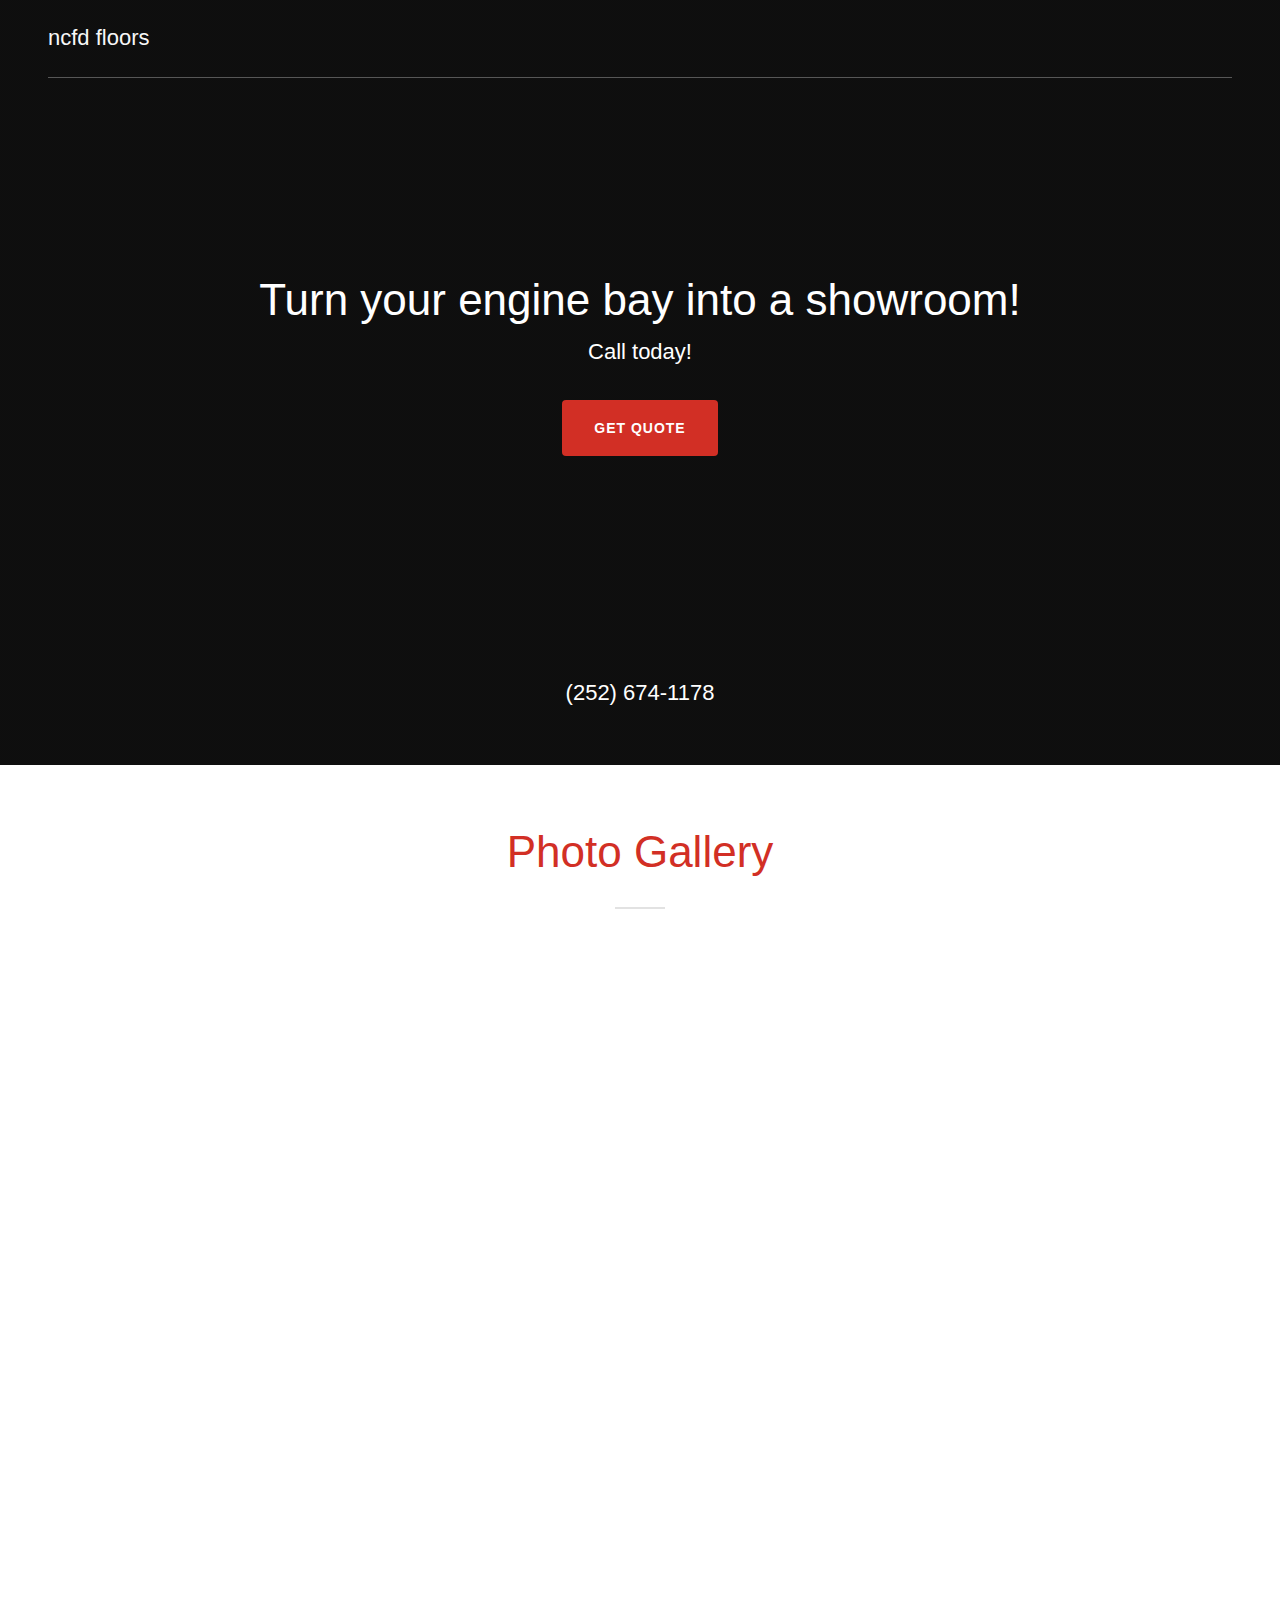
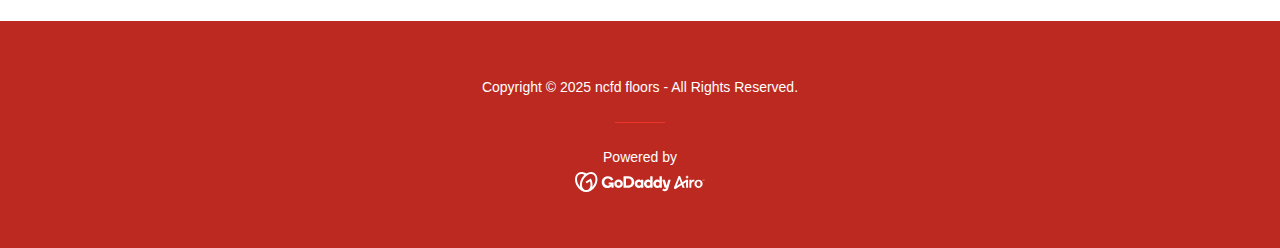
<file: ncfdfloors.com/OLD/ncfdfloorsOLD/index.html>
<!DOCTYPE html><html lang="en-US"><head><meta charSet="utf-8"/><meta http-equiv="X-UA-Compatible" content="IE=edge"/><meta name="viewport" content="width=device-width, initial-scale=1"/><title>ncfd floors</title><meta name="author" content="ncfd floors"/><meta name="generator" content="Starfield Technologies; Go Daddy Website Builder 8.0.0000"/><link rel="manifest" href="manifest.webmanifest"/><link rel="apple-touch-icon" sizes="57x57" href="https://img1.wsimg.com/isteam/ip/static/pwa-app/logo-default.png/:/rs=w:57,h:57,m"/><link rel="apple-touch-icon" sizes="60x60" href="https://img1.wsimg.com/isteam/ip/static/pwa-app/logo-default.png/:/rs=w:60,h:60,m"/><link rel="apple-touch-icon" sizes="72x72" href="https://img1.wsimg.com/isteam/ip/static/pwa-app/logo-default.png/:/rs=w:72,h:72,m"/><link rel="apple-touch-icon" sizes="114x114" href="https://img1.wsimg.com/isteam/ip/static/pwa-app/logo-default.png/:/rs=w:114,h:114,m"/><link rel="apple-touch-icon" sizes="120x120" href="https://img1.wsimg.com/isteam/ip/static/pwa-app/logo-default.png/:/rs=w:120,h:120,m"/><link rel="apple-touch-icon" sizes="144x144" href="https://img1.wsimg.com/isteam/ip/static/pwa-app/logo-default.png/:/rs=w:144,h:144,m"/><link rel="apple-touch-icon" sizes="152x152" href="https://img1.wsimg.com/isteam/ip/static/pwa-app/logo-default.png/:/rs=w:152,h:152,m"/><link rel="apple-touch-icon" sizes="180x180" href="https://img1.wsimg.com/isteam/ip/static/pwa-app/logo-default.png/:/rs=w:180,h:180,m"/><meta property="og:url" content="https://ncfdfloors.com/"/>
<meta property="og:site_name" content="ncfd floors"/>
<meta property="og:title" content="ncfd floors"/>
<meta property="og:description" content="Call today!"/>
<meta property="og:type" content="website"/>
<meta property="og:image" content="https://img1.wsimg.com/isteam/ip/87299764-ff37-4e78-911f-66dbd4fd4442/IMG_9191.jpg"/>
<meta property="og:locale" content="en_US"/>
<meta name="twitter:card" content="summary"/>
<meta name="twitter:title" content="ncfd floors"/>
<meta name="twitter:description" content="Turn your engine bay into a showroom!"/>
<meta name="twitter:image" content="https://img1.wsimg.com/isteam/ip/87299764-ff37-4e78-911f-66dbd4fd4442/IMG_9191.jpg"/>
<meta name="twitter:image:alt" content="ncfd floors"/>
<meta name="theme-color" content="005"/><style>.x{-ms-text-size-adjust:100%;-webkit-text-size-adjust:100%;-webkit-tap-highlight-color:rgba(0,0,0,0);margin:0;box-sizing:border-box}.x *,.x :after,.x :before{box-sizing:inherit}.x-el a[href^="mailto:"]:not(.x-el),.x-el a[href^="tel:"]:not(.x-el){color:inherit;font-size:inherit;text-decoration:inherit}.x-el-article,.x-el-aside,.x-el-details,.x-el-figcaption,.x-el-figure,.x-el-footer,.x-el-header,.x-el-hgroup,.x-el-main,.x-el-menu,.x-el-nav,.x-el-section,.x-el-summary{display:block}.x-el-audio,.x-el-canvas,.x-el-progress,.x-el-video{display:inline-block;vertical-align:baseline}.x-el-audio:not([controls]){display:none;height:0}.x-el-template{display:none}.x-el-a{background-color:transparent;color:inherit}.x-el-a:active,.x-el-a:hover{outline:0}.x-el-abbr[title]{border-bottom:1px dotted}.x-el-b,.x-el-strong{font-weight:700}.x-el-dfn{font-style:italic}.x-el-mark{background:#ff0;color:#000}.x-el-small{font-size:80%}.x-el-sub,.x-el-sup{font-size:75%;line-height:0;position:relative;vertical-align:baseline}.x-el-sup{top:-.5em}.x-el-sub{bottom:-.25em}.x-el-img{vertical-align:middle;border:0}.x-el-svg:not(:root){overflow:hidden}.x-el-figure{margin:0}.x-el-hr{box-sizing:content-box;height:0}.x-el-pre{overflow:auto}.x-el-code,.x-el-kbd,.x-el-pre,.x-el-samp{font-family:monospace,monospace;font-size:1em}.x-el-button,.x-el-input,.x-el-optgroup,.x-el-select,.x-el-textarea{color:inherit;font:inherit;margin:0}.x-el-button{overflow:visible}.x-el-button,.x-el-select{text-transform:none}.x-el-button,.x-el-input[type=button],.x-el-input[type=reset],.x-el-input[type=submit]{-webkit-appearance:button;cursor:pointer}.x-el-button[disabled],.x-el-input[disabled]{cursor:default}.x-el-button::-moz-focus-inner,.x-el-input::-moz-focus-inner{border:0;padding:0}.x-el-input{line-height:normal}.x-el-input[type=checkbox],.x-el-input[type=radio]{box-sizing:border-box;padding:0}.x-el-input[type=number]::-webkit-inner-spin-button,.x-el-input[type=number]::-webkit-outer-spin-button{height:auto}.x-el-input[type=search]{-webkit-appearance:textfield;box-sizing:content-box}.x-el-input[type=search]::-webkit-search-cancel-button,.x-el-input[type=search]::-webkit-search-decoration{-webkit-appearance:none}.x-el-textarea{border:0}.x-el-fieldset{border:1px solid silver;margin:0 2px;padding:.35em .625em .75em}.x-el-legend{border:0;padding:0}.x-el-textarea{overflow:auto}.x-el-optgroup{font-weight:700}.x-el-table{border-collapse:collapse;border-spacing:0}.x-el-td,.x-el-th{padding:0}.x{-webkit-font-smoothing:antialiased}.x-el-hr{border:0}.x-el-fieldset,.x-el-input,.x-el-select,.x-el-textarea{margin-top:0;margin-bottom:0}.x-el-fieldset,.x-el-input[type=email],.x-el-input[type=text],.x-el-textarea{width:100%}.x-el-input,.x-el-label{vertical-align:middle}.x-el-input{border-style:none;padding:.5em}.x-el-select:not([multiple]){vertical-align:middle}.x-el-textarea{line-height:1.75;padding:.5em}.x-el.d-none{display:none!important}.sideline-footer{margin-top:auto}.disable-scroll{touch-action:none;overflow:hidden;position:fixed;max-width:100vw}@keyframes loaderscale{0%{transform:scale(1);opacity:1}45%{transform:scale(.1);opacity:.7}80%{transform:scale(1);opacity:1}}.x-loader svg{display:inline-block}.x-loader svg:first-child{animation:loaderscale .75s cubic-bezier(.2,.68,.18,1.08) -.24s infinite}.x-loader svg:nth-child(2){animation:loaderscale .75s cubic-bezier(.2,.68,.18,1.08) -.12s infinite}.x-loader svg:nth-child(3){animation:loaderscale .75s cubic-bezier(.2,.68,.18,1.08) 0s infinite}.x-icon>svg{transition:transform .33s ease-in-out}.x-icon>svg.rotate-90{transform:rotate(-90deg)}.x-icon>svg.rotate90{transform:rotate(90deg)}.x-icon>svg.rotate-180{transform:rotate(-180deg)}.x-icon>svg.rotate180{transform:rotate(180deg)}.x-rt ol,.x-rt ul{text-align:left}.x-rt p{margin:0}.mte-inline-block{display:inline-block}@media only screen and (min-device-width:1025px){:root select,_::-webkit-full-page-media,_:future{font-family:sans-serif!important}}

</style>
<style>/*
This license can also be found at this permalink: https://www.fontsquirrel.com/license/league-spartan

Copyright (c) September 22 2014, Micah Rich micah@micahrich.com, with Reserved Font Name: "League Spartan".

This Font Software is licensed under the SIL Open Font License, Version 1.1.
This license is copied below, and is also available with a FAQ at: http://scripts.sil.org/OFL

—————————————————————————————-
SIL OPEN FONT LICENSE Version 1.1 - 26 February 2007
—————————————————————————————-
*/
@import url('https://img1.wsimg.com/blobby/go/font/LeagueSpartan/league-spartan.css');
@import url('');</style>
<style data-glamor="cxs-default-sheet">.x .c1-1{letter-spacing:normal}.x .c1-2{text-transform:none}.x .c1-3{background-color:rgb(255, 255, 255)}.x .c1-4{width:100%}.x .c1-5 > div{position:relative}.x .c1-6 > div{overflow:hidden}.x .c1-7 > div{margin-top:auto}.x .c1-8 > div{margin-right:auto}.x .c1-9 > div{margin-bottom:auto}.x .c1-a > div{margin-left:auto}.x .c1-b{font-family:Helvetica, arial, sans-serif}.x .c1-c{font-size:16px}.x .c1-h{background-color:rgb(22, 22, 22)}.x .c1-i{padding-top:56px}.x .c1-j{padding-bottom:56px}.x .c1-k{overflow:hidden}.x .c1-l{padding:0px !important}.x .c1-o{position:relative}.x .c1-p{flex-grow:1}.x .c1-q{display:flex}.x .c1-r{align-items:center}.x .c1-s{justify-content:flex-start}.x .c1-t{flex-direction:column}.x .c1-u{min-height:500px}.x .c1-v{background-position:center}.x .c1-w{background-size:auto, cover}.x .c1-x{background-blend-mode:normal}.x .c1-y{background-repeat:no-repeat}.x .c1-z{text-shadow:none}.x .c1-1m{position:static}.x .c1-1o{z-index:3}.x .c1-1p{background-color:transparent}.x .c1-1q .sticky-animate{background-color:rgba(22, 22, 22, 0.9)}.x .c1-1r .sticky-animate hr{opacity:0 !important}.x .c1-1s{transition:background .3s}.x .c1-1t{z-index:auto}.x .c1-1y{flex-wrap:nowrap}.x .c1-1z{margin-top:0px}.x .c1-20{margin-right:0px}.x .c1-21{margin-bottom:0px}.x .c1-22{margin-left:0px}.x .c1-23{padding-top:24px}.x .c1-24{padding-right:24px}.x .c1-25{padding-bottom:24px}.x .c1-26{padding-left:24px}.x .c1-27{[object -object]:0px}.x .c1-29{width:70%}.x .c1-2a{text-align:left}.x .c1-2b{overflow-wrap:break-word}.x .c1-2c{padding-left:8px}.x .c1-2d{padding-right:8px}.x .c1-2e{display:inline-block}.x .c1-2f{font-family:'League Spartan', arial, helvetica, sans-serif}.x .c1-2j{letter-spacing:inherit}.x .c1-2k{text-transform:inherit}.x .c1-2l{text-decoration:none}.x .c1-2m{word-wrap:break-word}.x .c1-2n{display:inline}.x .c1-2o{cursor:pointer}.x .c1-2p{border-top:0px}.x .c1-2q{border-right:0px}.x .c1-2r{border-bottom:0px}.x .c1-2s{border-left:0px}.x .c1-2t{max-width:100%}.x .c1-2u{color:rgb(235, 62, 52)}.x .c1-2v{font-weight:inherit}.x .c1-2w:hover{color:rgb(248, 171, 169)}.x .c1-2x:active{color:rgb(251, 209, 208)}.x .c1-2y{line-height:1.2}.x .c1-2z{color:rgb(247, 247, 247)}.x .c1-30{font-size:22px}.x .c1-31{font-weight:400}.x .c1-36{word-wrap:normal !important}.x .c1-37{overflow-wrap:normal !important}.x .c1-38{display:none}.x .c1-39{visibility:hidden}.x .c1-3a{position:absolute}.x .c1-3b{width:auto}.x .c1-3c{overflow:visible}.x .c1-3d{left:0px}.x .c1-3e{font-size:32px}.x .c1-3j{font-size:28px}.x .c1-3o{width:30%}.x .c1-3p{padding-right:0px}.x .c1-3q{padding-left:0px}.x .c1-3r{justify-content:flex-end}.x .c1-3s:hover{color:rgb(235, 62, 52)}.x .c1-3t{color:inherit}.x .c1-3u{vertical-align:top}.x .c1-3v{padding-top:6px}.x .c1-3w{padding-right:6px}.x .c1-3x{padding-bottom:6px}.x .c1-3y{padding-left:6px}.x .c1-3z{margin-left:auto}.x .c1-40{margin-right:auto}.x .c1-44{padding-left:48px}.x .c1-45{padding-right:48px}.x .c1-46{justify-content:space-between}.x .c1-47{gap:32px}.x .c1-48{flex-basis:50%}.x .c1-49{max-width:50%}.x .c1-4e{padding-top:5px}.x .c1-4f{line-height:24px}.x .c1-4g{-webkit-margin-before:0}.x .c1-4h{-webkit-margin-after:0}.x .c1-4i{-webkit-padding-start:0}.x .c1-4j{padding-top:0}.x .c1-4k{padding-bottom:0}.x .c1-4l{color:rgb(164, 164, 164)}.x .c1-4m{margin-bottom:none}.x .c1-4n{list-style:none}.x .c1-4o{padding-left:32px}.x .c1-4p{white-space:nowrap}.x .c1-4q:first-child{margin-left:0}.x .c1-4r:first-child{padding-left:0}.x .c1-4s{letter-spacing:0.071em}.x .c1-4t{text-transform:uppercase}.x .c1-4u{display:block}.x .c1-4v{font-size:14px}.x .c1-4w{font-weight:700}.x .c1-4x:hover{color:rgb(247, 247, 247)}.x .c1-4y:hover{opacity:50%}.x .c1-4z:active{color:rgb(247, 247, 247)}.x .c1-54{margin-left:-6px}.x .c1-55{margin-right:-6px}.x .c1-56{margin-top:-6px}.x .c1-57{margin-bottom:-6px}.x .c1-58{transition:transform .33s ease-in-out}.x .c1-59{transform:rotate(0deg)}.x .c1-5a{vertical-align:middle}.x .c1-5b{padding-top:16px}.x .c1-5c{padding-bottom:16px}.x .c1-5d{padding-left:16px}.x .c1-5e{padding-right:16px}.x .c1-5f{border-radius:4px}.x .c1-5g{box-shadow:0 3px 6px 3px rgba(0,0,0,0.24)}.x .c1-5h{right:0px}.x .c1-5i{top:32px}.x .c1-5j{max-height:45vh}.x .c1-5k{overflow-y:auto}.x .c1-5l{z-index:1003}.x .c1-5u:last-child{margin-bottom:0}.x .c1-5v{margin-top:8px}.x .c1-5w{margin-bottom:8px}.x .c1-5x{line-height:1.5}.x .c1-5y{border-color:rgba(255, 255, 255, 0.3)}.x .c1-5z{border-bottom-width:1px}.x .c1-60{border-style:solid}.x .c1-63{position:fixed}.x .c1-64{top:0px}.x .c1-65{height:100%}.x .c1-66{z-index:10002}.x .c1-67{-webkit-overflow-scrolling:touch}.x .c1-68{transform:translateX(-249vw)}.x .c1-69{overscroll-behavior:contain}.x .c1-6a{box-shadow:0 2px 6px 0px rgba(0,0,0,0.2)}.x .c1-6b{transition:transform .3s ease-in-out}.x .c1-6c{line-height:1.3em}.x .c1-6d{font-style:normal}.x .c1-6e{top:15px}.x .c1-6f{right:15px}.x .c1-6g{overflow-x:hidden}.x .c1-6h{overscroll-behavior:none}.x .c1-6i{margin-bottom:32px}.x .c1-6j::-webkit-scrollbar{display:none}.x .c1-6o{margin-bottom:24px}.x .c1-6p li{border-style:none}.x .c1-6q{border-color:rgba(76, 76, 76, 0.5)}.x .c1-6r{border-bottom-width:1px}.x .c1-6s{border-bottom-style:solid}.x .c1-6t:last-child{border-bottom:0}.x .c1-6u{padding-right:4px}.x .c1-6v{min-width:200px}.x .c1-6w:active{color:rgb(235, 62, 52)}.x .c1-6y{margin-top:24px}.x .c1-6z{margin-left:16px}.x .c1-74{justify-content:center}.x .c1-75{flex-shrink:0}.x .c1-76{flex-basis:auto}.x .c1-77{text-align:center}.x .c1-7d{white-space:pre-line}.x .c1-7e{color:rgb(255, 255, 255)}.x .c1-7j{font-size:40px}.x .c1-7o{text-wrap:pretty}.x .c1-7p > p{margin-top:0}.x .c1-7q > p{margin-right:0}.x .c1-7r > p{margin-bottom:0}.x .c1-7s > p{margin-left:0}.x .c1-7t{font-size:inherit !important}.x .c1-7u{line-height:inherit}.x .c1-7v{font-style:italic}.x .c1-7w{text-decoration:line-through}.x .c1-7x{text-decoration:underline}.x .c1-7y{letter-spacing:unset}.x .c1-7z{text-transform:unset}.x .c1-80{flex-wrap:wrap}.x .c1-81{column-gap:24px}.x .c1-82{row-gap:24px}.x .c1-85{border-style:none}.x .c1-86{display:inline-flex}.x .c1-87{padding-right:32px}.x .c1-88{padding-top:8px}.x .c1-89{padding-bottom:8px}.x .c1-8a{min-height:56px}.x .c1-8b{border-radius:4px}.x .c1-8c{background-color:rgb(210, 47, 37)}.x .c1-8d:hover{background-color:rgb(245, 74, 67)}.x .c1-8f{margin-bottom:40px}.x .c1-8g a{text-decoration:none}.x .c1-8j:hover{color:currentColor}.x .c1-8k:active{color:currentColor}.x .c1-8l{line-height:1.4}.x .c1-8m{color:rgb(210, 47, 37)}.x .c1-8n{font-size:unset}.x .c1-8o{font-family:unset}.x .c1-8p{line-height:0px}.x .c1-8q{border-color:rgb(226, 226, 226)}.x .c1-8r{border-bottom-width:2px}.x .c1-8s{width:50px}.x .c1-8t{box-sizing:border-box}.x .c1-8u{flex-direction:row}.x .c1-8v{margin-right:-12px}.x .c1-8w{margin-bottom:-24px}.x .c1-8x{margin-left:-12px}.x .c1-92{flex-shrink:1}.x .c1-93{flex-basis:100%}.x .c1-94{padding-right:12px}.x .c1-95{padding-left:12px}.x .c1-9a{margin-top:16px}.x .c1-9b{color:white}.x .c1-9c{z-index:1}.x .c1-9d{height:70px}.x .c1-9e{width:50px}.x .c1-9f{background:rgba(0, 0, 0, 0.5)}.x .c1-9g{outline:none}.x .c1-9h{right:0px}.x .c1-9i{opacity:0}.x .c1-9j{transition:opacity 0.5s}.x .c1-9k:hover{opacity:1}.x .c1-9l{border-radius:0px}.x .c1-9m{transform:translateY(-50%)}.x .c1-9n{background-color:rgba(22, 22, 22, 0.25)}.x .c1-9o{margin-top:300px}.x .c1-9p:hover{background-color:rgba(22, 22, 22, 0.5)}.x .c1-9q:active{background-color:rgba(22, 22, 22, 0.5)}.x .c1-9v{background-color:rgb(188, 41, 32)}.x .c1-9w{border-color:rgb(233, 53, 42)}.x .c1-9x{margin-bottom:4px}.x .c1-9y:hover{color:rgb(198, 198, 198)}.x .c1-9z:active{color:rgb(255, 255, 255)}</style>
<style data-glamor="cxs-media-sheet">@media (max-width: 450px){.x .c1-10{background-image:linear-gradient(to bottom, rgba(0, 0, 0, 0.34) 0%, rgba(0, 0, 0, 0.34) 100%), url("https://img1.wsimg.com/isteam/ip/87299764-ff37-4e78-911f-66dbd4fd4442/IMG_9191.jpg/:/rs=w:450,m")}}@media (max-width: 450px) and (-webkit-min-device-pixel-ratio: 2), (max-width: 450px) and (min-resolution: 192dpi){.x .c1-11{background-image:linear-gradient(to bottom, rgba(0, 0, 0, 0.34) 0%, rgba(0, 0, 0, 0.34) 100%), url("https://img1.wsimg.com/isteam/ip/87299764-ff37-4e78-911f-66dbd4fd4442/IMG_9191.jpg/:/rs=w:900,m")}}@media (max-width: 450px) and (-webkit-min-device-pixel-ratio: 3), (max-width: 450px) and (min-resolution: 288dpi){.x .c1-12{background-image:linear-gradient(to bottom, rgba(0, 0, 0, 0.34) 0%, rgba(0, 0, 0, 0.34) 100%), url("https://img1.wsimg.com/isteam/ip/87299764-ff37-4e78-911f-66dbd4fd4442/IMG_9191.jpg/:/rs=w:1350,m")}}@media (min-width: 451px) and (max-width: 767px){.x .c1-13{background-image:linear-gradient(to bottom, rgba(0, 0, 0, 0.34) 0%, rgba(0, 0, 0, 0.34) 100%), url("https://img1.wsimg.com/isteam/ip/87299764-ff37-4e78-911f-66dbd4fd4442/IMG_9191.jpg/:/rs=w:767,m")}}@media (min-width: 451px) and (max-width: 767px) and (-webkit-min-device-pixel-ratio: 2), (min-width: 451px) and (max-width: 767px) and (min-resolution: 192dpi){.x .c1-14{background-image:linear-gradient(to bottom, rgba(0, 0, 0, 0.34) 0%, rgba(0, 0, 0, 0.34) 100%), url("https://img1.wsimg.com/isteam/ip/87299764-ff37-4e78-911f-66dbd4fd4442/IMG_9191.jpg/:/rs=w:1534,m")}}@media (min-width: 451px) and (max-width: 767px) and (-webkit-min-device-pixel-ratio: 3), (min-width: 451px) and (max-width: 767px) and (min-resolution: 288dpi){.x .c1-15{background-image:linear-gradient(to bottom, rgba(0, 0, 0, 0.34) 0%, rgba(0, 0, 0, 0.34) 100%), url("https://img1.wsimg.com/isteam/ip/87299764-ff37-4e78-911f-66dbd4fd4442/IMG_9191.jpg/:/rs=w:2301,m")}}@media (min-width: 768px) and (max-width: 1023px){.x .c1-16{background-image:linear-gradient(to bottom, rgba(0, 0, 0, 0.34) 0%, rgba(0, 0, 0, 0.34) 100%), url("https://img1.wsimg.com/isteam/ip/87299764-ff37-4e78-911f-66dbd4fd4442/IMG_9191.jpg/:/rs=w:1023,m")}}@media (min-width: 768px) and (max-width: 1023px) and (-webkit-min-device-pixel-ratio: 2), (min-width: 768px) and (max-width: 1023px) and (min-resolution: 192dpi){.x .c1-17{background-image:linear-gradient(to bottom, rgba(0, 0, 0, 0.34) 0%, rgba(0, 0, 0, 0.34) 100%), url("https://img1.wsimg.com/isteam/ip/87299764-ff37-4e78-911f-66dbd4fd4442/IMG_9191.jpg/:/rs=w:2046,m")}}@media (min-width: 768px) and (max-width: 1023px) and (-webkit-min-device-pixel-ratio: 3), (min-width: 768px) and (max-width: 1023px) and (min-resolution: 288dpi){.x .c1-18{background-image:linear-gradient(to bottom, rgba(0, 0, 0, 0.34) 0%, rgba(0, 0, 0, 0.34) 100%), url("https://img1.wsimg.com/isteam/ip/87299764-ff37-4e78-911f-66dbd4fd4442/IMG_9191.jpg/:/rs=w:3069,m")}}@media (min-width: 1024px) and (max-width: 1279px){.x .c1-19{background-image:linear-gradient(to bottom, rgba(0, 0, 0, 0.34) 0%, rgba(0, 0, 0, 0.34) 100%), url("https://img1.wsimg.com/isteam/ip/87299764-ff37-4e78-911f-66dbd4fd4442/IMG_9191.jpg/:/rs=w:1279,m")}}@media (min-width: 1024px) and (max-width: 1279px) and (-webkit-min-device-pixel-ratio: 2), (min-width: 1024px) and (max-width: 1279px) and (min-resolution: 192dpi){.x .c1-1a{background-image:linear-gradient(to bottom, rgba(0, 0, 0, 0.34) 0%, rgba(0, 0, 0, 0.34) 100%), url("https://img1.wsimg.com/isteam/ip/87299764-ff37-4e78-911f-66dbd4fd4442/IMG_9191.jpg/:/rs=w:2558,m")}}@media (min-width: 1024px) and (max-width: 1279px) and (-webkit-min-device-pixel-ratio: 3), (min-width: 1024px) and (max-width: 1279px) and (min-resolution: 288dpi){.x .c1-1b{background-image:linear-gradient(to bottom, rgba(0, 0, 0, 0.34) 0%, rgba(0, 0, 0, 0.34) 100%), url("https://img1.wsimg.com/isteam/ip/87299764-ff37-4e78-911f-66dbd4fd4442/IMG_9191.jpg/:/rs=w:3837,m")}}@media (min-width: 1280px) and (max-width: 1535px){.x .c1-1c{background-image:linear-gradient(to bottom, rgba(0, 0, 0, 0.34) 0%, rgba(0, 0, 0, 0.34) 100%), url("https://img1.wsimg.com/isteam/ip/87299764-ff37-4e78-911f-66dbd4fd4442/IMG_9191.jpg/:/rs=w:1535,m")}}@media (min-width: 1280px) and (max-width: 1535px) and (-webkit-min-device-pixel-ratio: 2), (min-width: 1280px) and (max-width: 1535px) and (min-resolution: 192dpi){.x .c1-1d{background-image:linear-gradient(to bottom, rgba(0, 0, 0, 0.34) 0%, rgba(0, 0, 0, 0.34) 100%), url("https://img1.wsimg.com/isteam/ip/87299764-ff37-4e78-911f-66dbd4fd4442/IMG_9191.jpg/:/rs=w:3070,m")}}@media (min-width: 1280px) and (max-width: 1535px) and (-webkit-min-device-pixel-ratio: 3), (min-width: 1280px) and (max-width: 1535px) and (min-resolution: 288dpi){.x .c1-1e{background-image:linear-gradient(to bottom, rgba(0, 0, 0, 0.34) 0%, rgba(0, 0, 0, 0.34) 100%), url("https://img1.wsimg.com/isteam/ip/87299764-ff37-4e78-911f-66dbd4fd4442/IMG_9191.jpg/:/rs=w:4605,m")}}@media (min-width: 1536px) and (max-width: 1920px){.x .c1-1f{background-image:linear-gradient(to bottom, rgba(0, 0, 0, 0.34) 0%, rgba(0, 0, 0, 0.34) 100%), url("https://img1.wsimg.com/isteam/ip/87299764-ff37-4e78-911f-66dbd4fd4442/IMG_9191.jpg/:/rs=w:1920,m")}}@media (min-width: 1536px) and (max-width: 1920px) and (-webkit-min-device-pixel-ratio: 2), (min-width: 1536px) and (max-width: 1920px) and (min-resolution: 192dpi){.x .c1-1g{background-image:linear-gradient(to bottom, rgba(0, 0, 0, 0.34) 0%, rgba(0, 0, 0, 0.34) 100%), url("https://img1.wsimg.com/isteam/ip/87299764-ff37-4e78-911f-66dbd4fd4442/IMG_9191.jpg/:/rs=w:3840,m")}}@media (min-width: 1536px) and (max-width: 1920px) and (-webkit-min-device-pixel-ratio: 3), (min-width: 1536px) and (max-width: 1920px) and (min-resolution: 288dpi){.x .c1-1h{background-image:linear-gradient(to bottom, rgba(0, 0, 0, 0.34) 0%, rgba(0, 0, 0, 0.34) 100%), url("https://img1.wsimg.com/isteam/ip/87299764-ff37-4e78-911f-66dbd4fd4442/IMG_9191.jpg/:/rs=w:5760,m")}}@media (min-width: 1921px){.x .c1-1i{background-image:linear-gradient(to bottom, rgba(0, 0, 0, 0.34) 0%, rgba(0, 0, 0, 0.34) 100%), url("https://img1.wsimg.com/isteam/ip/87299764-ff37-4e78-911f-66dbd4fd4442/IMG_9191.jpg/:/rs=w:100%25")}}@media (min-width: 1921px) and (-webkit-min-device-pixel-ratio: 2), (min-width: 1921px) and (min-resolution: 192dpi){.x .c1-1j{background-image:linear-gradient(to bottom, rgba(0, 0, 0, 0.34) 0%, rgba(0, 0, 0, 0.34) 100%), url("https://img1.wsimg.com/isteam/ip/87299764-ff37-4e78-911f-66dbd4fd4442/IMG_9191.jpg/:/rs=w:100%25")}}@media (min-width: 1921px) and (-webkit-min-device-pixel-ratio: 3), (min-width: 1921px) and (min-resolution: 288dpi){.x .c1-1k{background-image:linear-gradient(to bottom, rgba(0, 0, 0, 0.34) 0%, rgba(0, 0, 0, 0.34) 100%), url("https://img1.wsimg.com/isteam/ip/87299764-ff37-4e78-911f-66dbd4fd4442/IMG_9191.jpg/:/rs=w:100%25")}}</style>
<style data-glamor="cxs-xs-sheet">@media (max-width: 767px){.x .c1-m{padding-top:40px}}@media (max-width: 767px){.x .c1-n{padding-bottom:40px}}@media (max-width: 767px){.x .c1-2g{justify-content:flex-start}}@media (max-width: 767px){.x .c1-2h{max-width:100%}}@media (max-width: 767px){.x .c1-4a{width:100%}}@media (max-width: 767px){.x .c1-4b{display:flex}}@media (max-width: 767px){.x .c1-4c{justify-content:center}}@media (max-width: 767px){.x .c1-7f{margin-top:0}}@media (max-width: 767px){.x .c1-7g{margin-right:auto}}@media (max-width: 767px){.x .c1-7h{margin-bottom:0}}@media (max-width: 767px){.x .c1-7i{margin-left:auto}}@media (max-width: 767px){.x .c1-83{flex-direction:column}}</style>
<style data-glamor="cxs-sm-sheet">@media (min-width: 768px){.x .c1-d{font-size:16px}}@media (min-width: 768px) and (max-width: 1023px){.x .c1-2i{width:auto}}@media (min-width: 768px){.x .c1-32{font-size:22px}}@media (min-width: 768px){.x .c1-3f{font-size:38px}}@media (min-width: 768px){.x .c1-3k{font-size:30px}}@media (min-width: 768px) and (max-width: 1023px){.x .c1-4d{width:100%}}@media (min-width: 768px){.x .c1-50{font-size:14px}}@media (min-width: 768px) and (max-width: 1023px){.x .c1-5n{right:0px}}@media (min-width: 768px){.x .c1-6k{width:100%}}@media (min-width: 768px){.x .c1-7k{font-size:48px}}@media (min-width: 768px) and (max-width: 1023px){.x .c1-84{justify-content:center}}@media (min-width: 768px){.x .c1-8e{width:auto}}@media (min-width: 768px){.x .c1-8y{margin-top:0}}@media (min-width: 768px){.x .c1-8z{margin-right:-24px}}@media (min-width: 768px){.x .c1-90{margin-bottom:-48px}}@media (min-width: 768px){.x .c1-91{margin-left:-24px}}@media (min-width: 768px){.x .c1-96{padding-top:0}}@media (min-width: 768px){.x .c1-97{padding-right:24px}}@media (min-width: 768px){.x .c1-98{padding-bottom:48px}}@media (min-width: 768px){.x .c1-99{padding-left:24px}}</style>
<style data-glamor="cxs-md-sheet">@media (min-width: 1024px){.x .c1-e{font-size:16px}}@media (min-width: 1024px){.x .c1-1l{min-height:85vh}}@media (min-width: 1024px){.x .c1-1n{position:static}}@media (min-width: 1024px){.x .c1-1u{padding-top:0px}}@media (min-width: 1024px){.x .c1-1v{padding-bottom:0px}}@media (min-width: 1024px){.x .c1-1w{padding-left:0px}}@media (min-width: 1024px){.x .c1-1x{padding-right:0px}}@media (min-width: 1024px){.x .c1-28{display:none}}@media (min-width: 1024px){.x .c1-33{font-size:22px}}@media (min-width: 1024px){.x .c1-3g{font-size:38px}}@media (min-width: 1024px){.x .c1-3l{font-size:30px}}@media (min-width: 1024px){.x .c1-41{display:flex}}@media (min-width: 1024px){.x .c1-42{width:100%}}@media (min-width: 1024px){.x .c1-43{flex-direction:column}}@media (min-width: 1024px){.x .c1-51{font-size:14px}}@media (min-width: 1024px) and (max-width: 1279px){.x .c1-5m{right:0px}}@media (min-width: 1024px){.x .c1-5o{border-radius:0}}@media (min-width: 1024px){.x .c1-5p{margin-top:0px}}@media (min-width: 1024px){.x .c1-5q{padding-top:24px}}@media (min-width: 1024px){.x .c1-5r{padding-bottom:24px}}@media (min-width: 1024px){.x .c1-5s{padding-left:24px}}@media (min-width: 1024px){.x .c1-5t{padding-right:24px}}@media (min-width: 1024px){.x .c1-61{margin-bottom:0px}}@media (min-width: 1024px){.x .c1-62{width:auto}}@media (min-width: 1024px){.x .c1-6l{width:984px}}@media (min-width: 1024px){.x .c1-6x{min-width:300px}}@media (min-width: 1024px){.x .c1-70{justify-content:center}}@media (min-width: 1024px){.x .c1-71{margin-left:auto}}@media (min-width: 1024px){.x .c1-72{margin-right:auto}}@media (min-width: 1024px){.x .c1-73{max-width:66%}}@media (min-width: 1024px){.x .c1-78{padding-top:56px}}@media (min-width: 1024px){.x .c1-79{padding-bottom:56px}}@media (min-width: 1024px){.x .c1-7a{text-align:center}}@media (min-width: 1024px){.x .c1-7b{max-width:100%}}@media (min-width: 1024px){.x .c1-7c{align-items:center}}@media (min-width: 1024px){.x .c1-7l{font-size:48px}}@media (min-width: 1024px){.x .c1-8h{margin-bottom:56px}}@media (min-width: 1024px){.x .c1-8i{max-width:50%}}@media (min-width: 1024px){.x .c1-9r{padding-top:8px}}@media (min-width: 1024px){.x .c1-9s{padding-bottom:8px}}@media (min-width: 1024px){.x .c1-9t{padding-left:4px}}@media (min-width: 1024px){.x .c1-9u{padding-right:4px}}</style>
<style data-glamor="cxs-lg-sheet">@media (min-width: 1280px){.x .c1-f{font-size:16px}}@media (min-width: 1280px){.x .c1-34{font-size:22px}}@media (min-width: 1280px){.x .c1-3h{font-size:44px}}@media (min-width: 1280px){.x .c1-3m{font-size:32px}}@media (min-width: 1280px){.x .c1-52{font-size:14px}}@media (min-width: 1280px){.x .c1-6m{width:1160px}}@media (min-width: 1280px){.x .c1-7m{font-size:62px}}</style>
<style data-glamor="cxs-xl-sheet">@media (min-width: 1536px){.x .c1-g{font-size:18px}}@media (min-width: 1536px){.x .c1-35{font-size:24px}}@media (min-width: 1536px){.x .c1-3i{font-size:48px}}@media (min-width: 1536px){.x .c1-3n{font-size:36px}}@media (min-width: 1536px){.x .c1-53{font-size:16px}}@media (min-width: 1536px){.x .c1-6n{width:1280px}}@media (min-width: 1536px){.x .c1-7n{font-size:64px}}</style>
<style>@keyframes opacity-bounce { 
      0% {opacity: 0;transform: translateY(100%); } 
      60% { transform: translateY(-20%); } 
      100% { opacity: 1; transform: translateY(0); }
    }</style>
<style>.gd-ad-flex-parent {
          animation-name: opacity-bounce; 
          animation-duration: 800ms; 
          animation-delay: 400ms; 
          animation-fill-mode: forwards; 
          animation-timing-function: ease; 
          opacity: 0;</style>
<style id="carousel-stylesheet">.carousel {
  text-align: center;
  position: relative;
  opacity: 0;
  margin: 0 auto;
  transition: opacity 0.5s;
}
.carousel .carousel-container-inner {
  margin: 0 auto;
  position: relative;
}
.carousel .carousel-viewport {
  overflow: hidden;
  white-space: nowrap;
  text-align: left;
}
.carousel .carousel-arrow-default {
  border: 3px solid !important;
  border-radius: 50%;
  color: rgba(255, 255, 255, 0.9);
  height: 32px;
  width: 32px;
  font-weight: 900;
  background: rgba(0, 0, 0, 0.15);
}
.carousel .carousel-arrow {
  position: absolute;
  z-index: 1;
  bottom: 23px;
  padding: 0;
  cursor: pointer;
  border: none;
}
.carousel .carousel-arrow:focus {
  outline: none;
}
.carousel .carousel-arrow:before {
  font-size: 19px;
  display: block;
  margin-top: -2px;
}
.carousel .carousel-arrow:disabled {
  cursor: not-allowed;
  opacity: 0.5;
}
.carousel .carousel-left-arrow {
  left: 23px;
}
.carousel .carousel-right-arrow {
  right: 23px;
}
.carousel .carousel-left-arrow.carousel-arrow-default:before {
  content: '<';
  padding-right: 2px;
}
.carousel .carousel-right-arrow.carousel-arrow-default:before {
  content: '>';
  padding-left: 2px;
}
.carousel .carousel-top-arrow {
  top: 75px;
}
.carousel .carousel-bottom-arrow {
  bottom: 75px;
}
.carousel .carousel-top-arrow.carousel-arrow-default:before {
  content: '\1431';
  padding-bottom: 2px;
}
.carousel .carousel-bottom-arrow.carousel-arrow-default:before {
  content: '\142F';
  padding-top: 2px;
}
.carousel .carousel-track {
  list-style: none;
  padding: 0;
  margin: 0;
  touch-action: pan-y pinch-zoom;
}
.carousel .carousel-track .carousel-slide {
  display: inline-block;
  opacity: 0.7;
  transition: opacity 0.5s ease-in-out;
}
.carousel .carousel-track .carousel-slide > * {
  display: block;
  white-space: normal;
}
.carousel .carousel-track .carousel-slide.carousel-slide-loading {
  background: rgba(204, 204, 204, 0.7);
}
.carousel .carousel-track .carousel-slide.carousel-slide-fade {
  position: absolute;
  left: 50%;
  transform: translateX(-50%);
  opacity: 0;
}
.carousel .carousel-track .carousel-slide.carousel-slide-selected {
  opacity: 1;
  z-index: 1;
}
.carousel.loaded {
  opacity: 1;
}
.carousel .carousel-dots {
  list-style: none;
  padding: 0;
  margin: 0;
  position: absolute;
  left: 0;
  right: 0;
  bottom: -30px;
  text-align: center;
}
.carousel .carousel-dots li {
  display: inline-block;
}
.carousel .carousel-dots button {
  border: 0;
  background: transparent;
  font-size: 1.1em;
  cursor: pointer;
  color: #CCC;
  padding-left: 6px;
  padding-right: 6px;
}
.carousel .carousel-dots button.selected {
  color: black;
}
.carousel .carousel-dots button:focus {
  outline: none;
}
[dir="rtl"] .carousel .carousel-viewport {
  text-align: right;
}
[dir="rtl"] .carousel .carousel-left-arrow {
  left: unset;
  right: 23px;
}
[dir="rtl"] .carousel .carousel-right-arrow {
  right: unset;
  left: 23px;
}
[dir="rtl"] .carousel .carousel-left-arrow.carousel-arrow-default:before {
  padding-left: 2px;
  padding-right: unset;
}
[dir="rtl"] .carousel .carousel-right-arrow.carousel-arrow-default:before {
  padding-right: 2px;
  padding-left: unset;
}</style>
<style>.page-inner { background-color: rgb(188, 41, 32); min-height: 100vh; }</style>
<script>"use strict";

if ('serviceWorker' in navigator) {
  window.addEventListener('load', function () {
    navigator.serviceWorker.register('/sw.js');
  });
}</script></head>
<body class="x x-colors-005 x-fonts-league-spartan"><div id="layout-87299764-ff-37-4-e-78-911-f-66-dbd-4-fd-4442" class="layout layout-layout layout-layout-layout-13 locale-en-US lang-en"><div data-ux="Page" id="page-156409" class="x-el x-el-div x-el c1-1 c1-2 c1-3 c1-4 c1-5 c1-6 c1-7 c1-8 c1-9 c1-a c1-b c1-c c1-d c1-e c1-f c1-g c1-1 c1-2 c1-b c1-c c1-d c1-e c1-f c1-g"><div data-ux="Block" class="x-el x-el-div page-inner c1-1 c1-2 c1-b c1-c c1-d c1-e c1-f c1-g"><div id="fa4ef201-3cab-42a6-a21a-27e51ab59c14" class="widget widget-header widget-header-header-9"><div data-ux="Header" role="main" data-aid="HEADER_WIDGET" id="n-156410" class="x-el x-el-div x-el x-el c1-1 c1-2 c1-b c1-c c1-d c1-e c1-f c1-g c1-1 c1-2 c1-h c1-b c1-c c1-d c1-e c1-f c1-g c1-1 c1-2 c1-b c1-c c1-d c1-e c1-f c1-g"><div> <div id="freemium-ad-156412"></div><section data-ux="Section" data-aid="HEADER_SECTION" class="x-el x-el-section c1-1 c1-2 c1-h c1-i c1-j c1-k c1-l c1-b c1-c c1-m c1-n c1-d c1-e c1-f c1-g"><div data-ux="HeaderMedia" class="x-el x-el-div c1-1 c1-2 c1-o c1-p c1-b c1-c c1-d c1-e c1-f c1-g"><div role="img" data-aid="BACKGROUND_IMAGE_RENDERED" data-ux="HeaderMediaFillBackground" data-ht="Fill" class="x-el x-el-div c1-1 c1-2 c1-q c1-r c1-s c1-t c1-u c1-v c1-w c1-x c1-y c1-z c1-b c1-c c1-10 c1-11 c1-12 c1-13 c1-14 c1-15 c1-16 c1-17 c1-18 c1-19 c1-1a c1-1b c1-1c c1-1d c1-1e c1-1f c1-1g c1-1h c1-1i c1-1j c1-1k c1-d c1-1l c1-e c1-f c1-g"><div data-ux="Block" class="x-el x-el-div c1-1 c1-2 c1-1m c1-4 c1-b c1-c c1-d c1-1n c1-e c1-f c1-g"><div data-ux="Block" class="x-el x-el-div c1-1 c1-2 c1-1o c1-4 c1-1p c1-b c1-c c1-d c1-e c1-f c1-g"><div id="header_stickynav-anchor156414"></div><div data-ux="Block" data-stickynav-wrapper="true" class="x-el x-el-div c1-1 c1-2 c1-1q c1-1r c1-b c1-c c1-d c1-e c1-f c1-g"><div data-ux="Block" data-stickynav="true" id="header_stickynav156413" class="x-el x-el-div c1-1 c1-2 c1-1s c1-1p c1-b c1-c c1-d c1-e c1-f c1-g"><nav data-ux="Block" class="x-el x-el-nav c1-1 c1-2 c1-o c1-1p c1-1t c1-b c1-c c1-d c1-1u c1-1v c1-1w c1-1x c1-e c1-f c1-g"><div data-ux="Block" class="x-el x-el-div c1-1 c1-2 c1-r c1-1y c1-4 c1-q c1-1z c1-20 c1-21 c1-22 c1-23 c1-24 c1-25 c1-26 c1-27 c1-b c1-c c1-d c1-28 c1-e c1-f c1-g"><div data-ux="Block" class="x-el x-el-div c1-1 c1-2 c1-q c1-29 c1-2a c1-s c1-2b c1-2c c1-2d c1-b c1-c c1-d c1-e c1-f c1-g"><div data-ux="Block" data-aid="HEADER_LOGO_RENDERED" class="x-el x-el-div c1-2e c1-2f c1-c c1-2g c1-2h c1-2i c1-d c1-e c1-f c1-g"><a rel="" role="link" aria-haspopup="menu" data-ux="Link" data-page="27c2a412-84d4-4147-bbc6-56b9a22e6a25" title="ncfd floors" href="index.html" data-typography="LinkAlpha" class="x-el x-el-a c1-2j c1-2k c1-2l c1-2m c1-2b c1-2n c1-2o c1-2p c1-2q c1-2r c1-2s c1-2t c1-4 c1-b c1-2u c1-c c1-2v c1-2w c1-2x c1-d c1-e c1-f c1-g" data-tccl="ux2.HEADER.header9.Logo.Fill.Link.Default.156415.click,click"><div data-ux="Block" id="logo-container-156416" class="x-el x-el-div c1-1 c1-2 c1-2e c1-4 c1-o c1-b c1-c c1-d c1-e c1-f c1-g"><h3 role="heading" aria-level="3" data-ux="LogoHeading" id="logo-text-156417" data-aid="HEADER_LOGO_TEXT_RENDERED" headerTreatment="Fill" data-typography="LogoAlpha" class="x-el x-el-h3 c1-1 c1-2 c1-2m c1-2b c1-2y c1-22 c1-20 c1-1z c1-21 c1-2t c1-2e c1-2f c1-2z c1-30 c1-31 c1-32 c1-33 c1-34 c1-35">ncfd floors</h3><span role="heading" aria-level="NaN" data-ux="scaler" data-size="xxlarge" data-scaler-id="scaler-logo-container-156416" aria-hidden="true" data-typography="LogoAlpha" class="x-el x-el-span c1-1 c1-2 c1-36 c1-37 c1-2y c1-22 c1-20 c1-1z c1-21 c1-2t c1-38 c1-39 c1-3a c1-3b c1-3c c1-3d c1-3e c1-2f c1-2z c1-31 c1-3f c1-3g c1-3h c1-3i">ncfd floors</span><span role="heading" aria-level="NaN" data-ux="scaler" data-size="xlarge" data-scaler-id="scaler-logo-container-156416" aria-hidden="true" data-typography="LogoAlpha" class="x-el x-el-span c1-1 c1-2 c1-36 c1-37 c1-2y c1-22 c1-20 c1-1z c1-21 c1-2t c1-38 c1-39 c1-3a c1-3b c1-3c c1-3d c1-3j c1-2f c1-2z c1-31 c1-3k c1-3l c1-3m c1-3n">ncfd floors</span><span role="heading" aria-level="NaN" data-ux="scaler" data-size="large" data-scaler-id="scaler-logo-container-156416" aria-hidden="true" data-typography="LogoAlpha" class="x-el x-el-span c1-1 c1-2 c1-36 c1-37 c1-2y c1-22 c1-20 c1-1z c1-21 c1-2t c1-38 c1-39 c1-3a c1-3b c1-3c c1-3d c1-30 c1-2f c1-2z c1-31 c1-32 c1-33 c1-34 c1-35">ncfd floors</span></div></a></div></div><div data-ux="Block" class="x-el x-el-div c1-1 c1-2 c1-3o c1-3p c1-3q c1-q c1-3r c1-b c1-c c1-d c1-e c1-f c1-g"><div data-ux="Element" id="bs-1" class="x-el x-el-div c1-1 c1-2 c1-b c1-c c1-d c1-e c1-f c1-g"><a rel="" role="button" aria-haspopup="menu" data-ux="LinkDropdown" data-toggle-ignore="true" id="156418" aria-expanded="false" toggleId="n-156410-navId-mobile" icon="hamburger" data-edit-interactive="true" data-aid="HAMBURGER_MENU_LINK" aria-label="Hamburger Site Navigation Icon" href="#" data-typography="LinkAlpha" class="x-el x-el-a c1-2j c1-2k c1-2l c1-2m c1-2b c1-q c1-2o c1-r c1-s c1-2p c1-2q c1-2r c1-2s c1-2z c1-b c1-c c1-2v c1-3s c1-2x c1-d c1-28 c1-e c1-f c1-g" data-tccl="ux2.HEADER.header9.HeaderMedia.Fill.Link.Dropdown.156419.click,click"><svg viewBox="0 0 24 24" fill="currentColor" width="40px" height="40px" data-ux="IconHamburger" class="x-el x-el-svg c1-1 c1-2 c1-3t c1-2e c1-3u c1-3v c1-3w c1-3x c1-3y c1-b c1-c c1-d c1-e c1-f c1-g"><path fill-rule="evenodd" d="M19 8H5a1 1 0 1 1 0-2h14a1 1 0 0 1 0 2zm0 5.097H5a1 1 0 1 1 0-2h14a1 1 0 1 1 0 2zm0 5.25H5a1 1 0 1 1 0-2h14a1 1 0 1 1 0 2z"></path></svg></a></div></div></div><div data-ux="Container" id="navBarId-156421" class="x-el x-el-div c1-1 c1-2 c1-3z c1-40 c1-3q c1-3p c1-2t c1-38 c1-b c1-c c1-d c1-41 c1-42 c1-43 c1-e c1-f c1-g"><div data-ux="Container" class="x-el x-el-div c1-1 c1-2 c1-3z c1-40 c1-44 c1-45 c1-2t c1-q c1-4 c1-23 c1-25 c1-46 c1-47 c1-b c1-c c1-d c1-e c1-f c1-g"><div data-ux="Block" class="x-el x-el-div c1-1 c1-2 c1-s c1-48 c1-49 c1-q c1-r c1-b c1-c c1-d c1-e c1-f c1-g"><div data-ux="Block" class="x-el x-el-div c1-1 c1-2 c1-q c1-r c1-s c1-4 c1-b c1-c c1-d c1-e c1-f c1-g"><div data-ux="Block" data-aid="HEADER_LOGO_RENDERED" class="x-el x-el-div c1-2e c1-2f c1-2a c1-c c1-4a c1-4b c1-4c c1-4d c1-d c1-e c1-f c1-g"><a rel="" role="link" aria-haspopup="menu" data-ux="Link" data-page="27c2a412-84d4-4147-bbc6-56b9a22e6a25" title="ncfd floors" href="index.html" data-typography="LinkAlpha" class="x-el x-el-a c1-2j c1-2k c1-2l c1-2m c1-2b c1-2n c1-2o c1-2p c1-2q c1-2r c1-2s c1-2t c1-4 c1-b c1-2u c1-c c1-2v c1-2w c1-2x c1-d c1-e c1-f c1-g" data-tccl="ux2.HEADER.header9.Logo.Fill.Link.Default.156422.click,click"><div data-ux="Block" id="logo-container-156423" class="x-el x-el-div c1-1 c1-2 c1-2e c1-4 c1-o c1-b c1-c c1-d c1-e c1-f c1-g"><h3 role="heading" aria-level="3" data-ux="LogoHeading" id="logo-text-156424" data-aid="HEADER_LOGO_TEXT_RENDERED" headerTreatment="Fill" data-typography="LogoAlpha" class="x-el x-el-h3 c1-1 c1-2 c1-2m c1-2b c1-2y c1-22 c1-20 c1-1z c1-21 c1-2t c1-2e c1-2f c1-2z c1-30 c1-31 c1-32 c1-33 c1-34 c1-35">ncfd floors</h3><span role="heading" aria-level="NaN" data-ux="scaler" data-size="xxlarge" data-scaler-id="scaler-logo-container-156423" aria-hidden="true" data-typography="LogoAlpha" class="x-el x-el-span c1-1 c1-2 c1-36 c1-37 c1-2y c1-22 c1-20 c1-1z c1-21 c1-2t c1-38 c1-39 c1-3a c1-3b c1-3c c1-3d c1-3e c1-2f c1-2z c1-31 c1-3f c1-3g c1-3h c1-3i">ncfd floors</span><span role="heading" aria-level="NaN" data-ux="scaler" data-size="xlarge" data-scaler-id="scaler-logo-container-156423" aria-hidden="true" data-typography="LogoAlpha" class="x-el x-el-span c1-1 c1-2 c1-36 c1-37 c1-2y c1-22 c1-20 c1-1z c1-21 c1-2t c1-38 c1-39 c1-3a c1-3b c1-3c c1-3d c1-3j c1-2f c1-2z c1-31 c1-3k c1-3l c1-3m c1-3n">ncfd floors</span><span role="heading" aria-level="NaN" data-ux="scaler" data-size="large" data-scaler-id="scaler-logo-container-156423" aria-hidden="true" data-typography="LogoAlpha" class="x-el x-el-span c1-1 c1-2 c1-36 c1-37 c1-2y c1-22 c1-20 c1-1z c1-21 c1-2t c1-38 c1-39 c1-3a c1-3b c1-3c c1-3d c1-30 c1-2f c1-2z c1-31 c1-32 c1-33 c1-34 c1-35">ncfd floors</span></div></a></div></div></div><div data-ux="Block" class="x-el x-el-div c1-1 c1-2 c1-3r c1-q c1-47 c1-48 c1-49 c1-r c1-b c1-c c1-d c1-e c1-f c1-g"><div data-ux="Block" class="x-el x-el-div c1-1 c1-2 c1-q c1-o c1-4e c1-b c1-c c1-d c1-e c1-f c1-g"><nav data-ux="Nav" data-aid="HEADER_NAV_RENDERED" role="navigation" class="x-el x-el-nav c1-1 c1-2 c1-2t c1-4f c1-b c1-c c1-d c1-e c1-f c1-g"><ul data-ux="List" id="nav-156425" class="x-el x-el-ul c1-1 c1-2 c1-1z c1-21 c1-22 c1-20 c1-4g c1-4h c1-4i c1-o c1-4j c1-3p c1-4k c1-3q c1-b c1-c c1-d c1-e c1-f c1-g"><li data-ux="ListItemInline" class="x-el x-el-li nav-item c1-1 c1-2 c1-4l c1-22 c1-4m c1-2e c1-4n c1-3u c1-4o c1-4p c1-o c1-39 c1-b c1-c c1-4q c1-4r c1-d c1-e c1-f c1-g"><a rel="" role="link" aria-haspopup="menu" data-ux="NavLinkActive" target="" data-page="27c2a412-84d4-4147-bbc6-56b9a22e6a25" data-edit-interactive="true" href="index.html" data-typography="NavAlpha" class="x-el x-el-a c1-4s c1-4t c1-2l c1-2m c1-2b c1-4u c1-2o c1-b c1-2z c1-4v c1-4w c1-4x c1-4y c1-4z c1-50 c1-51 c1-52 c1-53" data-tccl="ux2.HEADER.header9.Nav.Default.Link.Active.156427.click,click">Home</a></li><li data-ux="ListItemInline" class="x-el x-el-li nav-item c1-1 c1-2 c1-4l c1-22 c1-4m c1-2e c1-4n c1-3u c1-4o c1-4p c1-o c1-39 c1-b c1-c c1-4q c1-4r c1-d c1-e c1-f c1-g"><a rel="" role="link" aria-haspopup="false" data-ux="NavLink" target="" data-page="c3239161-fafb-481d-b3d5-61f93b76f8d9" data-edit-interactive="true" href="about-us-1.html" data-typography="NavAlpha" class="x-el x-el-a c1-4s c1-4t c1-2l c1-2m c1-2b c1-4u c1-2o c1-54 c1-55 c1-56 c1-57 c1-3y c1-3w c1-3v c1-3x c1-b c1-2z c1-4v c1-31 c1-4x c1-4y c1-4z c1-50 c1-51 c1-52 c1-53" data-tccl="ux2.HEADER.header9.Nav.Default.Link.Default.156428.click,click">About Us</a></li><li data-ux="ListItemInline" class="x-el x-el-li nav-item c1-1 c1-2 c1-4l c1-22 c1-4m c1-2e c1-4n c1-3u c1-4o c1-4p c1-o c1-39 c1-b c1-c c1-4q c1-4r c1-d c1-e c1-f c1-g"><a rel="" role="link" aria-haspopup="false" data-ux="NavLink" target="" data-page="5ba5aef6-568c-4f19-a8f3-28ade3b17da7" data-edit-interactive="true" href="contact-us.html" data-typography="NavAlpha" class="x-el x-el-a c1-4s c1-4t c1-2l c1-2m c1-2b c1-4u c1-2o c1-54 c1-55 c1-56 c1-57 c1-3y c1-3w c1-3v c1-3x c1-b c1-2z c1-4v c1-31 c1-4x c1-4y c1-4z c1-50 c1-51 c1-52 c1-53" data-tccl="ux2.HEADER.header9.Nav.Default.Link.Default.156429.click,click">Contact Us</a></li><li data-ux="ListItemInline" class="x-el x-el-li nav-item c1-1 c1-2 c1-4l c1-22 c1-4m c1-2e c1-4n c1-3u c1-4o c1-4p c1-o c1-39 c1-b c1-c c1-4q c1-4r c1-d c1-e c1-f c1-g"><a rel="" role="link" aria-haspopup="false" data-ux="NavLink" target="" data-page="c47c543b-1382-4d29-b449-07ce28d0c5a0" data-edit-interactive="true" href="photo-gallery.html" data-typography="NavAlpha" class="x-el x-el-a c1-4s c1-4t c1-2l c1-2m c1-2b c1-4u c1-2o c1-54 c1-55 c1-56 c1-57 c1-3y c1-3w c1-3v c1-3x c1-b c1-2z c1-4v c1-31 c1-4x c1-4y c1-4z c1-50 c1-51 c1-52 c1-53" data-tccl="ux2.HEADER.header9.Nav.Default.Link.Default.156430.click,click">Photo Gallery</a></li><li data-ux="ListItemInline" class="x-el x-el-li nav-item c1-1 c1-2 c1-4l c1-22 c1-4m c1-2e c1-4n c1-3u c1-4o c1-4p c1-o c1-39 c1-b c1-c c1-4q c1-4r c1-d c1-e c1-f c1-g"><div data-ux="Element" id="bs-2" class="x-el x-el-div c1-1 c1-2 c1-b c1-c c1-d c1-e c1-f c1-g"><a rel="" role="button" aria-haspopup="menu" data-ux="NavLinkDropdown" data-toggle-ignore="true" id="156431" aria-expanded="false" data-aid="NAV_MORE" data-edit-interactive="true" href="#" data-typography="NavAlpha" class="x-el x-el-a c1-4s c1-4t c1-2l c1-2m c1-2b c1-q c1-2o c1-r c1-b c1-2z c1-4v c1-31 c1-4x c1-4y c1-4z c1-50 c1-51 c1-52 c1-53" data-tccl="ux2.HEADER.header9.Nav.Default.Link.Dropdown.156432.click,click"><div style="pointer-events:none;display:flex;align-items:center" data-aid="NAV_MORE"><span style="margin-right:4px">More</span><svg viewBox="0 0 24 24" fill="currentColor" width="16" height="16" data-ux="Icon" class="x-el x-el-svg c1-1 c1-2 c1-3t c1-2e c1-58 c1-59 c1-5a c1-o c1-2o c1-b c1-4v c1-50 c1-51 c1-52 c1-53"><path fill-rule="evenodd" d="M19.774 7.86c.294-.335.04-.839-.423-.84L4.538 7c-.447-.001-.698.48-.425.81l7.204 8.693a.56.56 0 0 0 .836.011l7.621-8.654z"></path></svg></div></a></div><ul data-ux="Dropdown" role="menu" id="more-156426" class="x-el x-el-ul c1-1 c1-2 c1-h c1-5b c1-5c c1-5d c1-5e c1-5f c1-5g c1-3a c1-5h c1-5i c1-4p c1-5j c1-5k c1-38 c1-5l c1-b c1-c c1-5m c1-5n c1-d c1-5o c1-5p c1-5q c1-5r c1-5s c1-5t c1-e c1-f c1-g"><li data-ux="ListItem" role="menuitem" class="x-el x-el-li c1-1 c1-2 c1-4l c1-21 c1-4u c1-2a c1-b c1-c c1-5u c1-d c1-e c1-f c1-g"><a rel="" role="link" aria-haspopup="menu" data-ux="NavMoreMenuLinkActive" target="" data-page="27c2a412-84d4-4147-bbc6-56b9a22e6a25" data-edit-interactive="true" aria-labelledby="more-156426" href="index.html" data-typography="NavAlpha" class="x-el x-el-a c1-4s c1-4t c1-2l c1-2m c1-2b c1-2e c1-2o c1-5v c1-5w c1-5x c1-b c1-2z c1-4v c1-4w c1-4x c1-4y c1-4z c1-50 c1-51 c1-52 c1-53" data-tccl="ux2.HEADER.header9.Nav.MoreMenu.Link.Active.156433.click,click">Home</a></li><li data-ux="ListItem" role="menuitem" class="x-el x-el-li c1-1 c1-2 c1-4l c1-21 c1-4u c1-2a c1-b c1-c c1-5u c1-d c1-e c1-f c1-g"><a rel="" role="link" aria-haspopup="false" data-ux="NavMoreMenuLink" target="" data-page="c3239161-fafb-481d-b3d5-61f93b76f8d9" data-edit-interactive="true" aria-labelledby="more-156426" href="about-us-1.html" data-typography="NavAlpha" class="x-el x-el-a c1-4s c1-4t c1-2l c1-2m c1-2b c1-2e c1-2o c1-5v c1-5w c1-5x c1-b c1-2z c1-4v c1-31 c1-4x c1-4y c1-4z c1-50 c1-51 c1-52 c1-53" data-tccl="ux2.HEADER.header9.Nav.MoreMenu.Link.Default.156434.click,click">About Us</a></li><li data-ux="ListItem" role="menuitem" class="x-el x-el-li c1-1 c1-2 c1-4l c1-21 c1-4u c1-2a c1-b c1-c c1-5u c1-d c1-e c1-f c1-g"><a rel="" role="link" aria-haspopup="false" data-ux="NavMoreMenuLink" target="" data-page="5ba5aef6-568c-4f19-a8f3-28ade3b17da7" data-edit-interactive="true" aria-labelledby="more-156426" href="contact-us.html" data-typography="NavAlpha" class="x-el x-el-a c1-4s c1-4t c1-2l c1-2m c1-2b c1-2e c1-2o c1-5v c1-5w c1-5x c1-b c1-2z c1-4v c1-31 c1-4x c1-4y c1-4z c1-50 c1-51 c1-52 c1-53" data-tccl="ux2.HEADER.header9.Nav.MoreMenu.Link.Default.156435.click,click">Contact Us</a></li><li data-ux="ListItem" role="menuitem" class="x-el x-el-li c1-1 c1-2 c1-4l c1-21 c1-4u c1-2a c1-b c1-c c1-5u c1-d c1-e c1-f c1-g"><a rel="" role="link" aria-haspopup="false" data-ux="NavMoreMenuLink" target="" data-page="c47c543b-1382-4d29-b449-07ce28d0c5a0" data-edit-interactive="true" aria-labelledby="more-156426" href="photo-gallery.html" data-typography="NavAlpha" class="x-el x-el-a c1-4s c1-4t c1-2l c1-2m c1-2b c1-2e c1-2o c1-5v c1-5w c1-5x c1-b c1-2z c1-4v c1-31 c1-4x c1-4y c1-4z c1-50 c1-51 c1-52 c1-53" data-tccl="ux2.HEADER.header9.Nav.MoreMenu.Link.Default.156436.click,click">Photo Gallery</a></li></ul></li></ul></nav></div></div></div></div><div data-ux="Container" class="x-el x-el-div c1-1 c1-2 c1-3z c1-40 c1-44 c1-45 c1-2t c1-4 c1-b c1-c c1-d c1-e c1-f c1-g"><hr aria-hidden="true" role="separator" data-ux="HR" class="x-el x-el-hr c1-1 c1-2 c1-5y c1-5z c1-60 c1-1z c1-21 c1-4 c1-20 c1-22 c1-27 c1-b c1-c c1-d c1-5p c1-61 c1-62 c1-e c1-f c1-g"/></div></nav></div></div><div role="navigation" data-ux="NavigationDrawer" id="n-156410-navId-mobile" class="x-el x-el-div c1-1 c1-2 c1-h c1-63 c1-64 c1-4 c1-65 c1-5k c1-66 c1-i c1-67 c1-68 c1-69 c1-6a c1-6b c1-39 c1-k c1-q c1-t c1-b c1-c c1-d c1-e c1-f c1-g"><div data-ux="Block" class="x-el x-el-div c1-1 c1-2 c1-26 c1-24 c1-b c1-c c1-d c1-e c1-f c1-g"><svg viewBox="0 0 24 24" fill="currentColor" width="40px" height="40px" data-ux="CloseIcon" data-edit-interactive="true" data-close="true" class="x-el x-el-svg c1-1 c1-2 c1-2z c1-2e c1-5a c1-3v c1-3w c1-3x c1-3y c1-2o c1-6c c1-6d c1-3a c1-6e c1-6f c1-3j c1-b c1-3s c1-3k c1-3l c1-3m c1-3n"><path fill-rule="evenodd" d="M19.245 4.313a1.065 1.065 0 0 0-1.508 0L11.78 10.27 5.82 4.313A1.065 1.065 0 1 0 4.312 5.82l5.958 5.958-5.958 5.959a1.067 1.067 0 0 0 1.508 1.508l5.959-5.958 5.958 5.958a1.065 1.065 0 1 0 1.508-1.508l-5.958-5.959 5.958-5.958a1.065 1.065 0 0 0 0-1.508"></path></svg></div><div data-ux="Container" id="n-156410-navContainerId-mobile" class="x-el x-el-div c1-1 c1-2 c1-3z c1-40 c1-26 c1-24 c1-2t c1-5k c1-6g c1-4 c1-6h c1-q c1-t c1-65 c1-6i c1-b c1-c c1-6j c1-6k c1-d c1-6l c1-e c1-6m c1-f c1-6n c1-g"><div data-ux="Block" id="n-156410-navLinksContentId-mobile" class="x-el x-el-div c1-1 c1-2 c1-q c1-t c1-65 c1-b c1-c c1-d c1-e c1-f c1-g"><ul role="menu" data-ux="NavigationDrawerList" id="n-156410-navListId-mobile" class="x-el x-el-ul c1-1 c1-2 c1-1z c1-6o c1-22 c1-20 c1-4g c1-4h c1-4i c1-2a c1-4j c1-4k c1-3q c1-3p c1-2m c1-2b c1-6p c1-b c1-c c1-d c1-e c1-f c1-g"><li role="menuitem" data-ux="NavigationDrawerListItem" class="x-el x-el-li c1-1 c1-2 c1-4l c1-21 c1-4u c1-6q c1-6r c1-6s c1-b c1-c c1-5u c1-6t c1-d c1-e c1-f c1-g"><a rel="" role="link" aria-haspopup="menu" data-ux="NavigationDrawerLinkActive" target="" data-page="27c2a412-84d4-4147-bbc6-56b9a22e6a25" data-edit-interactive="true" data-close="true" href="index.html" data-typography="NavBeta" class="x-el x-el-a c1-1 c1-2 c1-2l c1-2m c1-2b c1-q c1-2o c1-5b c1-5c c1-26 c1-6u c1-r c1-6v c1-46 c1-b c1-2z c1-30 c1-4w c1-2w c1-6w c1-32 c1-6x c1-33 c1-34 c1-35" data-tccl="ux2.HEADER.header9.NavigationDrawer.Default.Link.Active.156437.click,click"><span>Home</span></a></li><li role="menuitem" data-ux="NavigationDrawerListItem" class="x-el x-el-li c1-1 c1-2 c1-4l c1-21 c1-4u c1-6q c1-6r c1-6s c1-b c1-c c1-5u c1-6t c1-d c1-e c1-f c1-g"><a rel="" role="link" aria-haspopup="false" data-ux="NavigationDrawerLink" target="" data-page="c3239161-fafb-481d-b3d5-61f93b76f8d9" data-edit-interactive="true" data-close="true" href="about-us-1.html" data-typography="NavBeta" class="x-el x-el-a c1-1 c1-2 c1-2l c1-2m c1-2b c1-q c1-2o c1-5b c1-5c c1-26 c1-6u c1-r c1-6v c1-46 c1-b c1-2z c1-30 c1-31 c1-2w c1-6w c1-32 c1-6x c1-33 c1-34 c1-35" data-tccl="ux2.HEADER.header9.NavigationDrawer.Default.Link.Default.156438.click,click"><span>About Us</span></a></li><li role="menuitem" data-ux="NavigationDrawerListItem" class="x-el x-el-li c1-1 c1-2 c1-4l c1-21 c1-4u c1-6q c1-6r c1-6s c1-b c1-c c1-5u c1-6t c1-d c1-e c1-f c1-g"><a rel="" role="link" aria-haspopup="false" data-ux="NavigationDrawerLink" target="" data-page="5ba5aef6-568c-4f19-a8f3-28ade3b17da7" data-edit-interactive="true" data-close="true" href="contact-us.html" data-typography="NavBeta" class="x-el x-el-a c1-1 c1-2 c1-2l c1-2m c1-2b c1-q c1-2o c1-5b c1-5c c1-26 c1-6u c1-r c1-6v c1-46 c1-b c1-2z c1-30 c1-31 c1-2w c1-6w c1-32 c1-6x c1-33 c1-34 c1-35" data-tccl="ux2.HEADER.header9.NavigationDrawer.Default.Link.Default.156439.click,click"><span>Contact Us</span></a></li><li role="menuitem" data-ux="NavigationDrawerListItem" class="x-el x-el-li c1-1 c1-2 c1-4l c1-21 c1-4u c1-6q c1-6r c1-6s c1-b c1-c c1-5u c1-6t c1-d c1-e c1-f c1-g"><a rel="" role="link" aria-haspopup="false" data-ux="NavigationDrawerLink" target="" data-page="c47c543b-1382-4d29-b449-07ce28d0c5a0" data-edit-interactive="true" data-close="true" href="photo-gallery.html" data-typography="NavBeta" class="x-el x-el-a c1-1 c1-2 c1-2l c1-2m c1-2b c1-q c1-2o c1-5b c1-5c c1-26 c1-6u c1-r c1-6v c1-46 c1-b c1-2z c1-30 c1-31 c1-2w c1-6w c1-32 c1-6x c1-33 c1-34 c1-35" data-tccl="ux2.HEADER.header9.NavigationDrawer.Default.Link.Default.156440.click,click"><span>Photo Gallery</span></a></li></ul><div data-ux="Block" class="x-el x-el-div c1-1 c1-2 c1-b c1-c c1-4u c1-d c1-28 c1-e c1-f c1-g"></div><div data-ux="Block" class="x-el x-el-div c1-1 c1-2 c1-6y c1-6z c1-q c1-t c1-p c1-3r c1-b c1-c c1-d c1-e c1-f c1-g"></div></div></div></div></div></div><div data-ux="Block" class="x-el x-el-div c1-1 c1-2 c1-4 c1-p c1-38 c1-r c1-t c1-3r c1-1z c1-21 c1-b c1-c c1-d c1-5p c1-61 c1-41 c1-e c1-f c1-g"><div data-ux="Container" class="x-el x-el-div c1-1 c1-2 c1-22 c1-20 c1-26 c1-24 c1-2t c1-q c1-p c1-b c1-c c1-6k c1-d c1-6l c1-70 c1-71 c1-72 c1-73 c1-e c1-6m c1-f c1-6n c1-g"><div data-ux="Hero" class="x-el x-el-div c1-1 c1-2 c1-o c1-1z c1-21 c1-23 c1-25 c1-4 c1-q c1-74 c1-t c1-p c1-75 c1-76 c1-77 c1-b c1-c c1-d c1-78 c1-79 c1-7a c1-7b c1-7c c1-e c1-f c1-g"><div data-ux="Block" class="x-el x-el-div c1-1 c1-2 c1-5w c1-b c1-c c1-d c1-e c1-f c1-g"><div id="tagline-container-156441" defaultFontSize="xxlarge" class="x-el x-el-div c1-1 c1-2 c1-2m c1-2b c1-4u c1-o c1-2t c1-3b c1-2y c1-b c1-c c1-d c1-e c1-f c1-g"><h1 role="heading" aria-level="1" data-ux="Tagline" maxLines="4" data-aid="HEADER_TAGLINE_RENDERED" id="dynamic-tagline-156442" containerId="tagline-container-156441" data-typography="HeadingAlpha" class="x-el x-el-h1 c1-1 c1-2 c1-2m c1-2b c1-2y c1-22 c1-20 c1-1z c1-21 c1-7d c1-3e c1-2t c1-2e c1-2f c1-7e c1-31 c1-7f c1-7g c1-7h c1-7i c1-3f c1-3g c1-3h c1-3i">Turn your engine bay into a showroom!</h1><span role="heading" aria-level="NaN" data-ux="scaler" data-size="xxlarge" data-scaler-id="scaler-tagline-container-156441" aria-hidden="true" data-typography="HeadingAlpha" class="x-el x-el-span c1-1 c1-2 c1-36 c1-37 c1-2y c1-22 c1-20 c1-1z c1-21 c1-7d c1-2t c1-38 c1-39 c1-3a c1-3b c1-3c c1-3d c1-3e c1-2f c1-7e c1-31 c1-7f c1-7g c1-7h c1-7i c1-3f c1-3g c1-3h c1-3i">Turn your engine bay into a showroom!</span><span role="heading" aria-level="NaN" data-ux="scaler" data-size="xxxlarge" data-scaler-id="scaler-tagline-container-156441" aria-hidden="true" data-typography="HeadingAlpha" class="x-el x-el-span c1-1 c1-2 c1-36 c1-37 c1-2y c1-22 c1-20 c1-1z c1-21 c1-7d c1-2t c1-38 c1-39 c1-3a c1-3b c1-3c c1-3d c1-7j c1-2f c1-7e c1-31 c1-7f c1-7g c1-7h c1-7i c1-7k c1-7l c1-7m c1-7n">Turn your engine bay into a showroom!</span><span role="heading" aria-level="NaN" data-ux="scaler" data-size="xlarge" data-scaler-id="scaler-tagline-container-156441" aria-hidden="true" data-typography="HeadingAlpha" class="x-el x-el-span c1-1 c1-2 c1-36 c1-37 c1-2y c1-22 c1-20 c1-1z c1-21 c1-7d c1-2t c1-38 c1-39 c1-3a c1-3b c1-3c c1-3d c1-3j c1-2f c1-7e c1-31 c1-7f c1-7g c1-7h c1-7i c1-3k c1-3l c1-3m c1-3n">Turn your engine bay into a showroom!</span></div></div><div data-ux="Block" class="x-el x-el-div c1-1 c1-2 c1-5w c1-b c1-c c1-d c1-e c1-f c1-g"><div data-ux="SubTagline" data-aid="HEADER_TAGLINE2_RENDERED" data-typography="BodyBeta" class="x-el c1-1 c1-2 c1-2m c1-2b c1-5x c1-1z c1-21 c1-7o c1-2t c1-7p c1-7q c1-7r c1-7s c1-b c1-7e c1-30 c1-31 c1-32 c1-33 c1-34 c1-35 x-rt"><p style="margin:0"><span class="x-el x-el-span c1-7y c1-7z c1-b c1-30 c1-32 c1-33 c1-34 c1-35">Call today!</span></p></div></div><div data-ux="Block" class="x-el x-el-div c1-1 c1-2 c1-6y c1-6o c1-b c1-c c1-d c1-e c1-f c1-g"><div data-ux="Block" class="x-el x-el-div c1-1 c1-2 c1-4 c1-q c1-80 c1-81 c1-82 c1-74 c1-b c1-c c1-4c c1-83 c1-84 c1-d c1-70 c1-e c1-f c1-g"><div style="max-width:100%"><a data-ux-btn="primary" data-ux="ButtonPrimary" data-aid="HEADER_CTA_BTN" href="mailto:billy@ncfdfloors.com" target="" data-tccl="ux2.header.cta_button.click,click" data-typography="ButtonAlpha" class="x-el x-el-a c1-4s c1-4t c1-2o c1-85 c1-86 c1-r c1-74 c1-77 c1-2l c1-2b c1-2m c1-o c1-2t c1-4 c1-4o c1-87 c1-88 c1-89 c1-8a c1-8b c1-7e c1-8c c1-b c1-4w c1-z c1-4v c1-8d c1-8e c1-50 c1-51 c1-52 c1-53">Get Quote</a></div></div></div></div></div><div data-ux="Container" class="x-el x-el-div c1-1 c1-2 c1-22 c1-20 c1-26 c1-24 c1-2t c1-77 c1-b c1-c c1-6k c1-d c1-6l c1-71 c1-72 c1-73 c1-e c1-6m c1-f c1-6n c1-g"><p data-ux="Phone" data-aid="HEADER_PHONE_RENDERED" data-tccl="ux2.header.phone_number.click,click" data-typography="BodyBeta" class="x-el x-el-p c1-1 c1-2 c1-2m c1-2b c1-5x c1-1z c1-8f c1-7o c1-8g c1-2e c1-4j c1-b c1-7e c1-30 c1-31 c1-32 c1-8h c1-8i c1-33 c1-34 c1-35"><a rel="" role="link" aria-haspopup="false" data-ux="Link" href="tel:2526741178" data-typography="LinkAlpha" class="x-el x-el-a c1-2j c1-2k c1-2l c1-2m c1-2b c1-2n c1-2o c1-b c1-3t c1-30 c1-2t c1-2v c1-8j c1-8k c1-32 c1-33 c1-34 c1-35" data-tccl="ux2.HEADER.header9.HeaderMedia.Fill.Link.Default.156443.click,click">(252) 674-1178</a></p></div></div><div data-ux="Block" class="x-el x-el-div c1-1 c1-2 c1-4 c1-p c1-q c1-r c1-t c1-3r c1-1z c1-21 c1-b c1-c c1-d c1-5p c1-61 c1-28 c1-e c1-f c1-g"><div data-ux="Container" class="x-el x-el-div c1-1 c1-2 c1-22 c1-20 c1-26 c1-24 c1-2t c1-q c1-p c1-b c1-c c1-6k c1-d c1-6l c1-70 c1-71 c1-72 c1-73 c1-e c1-6m c1-f c1-6n c1-g"><div data-ux="Hero" class="x-el x-el-div c1-1 c1-2 c1-o c1-1z c1-21 c1-23 c1-25 c1-4 c1-q c1-74 c1-t c1-p c1-75 c1-76 c1-77 c1-b c1-c c1-d c1-78 c1-79 c1-7a c1-7b c1-7c c1-e c1-f c1-g"><div data-ux="Block" class="x-el x-el-div c1-1 c1-2 c1-5w c1-b c1-c c1-d c1-e c1-f c1-g"><div id="tagline-container-156444" defaultFontSize="xxlarge" class="x-el x-el-div c1-1 c1-2 c1-2m c1-2b c1-4u c1-o c1-2t c1-3b c1-2y c1-b c1-c c1-d c1-e c1-f c1-g"><h1 role="heading" aria-level="1" data-ux="Tagline" maxLines="4" data-aid="HEADER_TAGLINE_RENDERED" id="dynamic-tagline-156445" containerId="tagline-container-156444" data-typography="HeadingAlpha" class="x-el x-el-h1 c1-1 c1-2 c1-2m c1-2b c1-2y c1-22 c1-20 c1-1z c1-21 c1-7d c1-3e c1-2t c1-2e c1-2f c1-7e c1-31 c1-7f c1-7g c1-7h c1-7i c1-3f c1-3g c1-3h c1-3i">Turn your engine bay into a showroom!</h1><span role="heading" aria-level="NaN" data-ux="scaler" data-size="xxlarge" data-scaler-id="scaler-tagline-container-156444" aria-hidden="true" data-typography="HeadingAlpha" class="x-el x-el-span c1-1 c1-2 c1-36 c1-37 c1-2y c1-22 c1-20 c1-1z c1-21 c1-7d c1-2t c1-38 c1-39 c1-3a c1-3b c1-3c c1-3d c1-3e c1-2f c1-7e c1-31 c1-7f c1-7g c1-7h c1-7i c1-3f c1-3g c1-3h c1-3i">Turn your engine bay into a showroom!</span><span role="heading" aria-level="NaN" data-ux="scaler" data-size="xxxlarge" data-scaler-id="scaler-tagline-container-156444" aria-hidden="true" data-typography="HeadingAlpha" class="x-el x-el-span c1-1 c1-2 c1-36 c1-37 c1-2y c1-22 c1-20 c1-1z c1-21 c1-7d c1-2t c1-38 c1-39 c1-3a c1-3b c1-3c c1-3d c1-7j c1-2f c1-7e c1-31 c1-7f c1-7g c1-7h c1-7i c1-7k c1-7l c1-7m c1-7n">Turn your engine bay into a showroom!</span><span role="heading" aria-level="NaN" data-ux="scaler" data-size="xlarge" data-scaler-id="scaler-tagline-container-156444" aria-hidden="true" data-typography="HeadingAlpha" class="x-el x-el-span c1-1 c1-2 c1-36 c1-37 c1-2y c1-22 c1-20 c1-1z c1-21 c1-7d c1-2t c1-38 c1-39 c1-3a c1-3b c1-3c c1-3d c1-3j c1-2f c1-7e c1-31 c1-7f c1-7g c1-7h c1-7i c1-3k c1-3l c1-3m c1-3n">Turn your engine bay into a showroom!</span></div></div><div data-ux="Block" class="x-el x-el-div c1-1 c1-2 c1-5w c1-b c1-c c1-d c1-e c1-f c1-g"><div data-ux="SubTagline" data-aid="HEADER_TAGLINE2_RENDERED" data-typography="BodyBeta" class="x-el c1-1 c1-2 c1-2m c1-2b c1-5x c1-1z c1-21 c1-7o c1-2t c1-7p c1-7q c1-7r c1-7s c1-b c1-7e c1-30 c1-31 c1-32 c1-33 c1-34 c1-35 x-rt"><p style="margin:0"><span class="x-el x-el-span c1-7y c1-7z c1-b c1-30 c1-32 c1-33 c1-34 c1-35">Call today!</span></p></div></div><div data-ux="Block" class="x-el x-el-div c1-1 c1-2 c1-6y c1-6o c1-b c1-c c1-d c1-e c1-f c1-g"><div data-ux="Block" class="x-el x-el-div c1-1 c1-2 c1-4 c1-q c1-80 c1-81 c1-82 c1-74 c1-b c1-c c1-4c c1-83 c1-84 c1-d c1-70 c1-e c1-f c1-g"><div style="max-width:100%"><a data-ux-btn="primary" data-ux="ButtonPrimary" data-aid="HEADER_CTA_BTN" href="mailto:billy@ncfdfloors.com" target="" data-tccl="ux2.header.cta_button.click,click" data-typography="ButtonAlpha" class="x-el x-el-a c1-4s c1-4t c1-2o c1-85 c1-86 c1-r c1-74 c1-77 c1-2l c1-2b c1-2m c1-o c1-2t c1-4 c1-4o c1-87 c1-88 c1-89 c1-8a c1-8b c1-7e c1-8c c1-b c1-4w c1-z c1-4v c1-8d c1-8e c1-50 c1-51 c1-52 c1-53">Get Quote</a></div></div></div></div></div><div data-ux="Container" class="x-el x-el-div c1-1 c1-2 c1-22 c1-20 c1-26 c1-24 c1-2t c1-77 c1-b c1-c c1-6k c1-d c1-6l c1-71 c1-72 c1-73 c1-e c1-6m c1-f c1-6n c1-g"><p data-ux="Phone" data-aid="HEADER_PHONE_RENDERED" data-tccl="ux2.header.phone_number.click,click" data-typography="BodyBeta" class="x-el x-el-p c1-1 c1-2 c1-2m c1-2b c1-5x c1-1z c1-8f c1-7o c1-8g c1-2e c1-4j c1-b c1-7e c1-30 c1-31 c1-32 c1-8h c1-8i c1-33 c1-34 c1-35"><a rel="" role="link" aria-haspopup="false" data-ux="Link" href="tel:2526741178" data-typography="LinkAlpha" class="x-el x-el-a c1-2j c1-2k c1-2l c1-2m c1-2b c1-2n c1-2o c1-b c1-3t c1-30 c1-2t c1-2v c1-8j c1-8k c1-32 c1-33 c1-34 c1-35" data-tccl="ux2.HEADER.header9.HeaderMedia.Fill.Link.Default.156446.click,click">(252) 674-1178</a></p></div></div></div></div></section>  </div></div></div><div id="c7ed53f4-fb15-4390-8ad2-165ce1731583" class="widget widget-gallery widget-gallery-gallery-1"><div data-ux="Widget" role="region" id="c7ed53f4-fb15-4390-8ad2-165ce1731583" class="x-el x-el-div x-el c1-1 c1-2 c1-3 c1-b c1-c c1-d c1-e c1-f c1-g c1-1 c1-2 c1-b c1-c c1-d c1-e c1-f c1-g"><div> <section data-ux="Section" data-test-radpack="client" class="x-el x-el-section c1-1 c1-2 c1-3 c1-i c1-j c1-b c1-c c1-m c1-n c1-d c1-e c1-f c1-g"><div data-ux="Container" class="x-el x-el-div c1-1 c1-2 c1-3z c1-40 c1-26 c1-24 c1-2t c1-b c1-c c1-6k c1-d c1-6l c1-e c1-6m c1-f c1-6n c1-g"><h2 role="heading" aria-level="2" data-ux="SectionHeading" data-aid="GALLERY_SECTION_TITLE_RENDERED" data-typography="HeadingBeta" class="x-el x-el-h2 c1-1 c1-2 c1-2m c1-2b c1-8l c1-3z c1-20 c1-1z c1-8f c1-77 c1-2f c1-3e c1-8m c1-31 c1-3f c1-7a c1-71 c1-3g c1-3h c1-3i"><span data-ux="Element" class="x-el x-el-span c1-8n c1-3t c1-8o c1-7y c1-7z">Photo Gallery</span><div data-ux="Block" class="x-el x-el-div c1-4 c1-8p c1-2f c1-3e c1-3f c1-3g c1-3h c1-3i"><hr aria-hidden="true" role="separator" data-ux="SectionHeadingHR" class="x-el x-el-hr c1-8q c1-8r c1-60 c1-6y c1-21 c1-8s c1-2e c1-2f c1-3e c1-3f c1-3g c1-3h c1-3i"/></div></h2></div><div data-ux="Element" id="bs-3" class="x-el x-el-div c1-1 c1-2 c1-b c1-c c1-d c1-e c1-f c1-g"><div><div data-ux="Container" data-test-radpack="bootstrap2" class="x-el x-el-div c1-1 c1-2 c1-3z c1-40 c1-26 c1-24 c1-2t c1-b c1-c c1-6k c1-d c1-6l c1-e c1-6m c1-f c1-6n c1-g"><div data-ux="Grid" class="x-el x-el-div c1-1 c1-2 c1-q c1-8t c1-8u c1-80 c1-1z c1-8v c1-8w c1-8x c1-b c1-c c1-8y c1-8z c1-90 c1-91 c1-d c1-e c1-f c1-g"><div data-ux="GridCell" class="x-el x-el-div c1-1 c1-2 c1-8t c1-p c1-92 c1-93 c1-2t c1-4j c1-94 c1-25 c1-95 c1-b c1-c c1-96 c1-97 c1-98 c1-99 c1-d c1-e c1-f c1-g"><div data-ux="Carousel" class="x-el x-el-div c1-1 c1-2 c1-b c1-c c1-d c1-e c1-f c1-g"><div class="carousel" style="width:100%;height:auto"><div class="carousel-container-inner" style="width:100%;height:auto;margin-bottom:0"><div class="carousel-viewport" style="width:100%;height:600px"><ul class="carousel-track" style="line-height:0;transform:translateX(NaNpx);transition:none"><li style="margin-left:5px;height:600px;width:inherit;overflow-y:hidden;min-height:600px;overflow-x:hidden;min-width:inherit;opacity:0.3" data-index="-2" class="carousel-slide carousel-slide-loading"></li><li style="margin-left:5px;height:600px;width:inherit;overflow-y:hidden;min-height:600px;overflow-x:hidden;min-width:inherit;opacity:0.3" data-index="-1" class="carousel-slide carousel-slide-loading"></li><li style="margin-left:5px;height:600px;width:inherit;overflow-y:hidden;min-height:600px;overflow-x:hidden;min-width:inherit;opacity:1" data-index="0" class="carousel-slide carousel-slide-selected carousel-slide-loading"></li><li style="margin-left:5px;height:600px;width:inherit;overflow-y:hidden;min-height:600px;overflow-x:hidden;min-width:inherit;opacity:0.3" data-index="1" class="carousel-slide carousel-slide-loading"></li><li style="margin-left:5px;height:600px;width:inherit;overflow-y:hidden;min-height:600px;overflow-x:hidden;min-width:inherit;opacity:0.3" data-index="2" class="carousel-slide carousel-slide-loading"></li><li style="margin-left:5px;height:600px;width:inherit;overflow-y:hidden;min-height:600px;overflow-x:hidden;min-width:inherit;opacity:0.3" data-index="3" class="carousel-slide carousel-slide-loading"></li><li style="margin-left:5px;height:600px;width:inherit;overflow-y:hidden;min-height:600px;overflow-x:hidden;min-width:inherit;opacity:0.3" data-index="4" class="carousel-slide carousel-slide-loading"></li><li style="margin-left:5px;height:600px;width:inherit;overflow-y:hidden;min-height:600px;overflow-x:hidden;min-width:inherit;opacity:0.3" data-index="5" class="carousel-slide carousel-slide-loading"></li><li style="margin-left:5px;height:600px;width:inherit;overflow-y:hidden;min-height:600px;overflow-x:hidden;min-width:inherit;opacity:0.3" data-index="6" class="carousel-slide carousel-slide-loading"></li><li style="margin-left:5px;height:600px;width:inherit;overflow-y:hidden;min-height:600px;overflow-x:hidden;min-width:inherit;opacity:0.3" data-index="7" class="carousel-slide carousel-slide-loading"></li><li style="margin-left:5px;height:600px;width:inherit;overflow-y:hidden;min-height:600px;overflow-x:hidden;min-width:inherit;opacity:0.3" data-index="8" class="carousel-slide carousel-slide-loading"></li><li style="margin-left:5px;height:600px;width:inherit;overflow-y:hidden;min-height:600px;overflow-x:hidden;min-width:inherit;opacity:0.3" data-index="9" class="carousel-slide carousel-slide-loading"></li><li style="margin-left:5px;height:600px;width:inherit;overflow-y:hidden;min-height:600px;overflow-x:hidden;min-width:inherit;opacity:0.3" data-index="10" class="carousel-slide carousel-slide-loading"></li><li style="margin-left:5px;height:600px;width:inherit;overflow-y:hidden;min-height:600px;overflow-x:hidden;min-width:inherit;opacity:0.3" data-index="11" class="carousel-slide carousel-slide-loading"></li><li style="margin-left:5px;height:600px;width:inherit;overflow-y:hidden;min-height:600px;overflow-x:hidden;min-width:inherit;opacity:0.3" data-index="12" class="carousel-slide carousel-slide-loading"></li><li style="margin-left:5px;height:600px;width:inherit;overflow-y:hidden;min-height:600px;overflow-x:hidden;min-width:inherit;opacity:0.3" data-index="13" class="carousel-slide carousel-slide-loading"></li><li style="margin-left:5px;height:600px;width:inherit;overflow-y:hidden;min-height:600px;overflow-x:hidden;min-width:inherit;opacity:0.3" data-index="14" class="carousel-slide carousel-slide-loading"></li><li style="margin-left:5px;height:600px;width:inherit;overflow-y:hidden;min-height:600px;overflow-x:hidden;min-width:inherit;opacity:0.3" data-index="15" class="carousel-slide carousel-slide-loading"></li><li style="margin-left:5px;height:600px;width:inherit;overflow-y:hidden;min-height:600px;overflow-x:hidden;min-width:inherit;opacity:0.3" data-index="16" class="carousel-slide carousel-slide-loading"></li><li style="margin-left:5px;height:600px;width:inherit;overflow-y:hidden;min-height:600px;overflow-x:hidden;min-width:inherit;opacity:0.3" data-index="17" class="carousel-slide carousel-slide-loading"></li><li style="margin-left:5px;height:600px;width:inherit;overflow-y:hidden;min-height:600px;overflow-x:hidden;min-width:inherit;opacity:0.3" data-index="18" class="carousel-slide carousel-slide-loading"></li><li style="margin-left:5px;height:600px;width:inherit;overflow-y:hidden;min-height:600px;overflow-x:hidden;min-width:inherit;opacity:0.3" data-index="19" class="carousel-slide carousel-slide-loading"></li><li style="margin-left:5px;height:600px;width:inherit;overflow-y:hidden;min-height:600px;overflow-x:hidden;min-width:inherit;opacity:0.3" data-index="20" class="carousel-slide carousel-slide-loading"></li><li style="margin-left:5px;height:600px;width:inherit;overflow-y:hidden;min-height:600px;overflow-x:hidden;min-width:inherit;opacity:0.3" data-index="21" class="carousel-slide carousel-slide-loading"></li><li style="margin-left:5px;height:600px;width:inherit;overflow-y:hidden;min-height:600px;overflow-x:hidden;min-width:inherit;opacity:0.3" data-index="22" class="carousel-slide carousel-slide-loading"></li><li style="margin-left:5px;height:600px;width:inherit;overflow-y:hidden;min-height:600px;overflow-x:hidden;min-width:inherit;opacity:0.3" data-index="23" class="carousel-slide carousel-slide-loading"></li><li style="margin-left:5px;height:600px;width:inherit;overflow-y:hidden;min-height:600px;overflow-x:hidden;min-width:inherit;opacity:0.3" data-index="24" class="carousel-slide carousel-slide-loading"></li><li style="margin-left:5px;height:600px;width:inherit;overflow-y:hidden;min-height:600px;overflow-x:hidden;min-width:inherit;opacity:0.3" data-index="25" class="carousel-slide carousel-slide-loading"></li><li style="margin-left:5px;height:600px;width:inherit;overflow-y:hidden;min-height:600px;overflow-x:hidden;min-width:inherit;opacity:0.3" data-index="26" class="carousel-slide carousel-slide-loading"></li><li style="margin-left:5px;height:600px;width:inherit;overflow-y:hidden;min-height:600px;overflow-x:hidden;min-width:inherit;opacity:0.3" data-index="27" class="carousel-slide carousel-slide-loading"></li><li style="margin-left:5px;height:600px;width:inherit;overflow-y:hidden;min-height:600px;overflow-x:hidden;min-width:inherit;opacity:0.3" data-index="28" class="carousel-slide carousel-slide-loading"></li><li style="margin-left:5px;height:600px;width:inherit;overflow-y:hidden;min-height:600px;overflow-x:hidden;min-width:inherit;opacity:0.3" data-index="29" class="carousel-slide carousel-slide-loading"></li><li style="margin-left:5px;height:600px;width:inherit;overflow-y:hidden;min-height:600px;overflow-x:hidden;min-width:inherit;opacity:0.3" data-index="30" class="carousel-slide carousel-slide-loading"></li><li style="margin-left:5px;height:600px;width:inherit;overflow-y:hidden;min-height:600px;overflow-x:hidden;min-width:inherit;opacity:0.3" data-index="31" class="carousel-slide carousel-slide-loading"></li><li style="margin-left:5px;height:600px;width:inherit;overflow-y:hidden;min-height:600px;overflow-x:hidden;min-width:inherit;opacity:1" data-index="32" class="carousel-slide  carousel-slide-loading"></li><li style="margin-left:5px;height:600px;width:inherit;overflow-y:hidden;min-height:600px;overflow-x:hidden;min-width:inherit;opacity:0.3" data-index="33" class="carousel-slide carousel-slide-loading"></li></ul></div><div data-ux="Block" class="x-el x-el-div c1-1 c1-2 c1-9a c1-b c1-c c1-d c1-e c1-f c1-g"><div style="overflow:hidden;width:100%"><div data-ux="Block" class="x-el x-el-div c1-1 c1-2 c1-o c1-b c1-c c1-d c1-e c1-f c1-g"><button data-ux="Block" class="x-el x-el-button c1-1 c1-2 c1-38 c1-b c1-c c1-d c1-e c1-f c1-g"><svg viewBox="0 0 24 24" fill="currentColor" width="28" height="28" data-ux="Icon" data-edit-interactive="true" class="x-el x-el-svg c1-1 c1-2 c1-9b c1-2e c1-5a c1-b c1-c c1-d c1-e c1-f c1-g"><path fill-rule="evenodd" d="M15.836 19.774c.335.294.84.04.84-.423l.02-14.813c.001-.447-.48-.698-.81-.425l-8.693 7.204a.56.56 0 0 0-.01.836l8.653 7.621z"></path></svg></button><ul style="list-style:none;padding:0;margin:0;text-align:left;white-space:nowrap;transition:margin-left 0.5s;margin-left:0" data-aid="THUMBNAIL_NAV_LIST"></ul><button data-ux="Block" class="x-el x-el-button c1-1 c1-2 c1-4u c1-3a c1-9c c1-2p c1-2q c1-2r c1-2s c1-9d c1-9e c1-9f c1-2o c1-9g c1-64 c1-9h c1-4j c1-3p c1-4k c1-3q c1-27 c1-b c1-c c1-d c1-e c1-f c1-g"><svg viewBox="0 0 24 24" fill="currentColor" width="28" height="28" data-ux="Icon" data-edit-interactive="true" class="x-el x-el-svg c1-1 c1-2 c1-9b c1-2e c1-5a c1-b c1-c c1-d c1-e c1-f c1-g"><path fill-rule="evenodd" d="M7.861 4.125c-.335-.293-.84-.039-.84.424L7 19.362c0 .446.481.697.811.424l8.693-7.203a.56.56 0 0 0 .011-.836L7.861 4.125z"></path></svg></button></div></div></div><div data-ux="Block" class="x-el x-el-div c1-1 c1-2 c1-9i c1-9j c1-b c1-c c1-9k c1-d c1-e c1-f c1-g"><button data-ux="CarouselButtonPrevious" data-aid="GALLERY_SCROLL_LEFT_ARROW" class="x-el x-el-button c1-1 c1-2 c1-3d c1-2o c1-2p c1-2q c1-2r c1-2s c1-88 c1-89 c1-3q c1-3p c1-9g c1-9l c1-7e c1-4v c1-64 c1-9m c1-3a c1-9c c1-9n c1-9o c1-b c1-9p c1-9q c1-50 c1-9r c1-9s c1-9t c1-9u c1-51 c1-52 c1-53"><svg viewBox="0 0 24 24" fill="currentColor" width="28" height="28" data-ux="Icon" data-edit-interactive="true" class="x-el x-el-svg c1-1 c1-2 c1-3t c1-2e c1-5a c1-b c1-4v c1-50 c1-51 c1-52 c1-53"><path fill-rule="evenodd" d="M15.836 19.774c.335.294.84.04.84-.423l.02-14.813c.001-.447-.48-.698-.81-.425l-8.693 7.204a.56.56 0 0 0-.01.836l8.653 7.621z"></path></svg></button><button data-ux="CarouselButtonNext" data-aid="GALLERY_SCROLL_RIGHT_ARROW" class="x-el x-el-button c1-1 c1-2 c1-9h c1-2o c1-2p c1-2q c1-2r c1-2s c1-88 c1-89 c1-3q c1-3p c1-9g c1-9l c1-7e c1-4v c1-64 c1-9m c1-3a c1-9c c1-9n c1-9o c1-b c1-9p c1-9q c1-50 c1-9r c1-9s c1-9t c1-9u c1-51 c1-52 c1-53"><svg viewBox="0 0 24 24" fill="currentColor" width="28" height="28" data-ux="Icon" data-edit-interactive="true" class="x-el x-el-svg c1-1 c1-2 c1-3t c1-2e c1-5a c1-b c1-4v c1-50 c1-51 c1-52 c1-53"><path fill-rule="evenodd" d="M7.861 4.125c-.335-.293-.84-.039-.84.424L7 19.362c0 .446.481.697.811.424l8.693-7.203a.56.56 0 0 0 .011-.836L7.861 4.125z"></path></svg></button></div></div></div></div></div></div></div></div></div></section>  </div></div></div><div id="90dbcbd3-4e72-44b9-89af-e63714094394" class="widget widget-footer widget-footer-footer-1"><div data-ux="Widget" role="contentinfo" id="90dbcbd3-4e72-44b9-89af-e63714094394" class="x-el x-el-div x-el c1-1 c1-2 c1-9v c1-b c1-c c1-d c1-e c1-f c1-g c1-1 c1-2 c1-b c1-c c1-d c1-e c1-f c1-g"><div> <section data-ux="Section" class="x-el x-el-section c1-1 c1-2 c1-9v c1-i c1-j c1-b c1-c c1-m c1-n c1-d c1-e c1-f c1-g"><div data-ux="Container" class="x-el x-el-div c1-1 c1-2 c1-3z c1-40 c1-26 c1-24 c1-2t c1-b c1-c c1-6k c1-d c1-6l c1-e c1-6m c1-f c1-6n c1-g"><div data-ux="Layout" class="x-el x-el-div c1-1 c1-2 c1-77 c1-b c1-c c1-d c1-e c1-f c1-g"><div data-ux="FooterDetails" data-aid="FOOTER_COPYRIGHT_RENDERED" data-typography="DetailsAlpha" class="x-el c1-1 c1-2 c1-2m c1-2b c1-5x c1-1z c1-6o c1-7o c1-b c1-7e c1-4v c1-31 c1-50 c1-51 c1-52 c1-53 x-rt"><p style="margin:0"><span>Copyright © 2025 ncfd floors - All Rights Reserved.</span></p></div><hr aria-hidden="true" role="separator" data-ux="HR" class="x-el x-el-hr c1-1 c1-2 c1-9w c1-5z c1-60 c1-1z c1-6o c1-8s c1-3z c1-40 c1-b c1-c c1-d c1-e c1-f c1-g"/><div data-ux="Block" class="x-el x-el-div c1-1 c1-2 c1-b c1-c c1-d c1-e c1-f c1-g"><p data-ux="FooterDetails" data-aid="FOOTER_POWERED_BY_AIRO_RENDERED" data-typography="DetailsAlpha" class="x-el x-el-p c1-1 c1-2 c1-2m c1-2b c1-5x c1-1z c1-9x c1-7o c1-b c1-7e c1-4v c1-31 c1-50 c1-51 c1-52 c1-53"><span>Powered by </span></p><a rel="nofollow noopener" role="link" aria-haspopup="true" data-ux="Link" target="_blank" data-aid="FOOTER_POWERED_BY_AIRO_RENDERED_LINK" href="https://www.godaddy.com/websites/website-builder?isc=pwugc&amp;utm_source=wsb&amp;utm_medium=applications&amp;utm_campaign=en-us_corp_applications_base" data-typography="LinkAlpha" class="x-el x-el-a c1-2j c1-2k c1-2l c1-2m c1-2b c1-2n c1-2o c1-b c1-7e c1-c c1-2v c1-9y c1-9z c1-d c1-e c1-f c1-g" data-tccl="ux2.FOOTER.footer1.Layout.Default.Link.Default.156447.click,click"><svg viewBox="0 0 131 20" fill="currentColor" width="131" height="20" data-ux="IconAiro" class="x-el x-el-svg c1-1 c1-2 c1-7e c1-2e c1-5a c1-b c1-c c1-d c1-e c1-f c1-g"><g><path fill="evenodd" d="M19.3748 0.914408C17.0406 -0.544155 13.967 -0.197654 11.2308 1.52588C8.49389 -0.197654 5.42186 -0.544155 3.08767 0.914408C-0.599906 3.21843 -1.04832 9.15459 2.08731 14.1719C4.39948 17.8717 8.01369 20.0388 11.2308 19.9988C14.448 20.0388 18.063 17.8717 20.3744 14.1719C23.51 9.15459 23.0624 3.21925 19.3748 0.914408ZM3.7823 13.1129C3.12273 12.057 2.636 10.9425 2.33516 9.79949C2.05225 8.72249 1.94626 7.67157 2.02208 6.6761C2.16231 4.82212 2.91646 3.37823 4.14674 2.60941C5.37702 1.84058 7.00598 1.79574 8.73359 2.48222C8.99367 2.58576 9.2513 2.70561 9.50567 2.8385C8.58521 3.67255 7.73893 4.67536 7.01984 5.82656C5.1145 8.87576 4.53482 12.2633 5.19929 14.9693C4.67831 14.4075 4.20381 13.7863 3.78312 13.112L3.7823 13.1129ZM20.1265 9.79949C19.8257 10.9425 19.3389 12.057 18.6794 13.1129C18.2579 13.7871 17.7842 14.4075 17.2632 14.9693C17.8576 12.5462 17.4556 9.57855 15.9971 6.79513C15.8943 6.59946 15.6579 6.53424 15.4704 6.65164L10.9292 9.48886C10.7555 9.5973 10.7025 9.8264 10.811 10.0001L11.4771 11.0656C11.5855 11.2393 11.8146 11.2923 11.9882 11.1839L14.9315 9.34456C15.0301 9.62747 15.1182 9.912 15.194 10.1982C15.4769 11.2752 15.5829 12.3261 15.5071 13.3216C15.3668 15.1755 14.6127 16.6194 13.3824 17.3883C12.7677 17.7723 12.0543 17.9753 11.2781 17.9973C11.261 17.9973 11.2439 17.9973 11.2276 17.9973C11.2129 17.9973 11.1982 17.9973 11.1844 17.9973C10.4082 17.9753 9.69401 17.7723 9.07928 17.3883C7.849 16.6194 7.09403 15.1747 6.95462 13.3216C6.87961 12.3261 6.98478 11.2752 7.26769 10.1982C7.56853 9.05513 8.05526 7.94062 8.71484 6.88481C9.37441 5.82901 10.1628 4.90283 11.0588 4.13156C11.9026 3.40513 12.8011 2.84992 13.7289 2.48059C15.4565 1.79411 17.0855 1.83895 18.3158 2.60778C19.546 3.3766 20.301 4.8213 20.4404 6.67447C20.5154 7.66994 20.4102 8.72086 20.1273 9.79786L20.1265 9.79949Z"></path><path fill="evenodd" d="M43.5589 7.57455C45.9624 7.57455 47.8922 9.43832 47.8922 11.81C47.8922 14.1817 45.9624 15.9957 43.5589 15.9957C41.1554 15.9957 39.2419 14.1646 39.2419 11.81C39.2419 9.45544 41.1717 7.57455 43.5589 7.57455ZM43.5589 13.7838C44.6759 13.7838 45.5132 12.8935 45.5132 11.7929C45.5132 10.6922 44.6759 9.78645 43.5589 9.78645C42.442 9.78645 41.621 10.6931 41.621 11.7929C41.621 12.8927 42.4583 13.7838 43.5589 13.7838ZM59.2338 10.027C59.2338 13.4284 56.7912 15.7666 53.2756 15.7666H48.8828C48.67 15.7666 48.5232 15.6028 48.5232 15.3908V4.68025C48.5232 4.48377 48.67 4.32071 48.8828 4.32071H53.2756C56.7912 4.32071 59.2338 6.60924 59.2338 10.027ZM56.6664 10.0278C56.6664 8.03275 55.3253 6.57745 53.38 6.57745H50.9765V13.5107H53.38C55.3261 13.5107 56.6664 11.9902 56.6664 10.0278ZM63.6951 7.57537C64.7582 7.57537 65.6086 8.03356 65.9844 8.65482V8.16401C65.9844 7.96752 66.1646 7.80447 66.3277 7.80447H67.9794C68.1759 7.80447 68.3227 7.96834 68.3227 8.16401V15.4242C68.3227 15.6207 68.1759 15.7675 67.9794 15.7675H66.3277C66.1475 15.7675 65.9844 15.6207 65.9844 15.4242V14.9171C65.6086 15.5384 64.7419 15.9965 63.6788 15.9965C61.6185 15.9965 59.705 14.3448 59.705 11.7774C59.705 9.21003 61.6348 7.57537 63.6951 7.57537ZM64.137 13.801C65.2319 13.801 66.0521 12.9604 66.0521 11.7945C66.0521 10.6286 65.2311 9.78808 64.137 9.78808C63.0428 9.78808 62.2218 10.6286 62.2218 11.7945C62.2218 12.9604 63.0428 13.801 64.137 13.801ZM72.9177 7.57537C73.9971 7.57537 74.8638 8.03356 75.2396 8.62221V4.66313C75.2396 4.46665 75.4035 4.31989 75.5992 4.31989H77.251C77.4475 4.31989 77.5942 4.46665 77.5942 4.66313V15.4234C77.5942 15.6199 77.4475 15.7666 77.251 15.7666H75.5992C75.4198 15.7666 75.256 15.6199 75.256 15.4234V14.9163C74.8141 15.5375 74.0135 15.9957 72.9503 15.9957C70.8901 15.9957 68.9766 14.3439 68.9766 11.7766C68.9766 9.20922 70.8737 7.57374 72.9177 7.57374M73.4085 13.8205C74.4977 13.8205 75.3155 12.9718 75.3155 11.7929C75.3155 10.614 74.4986 9.76525 73.4085 9.76525C72.3185 9.76525 71.5015 10.614 71.5015 11.7929C71.5015 12.9718 72.3185 13.8205 73.4085 13.8205ZM82.1884 7.57374C83.2679 7.57374 84.1345 8.03193 84.5104 8.62057V4.66313C84.5104 4.46665 84.6742 4.31989 84.8699 4.31989H86.5217C86.7182 4.31989 86.8649 4.46665 86.8649 4.66313V15.4234C86.8649 15.6199 86.7174 15.7666 86.5217 15.7666H84.8699C84.6897 15.7666 84.5267 15.6199 84.5267 15.4234V14.9163C84.0848 15.5375 83.2842 15.9957 82.221 15.9957C80.1608 15.9957 78.2473 14.3439 78.2473 11.7766C78.2473 9.20922 80.1445 7.57374 82.1884 7.57374ZM82.6792 13.8205C83.7685 13.8205 84.5862 12.9718 84.5862 11.7929C84.5862 10.614 83.7693 9.76525 82.6792 9.76525C81.5892 9.76525 80.7722 10.614 80.7722 11.7929C80.7722 12.9718 81.5892 13.8205 82.6792 13.8205ZM95.2511 7.80283H93.6034C93.3416 7.80283 93.2112 7.98301 93.1623 8.17869L91.6409 13.8662L90.012 8.17869C89.9182 7.8754 89.7698 7.80283 89.5579 7.80283H87.8205C87.412 7.80283 87.3362 8.08085 87.4185 8.35887L89.6231 15.4226C89.6883 15.6191 89.8196 15.7658 90.065 15.7658H91.0629L90.8509 16.467C90.6422 17.0727 90.2533 17.2358 89.7454 17.2358C89.31 17.2358 89.0247 17.0638 88.7165 16.8648C88.5983 16.7882 88.5061 16.7523 88.3912 16.7523C88.2428 16.7523 88.1409 16.8192 88.0031 17.023L87.5139 17.756C87.4185 17.9076 87.3672 17.9916 87.3672 18.1538C87.3672 18.4139 87.6272 18.577 87.9387 18.7547C88.4752 19.0612 89.1584 19.2145 89.9093 19.2145C91.5611 19.2145 92.6234 18.3152 93.0979 16.811L95.5625 8.35887C95.6767 8.03193 95.578 7.80283 95.2511 7.80283ZM36.5099 14.2045C35.644 15.2978 34.1398 15.9859 32.4375 15.9859C29.2415 15.9859 26.7426 13.5816 26.7426 10.1582C26.7426 6.7348 29.4396 4.14787 32.8468 4.14787C35.3619 4.14787 37.3733 5.22976 38.2652 7.40497C38.2929 7.4759 38.3068 7.53297 38.3068 7.58597C38.3068 7.68951 38.2391 7.76696 38.0222 7.84278L36.43 8.45589C36.3077 8.49747 36.2033 8.49502 36.1283 8.45996C36.0468 8.42246 35.9971 8.34745 35.9384 8.24228C35.3717 7.15631 34.351 6.41765 32.7864 6.41765C30.7563 6.41765 29.3027 8.0034 29.3027 10.0588C29.3027 12.1141 30.5419 13.6893 32.8435 13.6893C34.055 13.6893 35.022 13.1161 35.472 12.4908H34.0346C33.8235 12.4908 33.6612 12.3285 33.6612 12.1174V10.8904C33.6612 10.6792 33.8235 10.517 34.0346 10.517H38.2465C38.4576 10.517 38.6199 10.6629 38.6199 10.8741V15.3892C38.6199 15.6003 38.4576 15.7626 38.2465 15.7626H36.8833C36.6721 15.7626 36.5099 15.6003 36.5099 15.3892V14.2045Z"></path><path fill="evenodd" d="M129.305 7.81017C129.3 7.80528 129.294 7.80283 129.286 7.80283H129.084C129.074 7.80283 129.066 7.80446 129.061 7.80854C129.054 7.81262 129.049 7.81914 129.046 7.82648L128.858 8.25125L128.671 7.82648C128.668 7.81833 128.663 7.81262 128.656 7.80854C128.65 7.80446 128.642 7.80283 128.633 7.80283H128.426C128.419 7.80283 128.412 7.80528 128.407 7.81017C128.402 7.81506 128.399 7.82159 128.399 7.82892V8.62547C128.399 8.63362 128.402 8.63933 128.407 8.64503C128.412 8.64993 128.417 8.65237 128.425 8.65237H128.546C128.553 8.65237 128.559 8.64993 128.564 8.64503C128.569 8.64014 128.571 8.63362 128.571 8.62628V8.02459L128.768 8.46159C128.772 8.47138 128.778 8.4779 128.783 8.48198C128.788 8.48605 128.796 8.48768 128.807 8.48768H128.904C128.915 8.48768 128.924 8.48605 128.929 8.48198C128.935 8.4779 128.94 8.47138 128.944 8.46159L129.14 8.02459V8.62628C129.14 8.63443 129.143 8.64014 129.148 8.64585C129.153 8.65074 129.159 8.65319 129.167 8.65319H129.287C129.295 8.65319 129.301 8.65074 129.305 8.64585C129.31 8.64096 129.312 8.63443 129.312 8.62628V7.82974C129.312 7.8224 129.31 7.81506 129.305 7.81017ZM128.214 7.81017C128.209 7.80528 128.203 7.80283 128.195 7.80283H127.524C127.516 7.80283 127.509 7.80528 127.504 7.81017C127.499 7.81588 127.497 7.8224 127.497 7.83055V7.93573C127.497 7.94388 127.499 7.9504 127.504 7.9553C127.509 7.96019 127.516 7.96263 127.524 7.96263H127.769V8.62384C127.769 8.63199 127.772 8.6377 127.776 8.6434C127.782 8.6483 127.788 8.65156 127.795 8.65156H127.922C127.929 8.65156 127.935 8.64911 127.941 8.6434C127.947 8.6377 127.949 8.63199 127.949 8.62384V7.96263H128.195C128.203 7.96263 128.209 7.96019 128.214 7.9553C128.219 7.9504 128.222 7.94388 128.222 7.93573V7.83055C128.222 7.8224 128.219 7.81588 128.214 7.81017ZM113.465 4.81315C113.002 4.56856 112.622 4.18863 112.377 3.72554C112.349 3.67337 112.309 3.63097 112.261 3.60162C112.212 3.57227 112.156 3.55596 112.098 3.55596C111.98 3.55596 111.872 3.622 111.818 3.72554C111.573 4.18863 111.193 4.56856 110.729 4.81315C110.626 4.86777 110.56 4.97539 110.56 5.09279C110.56 5.2102 110.626 5.31782 110.729 5.37244C111.193 5.61703 111.573 5.99696 111.818 6.46004C111.846 6.51222 111.886 6.55462 111.934 6.58397C111.983 6.61332 112.039 6.62962 112.098 6.62962C112.215 6.62962 112.323 6.56359 112.377 6.46004C112.622 5.99696 113.002 5.61703 113.465 5.37244C113.569 5.31782 113.634 5.2102 113.634 5.09279C113.634 4.97539 113.568 4.86777 113.465 4.81315ZM127.11 9.69677C126.772 9.07062 126.297 8.57084 125.684 8.19825C125.07 7.82729 124.354 7.64141 123.537 7.64141C122.72 7.64141 122.003 7.82729 121.389 8.19825C120.776 8.57084 120.301 9.07062 119.963 9.69677C119.626 10.3237 119.457 11.02 119.457 11.7847C119.457 12.5495 119.626 13.2449 119.963 13.8719C120.301 14.4989 120.776 14.9978 121.389 15.3696C122.003 15.7414 122.719 15.9272 123.537 15.9272C124.355 15.9272 125.07 15.7414 125.684 15.3696C126.298 14.9978 126.772 14.4989 127.11 13.8719C127.447 13.2449 127.616 12.5495 127.616 11.7847C127.616 11.02 127.447 10.3237 127.11 9.69677ZM125.34 12.9897C125.205 13.3591 124.99 13.655 124.695 13.8776C124.399 14.0994 124.013 14.2102 123.537 14.2102C123.061 14.2102 122.674 14.0994 122.378 13.8776C122.083 13.655 121.868 13.3591 121.733 12.9897C121.599 12.6204 121.532 12.2185 121.532 11.7847C121.532 11.351 121.599 10.9499 121.733 10.5789C121.868 10.2096 122.083 9.91363 122.378 9.69187C122.674 9.4693 123.06 9.35923 123.537 9.35923C124.014 9.35923 124.399 9.4693 124.695 9.69187C124.99 9.91363 125.205 10.2096 125.34 10.5789C125.474 10.9499 125.541 11.3518 125.541 11.7847C125.541 12.2177 125.474 12.6196 125.34 12.9897ZM119.036 7.67728C118.891 7.65364 118.707 7.64304 118.493 7.64304C117.99 7.64304 117.54 7.8012 117.141 8.12406C116.797 8.39963 116.525 8.77793 116.323 9.25406V7.80283H114.397V15.765H116.308V12.481C116.308 11.9201 116.4 11.4203 116.582 10.9833C116.765 10.5463 117.024 10.1998 117.36 9.94869C117.694 9.69513 118.088 9.56795 118.541 9.56795C118.752 9.56795 118.922 9.58099 119.054 9.61279C119.186 9.64214 119.3 9.67638 119.39 9.71307V7.75473C119.301 7.72538 119.181 7.70255 119.036 7.67565V7.67728ZM111.082 7.80365L107.533 10.181L105.089 4.04188H103.572L99.0838 15.3321C98.7544 16.1629 99.3659 17.0646 100.259 17.0646C100.385 17.0646 100.509 17.0458 100.628 17.01C100.747 16.9741 100.86 16.9203 100.965 16.8502L106.532 13.1153L107.494 15.7658H109.758L108.245 11.9657L111.082 10.0628V15.7658H113.057V7.80365H111.082ZM101.737 14.0659L104.31 6.99732L105.87 11.2956L101.737 14.0659Z"></path></g></svg></a></div></div></div></section>  </div></div></div></div></div></div>
<script src="https://img1.wsimg.com/blobby/go/87299764-ff37-4e78-911f-66dbd4fd4442/gpub/d1fa389ec13cd80b/script.js"></script>
<script src="https://img1.wsimg.com/ceph-p3-01/website-builder-data-prod/static/widgets/UX.4.50.3.js"></script>
<script src="https://img1.wsimg.com/blobby/go/87299764-ff37-4e78-911f-66dbd4fd4442/gpub/d0eadd334b9ea807/script.js"></script>
<script defer src="https://img1.wsimg.com/signals/js/clients/scc-c2/scc-c2.min.js"></script>
<script>"use strict";Core.utils.onAllowCookieTracking(function () {const queryString = window.location.search;const urlParams = new URLSearchParams(queryString);const whiteList = ['gclid', 'fbclid', 'gdan_clid'];const belongToList = list => item => list.includes(item);const belongToWhiteList = belongToList(whiteList);Array.from(urlParams).forEach(param => {const [queryKey, queryResult] = param;if (!belongToWhiteList(queryKey)) return;localStorage.setItem(queryKey, queryResult);});});</script></body></html>
</file>
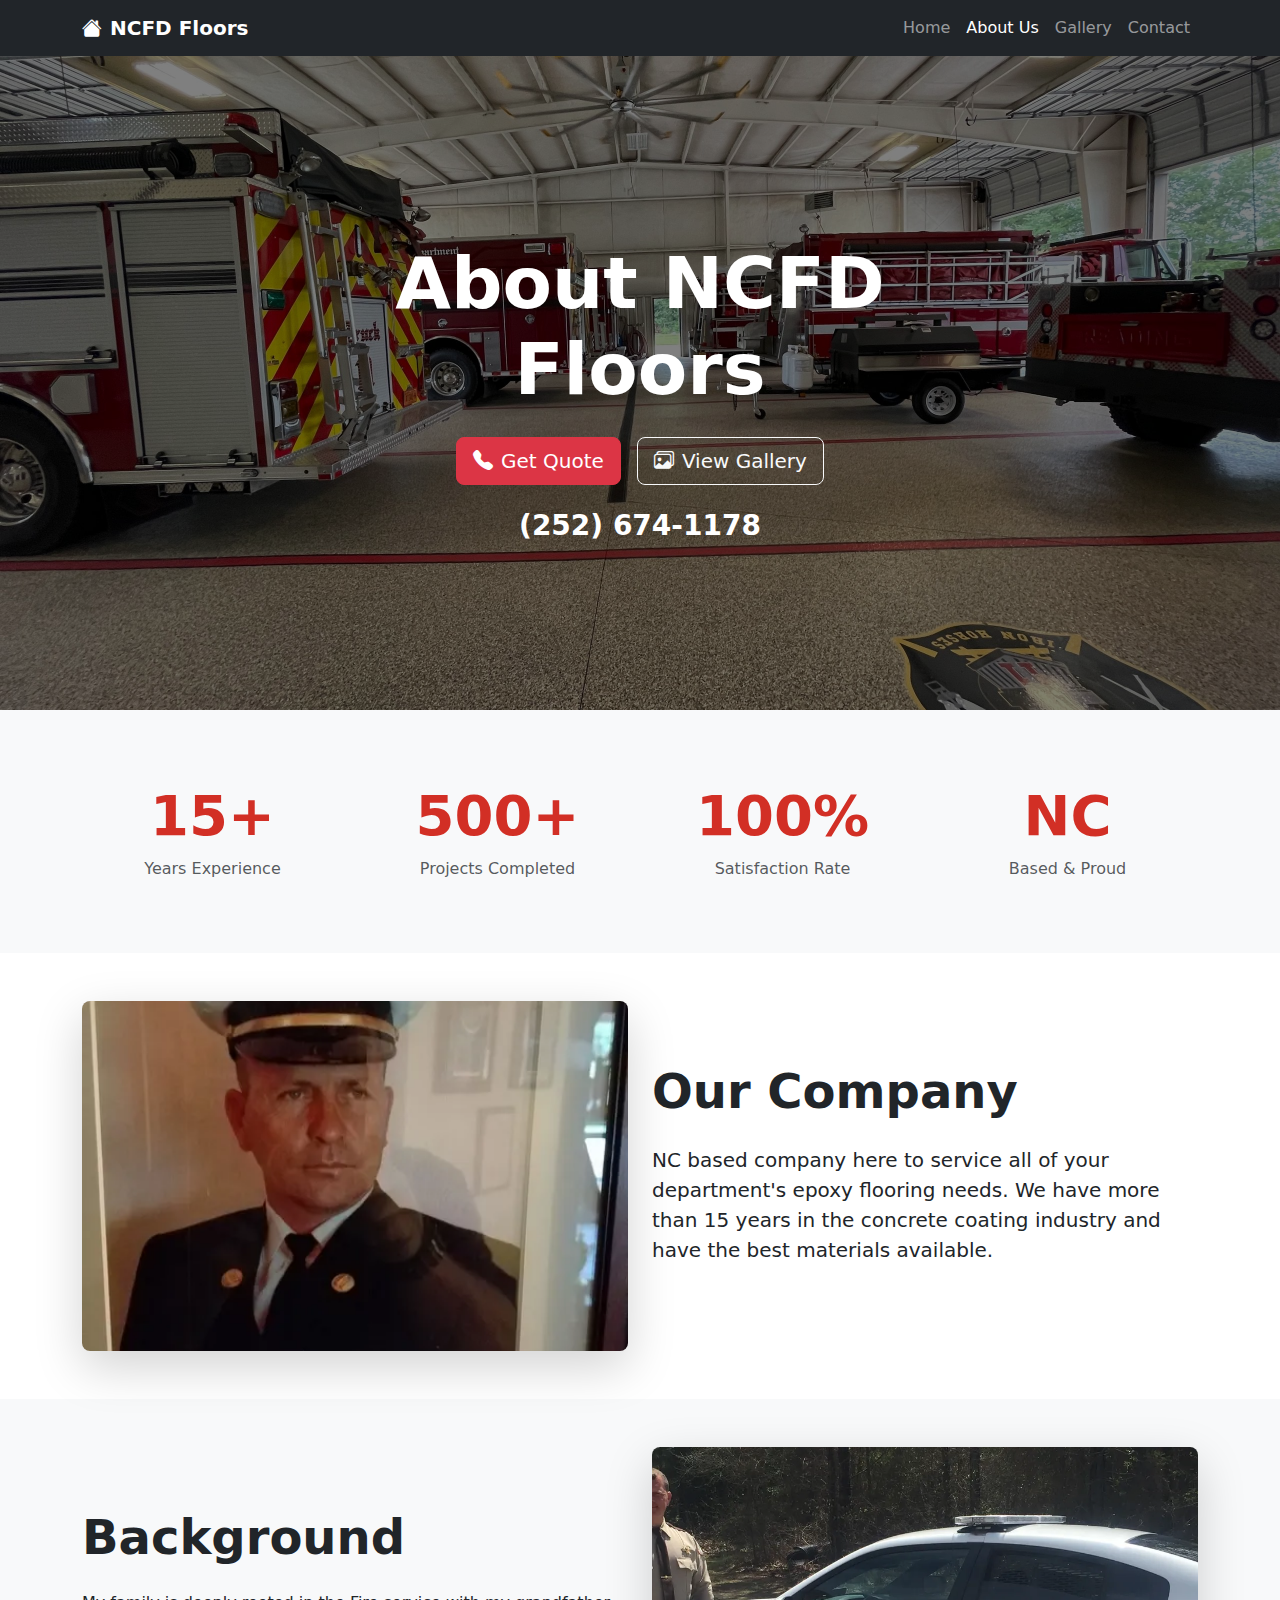
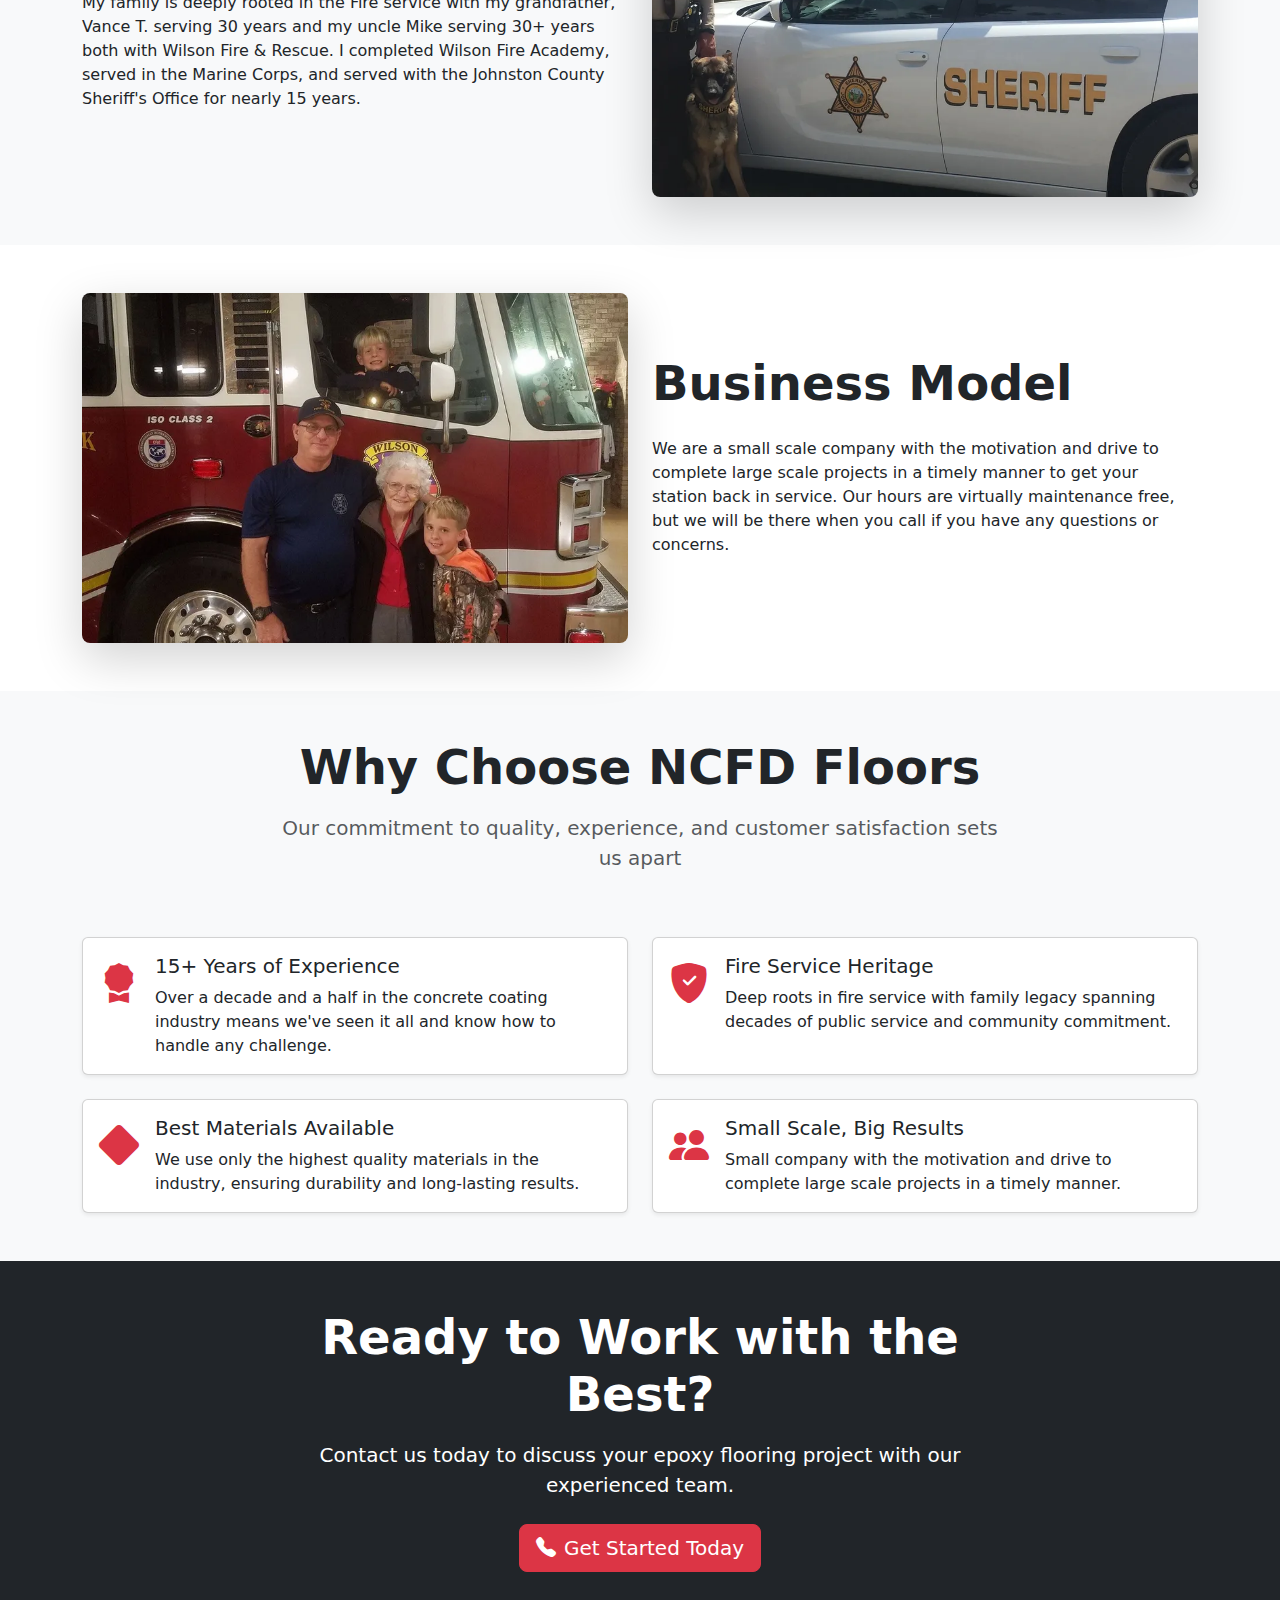
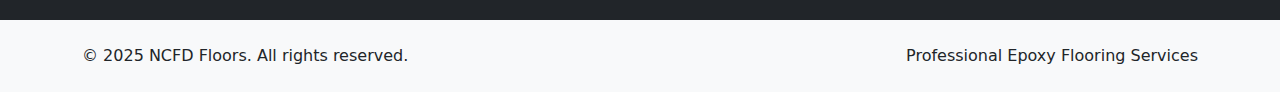
<file: about.html>
<!DOCTYPE html>
<html lang="en">
<head>
    <meta charset="UTF-8">
    <meta name="viewport" content="width=device-width, initial-scale=1.0">
    <title>About Us - NCFD Floors | 15+ Years of Epoxy Flooring Excellence</title>
    <meta name="description" content="NC based company here to service all of your department's epoxy flooring needs. We have more than 15 years in the concrete coating industry and have the best materials available.">
    <meta name="author" content="NCFD Floors">
    
    <!-- Bootstrap CSS -->
    <link href="https://cdn.jsdelivr.net/npm/bootstrap@5.3.0/dist/css/bootstrap.min.css" rel="stylesheet">
    <!-- Bootstrap Icons -->
    <link href="https://cdn.jsdelivr.net/npm/bootstrap-icons@1.10.0/font/bootstrap-icons.css" rel="stylesheet">
    <!-- Custom CSS -->
    <link href="css/custom.css" rel="stylesheet">
</head>
<body>
    <!-- Navigation -->
    <nav class="navbar navbar-expand-lg navbar-dark bg-dark fixed-top">
        <div class="container">
            <a class="navbar-brand fw-bold" href="index.html">
                <i class="bi bi-house-fill me-2"></i>NCFD Floors
            </a>
            <button class="navbar-toggler" type="button" data-bs-toggle="collapse" data-bs-target="#navbarNav">
                <span class="navbar-toggler-icon"></span>
            </button>
            <div class="collapse navbar-collapse" id="navbarNav">
                <ul class="navbar-nav ms-auto">
                    <li class="nav-item">
                        <a class="nav-link" href="index.html">Home</a>
                    </li>
                    <li class="nav-item">
                        <a class="nav-link active" href="about.html">About Us</a>
                    </li>
                    <li class="nav-item">
                        <a class="nav-link" href="gallery.html">Gallery</a>
                    </li>
                    <li class="nav-item">
                        <a class="nav-link" href="contact.html">Contact</a>
                    </li>
                </ul>
            </div>
        </div>
    </nav>

    <!-- About Hero Section -->
    <section class="hero-section position-relative" style="background-image: url('images/hero/hero-main.jpg'); background-size: cover; background-position: center; background-repeat: no-repeat; min-height: 70vh;">
        <!-- Dark overlay for better text readability -->
        <div class="position-absolute top-0 start-0 w-100 h-100" style="background: rgba(0, 0, 0, 0.5);"></div>
        
        <div class="container position-relative h-100">
            <div class="row align-items-center justify-content-center text-center" style="min-height: 70vh;">
                <div class="col-lg-8">
                    <h1 class="display-2 fw-bold text-white mb-4">
                        About NCFD Floors
                    </h1>
                    <div class="d-flex gap-3 flex-wrap justify-content-center mb-4">
                        <a href="contact.html" class="btn btn-danger btn-lg">
                            <i class="bi bi-telephone-fill me-2"></i>Get Quote
                        </a>
                        <a href="gallery.html" class="btn btn-outline-light btn-lg">
                            <i class="bi bi-images me-2"></i>View Gallery
                        </a>
                    </div>
                    <div class="text-white">
                        <h3 class="fw-bold">(252) 674-1178</h3>
                    </div>
                </div>
            </div>
        </div>
    </section>

    <!-- Stats Section -->
    <section class="py-5 bg-light">
        <div class="container">
            <div class="row">
                <div class="col-md-3 col-sm-6">
                    <div class="text-center p-4">
                        <span class="display-4 fw-bold text-primary d-block">15+</span>
                        <div class="fs-6 text-muted mt-2">Years Experience</div>
                    </div>
                </div>
                <div class="col-md-3 col-sm-6">
                    <div class="text-center p-4">
                        <span class="display-4 fw-bold text-primary d-block">500+</span>
                        <div class="fs-6 text-muted mt-2">Projects Completed</div>
                    </div>
                </div>
                <div class="col-md-3 col-sm-6">
                    <div class="text-center p-4">
                        <span class="display-4 fw-bold text-primary d-block">100%</span>
                        <div class="fs-6 text-muted mt-2">Satisfaction Rate</div>
                    </div>
                </div>
                <div class="col-md-3 col-sm-6">
                    <div class="text-center p-4">
                        <span class="display-4 fw-bold text-primary d-block">NC</span>
                        <div class="fs-6 text-muted mt-2">Based & Proud</div>
                    </div>
                </div>
            </div>
        </div>
    </section>

    <!-- Our Company Section -->
    <section class="py-5">
        <div class="container">
            <div class="row align-items-center">
                <div class="col-lg-6">
                    <img src="images/about/about1.jpeg" 
                         alt="Our Company Leadership" 
                         class="img-fluid rounded-3 shadow-lg"
                         style="height: 350px; width: 100%; object-fit: cover;">
                </div>
                <div class="col-lg-6">
                    <h2 class="display-5 fw-bold mb-4">Our Company</h2>
                    <p class="lead mb-4">
                        NC based company here to service all of your department's epoxy flooring needs. We have more than 15 years in the concrete coating industry and have the best materials available.
                    </p>
                </div>
            </div>
        </div>
    </section>

    <!-- Background Section -->
    <section class="py-5 bg-light">
        <div class="container">
            <div class="row align-items-center">
                <div class="col-lg-6 order-lg-2">
                    <img src="images/about/about2.jpeg" 
                         alt="Professional Background" 
                         class="img-fluid rounded-3 shadow-lg"
                         style="height: 350px; width: 100%; object-fit: cover;">
                </div>
                <div class="col-lg-6 order-lg-1">
                    <h2 class="display-5 fw-bold mb-4">Background</h2>
                    <p class="mb-4">
                        My family is deeply rooted in the Fire service with my grandfather, Vance T. serving 30 years and my uncle Mike serving 30+ years both with Wilson Fire & Rescue. I completed Wilson Fire Academy, served in the Marine Corps, and served with the Johnston County Sheriff's Office for nearly 15 years.
                    </p>
                </div>
            </div>
        </div>
    </section>

    <!-- Business Model Section -->
    <section class="py-5">
        <div class="container">
            <div class="row align-items-center">
                <div class="col-lg-6">
                    <img src="images/about/about3.jpeg" 
                         alt="Business Model" 
                         class="img-fluid rounded-3 shadow-lg"
                         style="height: 350px; width: 100%; object-fit: cover;">
                </div>
                <div class="col-lg-6">
                    <h2 class="display-5 fw-bold mb-4">Business Model</h2>
                    <p class="mb-4">
                        We are a small scale company with the motivation and drive to complete large scale projects in a timely manner to get your station back in service. Our hours are virtually maintenance free, but we will be there when you call if you have any questions or concerns.
                    </p>
                </div>
            </div>
        </div>
    </section>

    <!-- Why Choose Us Section -->
    <section class="py-5 bg-light">
        <div class="container">
            <div class="row">
                <div class="col-lg-8 mx-auto text-center mb-5">
                    <h2 class="display-5 fw-bold mb-3">Why Choose NCFD Floors</h2>
                    <p class="lead text-muted">
                        Our commitment to quality, experience, and customer satisfaction sets us apart
                    </p>
                </div>
            </div>
            <div class="row g-4">
                <div class="col-md-6">
                    <div class="card h-100 shadow-sm">
                        <div class="card-body">
                            <div class="d-flex align-items-start">
                                <div class="flex-shrink-0">
                                    <i class="bi bi-award-fill text-danger fs-1"></i>
                                </div>
                                <div class="flex-grow-1 ms-3">
                                    <h5 class="card-title">15+ Years of Experience</h5>
                                    <p class="card-text">
                                        Over a decade and a half in the concrete coating industry means we've seen it all and know how to handle any challenge.
                                    </p>
                                </div>
                            </div>
                        </div>
                    </div>
                </div>
                <div class="col-md-6">
                    <div class="card h-100 shadow-sm">
                        <div class="card-body">
                            <div class="d-flex align-items-start">
                                <div class="flex-shrink-0">
                                    <i class="bi bi-shield-fill-check text-danger fs-1"></i>
                                </div>
                                <div class="flex-grow-1 ms-3">
                                    <h5 class="card-title">Fire Service Heritage</h5>
                                    <p class="card-text">
                                        Deep roots in fire service with family legacy spanning decades of public service and community commitment.
                                    </p>
                                </div>
                            </div>
                        </div>
                    </div>
                </div>
                <div class="col-md-6">
                    <div class="card h-100 shadow-sm">
                        <div class="card-body">
                            <div class="d-flex align-items-start">
                                <div class="flex-shrink-0">
                                    <i class="bi bi-diamond-fill text-danger fs-1"></i>
                                </div>
                                <div class="flex-grow-1 ms-3">
                                    <h5 class="card-title">Best Materials Available</h5>
                                    <p class="card-text">
                                        We use only the highest quality materials in the industry, ensuring durability and long-lasting results.
                                    </p>
                                </div>
                            </div>
                        </div>
                    </div>
                </div>
                <div class="col-md-6">
                    <div class="card h-100 shadow-sm">
                        <div class="card-body">
                            <div class="d-flex align-items-start">
                                <div class="flex-shrink-0">
                                    <i class="bi bi-people-fill text-danger fs-1"></i>
                                </div>
                                <div class="flex-grow-1 ms-3">
                                    <h5 class="card-title">Small Scale, Big Results</h5>
                                    <p class="card-text">
                                        Small company with the motivation and drive to complete large scale projects in a timely manner.
                                    </p>
                                </div>
                            </div>
                        </div>
                    </div>
                </div>
            </div>
        </div>
    </section>

    <!-- CTA Section -->
    <section class="py-5 bg-dark text-white">
        <div class="container">
            <div class="row">
                <div class="col-lg-8 mx-auto text-center">
                    <h2 class="display-5 fw-bold mb-3">Ready to Work with the Best?</h2>
                    <p class="lead mb-4">
                        Contact us today to discuss your epoxy flooring project with our experienced team.
                    </p>
                    <a href="contact.html" class="btn btn-danger btn-lg">
                        <i class="bi bi-telephone-fill me-2"></i>Get Started Today
                    </a>
                </div>
            </div>
        </div>
    </section>

    <!-- Footer -->
    <footer class="bg-light py-4">
        <div class="container">
            <div class="row">
                <div class="col-md-8">
                    <p class="mb-0">&copy; 2025 NCFD Floors. All rights reserved.</p>
                </div>
                <div class="col-md-4 text-md-end">
                    <p class="mb-0">Professional Epoxy Flooring Services</p>
                </div>
            </div>
        </div>
    </footer>

    <!-- Bootstrap JS -->
    <script src="https://cdn.jsdelivr.net/npm/bootstrap@5.3.0/dist/js/bootstrap.bundle.min.js"></script>
</body>
</html>
</file>
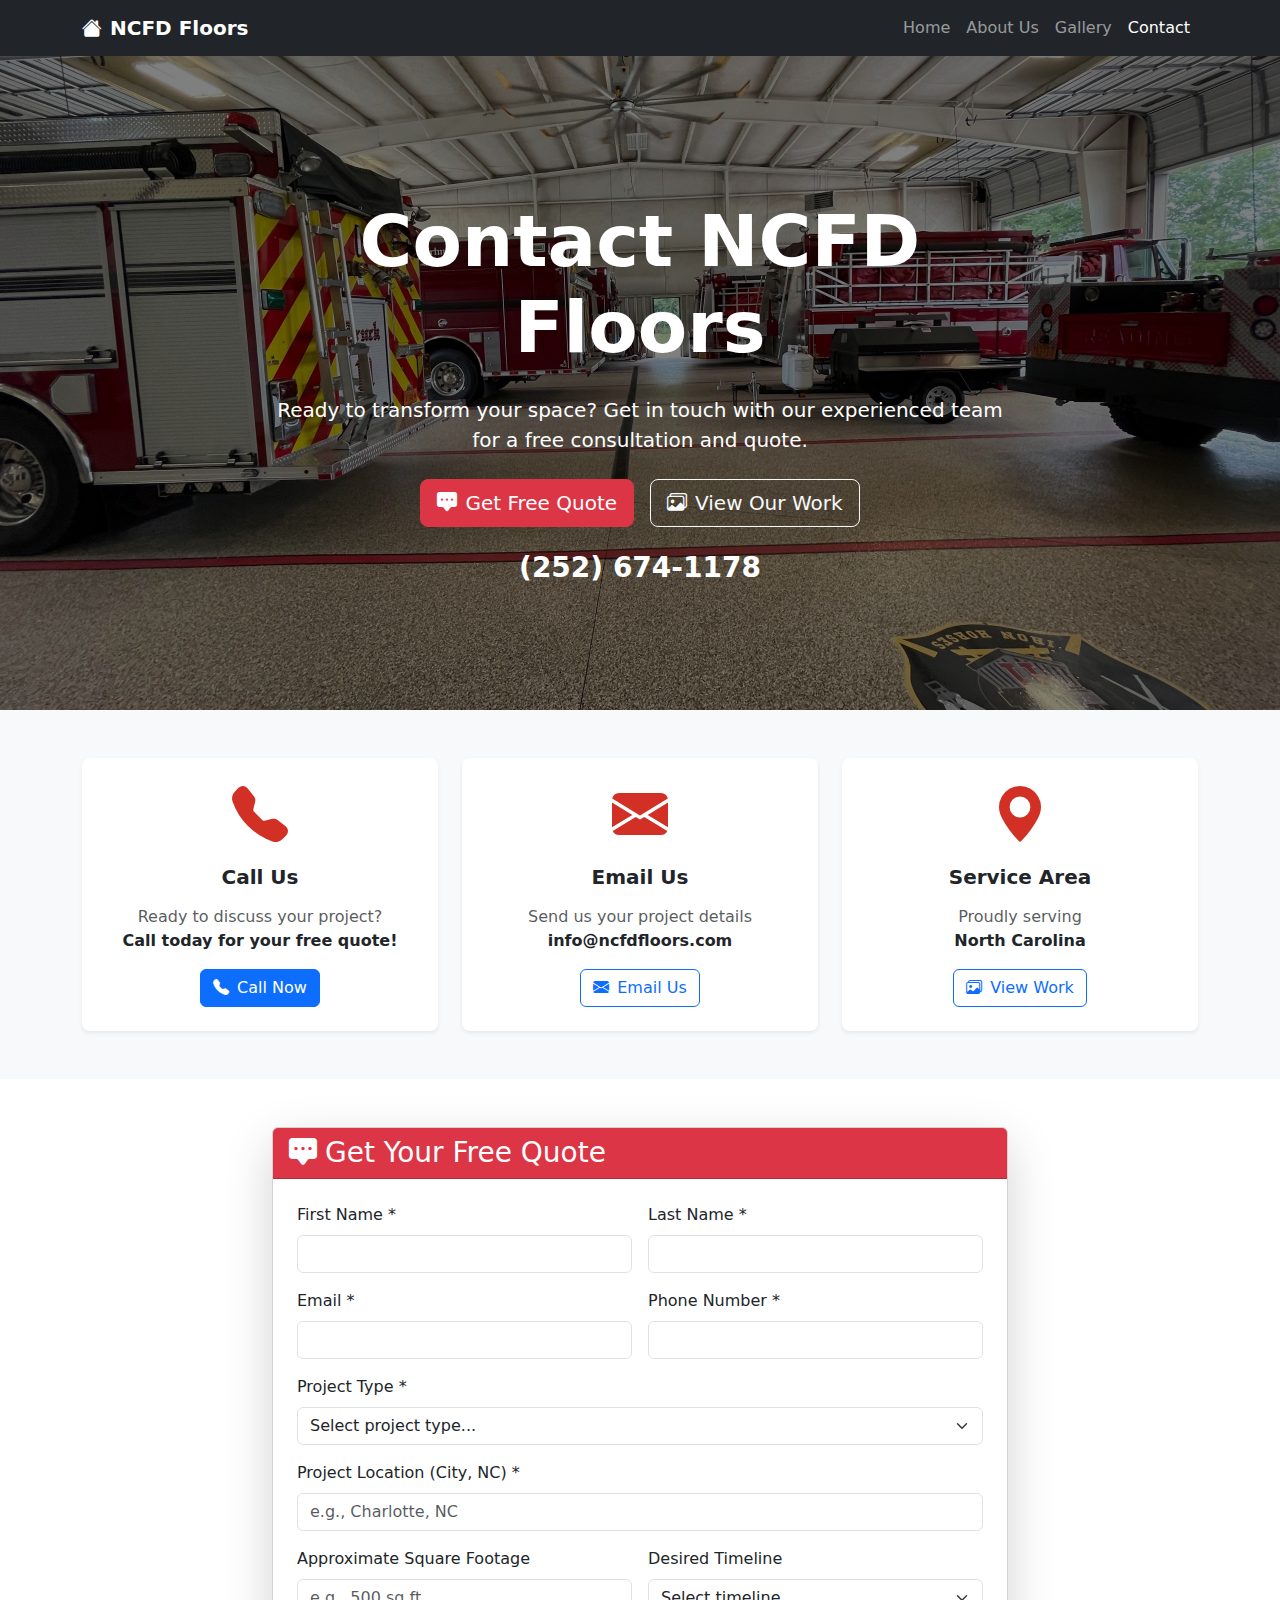
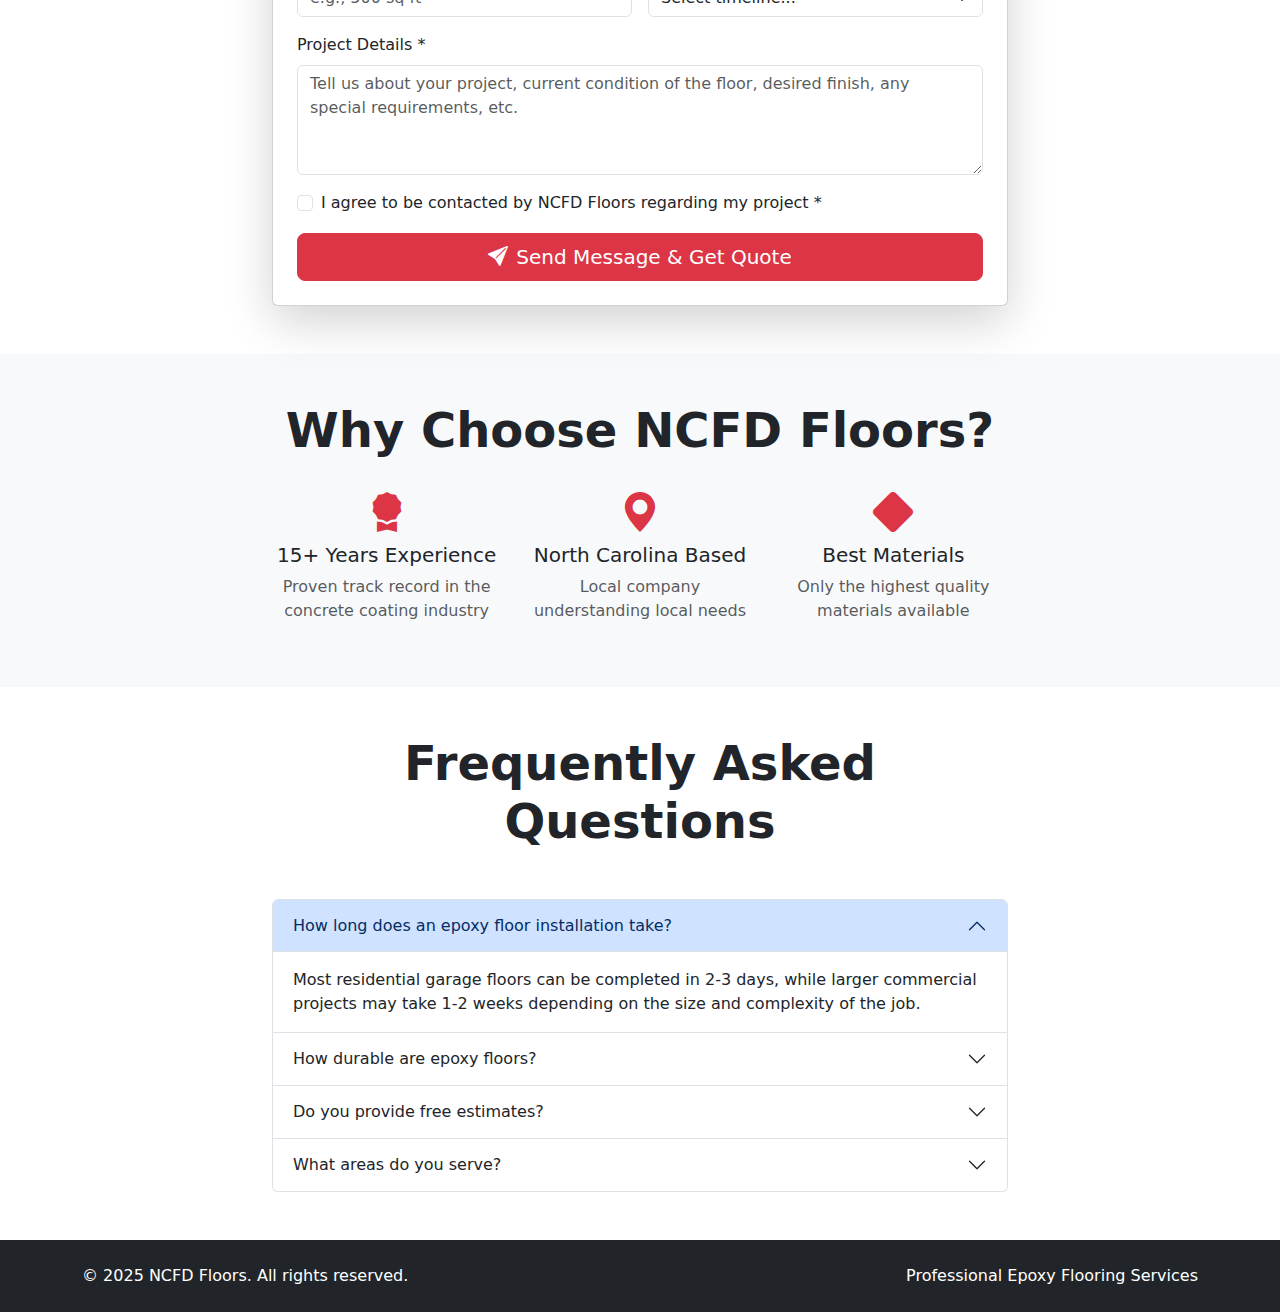
<file: contact.html>
<!DOCTYPE html>
<html lang="en">
<head>
    <meta charset="UTF-8">
    <meta name="viewport" content="width=device-width, initial-scale=1.0">
    <title>Contact Us - NCFD Floors | Get Your Free Quote Today</title>
    <meta name="description" content="Contact NCFD Floors for professional epoxy flooring services in North Carolina. Get your free quote today! Call us or fill out our contact form.">
    <meta name="author" content="NCFD Floors">
    
    <!-- Bootstrap CSS -->
    <link href="https://cdn.jsdelivr.net/npm/bootstrap@5.3.0/dist/css/bootstrap.min.css" rel="stylesheet">
    <!-- Bootstrap Icons -->
    <link href="https://cdn.jsdelivr.net/npm/bootstrap-icons@1.10.0/font/bootstrap-icons.css" rel="stylesheet">
    <!-- Custom CSS -->
    <link href="css/custom.css" rel="stylesheet">
</head>
<body>
    <!-- Navigation -->
    <nav class="navbar navbar-expand-lg navbar-dark bg-dark fixed-top">
        <div class="container">
            <a class="navbar-brand fw-bold" href="index.html">
                <i class="bi bi-house-fill me-2"></i>NCFD Floors
            </a>
            <button class="navbar-toggler" type="button" data-bs-toggle="collapse" data-bs-target="#navbarNav">
                <span class="navbar-toggler-icon"></span>
            </button>
            <div class="collapse navbar-collapse" id="navbarNav">
                <ul class="navbar-nav ms-auto">
                    <li class="nav-item">
                        <a class="nav-link" href="index.html">Home</a>
                    </li>
                    <li class="nav-item">
                        <a class="nav-link" href="about.html">About Us</a>
                    </li>
                    <li class="nav-item">
                        <a class="nav-link" href="gallery.html">Gallery</a>
                    </li>
                    <li class="nav-item">
                        <a class="nav-link active" href="contact.html">Contact</a>
                    </li>
                </ul>
            </div>
        </div>
    </nav>

    <!-- Contact Hero Section -->
    <section class="hero-section position-relative" style="background-image: url('images/hero/hero-main.jpg'); background-size: cover; background-position: center; background-repeat: no-repeat; min-height: 70vh;">
        <!-- Dark overlay for better text readability -->
        <div class="position-absolute top-0 start-0 w-100 h-100" style="background: rgba(0, 0, 0, 0.5);"></div>
        
        <div class="container position-relative h-100">
            <div class="row align-items-center justify-content-center text-center" style="min-height: 70vh;">
                <div class="col-lg-8">
                    <h1 class="display-2 fw-bold text-white mb-4">
                        Contact NCFD Floors
                    </h1>
                    <p class="lead text-white mb-4">
                        Ready to transform your space? Get in touch with our experienced team for a free consultation and quote.
                    </p>
                    <div class="d-flex gap-3 flex-wrap justify-content-center mb-4">
                        <a href="#contactForm" class="btn btn-danger btn-lg">
                            <i class="bi bi-chat-square-dots-fill me-2"></i>Get Free Quote
                        </a>
                        <a href="gallery.html" class="btn btn-outline-light btn-lg">
                            <i class="bi bi-images me-2"></i>View Our Work
                        </a>
                    </div>
                    <div class="text-white">
                        <h3 class="fw-bold">(252) 674-1178</h3>
                    </div>
                </div>
            </div>
        </div>
    </section>

    <!-- Contact Info Section -->
    <section class="py-5 bg-light">
        <div class="container">
            <div class="row g-4">
                <div class="col-lg-4">
                    <div class="text-center p-4 bg-white rounded-3 shadow-sm h-100">
                        <div class="text-primary mb-3">
                            <i class="bi bi-telephone-fill display-4"></i>
                        </div>
                        <h5 class="fw-bold mb-3">Call Us</h5>
                        <p class="text-muted">Ready to discuss your project?<br>
                        <strong class="text-dark">Call today for your free quote!</strong></p>
                        <a href="tel:+1234567890" class="btn btn-primary">
                            <i class="bi bi-telephone-fill me-2"></i>Call Now
                        </a>
                    </div>
                </div>
                <div class="col-lg-4">
                    <div class="text-center p-4 bg-white rounded-3 shadow-sm h-100">
                        <div class="text-primary mb-3">
                            <i class="bi bi-envelope-fill display-4"></i>
                        </div>
                        <h5 class="fw-bold mb-3">Email Us</h5>
                        <p class="text-muted">Send us your project details<br>
                        <strong class="text-dark">info@ncfdfloors.com</strong></p>
                        <a href="mailto:info@ncfdfloors.com" class="btn btn-outline-primary">
                            <i class="bi bi-envelope-fill me-2"></i>Email Us
                        </a>
                    </div>
                </div>
                <div class="col-lg-4">
                    <div class="text-center p-4 bg-white rounded-3 shadow-sm h-100">
                        <div class="text-primary mb-3">
                            <i class="bi bi-geo-alt-fill display-4"></i>
                        </div>
                        <h5 class="fw-bold mb-3">Service Area</h5>
                        <p class="text-muted">Proudly serving<br>
                        <strong class="text-dark">North Carolina</strong></p>
                        <a href="gallery.html" class="btn btn-outline-primary">
                            <i class="bi bi-images me-2"></i>View Work
                        </a>
                    </div>
                </div>
            </div>
        </div>
    </section>

    <!-- Contact Form Section -->
    <section class="py-5">
        <div class="container">
            <div class="row">
                <div class="col-lg-8 mx-auto">
                    <div class="card shadow-lg">
                        <div class="card-header bg-danger text-white">
                            <h3 class="mb-0">
                                <i class="bi bi-chat-square-dots-fill me-2"></i>Get Your Free Quote
                            </h3>
                        </div>
                        <div class="card-body p-4">
                            <form id="contactForm">
                                <div class="row g-3">
                                    <div class="col-md-6">
                                        <label for="firstName" class="form-label">First Name *</label>
                                        <input type="text" class="form-control" id="firstName" required>
                                    </div>
                                    <div class="col-md-6">
                                        <label for="lastName" class="form-label">Last Name *</label>
                                        <input type="text" class="form-control" id="lastName" required>
                                    </div>
                                    <div class="col-md-6">
                                        <label for="email" class="form-label">Email *</label>
                                        <input type="email" class="form-control" id="email" required>
                                    </div>
                                    <div class="col-md-6">
                                        <label for="phone" class="form-label">Phone Number *</label>
                                        <input type="tel" class="form-control" id="phone" required>
                                    </div>
                                    <div class="col-12">
                                        <label for="projectType" class="form-label">Project Type *</label>
                                        <select class="form-select" id="projectType" required>
                                            <option value="">Select project type...</option>
                                            <option value="residential-garage">Residential Garage</option>
                                            <option value="commercial">Commercial Space</option>
                                            <option value="industrial">Industrial Facility</option>
                                            <option value="warehouse">Warehouse</option>
                                            <option value="other">Other</option>
                                        </select>
                                    </div>
                                    <div class="col-12">
                                        <label for="location" class="form-label">Project Location (City, NC) *</label>
                                        <input type="text" class="form-control" id="location" placeholder="e.g., Charlotte, NC" required>
                                    </div>
                                    <div class="col-md-6">
                                        <label for="squareFootage" class="form-label">Approximate Square Footage</label>
                                        <input type="text" class="form-control" id="squareFootage" placeholder="e.g., 500 sq ft">
                                    </div>
                                    <div class="col-md-6">
                                        <label for="timeline" class="form-label">Desired Timeline</label>
                                        <select class="form-select" id="timeline">
                                            <option value="">Select timeline...</option>
                                            <option value="asap">ASAP</option>
                                            <option value="1-month">Within 1 month</option>
                                            <option value="2-3-months">2-3 months</option>
                                            <option value="flexible">Flexible</option>
                                        </select>
                                    </div>
                                    <div class="col-12">
                                        <label for="message" class="form-label">Project Details *</label>
                                        <textarea class="form-control" id="message" rows="4" placeholder="Tell us about your project, current condition of the floor, desired finish, any special requirements, etc." required></textarea>
                                    </div>
                                    <div class="col-12">
                                        <div class="form-check">
                                            <input class="form-check-input" type="checkbox" id="agreeTerms" required>
                                            <label class="form-check-label" for="agreeTerms">
                                                I agree to be contacted by NCFD Floors regarding my project *
                                            </label>
                                        </div>
                                    </div>
                                    <div class="col-12">
                                        <button type="submit" class="btn btn-danger btn-lg w-100">
                                            <i class="bi bi-send-fill me-2"></i>Send Message & Get Quote
                                        </button>
                                    </div>
                                </div>
                            </form>
                        </div>
                    </div>
                </div>
            </div>
        </div>
    </section>

    <!-- Why Choose Section -->
    <section class="py-5 bg-light">
        <div class="container">
            <div class="row">
                <div class="col-lg-8 mx-auto text-center">
                    <h2 class="display-5 fw-bold mb-4">Why Choose NCFD Floors?</h2>
                    <div class="row g-4">
                        <div class="col-md-4">
                            <div class="text-center">
                                <i class="bi bi-award-fill text-danger fs-1 mb-3"></i>
                                <h5>15+ Years Experience</h5>
                                <p class="text-muted">Proven track record in the concrete coating industry</p>
                            </div>
                        </div>
                        <div class="col-md-4">
                            <div class="text-center">
                                <i class="bi bi-geo-alt-fill text-danger fs-1 mb-3"></i>
                                <h5>North Carolina Based</h5>
                                <p class="text-muted">Local company understanding local needs</p>
                            </div>
                        </div>
                        <div class="col-md-4">
                            <div class="text-center">
                                <i class="bi bi-diamond-fill text-danger fs-1 mb-3"></i>
                                <h5>Best Materials</h5>
                                <p class="text-muted">Only the highest quality materials available</p>
                            </div>
                        </div>
                    </div>
                </div>
            </div>
        </div>
    </section>

    <!-- FAQ Section -->
    <section class="py-5">
        <div class="container">
            <div class="row">
                <div class="col-lg-8 mx-auto">
                    <h2 class="display-5 fw-bold text-center mb-5">Frequently Asked Questions</h2>
                    <div class="accordion" id="faqAccordion">
                        <div class="accordion-item">
                            <h3 class="accordion-header">
                                <button class="accordion-button" type="button" data-bs-toggle="collapse" data-bs-target="#faq1">
                                    How long does an epoxy floor installation take?
                                </button>
                            </h3>
                            <div id="faq1" class="accordion-collapse collapse show" data-bs-parent="#faqAccordion">
                                <div class="accordion-body">
                                    Most residential garage floors can be completed in 2-3 days, while larger commercial projects may take 1-2 weeks depending on the size and complexity of the job.
                                </div>
                            </div>
                        </div>
                        <div class="accordion-item">
                            <h3 class="accordion-header">
                                <button class="accordion-button collapsed" type="button" data-bs-toggle="collapse" data-bs-target="#faq2">
                                    How durable are epoxy floors?
                                </button>
                            </h3>
                            <div id="faq2" class="accordion-collapse collapse" data-bs-parent="#faqAccordion">
                                <div class="accordion-body">
                                    With proper installation and quality materials, epoxy floors can last 15-20+ years. They're resistant to chemicals, stains, and heavy traffic.
                                </div>
                            </div>
                        </div>
                        <div class="accordion-item">
                            <h3 class="accordion-header">
                                <button class="accordion-button collapsed" type="button" data-bs-toggle="collapse" data-bs-target="#faq3">
                                    Do you provide free estimates?
                                </button>
                            </h3>
                            <div id="faq3" class="accordion-collapse collapse" data-bs-parent="#faqAccordion">
                                <div class="accordion-body">
                                    Yes! We provide free consultations and estimates for all projects. Contact us today to schedule your free assessment.
                                </div>
                            </div>
                        </div>
                        <div class="accordion-item">
                            <h3 class="accordion-header">
                                <button class="accordion-button collapsed" type="button" data-bs-toggle="collapse" data-bs-target="#faq4">
                                    What areas do you serve?
                                </button>
                            </h3>
                            <div id="faq4" class="accordion-collapse collapse" data-bs-parent="#faqAccordion">
                                <div class="accordion-body">
                                    We proudly serve all of North Carolina, specializing in department and commercial epoxy flooring needs throughout the state.
                                </div>
                            </div>
                        </div>
                    </div>
                </div>
            </div>
        </div>
    </section>

    <!-- Footer -->
    <footer class="bg-dark text-white py-4">
        <div class="container">
            <div class="row">
                <div class="col-md-8">
                    <p class="mb-0">&copy; 2025 NCFD Floors. All rights reserved.</p>
                </div>
                <div class="col-md-4 text-md-end">
                    <p class="mb-0">Professional Epoxy Flooring Services</p>
                </div>
            </div>
        </div>
    </footer>

    <!-- Bootstrap JS -->
    <script src="https://cdn.jsdelivr.net/npm/bootstrap@5.3.0/dist/js/bootstrap.bundle.min.js"></script>
    
    <!-- Contact Form Script -->
    <script>
        document.getElementById('contactForm').addEventListener('submit', function(e) {
            e.preventDefault();
            
            // Get form data
            const formData = new FormData(this);
            const data = Object.fromEntries(formData);
            
            // Simple validation
            if (!data.firstName || !data.lastName || !data.email || !data.phone || !data.projectType || !data.location || !data.message) {
                alert('Please fill in all required fields.');
                return;
            }
            
            // Show success message (in real implementation, this would send to server)
            alert('Thank you for your message! We will contact you within 24 hours to discuss your project.');
            
            // Reset form
            this.reset();
        });
    </script>
</body>
</html>
</file>
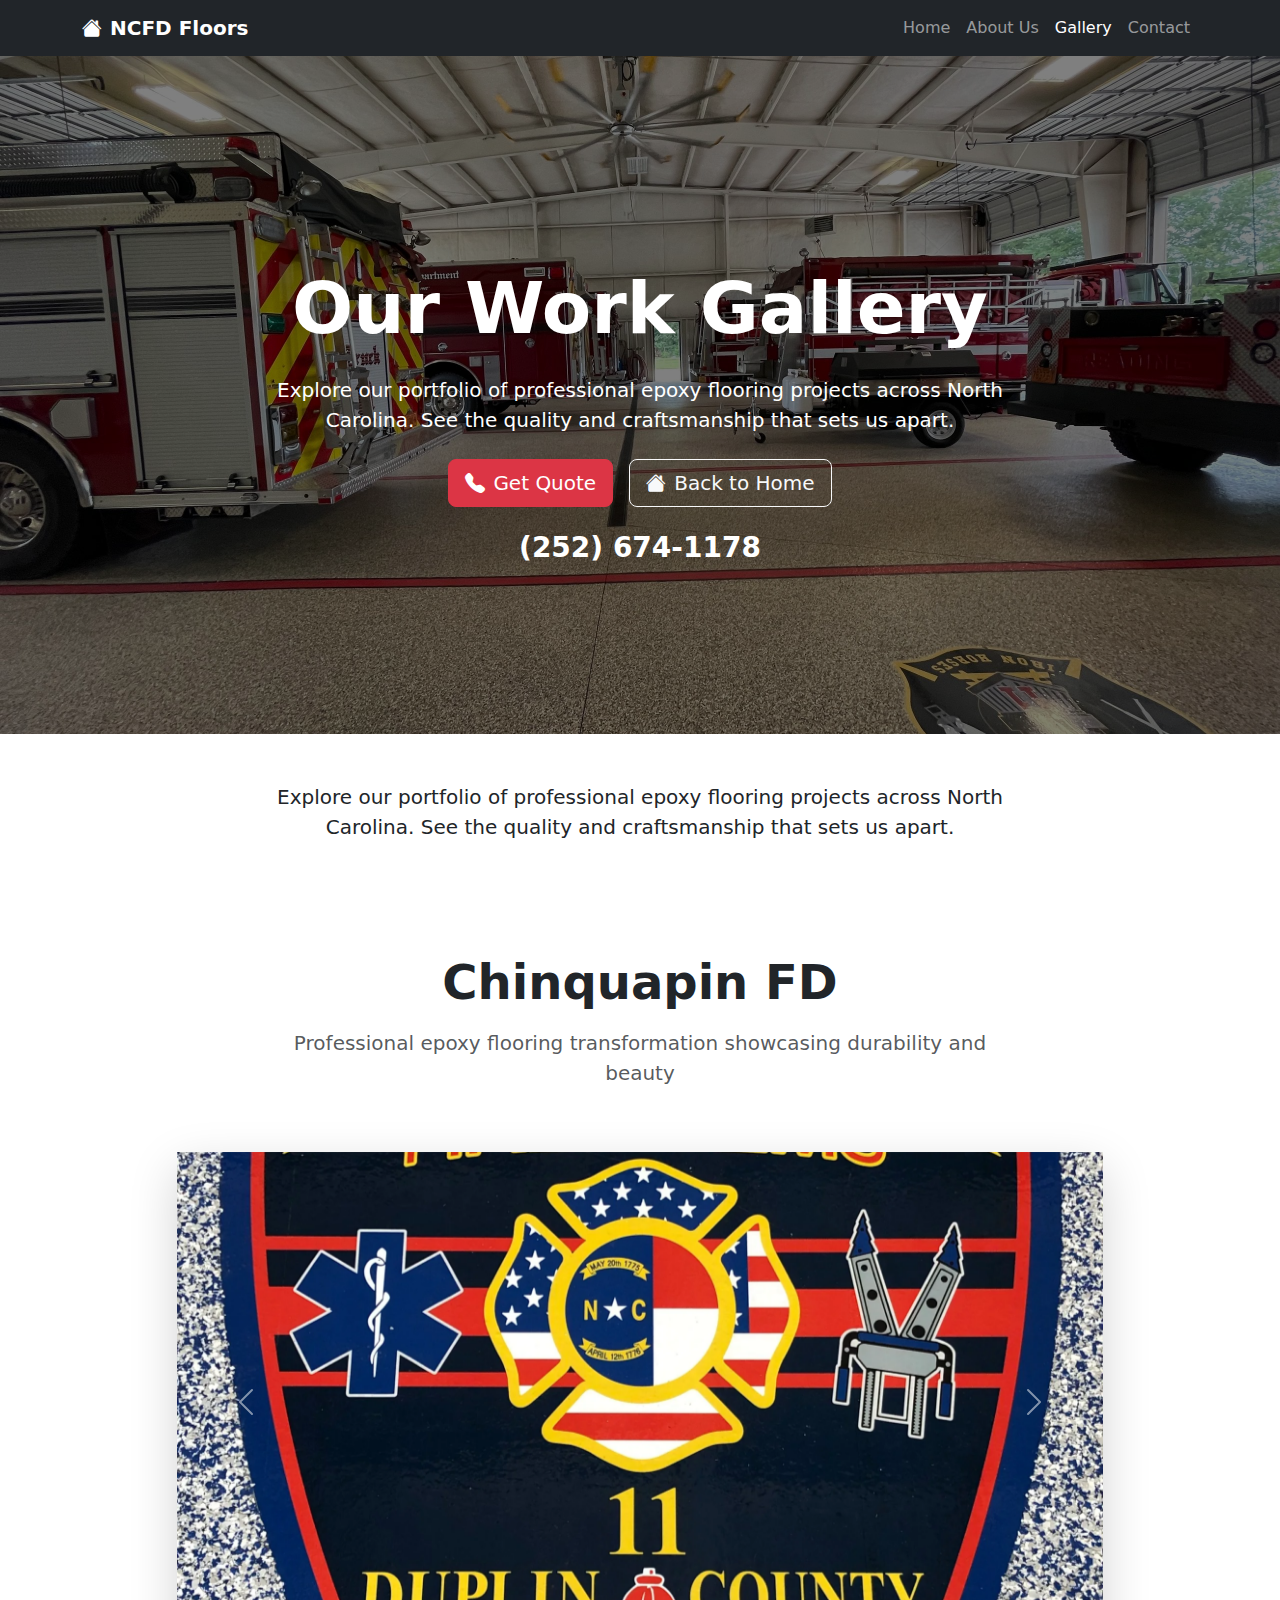
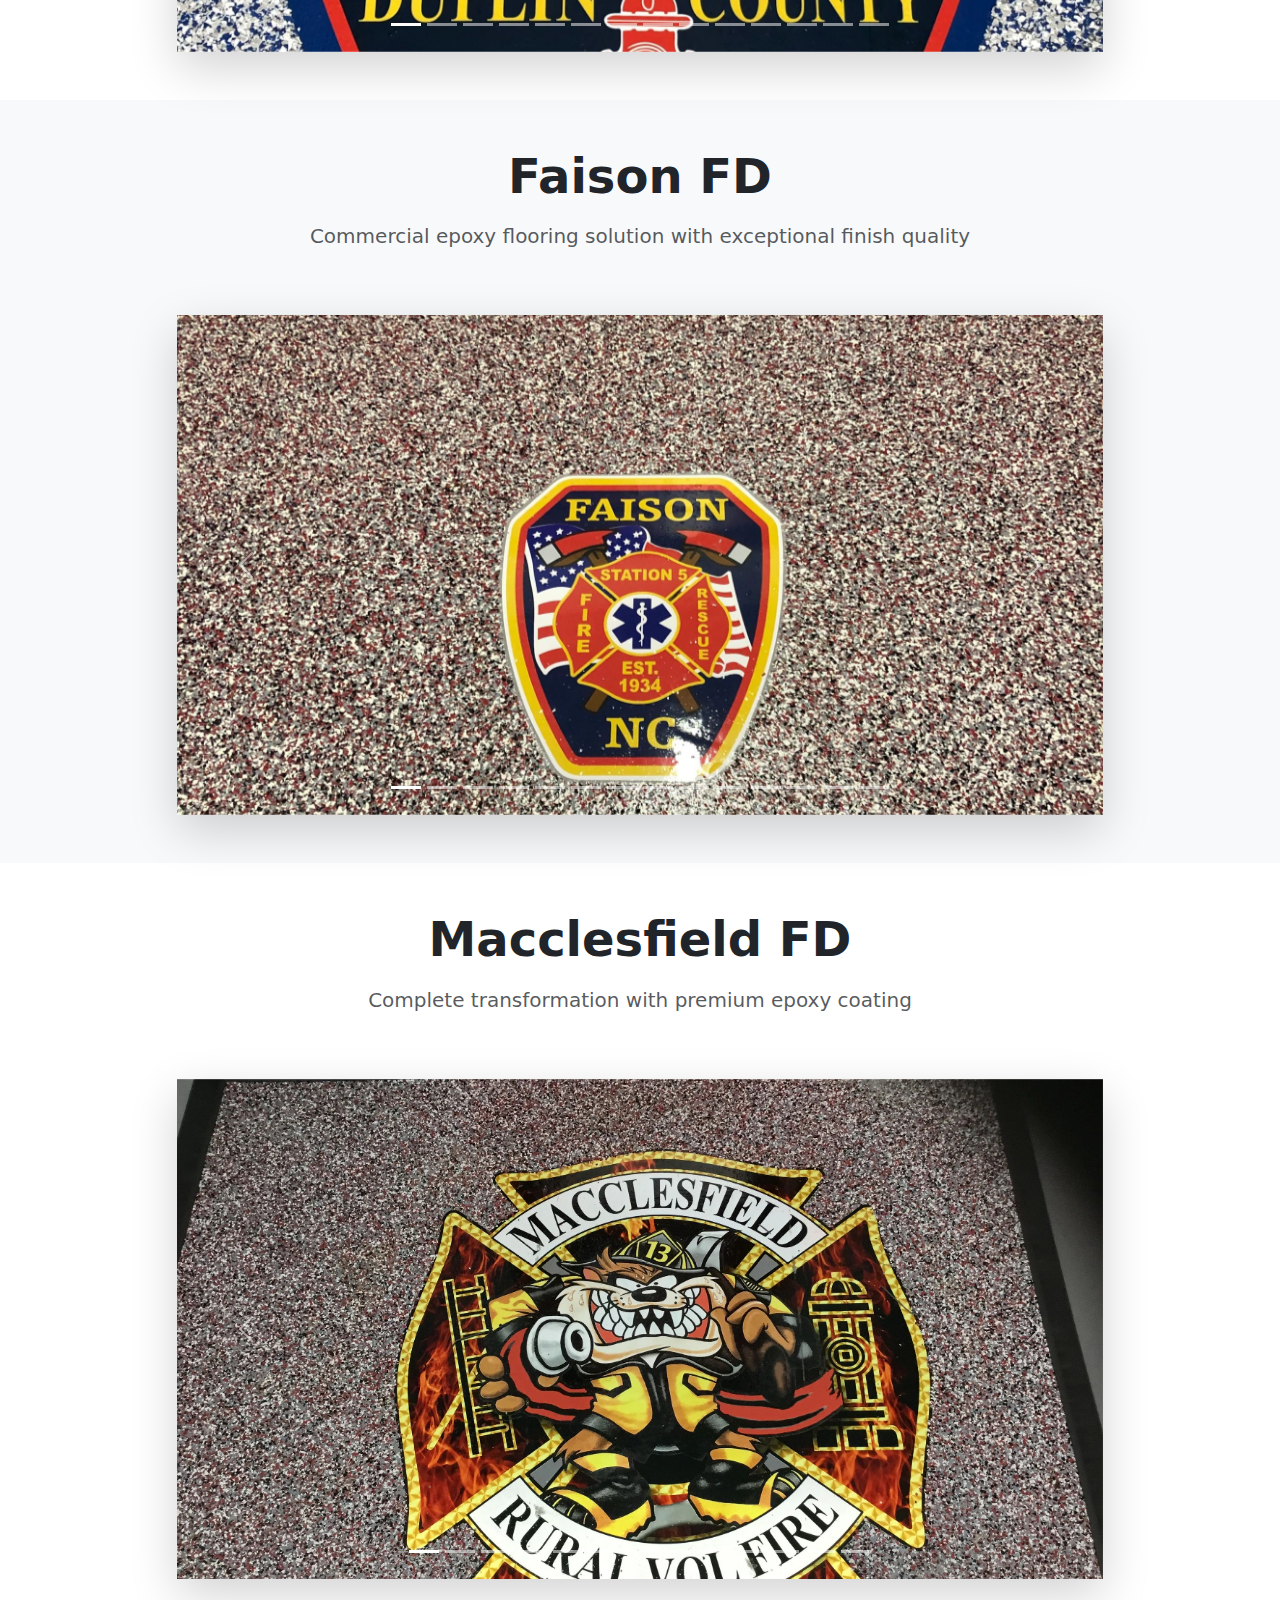
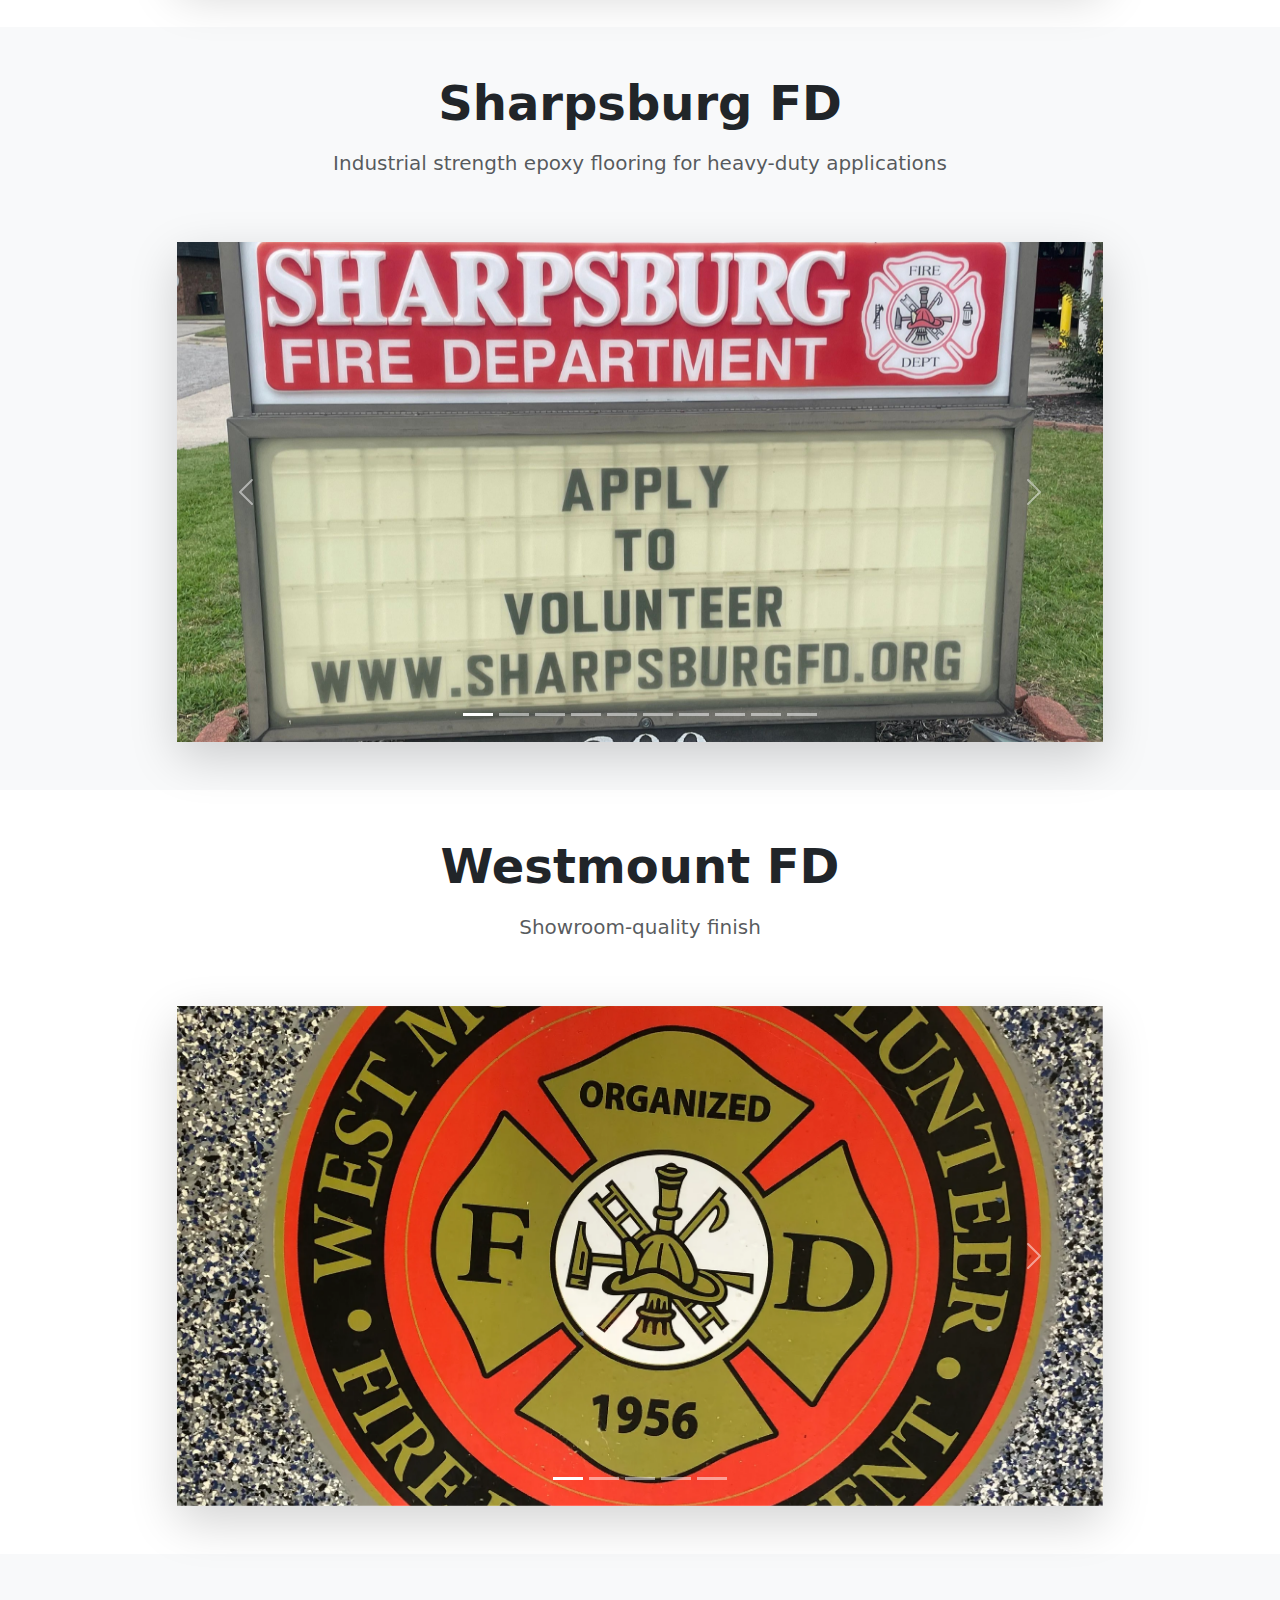
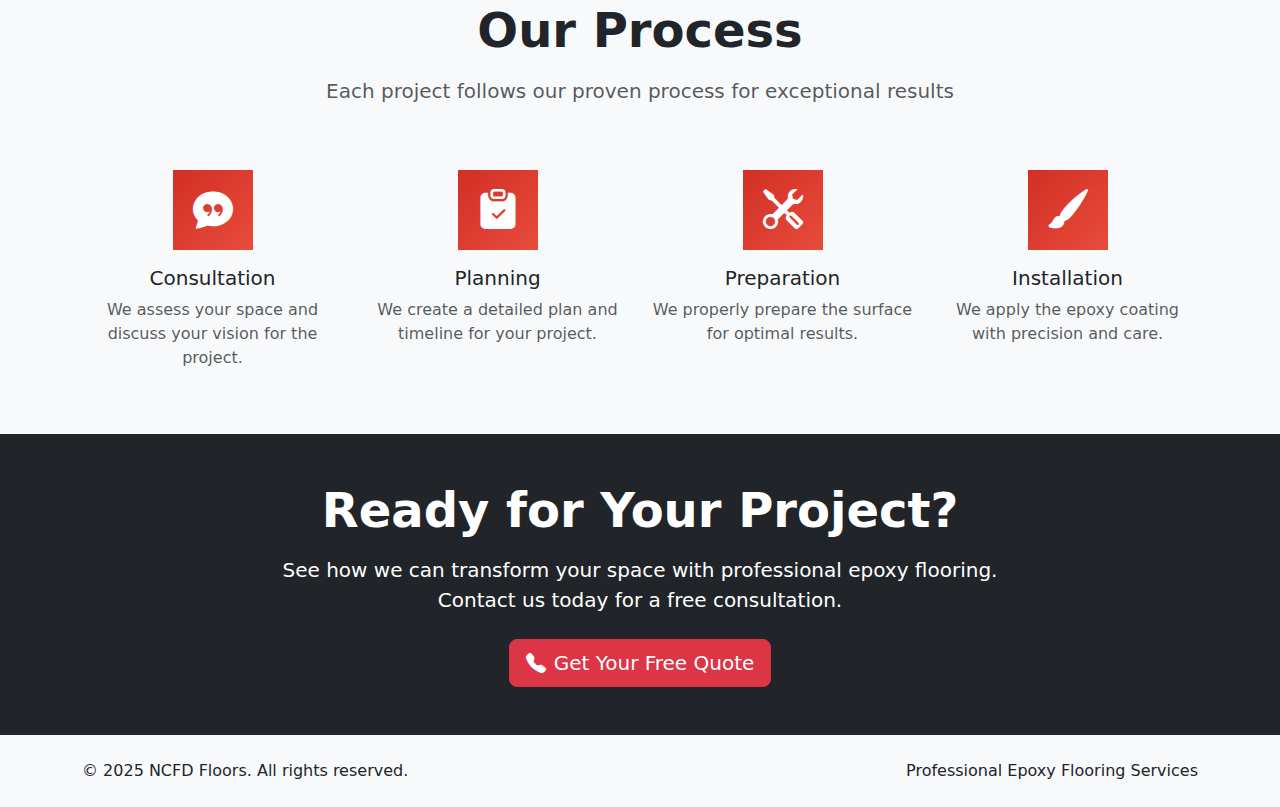
<file: gallery.html>
<!DOCTYPE html>
<html lang="en">
<head>
    <meta charset="UTF-8">
    <met    <!-- Gallery Stats Section -->port" content="width=device-width, initial-scale=1.0">
    <title>Gallery - NCFD Floors | See Our Professional Epoxy Flooring Work</title>
    <meta name="description" content="View our gallery of completed epoxy flooring projects in North Carolina. See the quality craftsmanship and beautiful results from NCFD Floors.">
    <meta name="author" content="NCFD Floors">
    
    <!-- Bootstrap CSS -->
    <link href="https://cdn.jsdelivr.net/npm/bootstrap@5.3.0/dist/css/bootstrap.min.css" rel="stylesheet">
    <!-- Bootstrap Icons -->
    <link href="https://cdn.jsdelivr.net/npm/bootstrap-icons@1.10.0/font/bootstrap-icons.css" rel="stylesheet">
    <!-- Custom CSS -->
    <link href="css/custom.css" rel="stylesheet">
</head>
<body>
    <!-- Navigation -->
    <nav class="navbar navbar-expand-lg navbar-dark bg-dark fixed-top">
        <div class="container">
            <a class="navbar-brand fw-bold" href="index.html">
                <i class="bi bi-house-fill me-2"></i>NCFD Floors
            </a>
            <button class="navbar-toggler" type="button" data-bs-toggle="collapse" data-bs-target="#navbarNav">
                <span class="navbar-toggler-icon"></span>
            </button>
            <div class="collapse navbar-collapse" id="navbarNav">
                <ul class="navbar-nav ms-auto">
                    <li class="nav-item">
                        <a class="nav-link" href="index.html">Home</a>
                    </li>
                    <li class="nav-item">
                        <a class="nav-link" href="about.html">About Us</a>
                    </li>
                    <li class="nav-item">
                        <a class="nav-link active" href="gallery.html">Gallery</a>
                    </li>
                    <li class="nav-item">
                        <a class="nav-link" href="contact.html">Contact</a>
                    </li>
                </ul>
            </div>
        </div>
    </nav>

    <!-- Gallery Hero Section -->
    <section class="hero-section position-relative" style="background-image: url('images/hero/hero-main.jpg'); background-size: cover; background-position: center; background-repeat: no-repeat; min-height: 70vh;">
        <!-- Dark overlay for better text readability -->
        <div class="position-absolute top-0 start-0 w-100 h-100" style="background: rgba(0, 0, 0, 0.5);"></div>
        
        <div class="container position-relative h-100">
            <div class="row align-items-center justify-content-center text-center" style="min-height: 70vh;">
                <div class="col-lg-8">
                    <h1 class="display-2 fw-bold text-white mb-4">
                        Our Work Gallery
                    </h1>
                    <p class="lead text-white mb-4">
                        Explore our portfolio of professional epoxy flooring projects across North Carolina. See the quality and craftsmanship that sets us apart.
                    </p>
                    <div class="d-flex gap-3 flex-wrap justify-content-center mb-4">
                        <a href="contact.html" class="btn btn-danger btn-lg">
                            <i class="bi bi-telephone-fill me-2"></i>Get Quote
                        </a>
                        <a href="index.html" class="btn btn-outline-light btn-lg">
                            <i class="bi bi-house-fill me-2"></i>Back to Home
                        </a>
                    </div>
                    <div class="text-white">
                        <h3 class="fw-bold">(252) 674-1178</h3>
                    </div>
                </div>
            </div>
        </div>
    </section>

    <!-- Gallery Description Section -->
    <section class="py-5">
        <div class="container">
                <div class="col-lg-8 mx-auto text-center">
                    <p class="lead">
                        Explore our portfolio of professional epoxy flooring projects across North Carolina. See the quality and craftsmanship that sets us apart.
                    </p>
                </div>
        </div>
    </section>

    <!-- Chinquapin Project Section -->
    <section class="py-5">
        <div class="container">
            <div class="row">
                <div class="col-lg-8 mx-auto text-center mb-5">
                    <h2 class="display-5 fw-bold mb-3">Chinquapin FD</h2>
                    <p class="lead text-muted">
                        Professional epoxy flooring transformation showcasing durability and beauty
                    </p>
                </div>
            </div>
            <div class="row">
                <div class="col-lg-10 mx-auto">
                    <div id="chinquapinCarousel" class="carousel slide shadow-lg rounded-3" data-bs-ride="carousel">
                        <div class="carousel-indicators">
                            <button type="button" data-bs-target="#chinquapinCarousel" data-bs-slide-to="0" class="active"></button>
                            <button type="button" data-bs-target="#chinquapinCarousel" data-bs-slide-to="1"></button>
                            <button type="button" data-bs-target="#chinquapinCarousel" data-bs-slide-to="2"></button>
                            <button type="button" data-bs-target="#chinquapinCarousel" data-bs-slide-to="3"></button>
                            <button type="button" data-bs-target="#chinquapinCarousel" data-bs-slide-to="4"></button>
                            <button type="button" data-bs-target="#chinquapinCarousel" data-bs-slide-to="5"></button>
                            <button type="button" data-bs-target="#chinquapinCarousel" data-bs-slide-to="6"></button>
                            <button type="button" data-bs-target="#chinquapinCarousel" data-bs-slide-to="7"></button>
                            <button type="button" data-bs-target="#chinquapinCarousel" data-bs-slide-to="8"></button>
                            <button type="button" data-bs-target="#chinquapinCarousel" data-bs-slide-to="9"></button>
                            <button type="button" data-bs-target="#chinquapinCarousel" data-bs-slide-to="10"></button>
                            <button type="button" data-bs-target="#chinquapinCarousel" data-bs-slide-to="11"></button>
                            <button type="button" data-bs-target="#chinquapinCarousel" data-bs-slide-to="12"></button>
                            <button type="button" data-bs-target="#chinquapinCarousel" data-bs-slide-to="13"></button>
                        </div>
                        <div class="carousel-inner">
                            <div class="carousel-item active">
                                <img src="images/gallery/chinquapin/chinquapin0.jpeg" class="d-block w-100" alt="Chinquapin Project - Image 1" style="height: 500px; object-fit: cover;">
                            </div>
                            <div class="carousel-item">
                                <img src="images/gallery/chinquapin/chiquapin1.jpeg" class="d-block w-100" alt="Chinquapin Project - Image 2" style="height: 500px; object-fit: cover;">
                            </div>
                            <div class="carousel-item">
                                <img src="images/gallery/chinquapin/chiquapin2.jpeg" class="d-block w-100" alt="Chinquapin Project - Image 3" style="height: 500px; object-fit: cover;">
                            </div>
                            <div class="carousel-item">
                                <img src="images/gallery/chinquapin/chiquapin3.jpeg" class="d-block w-100" alt="Chinquapin Project - Image 4" style="height: 500px; object-fit: cover;">
                            </div>
                            <div class="carousel-item">
                                <img src="images/gallery/chinquapin/chiquapin4.jpeg" class="d-block w-100" alt="Chinquapin Project - Image 5" style="height: 500px; object-fit: cover;">
                            </div>
                            <div class="carousel-item">
                                <img src="images/gallery/chinquapin/chiquapin5.jpeg" class="d-block w-100" alt="Chinquapin Project - Image 6" style="height: 500px; object-fit: cover;">
                            </div>
                            <div class="carousel-item">
                                <img src="images/gallery/chinquapin/chiquapin6.jpeg" class="d-block w-100" alt="Chinquapin Project - Image 7" style="height: 500px; object-fit: cover;">
                            </div>
                            <div class="carousel-item">
                                <img src="images/gallery/chinquapin/chiquapin7.jpeg" class="d-block w-100" alt="Chinquapin Project - Image 8" style="height: 500px; object-fit: cover;">
                            </div>
                            <div class="carousel-item">
                                <img src="images/gallery/chinquapin/chiquapin8.jpeg" class="d-block w-100" alt="Chinquapin Project - Image 9" style="height: 500px; object-fit: cover;">
                            </div>
                            <div class="carousel-item">
                                <img src="images/gallery/chinquapin/chiquapin9.jpeg" class="d-block w-100" alt="Chinquapin Project - Image 10" style="height: 500px; object-fit: cover;">
                            </div>
                            <div class="carousel-item">
                                <img src="images/gallery/chinquapin/chiquapin10.jpeg" class="d-block w-100" alt="Chinquapin Project - Image 11" style="height: 500px; object-fit: cover;">
                            </div>
                            <div class="carousel-item">
                                <img src="images/gallery/chinquapin/chiquapin11.jpeg" class="d-block w-100" alt="Chinquapin Project - Image 12" style="height: 500px; object-fit: cover;">
                            </div>
                            <div class="carousel-item">
                                <img src="images/gallery/chinquapin/chiquapin12.jpeg" class="d-block w-100" alt="Chinquapin Project - Image 13" style="height: 500px; object-fit: cover;">
                            </div>
                            <div class="carousel-item">
                                <img src="images/gallery/chinquapin/chiquapin13.jpeg" class="d-block w-100" alt="Chinquapin Project - Image 14" style="height: 500px; object-fit: cover;">
                            </div>
                        </div>
                        <button class="carousel-control-prev" type="button" data-bs-target="#chinquapinCarousel" data-bs-slide="prev">
                            <span class="carousel-control-prev-icon"></span>
                            <span class="visually-hidden">Previous</span>
                        </button>
                        <button class="carousel-control-next" type="button" data-bs-target="#chinquapinCarousel" data-bs-slide="next">
                            <span class="carousel-control-next-icon"></span>
                            <span class="visually-hidden">Next</span>
                        </button>
                    </div>
                </div>
            </div>
        </div>
    </section>

    <!-- Faison Project Section -->
    <section class="py-5 bg-light">
        <div class="container">
            <div class="row">
                <div class="col-lg-8 mx-auto text-center mb-5">
                    <h2 class="display-5 fw-bold mb-3">Faison FD</h2>
                    <p class="lead text-muted">
                        Commercial epoxy flooring solution with exceptional finish quality
                    </p>
                </div>
            </div>
            <div class="row">
                <div class="col-lg-10 mx-auto">
                    <div id="faisonCarousel" class="carousel slide shadow-lg rounded-3" data-bs-ride="carousel">
                        <div class="carousel-indicators">
                            <button type="button" data-bs-target="#faisonCarousel" data-bs-slide-to="0" class="active"></button>
                            <button type="button" data-bs-target="#faisonCarousel" data-bs-slide-to="1"></button>
                            <button type="button" data-bs-target="#faisonCarousel" data-bs-slide-to="2"></button>
                            <button type="button" data-bs-target="#faisonCarousel" data-bs-slide-to="3"></button>
                            <button type="button" data-bs-target="#faisonCarousel" data-bs-slide-to="4"></button>
                            <button type="button" data-bs-target="#faisonCarousel" data-bs-slide-to="5"></button>
                            <button type="button" data-bs-target="#faisonCarousel" data-bs-slide-to="6"></button>
                            <button type="button" data-bs-target="#faisonCarousel" data-bs-slide-to="7"></button>
                            <button type="button" data-bs-target="#faisonCarousel" data-bs-slide-to="8"></button>
                            <button type="button" data-bs-target="#faisonCarousel" data-bs-slide-to="9"></button>
                            <button type="button" data-bs-target="#faisonCarousel" data-bs-slide-to="10"></button>
                            <button type="button" data-bs-target="#faisonCarousel" data-bs-slide-to="11"></button>
                            <button type="button" data-bs-target="#faisonCarousel" data-bs-slide-to="12"></button>
                            <button type="button" data-bs-target="#faisonCarousel" data-bs-slide-to="13"></button>
                        </div>
                        <div class="carousel-inner">
                            <div class="carousel-item active">
                                <img src="images/gallery/faison/faison0.jpeg" class="d-block w-100" alt="Faison Project - Image 1" style="height: 500px; object-fit: cover;">
                            </div>
                            <div class="carousel-item">
                                <img src="images/gallery/faison/faison1.jpeg" class="d-block w-100" alt="Faison Project - Image 2" style="height: 500px; object-fit: cover;">
                            </div>
                            <div class="carousel-item">
                                <img src="images/gallery/faison/faison2.jpeg" class="d-block w-100" alt="Faison Project - Image 3" style="height: 500px; object-fit: cover;">
                            </div>
                            <div class="carousel-item">
                                <img src="images/gallery/faison/faison3.jpeg" class="d-block w-100" alt="Faison Project - Image 4" style="height: 500px; object-fit: cover;">
                            </div>
                            <div class="carousel-item">
                                <img src="images/gallery/faison/faison4.jpeg" class="d-block w-100" alt="Faison Project - Image 5" style="height: 500px; object-fit: cover;">
                            </div>
                            <div class="carousel-item">
                                <img src="images/gallery/faison/faison5.jpeg" class="d-block w-100" alt="Faison Project - Image 6" style="height: 500px; object-fit: cover;">
                            </div>
                            <div class="carousel-item">
                                <img src="images/gallery/faison/faison6.jpeg" class="d-block w-100" alt="Faison Project - Image 7" style="height: 500px; object-fit: cover;">
                            </div>
                            <div class="carousel-item">
                                <img src="images/gallery/faison/faison7.jpeg" class="d-block w-100" alt="Faison Project - Image 8" style="height: 500px; object-fit: cover;">
                            </div>
                            <div class="carousel-item">
                                <img src="images/gallery/faison/faison8.jpeg" class="d-block w-100" alt="Faison Project - Image 9" style="height: 500px; object-fit: cover;">
                            </div>
                            <div class="carousel-item">
                                <img src="images/gallery/faison/faison9.jpeg" class="d-block w-100" alt="Faison Project - Image 10" style="height: 500px; object-fit: cover;">
                            </div>
                            <div class="carousel-item">
                                <img src="images/gallery/faison/faison10.jpeg" class="d-block w-100" alt="Faison Project - Image 11" style="height: 500px; object-fit: cover;">
                            </div>
                            <div class="carousel-item">
                                <img src="images/gallery/faison/faison11.jpeg" class="d-block w-100" alt="Faison Project - Image 12" style="height: 500px; object-fit: cover;">
                            </div>
                            <div class="carousel-item">
                                <img src="images/gallery/faison/faison12.jpeg" class="d-block w-100" alt="Faison Project - Image 13" style="height: 500px; object-fit: cover;">
                            </div>
                            <div class="carousel-item">
                                <img src="images/gallery/faison/faison13.jpeg" class="d-block w-100" alt="Faison Project - Image 14" style="height: 500px; object-fit: cover;">
                            </div>
                        </div>
                        <button class="carousel-control-prev" type="button" data-bs-target="#faisonCarousel" data-bs-slide="prev">
                            <span class="carousel-control-prev-icon"></span>
                            <span class="visually-hidden">Previous</span>
                        </button>
                        <button class="carousel-control-next" type="button" data-bs-target="#faisonCarousel" data-bs-slide="next">
                            <span class="carousel-control-next-icon"></span>
                            <span class="visually-hidden">Next</span>
                        </button>
                    </div>
                </div>
            </div>
        </div>
    </section>

    <!-- Macclesfield Project Section -->
    <section class="py-5">
        <div class="container">
            <div class="row">
                <div class="col-lg-8 mx-auto text-center mb-5">
                    <h2 class="display-5 fw-bold mb-3">Macclesfield FD</h2>
                    <p class="lead text-muted">
                        Complete transformation with premium epoxy coating
                    </p>
                </div>
            </div>
            <div class="row">
                <div class="col-lg-10 mx-auto">
                    <div id="macclesfieldCarousel" class="carousel slide shadow-lg rounded-3" data-bs-ride="carousel">
                        <div class="carousel-indicators">
                            <button type="button" data-bs-target="#macclesfieldCarousel" data-bs-slide-to="0" class="active"></button>
                            <button type="button" data-bs-target="#macclesfieldCarousel" data-bs-slide-to="1"></button>
                            <button type="button" data-bs-target="#macclesfieldCarousel" data-bs-slide-to="2"></button>
                            <button type="button" data-bs-target="#macclesfieldCarousel" data-bs-slide-to="3"></button>
                            <button type="button" data-bs-target="#macclesfieldCarousel" data-bs-slide-to="4"></button>
                            <button type="button" data-bs-target="#macclesfieldCarousel" data-bs-slide-to="5"></button>
                            <button type="button" data-bs-target="#macclesfieldCarousel" data-bs-slide-to="6"></button>
                            <button type="button" data-bs-target="#macclesfieldCarousel" data-bs-slide-to="7"></button>
                            <button type="button" data-bs-target="#macclesfieldCarousel" data-bs-slide-to="8"></button>
                            <button type="button" data-bs-target="#macclesfieldCarousel" data-bs-slide-to="9"></button>
                            <button type="button" data-bs-target="#macclesfieldCarousel" data-bs-slide-to="10"></button>
                            <button type="button" data-bs-target="#macclesfieldCarousel" data-bs-slide-to="11"></button>
                            <button type="button" data-bs-target="#macclesfieldCarousel" data-bs-slide-to="12"></button>
                        </div>
                        <div class="carousel-inner">
                            <div class="carousel-item active">
                                <img src="images/gallery/macclesfield/macclesfield0.jpeg" class="d-block w-100" alt="Macclesfield Project - Image 1" style="height: 500px; object-fit: cover;">
                            </div>
                            <div class="carousel-item">
                                <img src="images/gallery/macclesfield/macclesfield1.jpeg" class="d-block w-100" alt="Macclesfield Project - Image 2" style="height: 500px; object-fit: cover;">
                            </div>
                            <div class="carousel-item">
                                <img src="images/gallery/macclesfield/macclesfield2.jpeg" class="d-block w-100" alt="Macclesfield Project - Image 3" style="height: 500px; object-fit: cover;">
                            </div>
                            <div class="carousel-item">
                                <img src="images/gallery/macclesfield/macclesfield3.jpeg" class="d-block w-100" alt="Macclesfield Project - Image 4" style="height: 500px; object-fit: cover;">
                            </div>
                            <div class="carousel-item">
                                <img src="images/gallery/macclesfield/macclesfield4.jpeg" class="d-block w-100" alt="Macclesfield Project - Image 5" style="height: 500px; object-fit: cover;">
                            </div>
                            <div class="carousel-item">
                                <img src="images/gallery/macclesfield/macclesfield5.jpeg" class="d-block w-100" alt="Macclesfield Project - Image 6" style="height: 500px; object-fit: cover;">
                            </div>
                            <div class="carousel-item">
                                <img src="images/gallery/macclesfield/macclesfield6.jpeg" class="d-block w-100" alt="Macclesfield Project - Image 7" style="height: 500px; object-fit: cover;">
                            </div>
                            <div class="carousel-item">
                                <img src="images/gallery/macclesfield/macclesfield7.jpeg" class="d-block w-100" alt="Macclesfield Project - Image 8" style="height: 500px; object-fit: cover;">
                            </div>
                            <div class="carousel-item">
                                <img src="images/gallery/macclesfield/macclesfield8.jpeg" class="d-block w-100" alt="Macclesfield Project - Image 9" style="height: 500px; object-fit: cover;">
                            </div>
                            <div class="carousel-item">
                                <img src="images/gallery/macclesfield/macclesfield9.jpeg" class="d-block w-100" alt="Macclesfield Project - Image 10" style="height: 500px; object-fit: cover;">
                            </div>
                            <div class="carousel-item">
                                <img src="images/gallery/macclesfield/macclesfield10.jpeg" class="d-block w-100" alt="Macclesfield Project - Image 11" style="height: 500px; object-fit: cover;">
                            </div>
                            <div class="carousel-item">
                                <img src="images/gallery/macclesfield/macclesfield11.jpeg" class="d-block w-100" alt="Macclesfield Project - Image 12" style="height: 500px; object-fit: cover;">
                            </div>
                            <div class="carousel-item">
                                <img src="images/gallery/macclesfield/macclesfield12.jpeg" class="d-block w-100" alt="Macclesfield Project - Image 13" style="height: 500px; object-fit: cover;">
                            </div>
                        </div>
                        <button class="carousel-control-prev" type="button" data-bs-target="#macclesfieldCarousel" data-bs-slide="prev">
                            <span class="carousel-control-prev-icon"></span>
                            <span class="visually-hidden">Previous</span>
                        </button>
                        <button class="carousel-control-next" type="button" data-bs-target="#macclesfieldCarousel" data-bs-slide="next">
                            <span class="carousel-control-next-icon"></span>
                            <span class="visually-hidden">Next</span>
                        </button>
                    </div>
                </div>
            </div>
        </div>
    </section>

    <!-- Sharpsburg Project Section -->
    <section class="py-5 bg-light">
        <div class="container">
            <div class="row">
                <div class="col-lg-8 mx-auto text-center mb-5">
                    <h2 class="display-5 fw-bold mb-3">Sharpsburg FD</h2>
                    <p class="lead text-muted">
                        Industrial strength epoxy flooring for heavy-duty applications
                    </p>
                </div>
            </div>
            <div class="row">
                <div class="col-lg-10 mx-auto">
                    <div id="sharpsburgCarousel" class="carousel slide shadow-lg rounded-3" data-bs-ride="carousel">
                        <div class="carousel-indicators">
                            <button type="button" data-bs-target="#sharpsburgCarousel" data-bs-slide-to="0" class="active"></button>
                            <button type="button" data-bs-target="#sharpsburgCarousel" data-bs-slide-to="1"></button>
                            <button type="button" data-bs-target="#sharpsburgCarousel" data-bs-slide-to="2"></button>
                            <button type="button" data-bs-target="#sharpsburgCarousel" data-bs-slide-to="3"></button>
                            <button type="button" data-bs-target="#sharpsburgCarousel" data-bs-slide-to="4"></button>
                            <button type="button" data-bs-target="#sharpsburgCarousel" data-bs-slide-to="5"></button>
                            <button type="button" data-bs-target="#sharpsburgCarousel" data-bs-slide-to="6"></button>
                            <button type="button" data-bs-target="#sharpsburgCarousel" data-bs-slide-to="7"></button>
                            <button type="button" data-bs-target="#sharpsburgCarousel" data-bs-slide-to="8"></button>
                            <button type="button" data-bs-target="#sharpsburgCarousel" data-bs-slide-to="9"></button>
                        </div>
                        <div class="carousel-inner">
                            <div class="carousel-item active">
                                <img src="images/gallery/sharpsburg/sharpsburg0.jpeg" class="d-block w-100" alt="Sharpsburg Project - Image 1" style="height: 500px; object-fit: cover;">
                            </div>
                            <div class="carousel-item">
                                <img src="images/gallery/sharpsburg/sharpsburg1.jpeg" class="d-block w-100" alt="Sharpsburg Project - Image 2" style="height: 500px; object-fit: cover;">
                            </div>
                            <div class="carousel-item">
                                <img src="images/gallery/sharpsburg/sharpsburg2.jpeg" class="d-block w-100" alt="Sharpsburg Project - Image 3" style="height: 500px; object-fit: cover;">
                            </div>
                            <div class="carousel-item">
                                <img src="images/gallery/sharpsburg/sharpsburg3.jpeg" class="d-block w-100" alt="Sharpsburg Project - Image 4" style="height: 500px; object-fit: cover;">
                            </div>
                            <div class="carousel-item">
                                <img src="images/gallery/sharpsburg/sharpsburg4.jpeg" class="d-block w-100" alt="Sharpsburg Project - Image 5" style="height: 500px; object-fit: cover;">
                            </div>
                            <div class="carousel-item">
                                <img src="images/gallery/sharpsburg/sharpsburg5.jpg" class="d-block w-100" alt="Sharpsburg Project - Image 6" style="height: 500px; object-fit: cover;">
                            </div>
                            <div class="carousel-item">
                                <img src="images/gallery/sharpsburg/sharpsburg6.jpeg" class="d-block w-100" alt="Sharpsburg Project - Image 7" style="height: 500px; object-fit: cover;">
                            </div>
                            <div class="carousel-item">
                                <img src="images/gallery/sharpsburg/sharpsburg7.jpeg" class="d-block w-100" alt="Sharpsburg Project - Image 8" style="height: 500px; object-fit: cover;">
                            </div>
                            <div class="carousel-item">
                                <img src="images/gallery/sharpsburg/sharpsburg8.jpeg" class="d-block w-100" alt="Sharpsburg Project - Image 9" style="height: 500px; object-fit: cover;">
                            </div>
                            <div class="carousel-item">
                                <img src="images/gallery/sharpsburg/sharpsburg9.jpg" class="d-block w-100" alt="Sharpsburg Project - Image 10" style="height: 500px; object-fit: cover;">
                            </div>
                        </div>
                        <button class="carousel-control-prev" type="button" data-bs-target="#sharpsburgCarousel" data-bs-slide="prev">
                            <span class="carousel-control-prev-icon"></span>
                            <span class="visually-hidden">Previous</span>
                        </button>
                        <button class="carousel-control-next" type="button" data-bs-target="#sharpsburgCarousel" data-bs-slide="next">
                            <span class="carousel-control-next-icon"></span>
                            <span class="visually-hidden">Next</span>
                        </button>
                    </div>
                </div>
            </div>
        </div>
    </section>

    <!-- Westmount Project Section -->
    <section class="py-5">
        <div class="container">
            <div class="row">
                <div class="col-lg-8 mx-auto text-center mb-5">
                    <h2 class="display-5 fw-bold mb-3">Westmount FD</h2>
                    <p class="lead text-muted">
                        Showroom-quality finish
                    </p>
                </div>
            </div>
            <div class="row">
                <div class="col-lg-10 mx-auto">
                    <div id="westmountCarousel" class="carousel slide shadow-lg rounded-3" data-bs-ride="carousel">
                        <div class="carousel-indicators">
                            <button type="button" data-bs-target="#westmountCarousel" data-bs-slide-to="0" class="active"></button>
                            <button type="button" data-bs-target="#westmountCarousel" data-bs-slide-to="1"></button>
                            <button type="button" data-bs-target="#westmountCarousel" data-bs-slide-to="2"></button>
                            <button type="button" data-bs-target="#westmountCarousel" data-bs-slide-to="3"></button>
                            <button type="button" data-bs-target="#westmountCarousel" data-bs-slide-to="4"></button>
                        </div>
                        <div class="carousel-inner">
                            <div class="carousel-item active">
                                <img src="images/gallery/westmount/westmount0.jpeg" class="d-block w-100" alt="Westmount Project - Image 1" style="height: 500px; object-fit: cover;">
                            </div>
                            <div class="carousel-item">
                                <img src="images/gallery/westmount/westmount1.jpeg" class="d-block w-100" alt="Westmount Project - Image 2" style="height: 500px; object-fit: cover;">
                            </div>
                            <div class="carousel-item">
                                <img src="images/gallery/westmount/westmount2.jpeg" class="d-block w-100" alt="Westmount Project - Image 3" style="height: 500px; object-fit: cover;">
                            </div>
                            <div class="carousel-item">
                                <img src="images/gallery/westmount/westmount3.jpeg" class="d-block w-100" alt="Westmount Project - Image 4" style="height: 500px; object-fit: cover;">
                            </div>
                            <div class="carousel-item">
                                <img src="images/gallery/westmount/westmount4.jpeg" class="d-block w-100" alt="Westmount Project - Image 5" style="height: 500px; object-fit: cover;">
                            </div>
                        </div>
                        <button class="carousel-control-prev" type="button" data-bs-target="#westmountCarousel" data-bs-slide="prev">
                            <span class="carousel-control-prev-icon"></span>
                            <span class="visually-hidden">Previous</span>
                        </button>
                        <button class="carousel-control-next" type="button" data-bs-target="#westmountCarousel" data-bs-slide="next">
                            <span class="carousel-control-next-icon"></span>
                            <span class="visually-hidden">Next</span>
                        </button>
                    </div>
                </div>
            </div>
        </div>
    </section>

    <!-- Process Section -->
    <section class="py-5 bg-light">
        <div class="container">
            <div class="row">
                <div class="col-lg-8 mx-auto text-center mb-5">
                    <h2 class="display-5 fw-bold mb-3">Our Process</h2>
                    <p class="lead text-muted">
                        Each project follows our proven process for exceptional results
                    </p>
                </div>
            </div>
            <div class="row g-4">
                <div class="col-md-3">
                    <div class="text-center">
                        <div class="service-icon mb-3">
                            <i class="bi bi-chat-quote-fill text-white fs-1"></i>
                        </div>
                        <h5>Consultation</h5>
                        <p class="text-muted">We assess your space and discuss your vision for the project.</p>
                    </div>
                </div>
                <div class="col-md-3">
                    <div class="text-center">
                        <div class="service-icon mb-3">
                            <i class="bi bi-clipboard-check-fill text-white fs-1"></i>
                        </div>
                        <h5>Planning</h5>
                        <p class="text-muted">We create a detailed plan and timeline for your project.</p>
                    </div>
                </div>
                <div class="col-md-3">
                    <div class="text-center">
                        <div class="service-icon mb-3">
                            <i class="bi bi-tools text-white fs-1"></i>
                        </div>
                        <h5>Preparation</h5>
                        <p class="text-muted">We properly prepare the surface for optimal results.</p>
                    </div>
                </div>
                <div class="col-md-3">
                    <div class="text-center">
                        <div class="service-icon mb-3">
                            <i class="bi bi-brush-fill text-white fs-1"></i>
                        </div>
                        <h5>Installation</h5>
                        <p class="text-muted">We apply the epoxy coating with precision and care.</p>
                    </div>
                </div>
            </div>
        </div>
    </section>

    <!-- CTA Section -->
    <section class="py-5 bg-dark text-white">
        <div class="container">
            <div class="row">
                <div class="col-lg-8 mx-auto text-center">
                    <h2 class="display-5 fw-bold mb-3">Ready for Your Project?</h2>
                    <p class="lead mb-4">
                        See how we can transform your space with professional epoxy flooring. Contact us today for a free consultation.
                    </p>
                    <a href="contact.html" class="btn btn-danger btn-lg">
                        <i class="bi bi-telephone-fill me-2"></i>Get Your Free Quote
                    </a>
                </div>
            </div>
        </div>
    </section>

    <!-- Footer -->
    <footer class="bg-light py-4">
        <div class="container">
            <div class="row">
                <div class="col-md-8">
                    <p class="mb-0">&copy; 2025 NCFD Floors. All rights reserved.</p>
                </div>
                <div class="col-md-4 text-md-end">
                    <p class="mb-0">Professional Epoxy Flooring Services</p>
                </div>
            </div>
        </div>
    </footer>

    <!-- Bootstrap JS -->
    <script src="https://cdn.jsdelivr.net/npm/bootstrap@5.3.0/dist/js/bootstrap.bundle.min.js"></script>
</body>
</html>
</file>
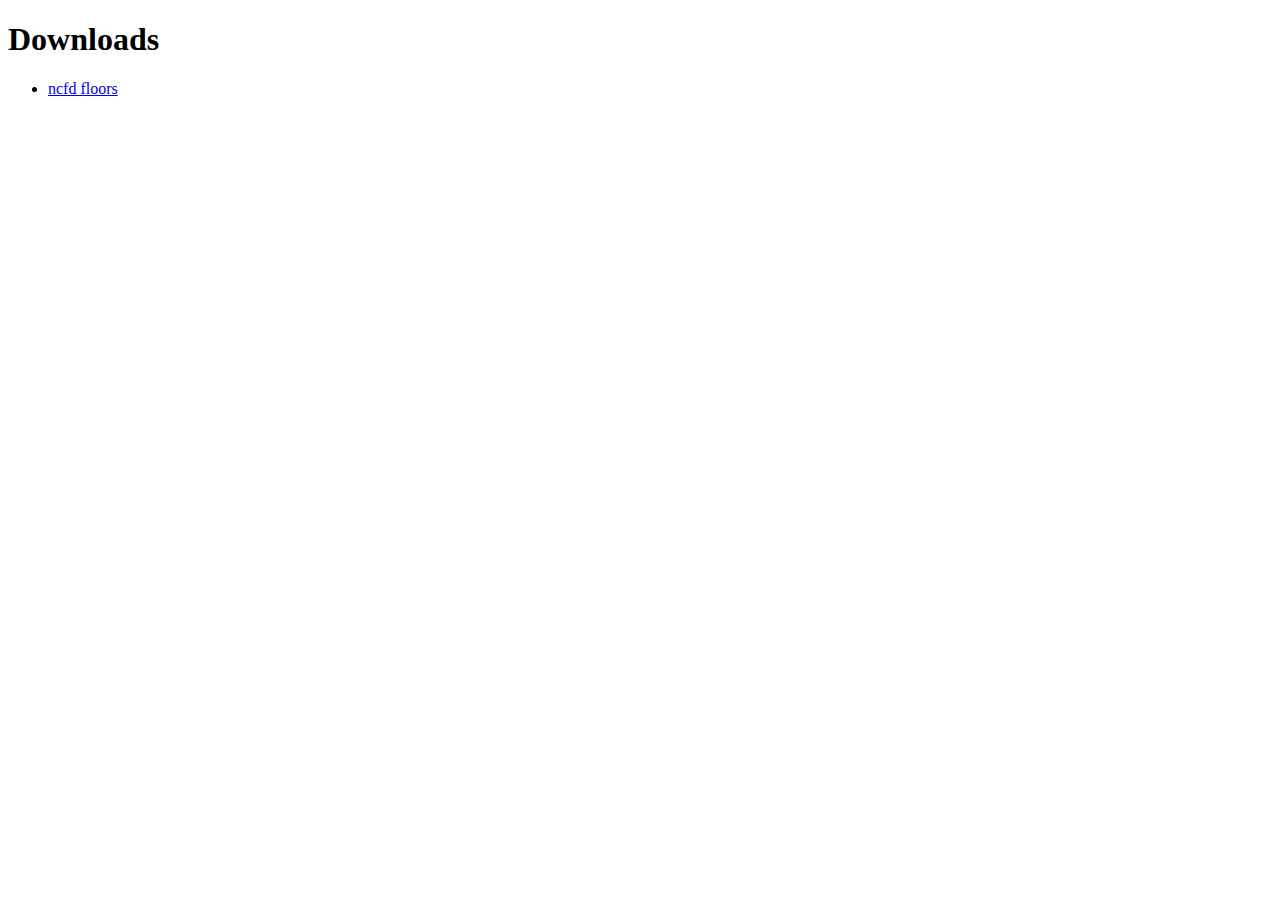
<file: ncfdfloors.com/OLD/ncfdfloorsOLD/_downloads.html>
<!DOCTYPE html>
<html>
	<head>
		<meta charset="UTF-8">
        <title> Downloads </title>
    </head>
    <body>
        <h1> Downloads </h1>
        <ul>
            <li><a id="https://ncfdfloors.com/" href="index.html"> ncfd floors </a></li>
        </ul>
    </body>
</html>
</file>
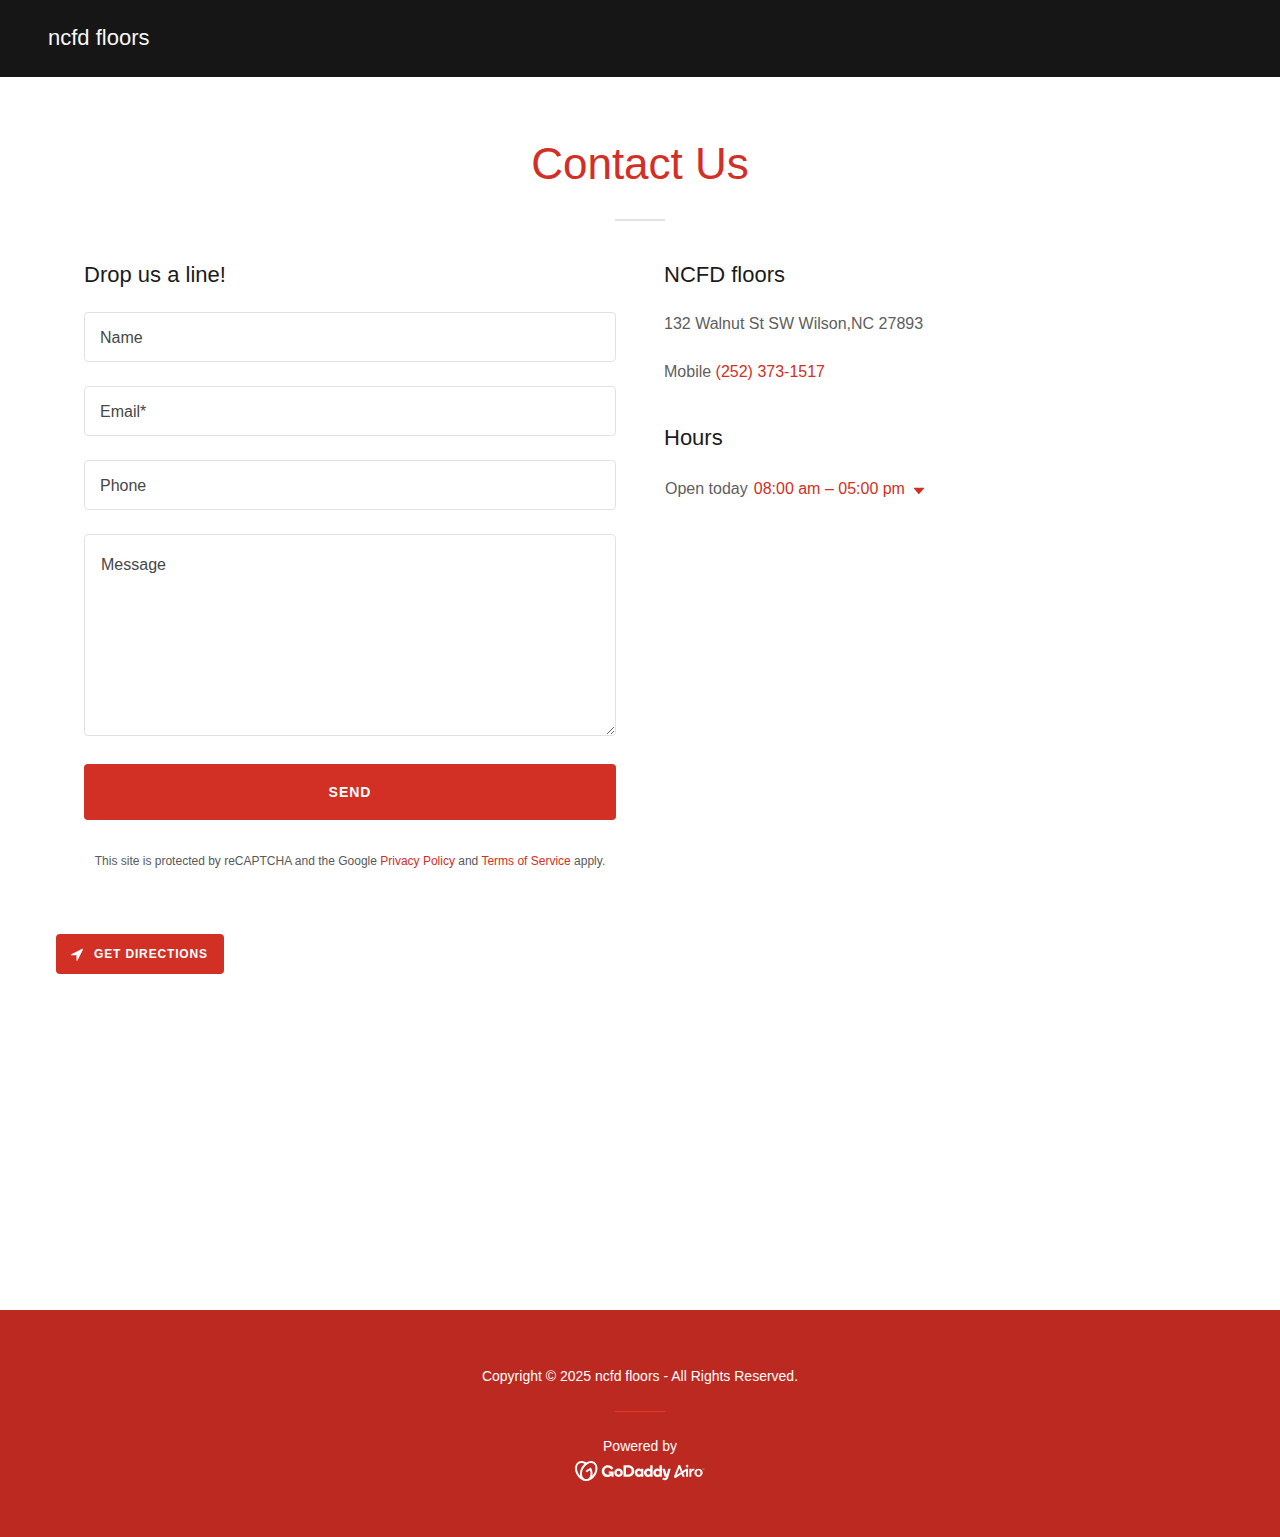
<file: ncfdfloors.com/OLD/ncfdfloorsOLD/contact-us.html>
<!DOCTYPE html><html lang="en-US"><head><meta charSet="utf-8"/><meta http-equiv="X-UA-Compatible" content="IE=edge"/><meta name="viewport" content="width=device-width, initial-scale=1"/><title>Contact Us</title><meta name="author" content="ncfd floors"/><meta name="generator" content="Starfield Technologies; Go Daddy Website Builder 8.0.0000"/><link rel="manifest" href="manifest.webmanifest"/><link rel="apple-touch-icon" sizes="57x57" href="https://img1.wsimg.com/isteam/ip/static/pwa-app/logo-default.png/:/rs=w:57,h:57,m"/><link rel="apple-touch-icon" sizes="60x60" href="https://img1.wsimg.com/isteam/ip/static/pwa-app/logo-default.png/:/rs=w:60,h:60,m"/><link rel="apple-touch-icon" sizes="72x72" href="https://img1.wsimg.com/isteam/ip/static/pwa-app/logo-default.png/:/rs=w:72,h:72,m"/><link rel="apple-touch-icon" sizes="114x114" href="https://img1.wsimg.com/isteam/ip/static/pwa-app/logo-default.png/:/rs=w:114,h:114,m"/><link rel="apple-touch-icon" sizes="120x120" href="https://img1.wsimg.com/isteam/ip/static/pwa-app/logo-default.png/:/rs=w:120,h:120,m"/><link rel="apple-touch-icon" sizes="144x144" href="https://img1.wsimg.com/isteam/ip/static/pwa-app/logo-default.png/:/rs=w:144,h:144,m"/><link rel="apple-touch-icon" sizes="152x152" href="https://img1.wsimg.com/isteam/ip/static/pwa-app/logo-default.png/:/rs=w:152,h:152,m"/><link rel="apple-touch-icon" sizes="180x180" href="https://img1.wsimg.com/isteam/ip/static/pwa-app/logo-default.png/:/rs=w:180,h:180,m"/><meta property="og:url" content="https://ncfdfloors.com/contact-us"/>
<meta property="og:site_name" content="ncfd floors"/>
<meta property="og:title" content="ncfd floors"/>
<meta property="og:description" content="Call today!"/>
<meta property="og:type" content="website"/>
<meta property="og:image" content="https://img1.wsimg.com/isteam/ip/87299764-ff37-4e78-911f-66dbd4fd4442/IMG_9191.jpg"/>
<meta property="og:locale" content="en_US"/>
<meta name="twitter:card" content="summary"/>
<meta name="twitter:title" content="ncfd floors"/>
<meta name="twitter:description" content="Turn your engine bay into a showroom!"/>
<meta name="twitter:image" content="https://img1.wsimg.com/isteam/ip/87299764-ff37-4e78-911f-66dbd4fd4442/IMG_9191.jpg"/>
<meta name="twitter:image:alt" content="ncfd floors"/>
<meta name="theme-color" content="005"/><style>.x{-ms-text-size-adjust:100%;-webkit-text-size-adjust:100%;-webkit-tap-highlight-color:rgba(0,0,0,0);margin:0;box-sizing:border-box}.x *,.x :after,.x :before{box-sizing:inherit}.x-el a[href^="mailto:"]:not(.x-el),.x-el a[href^="tel:"]:not(.x-el){color:inherit;font-size:inherit;text-decoration:inherit}.x-el-article,.x-el-aside,.x-el-details,.x-el-figcaption,.x-el-figure,.x-el-footer,.x-el-header,.x-el-hgroup,.x-el-main,.x-el-menu,.x-el-nav,.x-el-section,.x-el-summary{display:block}.x-el-audio,.x-el-canvas,.x-el-progress,.x-el-video{display:inline-block;vertical-align:baseline}.x-el-audio:not([controls]){display:none;height:0}.x-el-template{display:none}.x-el-a{background-color:transparent;color:inherit}.x-el-a:active,.x-el-a:hover{outline:0}.x-el-abbr[title]{border-bottom:1px dotted}.x-el-b,.x-el-strong{font-weight:700}.x-el-dfn{font-style:italic}.x-el-mark{background:#ff0;color:#000}.x-el-small{font-size:80%}.x-el-sub,.x-el-sup{font-size:75%;line-height:0;position:relative;vertical-align:baseline}.x-el-sup{top:-.5em}.x-el-sub{bottom:-.25em}.x-el-img{vertical-align:middle;border:0}.x-el-svg:not(:root){overflow:hidden}.x-el-figure{margin:0}.x-el-hr{box-sizing:content-box;height:0}.x-el-pre{overflow:auto}.x-el-code,.x-el-kbd,.x-el-pre,.x-el-samp{font-family:monospace,monospace;font-size:1em}.x-el-button,.x-el-input,.x-el-optgroup,.x-el-select,.x-el-textarea{color:inherit;font:inherit;margin:0}.x-el-button{overflow:visible}.x-el-button,.x-el-select{text-transform:none}.x-el-button,.x-el-input[type=button],.x-el-input[type=reset],.x-el-input[type=submit]{-webkit-appearance:button;cursor:pointer}.x-el-button[disabled],.x-el-input[disabled]{cursor:default}.x-el-button::-moz-focus-inner,.x-el-input::-moz-focus-inner{border:0;padding:0}.x-el-input{line-height:normal}.x-el-input[type=checkbox],.x-el-input[type=radio]{box-sizing:border-box;padding:0}.x-el-input[type=number]::-webkit-inner-spin-button,.x-el-input[type=number]::-webkit-outer-spin-button{height:auto}.x-el-input[type=search]{-webkit-appearance:textfield;box-sizing:content-box}.x-el-input[type=search]::-webkit-search-cancel-button,.x-el-input[type=search]::-webkit-search-decoration{-webkit-appearance:none}.x-el-textarea{border:0}.x-el-fieldset{border:1px solid silver;margin:0 2px;padding:.35em .625em .75em}.x-el-legend{border:0;padding:0}.x-el-textarea{overflow:auto}.x-el-optgroup{font-weight:700}.x-el-table{border-collapse:collapse;border-spacing:0}.x-el-td,.x-el-th{padding:0}.x{-webkit-font-smoothing:antialiased}.x-el-hr{border:0}.x-el-fieldset,.x-el-input,.x-el-select,.x-el-textarea{margin-top:0;margin-bottom:0}.x-el-fieldset,.x-el-input[type=email],.x-el-input[type=text],.x-el-textarea{width:100%}.x-el-input,.x-el-label{vertical-align:middle}.x-el-input{border-style:none;padding:.5em}.x-el-select:not([multiple]){vertical-align:middle}.x-el-textarea{line-height:1.75;padding:.5em}.x-el.d-none{display:none!important}.sideline-footer{margin-top:auto}.disable-scroll{touch-action:none;overflow:hidden;position:fixed;max-width:100vw}@keyframes loaderscale{0%{transform:scale(1);opacity:1}45%{transform:scale(.1);opacity:.7}80%{transform:scale(1);opacity:1}}.x-loader svg{display:inline-block}.x-loader svg:first-child{animation:loaderscale .75s cubic-bezier(.2,.68,.18,1.08) -.24s infinite}.x-loader svg:nth-child(2){animation:loaderscale .75s cubic-bezier(.2,.68,.18,1.08) -.12s infinite}.x-loader svg:nth-child(3){animation:loaderscale .75s cubic-bezier(.2,.68,.18,1.08) 0s infinite}.x-icon>svg{transition:transform .33s ease-in-out}.x-icon>svg.rotate-90{transform:rotate(-90deg)}.x-icon>svg.rotate90{transform:rotate(90deg)}.x-icon>svg.rotate-180{transform:rotate(-180deg)}.x-icon>svg.rotate180{transform:rotate(180deg)}.x-rt ol,.x-rt ul{text-align:left}.x-rt p{margin:0}.mte-inline-block{display:inline-block}@media only screen and (min-device-width:1025px){:root select,_::-webkit-full-page-media,_:future{font-family:sans-serif!important}}

</style>
<style>/*
This license can also be found at this permalink: https://www.fontsquirrel.com/license/league-spartan

Copyright (c) September 22 2014, Micah Rich micah@micahrich.com, with Reserved Font Name: "League Spartan".

This Font Software is licensed under the SIL Open Font License, Version 1.1.
This license is copied below, and is also available with a FAQ at: http://scripts.sil.org/OFL

—————————————————————————————-
SIL OPEN FONT LICENSE Version 1.1 - 26 February 2007
—————————————————————————————-
*/
@import url('https://img1.wsimg.com/blobby/go/font/LeagueSpartan/league-spartan.css');
@import url('');</style>
<style data-glamor="cxs-default-sheet">.x .c1-1{letter-spacing:normal}.x .c1-2{text-transform:none}.x .c1-3{background-color:rgb(255, 255, 255)}.x .c1-4{width:100%}.x .c1-5 > div{position:relative}.x .c1-6 > div{overflow:hidden}.x .c1-7 > div{margin-top:auto}.x .c1-8 > div{margin-right:auto}.x .c1-9 > div{margin-bottom:auto}.x .c1-a > div{margin-left:auto}.x .c1-b{font-family:Helvetica, arial, sans-serif}.x .c1-c{font-size:16px}.x .c1-h{background-color:rgb(22, 22, 22)}.x .c1-i{padding-top:56px}.x .c1-j{padding-bottom:56px}.x .c1-k{overflow:visible}.x .c1-l{padding:0px !important}.x .c1-o{z-index:3}.x .c1-p .sticky-animate{background-color:rgba(22, 22, 22, 0.9)}.x .c1-q .sticky-animate hr{opacity:0 !important}.x .c1-r{transition:background .3s}.x .c1-s{position:relative}.x .c1-t{background-color:rgba(22, 22, 22, 0.25)}.x .c1-u{z-index:auto}.x .c1-z{align-items:center}.x .c1-10{flex-wrap:nowrap}.x .c1-11{display:flex}.x .c1-12{margin-top:0px}.x .c1-13{margin-right:0px}.x .c1-14{margin-bottom:0px}.x .c1-15{margin-left:0px}.x .c1-16{padding-top:24px}.x .c1-17{padding-right:24px}.x .c1-18{padding-bottom:24px}.x .c1-19{padding-left:24px}.x .c1-1a{[object -object]:0px}.x .c1-1c{width:70%}.x .c1-1d{text-align:left}.x .c1-1e{justify-content:flex-start}.x .c1-1f{overflow-wrap:break-word}.x .c1-1g{padding-left:8px}.x .c1-1h{padding-right:8px}.x .c1-1i{display:inline-block}.x .c1-1j{font-family:'League Spartan', arial, helvetica, sans-serif}.x .c1-1n{letter-spacing:inherit}.x .c1-1o{text-transform:inherit}.x .c1-1p{text-decoration:none}.x .c1-1q{word-wrap:break-word}.x .c1-1r{display:inline}.x .c1-1s{cursor:pointer}.x .c1-1t{border-top:0px}.x .c1-1u{border-right:0px}.x .c1-1v{border-bottom:0px}.x .c1-1w{border-left:0px}.x .c1-1x{max-width:100%}.x .c1-1y{color:rgb(235, 62, 52)}.x .c1-1z{font-weight:inherit}.x .c1-20:hover{color:rgb(248, 171, 169)}.x .c1-21:active{color:rgb(251, 209, 208)}.x .c1-22{line-height:1.2}.x .c1-23{color:rgb(247, 247, 247)}.x .c1-24{font-size:22px}.x .c1-25{font-weight:400}.x .c1-2a{word-wrap:normal !important}.x .c1-2b{overflow-wrap:normal !important}.x .c1-2c{display:none}.x .c1-2d{visibility:hidden}.x .c1-2e{position:absolute}.x .c1-2f{width:auto}.x .c1-2g{left:0px}.x .c1-2h{font-size:32px}.x .c1-2m{font-size:28px}.x .c1-2r{width:30%}.x .c1-2s{padding-right:0px}.x .c1-2t{padding-left:0px}.x .c1-2u{justify-content:flex-end}.x .c1-2v:hover{color:rgb(235, 62, 52)}.x .c1-2w{color:inherit}.x .c1-2x{vertical-align:top}.x .c1-2y{padding-top:6px}.x .c1-2z{padding-right:6px}.x .c1-30{padding-bottom:6px}.x .c1-31{padding-left:6px}.x .c1-32{margin-left:auto}.x .c1-33{margin-right:auto}.x .c1-37{padding-left:48px}.x .c1-38{padding-right:48px}.x .c1-39{justify-content:space-between}.x .c1-3a{gap:32px}.x .c1-3b{flex-basis:50%}.x .c1-3c{max-width:50%}.x .c1-3h{padding-top:5px}.x .c1-3i{line-height:24px}.x .c1-3j{-webkit-margin-before:0}.x .c1-3k{-webkit-margin-after:0}.x .c1-3l{-webkit-padding-start:0}.x .c1-3m{padding-top:0}.x .c1-3n{padding-bottom:0}.x .c1-3o{color:rgb(164, 164, 164)}.x .c1-3p{margin-bottom:none}.x .c1-3q{list-style:none}.x .c1-3r{padding-left:32px}.x .c1-3s{white-space:nowrap}.x .c1-3t:first-child{margin-left:0}.x .c1-3u:first-child{padding-left:0}.x .c1-3v{letter-spacing:0.071em}.x .c1-3w{text-transform:uppercase}.x .c1-3x{display:block}.x .c1-3y{margin-left:-6px}.x .c1-3z{margin-right:-6px}.x .c1-40{margin-top:-6px}.x .c1-41{margin-bottom:-6px}.x .c1-42{font-size:14px}.x .c1-43:hover{color:rgb(247, 247, 247)}.x .c1-44:hover{opacity:50%}.x .c1-45:active{color:rgb(247, 247, 247)}.x .c1-4a{font-weight:700}.x .c1-4b{transition:transform .33s ease-in-out}.x .c1-4c{transform:rotate(0deg)}.x .c1-4d{vertical-align:middle}.x .c1-4e{padding-top:16px}.x .c1-4f{padding-bottom:16px}.x .c1-4g{padding-left:16px}.x .c1-4h{padding-right:16px}.x .c1-4i{border-radius:4px}.x .c1-4j{box-shadow:0 3px 6px 3px rgba(0,0,0,0.24)}.x .c1-4k{right:0px}.x .c1-4l{top:32px}.x .c1-4m{max-height:45vh}.x .c1-4n{overflow-y:auto}.x .c1-4o{z-index:1003}.x .c1-4x:last-child{margin-bottom:0}.x .c1-4y{margin-top:8px}.x .c1-4z{margin-bottom:8px}.x .c1-50{line-height:1.5}.x .c1-51{position:fixed}.x .c1-52{top:0px}.x .c1-53{height:100%}.x .c1-54{z-index:10002}.x .c1-55{-webkit-overflow-scrolling:touch}.x .c1-56{transform:translateX(-249vw)}.x .c1-57{overscroll-behavior:contain}.x .c1-58{box-shadow:0 2px 6px 0px rgba(0,0,0,0.2)}.x .c1-59{transition:transform .3s ease-in-out}.x .c1-5a{overflow:hidden}.x .c1-5b{flex-direction:column}.x .c1-5c{line-height:1.3em}.x .c1-5d{font-style:normal}.x .c1-5e{top:15px}.x .c1-5f{right:15px}.x .c1-5g{overflow-x:hidden}.x .c1-5h{overscroll-behavior:none}.x .c1-5i{margin-bottom:32px}.x .c1-5j::-webkit-scrollbar{display:none}.x .c1-5o{margin-bottom:24px}.x .c1-5p li{border-style:none}.x .c1-5q{border-color:rgba(76, 76, 76, 0.5)}.x .c1-5r{border-bottom-width:1px}.x .c1-5s{border-bottom-style:solid}.x .c1-5t:last-child{border-bottom:0}.x .c1-5u{padding-right:4px}.x .c1-5v{min-width:200px}.x .c1-5w:active{color:rgb(235, 62, 52)}.x .c1-5y{margin-top:24px}.x .c1-5z{margin-left:16px}.x .c1-60{flex-grow:1}.x .c1-61{border-bottom-width:0}.x .c1-63{box-sizing:border-box}.x .c1-64{flex-direction:row}.x .c1-65{flex-wrap:wrap}.x .c1-66{margin-right:-12px}.x .c1-67{margin-left:-12px}.x .c1-6c{flex-shrink:1}.x .c1-6d{flex-basis:0%}.x .c1-6e{padding-right:12px}.x .c1-6f{padding-left:12px}.x .c1-6j{line-height:1.4}.x .c1-6k{margin-bottom:40px}.x .c1-6l{text-align:center}.x .c1-6m{color:rgb(210, 47, 37)}.x .c1-6p{font-size:unset}.x .c1-6q{font-family:unset}.x .c1-6r{letter-spacing:unset}.x .c1-6s{text-transform:unset}.x .c1-6t{line-height:0px}.x .c1-6u{border-color:rgb(226, 226, 226)}.x .c1-6v{border-bottom-width:2px}.x .c1-6w{border-style:solid}.x .c1-6x{width:50px}.x .c1-6y{flex-basis:100%}.x .c1-71{line-height:1.25}.x .c1-72{color:rgb(27, 27, 27)}.x .c1-74{border-top-width:1px}.x .c1-75{border-right-width:1px}.x .c1-76{border-bottom-width:1px}.x .c1-77{border-left-width:1px}.x .c1-78{padding-top:23px}.x .c1-79{padding-bottom:7px}.x .c1-7a{color:rgb(71, 71, 71)}.x .c1-7b::placeholder{color:inherit}.x .c1-7c:focus{outline:none}.x .c1-7d:focus{box-shadow:inset 0 0 0 1px currentColor}.x .c1-7e:focus + label{font-size:12px}.x .c1-7f:focus + label{top:8px}.x .c1-7g:focus + label{color:rgb(210, 47, 37)}.x .c1-7h:not([value=""]) + label{font-size:12px}.x .c1-7i:not([value=""]) + label{top:8px}.x .c1-7j:not([value=""]) + label{color:rgb(210, 47, 37)}.x .c1-7k::-webkit-input-placeholder{color:inherit}.x .c1-7m{top:33%}.x .c1-7n{left:16px}.x .c1-7o{transition:all .15s ease}.x .c1-7p{pointer-events:none}.x .c1-7q{resize:vertical}.x .c1-7r{border-style:none}.x .c1-7s{display:inline-flex}.x .c1-7t{justify-content:center}.x .c1-7u{padding-right:32px}.x .c1-7v{padding-top:8px}.x .c1-7w{padding-bottom:8px}.x .c1-7x{min-height:56px}.x .c1-7y{border-radius:4px}.x .c1-7z{color:rgb(255, 255, 255)}.x .c1-80{background-color:rgb(210, 47, 37)}.x .c1-81{text-shadow:none}.x .c1-82:hover{background-color:rgb(245, 74, 67)}.x .c1-83{text-wrap:pretty}.x .c1-84{color:rgb(89, 89, 89)}.x .c1-85{font-size:12px}.x .c1-8a:hover{color:rgb(138, 27, 21)}.x .c1-8b:active{color:rgb(98, 16, 11)}.x .c1-8c{margin-top:40px}.x .c1-8e{color:rgb(94, 94, 94)}.x .c1-8f > :last-child{margin-bottom:0}.x .c1-8g{padding-left:4px}.x .c1-8h{margin-top:4px}.x .c1-8i{left:4px}.x .c1-8j > p > ol{text-align:left}.x .c1-8k > p > ol{display:block}.x .c1-8l > p > ol{padding-left:1.3em}.x .c1-8m > p > ol{margin-left:16px}.x .c1-8n > p > ol{margin-right:16px}.x .c1-8o > p > ol{margin-top:auto}.x .c1-8p > p > ol{margin-bottom:auto}.x .c1-8q > p > ol{text-wrap:pretty}.x .c1-8r > p > ul{text-align:left}.x .c1-8s > p > ul{display:block}.x .c1-8t > p > ul{padding-left:1.3em}.x .c1-8u > p > ul{margin-left:16px}.x .c1-8v > p > ul{margin-right:16px}.x .c1-8w > p > ul{margin-top:auto}.x .c1-8x > p > ul{margin-bottom:auto}.x .c1-8y > p > ul{text-wrap:pretty}.x .c1-8z > ul{text-align:left}.x .c1-90 > ul{display:block}.x .c1-91 > ul{padding-left:1.3em}.x .c1-92 > ul{margin-left:16px}.x .c1-93 > ul{margin-right:16px}.x .c1-94 > ul{margin-top:auto}.x .c1-95 > ul{margin-bottom:auto}.x .c1-96 > ul{text-wrap:pretty}.x .c1-97 > ol{text-align:left}.x .c1-98 > ol{display:block}.x .c1-99 > ol{padding-left:1.3em}.x .c1-9a > ol{margin-left:16px}.x .c1-9b > ol{margin-right:16px}.x .c1-9c > ol{margin-top:auto}.x .c1-9d > ol{margin-bottom:auto}.x .c1-9e > ol{text-wrap:pretty}.x .c1-9f{font-size:inherit !important}.x .c1-9g{line-height:inherit}.x .c1-9h{font-style:italic}.x .c1-9i{text-decoration:line-through}.x .c1-9j{text-decoration:underline}.x .c1-9k{padding-bottom:30%}.x .c1-9n{right:0px}.x .c1-9o{bottom:0px}.x .c1-9p{position:absolute !important}.x .c1-9q{transform:translate3d(0,0,0)}.x .c1-9r{left:56px}.x .c1-9s{top:8px}.x .c1-9t{padding-top:4px}.x .c1-9u{padding-bottom:4px}.x .c1-9v{min-height:40px}.x .c1-a0{margin-left:-4px}.x .c1-a1{width:18px}.x .c1-a2{height:18px}.x .c1-a3{top:50%}.x .c1-a4{right:auto}.x .c1-a5{line-height:0}.x .c1-a6{transform:translateY(-50%)}.x .c1-a7 > img{display:block}.x .c1-a8{margin-left:calc(18px + 8px)}.x .c1-a9{background-color:rgb(188, 41, 32)}.x .c1-aa{border-color:rgb(233, 53, 42)}.x .c1-ab{margin-bottom:4px}.x .c1-ac:hover{color:rgb(198, 198, 198)}.x .c1-ad:active{color:rgb(255, 255, 255)}</style>
<style data-glamor="cxs-xs-sheet">@media (max-width: 767px){.x .c1-m{padding-top:40px}}@media (max-width: 767px){.x .c1-n{padding-bottom:40px}}@media (max-width: 767px){.x .c1-1k{justify-content:flex-start}}@media (max-width: 767px){.x .c1-1l{max-width:100%}}@media (max-width: 767px){.x .c1-3d{width:100%}}@media (max-width: 767px){.x .c1-3e{display:flex}}@media (max-width: 767px){.x .c1-3f{justify-content:center}}@media (max-width: 767px){.x .c1-73{text-align:center}}@media (max-width: 767px){.x .c1-7l{font-size:16px}}@media (max-width: 767px){.x .c1-9l{margin-top:0px}}@media (max-width: 767px){.x .c1-9m{min-height:200px}}@media (max-width: 767px){.x .c1-9w{font-size:12px}}@media (max-width: 767px){.x .c1-9x{left:8px}}@media (max-width: 767px){.x .c1-9y{max-width:90%}}</style>
<style data-glamor="cxs-sm-sheet">@media (min-width: 768px){.x .c1-d{font-size:16px}}@media (min-width: 768px) and (max-width: 1023px){.x .c1-1m{width:auto}}@media (min-width: 768px){.x .c1-26{font-size:22px}}@media (min-width: 768px){.x .c1-2i{font-size:38px}}@media (min-width: 768px){.x .c1-2n{font-size:30px}}@media (min-width: 768px) and (max-width: 1023px){.x .c1-3g{width:100%}}@media (min-width: 768px){.x .c1-46{font-size:14px}}@media (min-width: 768px) and (max-width: 1023px){.x .c1-4q{right:0px}}@media (min-width: 768px){.x .c1-5k{width:100%}}@media (min-width: 768px){.x .c1-62{padding-bottom:0px}}@media (min-width: 768px){.x .c1-68{margin-top:0}}@media (min-width: 768px){.x .c1-69{margin-right:-24px}}@media (min-width: 768px){.x .c1-6a{margin-bottom:0}}@media (min-width: 768px){.x .c1-6b{margin-left:-24px}}@media (min-width: 768px){.x .c1-6g{padding-top:0}}@media (min-width: 768px){.x .c1-6h{padding-right:24px}}@media (min-width: 768px){.x .c1-6i{padding-left:24px}}@media (min-width: 768px){.x .c1-86{font-size:12px}}@media (min-width: 768px){.x .c1-8d{text-align:left}}@media (min-width: 768px){.x .c1-9z{width:auto}}</style>
<style data-glamor="cxs-md-sheet">@media (min-width: 1024px){.x .c1-e{font-size:16px}}@media (min-width: 1024px){.x .c1-v{padding-top:0px}}@media (min-width: 1024px){.x .c1-w{padding-bottom:0px}}@media (min-width: 1024px){.x .c1-x{padding-left:0px}}@media (min-width: 1024px){.x .c1-y{padding-right:0px}}@media (min-width: 1024px){.x .c1-1b{display:none}}@media (min-width: 1024px){.x .c1-27{font-size:22px}}@media (min-width: 1024px){.x .c1-2j{font-size:38px}}@media (min-width: 1024px){.x .c1-2o{font-size:30px}}@media (min-width: 1024px){.x .c1-34{display:flex}}@media (min-width: 1024px){.x .c1-35{width:100%}}@media (min-width: 1024px){.x .c1-36{flex-direction:column}}@media (min-width: 1024px){.x .c1-47{font-size:14px}}@media (min-width: 1024px) and (max-width: 1279px){.x .c1-4p{right:0px}}@media (min-width: 1024px){.x .c1-4r{border-radius:0}}@media (min-width: 1024px){.x .c1-4s{margin-top:0px}}@media (min-width: 1024px){.x .c1-4t{padding-top:24px}}@media (min-width: 1024px){.x .c1-4u{padding-bottom:24px}}@media (min-width: 1024px){.x .c1-4v{padding-left:24px}}@media (min-width: 1024px){.x .c1-4w{padding-right:24px}}@media (min-width: 1024px){.x .c1-5l{width:984px}}@media (min-width: 1024px){.x .c1-5x{min-width:300px}}@media (min-width: 1024px){.x .c1-6n{text-align:center}}@media (min-width: 1024px){.x .c1-6o{margin-left:auto}}@media (min-width: 1024px){.x .c1-6z{flex-basis:50%}}@media (min-width: 1024px){.x .c1-70{max-width:50%}}@media (min-width: 1024px){.x .c1-87{font-size:12px}}</style>
<style data-glamor="cxs-lg-sheet">@media (min-width: 1280px){.x .c1-f{font-size:16px}}@media (min-width: 1280px){.x .c1-28{font-size:22px}}@media (min-width: 1280px){.x .c1-2k{font-size:44px}}@media (min-width: 1280px){.x .c1-2p{font-size:32px}}@media (min-width: 1280px){.x .c1-48{font-size:14px}}@media (min-width: 1280px){.x .c1-5m{width:1160px}}@media (min-width: 1280px){.x .c1-88{font-size:12px}}</style>
<style data-glamor="cxs-xl-sheet">@media (min-width: 1536px){.x .c1-g{font-size:18px}}@media (min-width: 1536px){.x .c1-29{font-size:24px}}@media (min-width: 1536px){.x .c1-2l{font-size:48px}}@media (min-width: 1536px){.x .c1-2q{font-size:36px}}@media (min-width: 1536px){.x .c1-49{font-size:16px}}@media (min-width: 1536px){.x .c1-5n{width:1280px}}@media (min-width: 1536px){.x .c1-89{font-size:14px}}</style>
<style>@keyframes opacity-bounce { 
      0% {opacity: 0;transform: translateY(100%); } 
      60% { transform: translateY(-20%); } 
      100% { opacity: 1; transform: translateY(0); }
    }</style>
<style>.gd-ad-flex-parent {
          animation-name: opacity-bounce; 
          animation-duration: 800ms; 
          animation-delay: 400ms; 
          animation-fill-mode: forwards; 
          animation-timing-function: ease; 
          opacity: 0;</style>
<style>.grecaptcha-badge { visibility: hidden; }</style>
<style>.page-inner { background-color: rgb(188, 41, 32); min-height: 100vh; }</style>
<script>"use strict";

if ('serviceWorker' in navigator) {
  window.addEventListener('load', function () {
    navigator.serviceWorker.register('/sw.js');
  });
}</script></head>
<body class="x x-colors-005 x-fonts-league-spartan"><div id="layout-87299764-ff-37-4-e-78-911-f-66-dbd-4-fd-4442" class="layout layout-layout layout-layout-layout-13 locale-en-US lang-en"><div data-ux="Page" id="page-144263" class="x-el x-el-div x-el c1-1 c1-2 c1-3 c1-4 c1-5 c1-6 c1-7 c1-8 c1-9 c1-a c1-b c1-c c1-d c1-e c1-f c1-g c1-1 c1-2 c1-b c1-c c1-d c1-e c1-f c1-g"><div data-ux="Block" class="x-el x-el-div page-inner c1-1 c1-2 c1-b c1-c c1-d c1-e c1-f c1-g"><div id="fa4ef201-3cab-42a6-a21a-27e51ab59c14" class="widget widget-header widget-header-header-9"><div data-ux="Header" role="main" data-aid="HEADER_WIDGET" id="n-144264" class="x-el x-el-div x-el x-el c1-1 c1-2 c1-b c1-c c1-d c1-e c1-f c1-g c1-1 c1-2 c1-h c1-b c1-c c1-d c1-e c1-f c1-g c1-1 c1-2 c1-b c1-c c1-d c1-e c1-f c1-g"><div> <div id="freemium-ad-144265"></div><section data-ux="Section" data-aid="HEADER_SECTION" class="x-el x-el-section c1-1 c1-2 c1-h c1-i c1-j c1-k c1-l c1-b c1-c c1-m c1-n c1-d c1-e c1-f c1-g"><div data-ux="Block" class="x-el x-el-div c1-1 c1-2 c1-o c1-4 c1-h c1-b c1-c c1-d c1-e c1-f c1-g"><div id="header_stickynav-anchor144267"></div><div data-ux="Block" data-stickynav-wrapper="true" class="x-el x-el-div c1-1 c1-2 c1-p c1-q c1-b c1-c c1-d c1-e c1-f c1-g"><div data-ux="Block" data-stickynav="true" id="header_stickynav144266" class="x-el x-el-div c1-1 c1-2 c1-r c1-h c1-b c1-c c1-d c1-e c1-f c1-g"><nav data-ux="Block" class="x-el x-el-nav c1-1 c1-2 c1-s c1-t c1-u c1-b c1-c c1-d c1-v c1-w c1-x c1-y c1-e c1-f c1-g"><div data-ux="Block" class="x-el x-el-div c1-1 c1-2 c1-z c1-10 c1-4 c1-11 c1-12 c1-13 c1-14 c1-15 c1-16 c1-17 c1-18 c1-19 c1-1a c1-b c1-c c1-d c1-1b c1-e c1-f c1-g"><div data-ux="Block" class="x-el x-el-div c1-1 c1-2 c1-11 c1-1c c1-1d c1-1e c1-1f c1-1g c1-1h c1-b c1-c c1-d c1-e c1-f c1-g"><div data-ux="Block" data-aid="HEADER_LOGO_RENDERED" class="x-el x-el-div c1-1i c1-1j c1-c c1-1k c1-1l c1-1m c1-d c1-e c1-f c1-g"><a rel="" role="link" aria-haspopup="menu" data-ux="Link" data-page="27c2a412-84d4-4147-bbc6-56b9a22e6a25" title="ncfd floors" href="index.html" data-typography="LinkAlpha" class="x-el x-el-a c1-1n c1-1o c1-1p c1-1q c1-1f c1-1r c1-1s c1-1t c1-1u c1-1v c1-1w c1-1x c1-4 c1-b c1-1y c1-c c1-1z c1-20 c1-21 c1-d c1-e c1-f c1-g" data-tccl="ux2.HEADER.header9.Logo.Default.Link.Default.144268.click,click"><div data-ux="Block" id="logo-container-144269" class="x-el x-el-div c1-1 c1-2 c1-1i c1-4 c1-s c1-b c1-c c1-d c1-e c1-f c1-g"><h3 role="heading" aria-level="3" data-ux="LogoHeading" id="logo-text-144270" data-aid="HEADER_LOGO_TEXT_RENDERED" headerTreatment="Fill" data-typography="LogoAlpha" class="x-el x-el-h3 c1-1 c1-2 c1-1q c1-1f c1-22 c1-15 c1-13 c1-12 c1-14 c1-1x c1-1i c1-1j c1-23 c1-24 c1-25 c1-26 c1-27 c1-28 c1-29">ncfd floors</h3><span role="heading" aria-level="NaN" data-ux="scaler" data-size="xxlarge" data-scaler-id="scaler-logo-container-144269" aria-hidden="true" data-typography="LogoAlpha" class="x-el x-el-span c1-1 c1-2 c1-2a c1-2b c1-22 c1-15 c1-13 c1-12 c1-14 c1-1x c1-2c c1-2d c1-2e c1-2f c1-k c1-2g c1-2h c1-1j c1-23 c1-25 c1-2i c1-2j c1-2k c1-2l">ncfd floors</span><span role="heading" aria-level="NaN" data-ux="scaler" data-size="xlarge" data-scaler-id="scaler-logo-container-144269" aria-hidden="true" data-typography="LogoAlpha" class="x-el x-el-span c1-1 c1-2 c1-2a c1-2b c1-22 c1-15 c1-13 c1-12 c1-14 c1-1x c1-2c c1-2d c1-2e c1-2f c1-k c1-2g c1-2m c1-1j c1-23 c1-25 c1-2n c1-2o c1-2p c1-2q">ncfd floors</span><span role="heading" aria-level="NaN" data-ux="scaler" data-size="large" data-scaler-id="scaler-logo-container-144269" aria-hidden="true" data-typography="LogoAlpha" class="x-el x-el-span c1-1 c1-2 c1-2a c1-2b c1-22 c1-15 c1-13 c1-12 c1-14 c1-1x c1-2c c1-2d c1-2e c1-2f c1-k c1-2g c1-24 c1-1j c1-23 c1-25 c1-26 c1-27 c1-28 c1-29">ncfd floors</span></div></a></div></div><div data-ux="Block" class="x-el x-el-div c1-1 c1-2 c1-2r c1-2s c1-2t c1-11 c1-2u c1-b c1-c c1-d c1-e c1-f c1-g"><div data-ux="Element" id="bs-1" class="x-el x-el-div c1-1 c1-2 c1-b c1-c c1-d c1-e c1-f c1-g"><a rel="" role="button" aria-haspopup="menu" data-ux="LinkDropdown" data-toggle-ignore="true" id="144271" aria-expanded="false" toggleId="n-144264-navId-mobile" icon="hamburger" data-edit-interactive="true" data-aid="HAMBURGER_MENU_LINK" aria-label="Hamburger Site Navigation Icon" href="#" data-typography="LinkAlpha" class="x-el x-el-a c1-1n c1-1o c1-1p c1-1q c1-1f c1-11 c1-1s c1-z c1-1e c1-1t c1-1u c1-1v c1-1w c1-23 c1-b c1-c c1-1z c1-2v c1-21 c1-d c1-1b c1-e c1-f c1-g" data-tccl="ux2.HEADER.header9.Section.Default.Link.Dropdown.144272.click,click"><svg viewBox="0 0 24 24" fill="currentColor" width="40px" height="40px" data-ux="IconHamburger" class="x-el x-el-svg c1-1 c1-2 c1-2w c1-1i c1-2x c1-2y c1-2z c1-30 c1-31 c1-b c1-c c1-d c1-e c1-f c1-g"><path fill-rule="evenodd" d="M19 8H5a1 1 0 1 1 0-2h14a1 1 0 0 1 0 2zm0 5.097H5a1 1 0 1 1 0-2h14a1 1 0 1 1 0 2zm0 5.25H5a1 1 0 1 1 0-2h14a1 1 0 1 1 0 2z"></path></svg></a></div></div></div><div data-ux="Container" id="navBarId-144274" class="x-el x-el-div c1-1 c1-2 c1-32 c1-33 c1-2t c1-2s c1-1x c1-2c c1-b c1-c c1-d c1-34 c1-35 c1-36 c1-e c1-f c1-g"><div data-ux="Container" class="x-el x-el-div c1-1 c1-2 c1-32 c1-33 c1-37 c1-38 c1-1x c1-11 c1-4 c1-16 c1-18 c1-39 c1-3a c1-b c1-c c1-d c1-e c1-f c1-g"><div data-ux="Block" class="x-el x-el-div c1-1 c1-2 c1-1e c1-3b c1-3c c1-11 c1-z c1-b c1-c c1-d c1-e c1-f c1-g"><div data-ux="Block" class="x-el x-el-div c1-1 c1-2 c1-11 c1-z c1-1e c1-4 c1-b c1-c c1-d c1-e c1-f c1-g"><div data-ux="Block" data-aid="HEADER_LOGO_RENDERED" class="x-el x-el-div c1-1i c1-1j c1-1d c1-c c1-3d c1-3e c1-3f c1-3g c1-d c1-e c1-f c1-g"><a rel="" role="link" aria-haspopup="menu" data-ux="Link" data-page="27c2a412-84d4-4147-bbc6-56b9a22e6a25" title="ncfd floors" href="index.html" data-typography="LinkAlpha" class="x-el x-el-a c1-1n c1-1o c1-1p c1-1q c1-1f c1-1r c1-1s c1-1t c1-1u c1-1v c1-1w c1-1x c1-4 c1-b c1-1y c1-c c1-1z c1-20 c1-21 c1-d c1-e c1-f c1-g" data-tccl="ux2.HEADER.header9.Logo.Default.Link.Default.144275.click,click"><div data-ux="Block" id="logo-container-144276" class="x-el x-el-div c1-1 c1-2 c1-1i c1-4 c1-s c1-b c1-c c1-d c1-e c1-f c1-g"><h3 role="heading" aria-level="3" data-ux="LogoHeading" id="logo-text-144277" data-aid="HEADER_LOGO_TEXT_RENDERED" headerTreatment="Fill" data-typography="LogoAlpha" class="x-el x-el-h3 c1-1 c1-2 c1-1q c1-1f c1-22 c1-15 c1-13 c1-12 c1-14 c1-1x c1-1i c1-1j c1-23 c1-24 c1-25 c1-26 c1-27 c1-28 c1-29">ncfd floors</h3><span role="heading" aria-level="NaN" data-ux="scaler" data-size="xxlarge" data-scaler-id="scaler-logo-container-144276" aria-hidden="true" data-typography="LogoAlpha" class="x-el x-el-span c1-1 c1-2 c1-2a c1-2b c1-22 c1-15 c1-13 c1-12 c1-14 c1-1x c1-2c c1-2d c1-2e c1-2f c1-k c1-2g c1-2h c1-1j c1-23 c1-25 c1-2i c1-2j c1-2k c1-2l">ncfd floors</span><span role="heading" aria-level="NaN" data-ux="scaler" data-size="xlarge" data-scaler-id="scaler-logo-container-144276" aria-hidden="true" data-typography="LogoAlpha" class="x-el x-el-span c1-1 c1-2 c1-2a c1-2b c1-22 c1-15 c1-13 c1-12 c1-14 c1-1x c1-2c c1-2d c1-2e c1-2f c1-k c1-2g c1-2m c1-1j c1-23 c1-25 c1-2n c1-2o c1-2p c1-2q">ncfd floors</span><span role="heading" aria-level="NaN" data-ux="scaler" data-size="large" data-scaler-id="scaler-logo-container-144276" aria-hidden="true" data-typography="LogoAlpha" class="x-el x-el-span c1-1 c1-2 c1-2a c1-2b c1-22 c1-15 c1-13 c1-12 c1-14 c1-1x c1-2c c1-2d c1-2e c1-2f c1-k c1-2g c1-24 c1-1j c1-23 c1-25 c1-26 c1-27 c1-28 c1-29">ncfd floors</span></div></a></div></div></div><div data-ux="Block" class="x-el x-el-div c1-1 c1-2 c1-2u c1-11 c1-3a c1-3b c1-3c c1-z c1-b c1-c c1-d c1-e c1-f c1-g"><div data-ux="Block" class="x-el x-el-div c1-1 c1-2 c1-11 c1-s c1-3h c1-b c1-c c1-d c1-e c1-f c1-g"><nav data-ux="Nav" data-aid="HEADER_NAV_RENDERED" role="navigation" class="x-el x-el-nav c1-1 c1-2 c1-1x c1-3i c1-b c1-c c1-d c1-e c1-f c1-g"><ul data-ux="List" id="nav-144278" class="x-el x-el-ul c1-1 c1-2 c1-12 c1-14 c1-15 c1-13 c1-3j c1-3k c1-3l c1-s c1-3m c1-2s c1-3n c1-2t c1-b c1-c c1-d c1-e c1-f c1-g"><li data-ux="ListItemInline" class="x-el x-el-li nav-item c1-1 c1-2 c1-3o c1-15 c1-3p c1-1i c1-3q c1-2x c1-3r c1-3s c1-s c1-2d c1-b c1-c c1-3t c1-3u c1-d c1-e c1-f c1-g"><a rel="" role="link" aria-haspopup="menu" data-ux="NavLink" target="" data-page="27c2a412-84d4-4147-bbc6-56b9a22e6a25" data-edit-interactive="true" href="index.html" data-typography="NavAlpha" class="x-el x-el-a c1-3v c1-3w c1-1p c1-1q c1-1f c1-3x c1-1s c1-3y c1-3z c1-40 c1-41 c1-31 c1-2z c1-2y c1-30 c1-b c1-23 c1-42 c1-25 c1-43 c1-44 c1-45 c1-46 c1-47 c1-48 c1-49" data-tccl="ux2.HEADER.header9.Nav.Default.Link.Default.144280.click,click">Home</a></li><li data-ux="ListItemInline" class="x-el x-el-li nav-item c1-1 c1-2 c1-3o c1-15 c1-3p c1-1i c1-3q c1-2x c1-3r c1-3s c1-s c1-2d c1-b c1-c c1-3t c1-3u c1-d c1-e c1-f c1-g"><a rel="" role="link" aria-haspopup="false" data-ux="NavLink" target="" data-page="c3239161-fafb-481d-b3d5-61f93b76f8d9" data-edit-interactive="true" href="about-us-1.html" data-typography="NavAlpha" class="x-el x-el-a c1-3v c1-3w c1-1p c1-1q c1-1f c1-3x c1-1s c1-3y c1-3z c1-40 c1-41 c1-31 c1-2z c1-2y c1-30 c1-b c1-23 c1-42 c1-25 c1-43 c1-44 c1-45 c1-46 c1-47 c1-48 c1-49" data-tccl="ux2.HEADER.header9.Nav.Default.Link.Default.144281.click,click">About Us</a></li><li data-ux="ListItemInline" class="x-el x-el-li nav-item c1-1 c1-2 c1-3o c1-15 c1-3p c1-1i c1-3q c1-2x c1-3r c1-3s c1-s c1-2d c1-b c1-c c1-3t c1-3u c1-d c1-e c1-f c1-g"><a rel="" role="link" aria-haspopup="false" data-ux="NavLinkActive" target="" data-page="5ba5aef6-568c-4f19-a8f3-28ade3b17da7" data-edit-interactive="true" href="contact-us.html" data-typography="NavAlpha" class="x-el x-el-a c1-3v c1-3w c1-1p c1-1q c1-1f c1-3x c1-1s c1-b c1-23 c1-42 c1-4a c1-43 c1-44 c1-45 c1-46 c1-47 c1-48 c1-49" data-tccl="ux2.HEADER.header9.Nav.Default.Link.Active.144282.click,click">Contact Us</a></li><li data-ux="ListItemInline" class="x-el x-el-li nav-item c1-1 c1-2 c1-3o c1-15 c1-3p c1-1i c1-3q c1-2x c1-3r c1-3s c1-s c1-2d c1-b c1-c c1-3t c1-3u c1-d c1-e c1-f c1-g"><a rel="" role="link" aria-haspopup="false" data-ux="NavLink" target="" data-page="c47c543b-1382-4d29-b449-07ce28d0c5a0" data-edit-interactive="true" href="photo-gallery.html" data-typography="NavAlpha" class="x-el x-el-a c1-3v c1-3w c1-1p c1-1q c1-1f c1-3x c1-1s c1-3y c1-3z c1-40 c1-41 c1-31 c1-2z c1-2y c1-30 c1-b c1-23 c1-42 c1-25 c1-43 c1-44 c1-45 c1-46 c1-47 c1-48 c1-49" data-tccl="ux2.HEADER.header9.Nav.Default.Link.Default.144283.click,click">Photo Gallery</a></li><li data-ux="ListItemInline" class="x-el x-el-li nav-item c1-1 c1-2 c1-3o c1-15 c1-3p c1-1i c1-3q c1-2x c1-3r c1-3s c1-s c1-2d c1-b c1-c c1-3t c1-3u c1-d c1-e c1-f c1-g"><div data-ux="Element" id="bs-2" class="x-el x-el-div c1-1 c1-2 c1-b c1-c c1-d c1-e c1-f c1-g"><a rel="" role="button" aria-haspopup="menu" data-ux="NavLinkDropdown" data-toggle-ignore="true" id="144284" aria-expanded="false" data-aid="NAV_MORE" data-edit-interactive="true" href="#" data-typography="NavAlpha" class="x-el x-el-a c1-3v c1-3w c1-1p c1-1q c1-1f c1-11 c1-1s c1-z c1-b c1-23 c1-42 c1-25 c1-43 c1-44 c1-45 c1-46 c1-47 c1-48 c1-49" data-tccl="ux2.HEADER.header9.Nav.Default.Link.Dropdown.144285.click,click"><div style="pointer-events:none;display:flex;align-items:center" data-aid="NAV_MORE"><span style="margin-right:4px">More</span><svg viewBox="0 0 24 24" fill="currentColor" width="16" height="16" data-ux="Icon" class="x-el x-el-svg c1-1 c1-2 c1-2w c1-1i c1-4b c1-4c c1-4d c1-s c1-1s c1-b c1-42 c1-46 c1-47 c1-48 c1-49"><path fill-rule="evenodd" d="M19.774 7.86c.294-.335.04-.839-.423-.84L4.538 7c-.447-.001-.698.48-.425.81l7.204 8.693a.56.56 0 0 0 .836.011l7.621-8.654z"></path></svg></div></a></div><ul data-ux="Dropdown" role="menu" id="more-144279" class="x-el x-el-ul c1-1 c1-2 c1-h c1-4e c1-4f c1-4g c1-4h c1-4i c1-4j c1-2e c1-4k c1-4l c1-3s c1-4m c1-4n c1-2c c1-4o c1-b c1-c c1-4p c1-4q c1-d c1-4r c1-4s c1-4t c1-4u c1-4v c1-4w c1-e c1-f c1-g"><li data-ux="ListItem" role="menuitem" class="x-el x-el-li c1-1 c1-2 c1-3o c1-14 c1-3x c1-1d c1-b c1-c c1-4x c1-d c1-e c1-f c1-g"><a rel="" role="link" aria-haspopup="menu" data-ux="NavMoreMenuLink" target="" data-page="27c2a412-84d4-4147-bbc6-56b9a22e6a25" data-edit-interactive="true" aria-labelledby="more-144279" href="index.html" data-typography="NavAlpha" class="x-el x-el-a c1-3v c1-3w c1-1p c1-1q c1-1f c1-1i c1-1s c1-4y c1-4z c1-50 c1-b c1-23 c1-42 c1-25 c1-43 c1-44 c1-45 c1-46 c1-47 c1-48 c1-49" data-tccl="ux2.HEADER.header9.Nav.MoreMenu.Link.Default.144286.click,click">Home</a></li><li data-ux="ListItem" role="menuitem" class="x-el x-el-li c1-1 c1-2 c1-3o c1-14 c1-3x c1-1d c1-b c1-c c1-4x c1-d c1-e c1-f c1-g"><a rel="" role="link" aria-haspopup="false" data-ux="NavMoreMenuLink" target="" data-page="c3239161-fafb-481d-b3d5-61f93b76f8d9" data-edit-interactive="true" aria-labelledby="more-144279" href="about-us-1.html" data-typography="NavAlpha" class="x-el x-el-a c1-3v c1-3w c1-1p c1-1q c1-1f c1-1i c1-1s c1-4y c1-4z c1-50 c1-b c1-23 c1-42 c1-25 c1-43 c1-44 c1-45 c1-46 c1-47 c1-48 c1-49" data-tccl="ux2.HEADER.header9.Nav.MoreMenu.Link.Default.144287.click,click">About Us</a></li><li data-ux="ListItem" role="menuitem" class="x-el x-el-li c1-1 c1-2 c1-3o c1-14 c1-3x c1-1d c1-b c1-c c1-4x c1-d c1-e c1-f c1-g"><a rel="" role="link" aria-haspopup="false" data-ux="NavMoreMenuLinkActive" target="" data-page="5ba5aef6-568c-4f19-a8f3-28ade3b17da7" data-edit-interactive="true" aria-labelledby="more-144279" href="contact-us.html" data-typography="NavAlpha" class="x-el x-el-a c1-3v c1-3w c1-1p c1-1q c1-1f c1-1i c1-1s c1-4y c1-4z c1-50 c1-b c1-23 c1-42 c1-4a c1-43 c1-44 c1-45 c1-46 c1-47 c1-48 c1-49" data-tccl="ux2.HEADER.header9.Nav.MoreMenu.Link.Active.144288.click,click">Contact Us</a></li><li data-ux="ListItem" role="menuitem" class="x-el x-el-li c1-1 c1-2 c1-3o c1-14 c1-3x c1-1d c1-b c1-c c1-4x c1-d c1-e c1-f c1-g"><a rel="" role="link" aria-haspopup="false" data-ux="NavMoreMenuLink" target="" data-page="c47c543b-1382-4d29-b449-07ce28d0c5a0" data-edit-interactive="true" aria-labelledby="more-144279" href="photo-gallery.html" data-typography="NavAlpha" class="x-el x-el-a c1-3v c1-3w c1-1p c1-1q c1-1f c1-1i c1-1s c1-4y c1-4z c1-50 c1-b c1-23 c1-42 c1-25 c1-43 c1-44 c1-45 c1-46 c1-47 c1-48 c1-49" data-tccl="ux2.HEADER.header9.Nav.MoreMenu.Link.Default.144289.click,click">Photo Gallery</a></li></ul></li></ul></nav></div></div></div></div></nav></div></div><div role="navigation" data-ux="NavigationDrawer" id="n-144264-navId-mobile" class="x-el x-el-div c1-1 c1-2 c1-h c1-51 c1-52 c1-4 c1-53 c1-4n c1-54 c1-i c1-55 c1-56 c1-57 c1-58 c1-59 c1-2d c1-5a c1-11 c1-5b c1-b c1-c c1-d c1-e c1-f c1-g"><div data-ux="Block" class="x-el x-el-div c1-1 c1-2 c1-19 c1-17 c1-b c1-c c1-d c1-e c1-f c1-g"><svg viewBox="0 0 24 24" fill="currentColor" width="40px" height="40px" data-ux="CloseIcon" data-edit-interactive="true" data-close="true" class="x-el x-el-svg c1-1 c1-2 c1-23 c1-1i c1-4d c1-2y c1-2z c1-30 c1-31 c1-1s c1-5c c1-5d c1-2e c1-5e c1-5f c1-2m c1-b c1-2v c1-2n c1-2o c1-2p c1-2q"><path fill-rule="evenodd" d="M19.245 4.313a1.065 1.065 0 0 0-1.508 0L11.78 10.27 5.82 4.313A1.065 1.065 0 1 0 4.312 5.82l5.958 5.958-5.958 5.959a1.067 1.067 0 0 0 1.508 1.508l5.959-5.958 5.958 5.958a1.065 1.065 0 1 0 1.508-1.508l-5.958-5.959 5.958-5.958a1.065 1.065 0 0 0 0-1.508"></path></svg></div><div data-ux="Container" id="n-144264-navContainerId-mobile" class="x-el x-el-div c1-1 c1-2 c1-32 c1-33 c1-19 c1-17 c1-1x c1-4n c1-5g c1-4 c1-5h c1-11 c1-5b c1-53 c1-5i c1-b c1-c c1-5j c1-5k c1-d c1-5l c1-e c1-5m c1-f c1-5n c1-g"><div data-ux="Block" id="n-144264-navLinksContentId-mobile" class="x-el x-el-div c1-1 c1-2 c1-11 c1-5b c1-53 c1-b c1-c c1-d c1-e c1-f c1-g"><ul role="menu" data-ux="NavigationDrawerList" id="n-144264-navListId-mobile" class="x-el x-el-ul c1-1 c1-2 c1-12 c1-5o c1-15 c1-13 c1-3j c1-3k c1-3l c1-1d c1-3m c1-3n c1-2t c1-2s c1-1q c1-1f c1-5p c1-b c1-c c1-d c1-e c1-f c1-g"><li role="menuitem" data-ux="NavigationDrawerListItem" class="x-el x-el-li c1-1 c1-2 c1-3o c1-14 c1-3x c1-5q c1-5r c1-5s c1-b c1-c c1-4x c1-5t c1-d c1-e c1-f c1-g"><a rel="" role="link" aria-haspopup="menu" data-ux="NavigationDrawerLink" target="" data-page="27c2a412-84d4-4147-bbc6-56b9a22e6a25" data-edit-interactive="true" data-close="true" href="index.html" data-typography="NavBeta" class="x-el x-el-a c1-1 c1-2 c1-1p c1-1q c1-1f c1-11 c1-1s c1-4e c1-4f c1-19 c1-5u c1-z c1-5v c1-39 c1-b c1-23 c1-24 c1-25 c1-20 c1-5w c1-26 c1-5x c1-27 c1-28 c1-29" data-tccl="ux2.HEADER.header9.NavigationDrawer.Default.Link.Default.144290.click,click"><span>Home</span></a></li><li role="menuitem" data-ux="NavigationDrawerListItem" class="x-el x-el-li c1-1 c1-2 c1-3o c1-14 c1-3x c1-5q c1-5r c1-5s c1-b c1-c c1-4x c1-5t c1-d c1-e c1-f c1-g"><a rel="" role="link" aria-haspopup="false" data-ux="NavigationDrawerLink" target="" data-page="c3239161-fafb-481d-b3d5-61f93b76f8d9" data-edit-interactive="true" data-close="true" href="about-us-1.html" data-typography="NavBeta" class="x-el x-el-a c1-1 c1-2 c1-1p c1-1q c1-1f c1-11 c1-1s c1-4e c1-4f c1-19 c1-5u c1-z c1-5v c1-39 c1-b c1-23 c1-24 c1-25 c1-20 c1-5w c1-26 c1-5x c1-27 c1-28 c1-29" data-tccl="ux2.HEADER.header9.NavigationDrawer.Default.Link.Default.144291.click,click"><span>About Us</span></a></li><li role="menuitem" data-ux="NavigationDrawerListItem" class="x-el x-el-li c1-1 c1-2 c1-3o c1-14 c1-3x c1-5q c1-5r c1-5s c1-b c1-c c1-4x c1-5t c1-d c1-e c1-f c1-g"><a rel="" role="link" aria-haspopup="false" data-ux="NavigationDrawerLinkActive" target="" data-page="5ba5aef6-568c-4f19-a8f3-28ade3b17da7" data-edit-interactive="true" data-close="true" href="contact-us.html" data-typography="NavBeta" class="x-el x-el-a c1-1 c1-2 c1-1p c1-1q c1-1f c1-11 c1-1s c1-4e c1-4f c1-19 c1-5u c1-z c1-5v c1-39 c1-b c1-23 c1-24 c1-4a c1-20 c1-5w c1-26 c1-5x c1-27 c1-28 c1-29" data-tccl="ux2.HEADER.header9.NavigationDrawer.Default.Link.Active.144292.click,click"><span>Contact Us</span></a></li><li role="menuitem" data-ux="NavigationDrawerListItem" class="x-el x-el-li c1-1 c1-2 c1-3o c1-14 c1-3x c1-5q c1-5r c1-5s c1-b c1-c c1-4x c1-5t c1-d c1-e c1-f c1-g"><a rel="" role="link" aria-haspopup="false" data-ux="NavigationDrawerLink" target="" data-page="c47c543b-1382-4d29-b449-07ce28d0c5a0" data-edit-interactive="true" data-close="true" href="photo-gallery.html" data-typography="NavBeta" class="x-el x-el-a c1-1 c1-2 c1-1p c1-1q c1-1f c1-11 c1-1s c1-4e c1-4f c1-19 c1-5u c1-z c1-5v c1-39 c1-b c1-23 c1-24 c1-25 c1-20 c1-5w c1-26 c1-5x c1-27 c1-28 c1-29" data-tccl="ux2.HEADER.header9.NavigationDrawer.Default.Link.Default.144293.click,click"><span>Photo Gallery</span></a></li></ul><div data-ux="Block" class="x-el x-el-div c1-1 c1-2 c1-b c1-c c1-3x c1-d c1-1b c1-e c1-f c1-g"></div><div data-ux="Block" class="x-el x-el-div c1-1 c1-2 c1-5y c1-5z c1-11 c1-5b c1-60 c1-2u c1-b c1-c c1-d c1-e c1-f c1-g"></div></div></div></div></div></section>  </div></div></div><div id="8c42b1d3-04a5-468e-93d3-8619954a388b" class="widget widget-contact widget-contact-contact-1"><div data-ux="Widget" role="region" id="8c42b1d3-04a5-468e-93d3-8619954a388b" class="x-el x-el-div x-el c1-1 c1-2 c1-3 c1-b c1-c c1-d c1-e c1-f c1-g c1-1 c1-2 c1-b c1-c c1-d c1-e c1-f c1-g"><div> <section data-ux="Section" class="x-el x-el-section c1-1 c1-2 c1-3 c1-i c1-3n c1-61 c1-b c1-c c1-m c1-n c1-62 c1-d c1-e c1-f c1-g"><div data-ux="Container" class="x-el x-el-div c1-1 c1-2 c1-32 c1-33 c1-19 c1-17 c1-1x c1-b c1-c c1-5k c1-d c1-5l c1-e c1-5m c1-f c1-5n c1-g"><div data-ux="Grid" class="x-el x-el-div c1-1 c1-2 c1-11 c1-63 c1-64 c1-65 c1-12 c1-66 c1-14 c1-67 c1-b c1-c c1-68 c1-69 c1-6a c1-6b c1-d c1-e c1-f c1-g"><div data-ux="GridCell" class="x-el x-el-div c1-1 c1-2 c1-63 c1-60 c1-6c c1-6d c1-1x c1-3m c1-6e c1-3n c1-6f c1-b c1-c c1-6g c1-6h c1-62 c1-6i c1-d c1-e c1-f c1-g"><h1 role="heading" aria-level="1" data-ux="SectionHeading" data-aid="CONTACT_SECTION_TITLE_REND" data-promoted-from="2" data-order="0" data-typography="HeadingBeta" class="x-el x-el-h1 c1-1 c1-2 c1-1q c1-1f c1-6j c1-32 c1-13 c1-12 c1-6k c1-6l c1-1j c1-2h c1-6m c1-25 c1-2i c1-6n c1-6o c1-2j c1-2k c1-2l"><span data-ux="Element" class="x-el x-el-span c1-6p c1-2w c1-6q c1-6r c1-6s">Contact Us</span><div data-ux="Block" class="x-el x-el-div c1-4 c1-6t c1-1j c1-2h c1-2i c1-2j c1-2k c1-2l"><hr aria-hidden="true" role="separator" data-ux="SectionHeadingHR" class="x-el x-el-hr c1-6u c1-6v c1-6w c1-5y c1-14 c1-6x c1-1i c1-1j c1-2h c1-2i c1-2j c1-2k c1-2l"/></div></h1></div></div><div data-ux="Content" class="x-el x-el-div c1-1 c1-2 c1-b c1-c c1-d c1-e c1-f c1-g"><div data-ux="Grid" class="x-el x-el-div c1-1 c1-2 c1-11 c1-63 c1-64 c1-65 c1-12 c1-66 c1-14 c1-67 c1-b c1-c c1-68 c1-69 c1-6a c1-6b c1-d c1-e c1-f c1-g"><div data-ux="GridCell" class="x-el x-el-div c1-1 c1-2 c1-63 c1-60 c1-6c c1-6y c1-1x c1-3m c1-6e c1-3n c1-6f c1-b c1-c c1-6g c1-6h c1-62 c1-6i c1-d c1-6z c1-70 c1-e c1-f c1-g"><div data-ux="Block" data-aid="CONTACT_FORM_CONTAINER_REND" class="x-el x-el-div c1-1 c1-2 c1-b c1-c c1-d c1-e c1-f c1-g"><div data-ux="Element" id="bs-3" class="x-el x-el-div c1-1 c1-2 c1-b c1-c c1-d c1-e c1-f c1-g"><div data-ux="Block" class="x-el x-el-div c1-1 c1-2 c1-b c1-c c1-d c1-e c1-f c1-g"><form aria-live="polite" data-ux="Form" class="x-el x-el-form c1-1 c1-2 c1-14 c1-b c1-c c1-d c1-e c1-f c1-g"><input type="text" name="_app_id" autoComplete="off" tabindex="-1" style="display:none" value=""/><h4 role="heading" aria-level="4" data-ux="HeadingMinor" data-aid="CONTACT_FORM_TITLE_REND" data-typography="HeadingDelta" class="x-el x-el-h4 c1-1 c1-2 c1-1q c1-1f c1-71 c1-15 c1-13 c1-12 c1-5o c1-b c1-72 c1-24 c1-25 c1-73 c1-26 c1-27 c1-28 c1-29">Drop us a line!</h4><div data-ux="Block" class="x-el x-el-div c1-1 c1-2 c1-18 c1-b c1-c c1-d c1-e c1-f c1-g"><div data-ux="Block" class="x-el x-el-div c1-1 c1-2 c1-b c1-c c1-d c1-e c1-f c1-g"><div data-ux="InputFloatLabel" type="text" data-aid="CONTACT_FORM_NAME" class="x-el x-el-div c1-1 c1-2 c1-s c1-b c1-c c1-d c1-e c1-f c1-g"><input type="text" role="textbox" aria-multiline="false" data-ux="InputFloatLabel" id="input144294" value="" data-aid="CONTACT_FORM_NAME" data-typography="InputAlpha" class="x-el x-el-input c1-1 c1-2 c1-3 c1-6u c1-4 c1-74 c1-75 c1-76 c1-77 c1-4i c1-6w c1-78 c1-79 c1-4g c1-4h c1-b c1-7a c1-c c1-25 c1-7b c1-7c c1-7d c1-7e c1-7f c1-7g c1-7h c1-7i c1-7j c1-7k c1-7l c1-d c1-e c1-f c1-g"/><label data-ux="InputFloatLabelLabel" for="input144294" data-typography="InputAlpha" class="x-el x-el-label c1-1 c1-2 c1-1i c1-1q c1-1f c1-2e c1-7m c1-7n c1-7o c1-7p c1-b c1-7a c1-c c1-25 c1-7l c1-d c1-e c1-f c1-g">Name</label></div></div></div><div data-ux="Block" class="x-el x-el-div c1-1 c1-2 c1-18 c1-b c1-c c1-d c1-e c1-f c1-g"><div data-ux="Block" class="x-el x-el-div c1-1 c1-2 c1-b c1-c c1-d c1-e c1-f c1-g"><div data-ux="InputFloatLabel" type="text" data-aid="CONTACT_FORM_EMAIL" class="x-el x-el-div c1-1 c1-2 c1-s c1-b c1-c c1-d c1-e c1-f c1-g"><input type="text" role="textbox" aria-multiline="false" data-ux="InputFloatLabel" id="input144295" value="" data-aid="CONTACT_FORM_EMAIL" data-typography="InputAlpha" class="x-el x-el-input c1-1 c1-2 c1-3 c1-6u c1-4 c1-74 c1-75 c1-76 c1-77 c1-4i c1-6w c1-78 c1-79 c1-4g c1-4h c1-b c1-7a c1-c c1-25 c1-7b c1-7c c1-7d c1-7e c1-7f c1-7g c1-7h c1-7i c1-7j c1-7k c1-7l c1-d c1-e c1-f c1-g"/><label data-ux="InputFloatLabelLabel" for="input144295" data-typography="InputAlpha" class="x-el x-el-label c1-1 c1-2 c1-1i c1-1q c1-1f c1-2e c1-7m c1-7n c1-7o c1-7p c1-b c1-7a c1-c c1-25 c1-7l c1-d c1-e c1-f c1-g">Email*</label></div></div></div><div data-ux="Block" class="x-el x-el-div c1-1 c1-2 c1-18 c1-b c1-c c1-d c1-e c1-f c1-g"><div data-ux="Block" class="x-el x-el-div c1-1 c1-2 c1-b c1-c c1-d c1-e c1-f c1-g"><div data-ux="InputFloatLabel" type="text" data-aid="CONTACT_FORM_PHONE" class="x-el x-el-div c1-1 c1-2 c1-s c1-b c1-c c1-d c1-e c1-f c1-g"><input type="text" role="textbox" aria-multiline="false" data-ux="InputFloatLabel" id="input144296" value="" data-aid="CONTACT_FORM_PHONE" data-typography="InputAlpha" class="x-el x-el-input c1-1 c1-2 c1-3 c1-6u c1-4 c1-74 c1-75 c1-76 c1-77 c1-4i c1-6w c1-78 c1-79 c1-4g c1-4h c1-b c1-7a c1-c c1-25 c1-7b c1-7c c1-7d c1-7e c1-7f c1-7g c1-7h c1-7i c1-7j c1-7k c1-7l c1-d c1-e c1-f c1-g"/><label data-ux="InputFloatLabelLabel" for="input144296" data-typography="InputAlpha" class="x-el x-el-label c1-1 c1-2 c1-1i c1-1q c1-1f c1-2e c1-7m c1-7n c1-7o c1-7p c1-b c1-7a c1-c c1-25 c1-7l c1-d c1-e c1-f c1-g">Phone</label></div></div></div><div data-ux="Block" class="x-el x-el-div c1-1 c1-2 c1-18 c1-b c1-c c1-d c1-e c1-f c1-g"><div data-ux="Block" class="x-el x-el-div c1-1 c1-2 c1-b c1-c c1-d c1-e c1-f c1-g"><textarea role="textbox" aria-multiline="true" rows="6" aria-label="Message" data-ux="InputTextArea" placeholder="Message" data-aid="CONTACT_FORM_MESSAGE" data-typography="InputAlpha" class="x-el x-el-textarea c1-1 c1-2 c1-3 c1-6u c1-4 c1-74 c1-75 c1-76 c1-77 c1-4i c1-6w c1-4e c1-4f c1-4g c1-4h c1-7q c1-b c1-7a c1-c c1-25 c1-7b c1-7c c1-7d c1-7k c1-7l c1-d c1-e c1-f c1-g"></textarea></div></div><div data-ux="Block" class="x-el x-el-div c1-1 c1-2 c1-18 c1-b c1-c c1-d c1-e c1-f c1-g"><div data-ux="Block" class="x-el x-el-div c1-1 c1-2 c1-b c1-c c1-d c1-e c1-f c1-g"><div data-ux="Block" class="x-el x-el-div c1-1 c1-2 c1-6l c1-b c1-c c1-d c1-e c1-f c1-g"><button data-ux-btn="primary" data-ux="ButtonPrimary" type="submit" data-aid="CONTACT_SUBMIT_BUTTON_REND" data-tccl="ux2.contact.submit_form.click,click" state="default" data-typography="ButtonAlpha" class="x-el x-el-button c1-3v c1-3w c1-1s c1-7r c1-7s c1-z c1-7t c1-6l c1-1p c1-1f c1-1q c1-s c1-1x c1-4 c1-3r c1-7u c1-7v c1-7w c1-7x c1-7y c1-7z c1-80 c1-b c1-4a c1-81 c1-42 c1-82 c1-5k c1-46 c1-47 c1-48 c1-49">Send</button></div></div></div><div data-ux="Block" class="x-el x-el-div c1-1 c1-2 c1-7v c1-4f c1-6l c1-b c1-c c1-d c1-e c1-f c1-g"><p data-ux="DetailsMinor" data-typography="DetailsBeta" class="x-el x-el-p c1-1 c1-2 c1-1q c1-1f c1-50 c1-12 c1-14 c1-83 c1-b c1-84 c1-85 c1-25 c1-86 c1-87 c1-88 c1-89">This site is protected by reCAPTCHA and the Google <a rel="noopener" role="link" aria-haspopup="true" data-ux="Link" target="_blank" href="https://policies.google.com/privacy" data-typography="LinkAlpha" class="x-el x-el-a c1-1n c1-1o c1-1p c1-1q c1-1f c1-1r c1-1s c1-b c1-6m c1-85 c1-1z c1-8a c1-8b c1-86 c1-87 c1-88 c1-89" data-tccl="ux2.CONTACT.contact1.Form.Default.Link.Default.144297.click,click">Privacy Policy</a> and <a rel="noopener" role="link" aria-haspopup="true" data-ux="Link" target="_blank" href="https://policies.google.com/terms" data-typography="LinkAlpha" class="x-el x-el-a c1-1n c1-1o c1-1p c1-1q c1-1f c1-1r c1-1s c1-b c1-6m c1-85 c1-1z c1-8a c1-8b c1-86 c1-87 c1-88 c1-89" data-tccl="ux2.CONTACT.contact1.Form.Default.Link.Default.144298.click,click">Terms of Service</a> apply.</p></div></form></div></div></div></div><div data-ux="GridCell" class="x-el x-el-div c1-1 c1-2 c1-63 c1-60 c1-6c c1-6y c1-1x c1-3m c1-6e c1-3n c1-6f c1-b c1-c c1-6g c1-6h c1-62 c1-6i c1-d c1-6z c1-70 c1-e c1-f c1-g"><div data-ux="Block" data-aid="CONTACT_INFO_CONTAINER_REND" class="x-el x-el-div c1-1 c1-2 c1-6l c1-8c c1-b c1-c c1-8d c1-68 c1-d c1-e c1-f c1-g"><div data-ux="Block" class="x-el x-el-div c1-1 c1-2 c1-6k c1-b c1-c c1-d c1-e c1-f c1-g"><h4 role="heading" aria-level="4" data-ux="ContentHeading" data-aid="CONTACT_INFO_BIZ_NAME_REND" data-typography="HeadingDelta" class="x-el x-el-h4 c1-1 c1-2 c1-1q c1-1f c1-71 c1-15 c1-13 c1-12 c1-5o c1-b c1-72 c1-24 c1-25 c1-26 c1-27 c1-28 c1-29"> NCFD floors</h4><p data-ux="ContentText" data-aid="CONTACT_INFO_ADDRESS_REND" data-typography="BodyAlpha" class="x-el x-el-p c1-1 c1-2 c1-1q c1-1f c1-50 c1-12 c1-5o c1-83 c1-b c1-8e c1-c c1-25 c1-d c1-e c1-f c1-g">132 Walnut St SW Wilson,NC 27893</p><p data-ux="ContentText" data-typography="BodyAlpha" class="x-el x-el-p c1-1 c1-2 c1-1q c1-1f c1-50 c1-12 c1-5o c1-83 c1-b c1-8e c1-c c1-25 c1-d c1-e c1-f c1-g">Mobile <a rel="" role="link" aria-haspopup="false" data-ux="Link" data-aid="CONTACT_INFO_PHONE_REND" href="tel:2523731517" data-typography="LinkAlpha" class="x-el x-el-a c1-1n c1-1o c1-1p c1-1q c1-1f c1-1r c1-1s c1-b c1-6m c1-c c1-1z c1-8a c1-8b c1-d c1-e c1-f c1-g" data-tccl="ux2.CONTACT.contact1.Content.Default.Link.Default.144299.click,click">(252) 373-1517</a></p></div><div data-ux="Block" class="x-el x-el-div c1-1 c1-2 c1-b c1-c c1-d c1-e c1-f c1-g"><div data-ux="Block" class="x-el x-el-div c1-1 c1-2 c1-8f c1-b c1-c c1-d c1-e c1-f c1-g"><h4 role="heading" aria-level="4" data-ux="ContentHeading" data-aid="CONTACT_HOURS_TITLE_REND" data-typography="HeadingDelta" class="x-el x-el-h4 c1-1 c1-2 c1-1q c1-1f c1-71 c1-15 c1-13 c1-12 c1-5o c1-b c1-72 c1-24 c1-25 c1-26 c1-27 c1-28 c1-29">Hours</h4><div data-ux="Block" data-aid="CONTACT_HOURS_REND" class="x-el x-el-div c1-1 c1-2 c1-5o c1-b c1-c c1-d c1-e c1-f c1-g"><div data-ux="Element" id="bs-4" class="x-el x-el-div c1-1 c1-2 c1-b c1-c c1-d c1-e c1-f c1-g"><table style="border-spacing:0;text-align:left;display:inline-table"><tr data-aid="CONTACT_HOURS_COLLAPSED_REND" style="cursor:pointer"><td style="padding-right:medium"><p data-ux="ContentText" data-aid="CONTACT_HOURS_COLLAPSED_LABEL" data-typography="BodyAlpha" class="x-el x-el-p c1-1 c1-2 c1-1q c1-1f c1-50 c1-12 c1-14 c1-83 c1-b c1-8e c1-c c1-25 c1-d c1-e c1-f c1-g">Open today</p></td><td><p data-ux="ContentText" data-typography="BodyAlpha" class="x-el x-el-p c1-1 c1-2 c1-1q c1-1f c1-50 c1-12 c1-14 c1-3s c1-83 c1-8g c1-b c1-8e c1-c c1-25 c1-d c1-e c1-f c1-g"><span rel="" role="button" aria-haspopup="menu" data-ux="Link" data-aid="CONTACT_HOURS_COLLAPSED_HR_LABEL" data-typography="LinkAlpha" class="x-el x-el-span c1-1n c1-1o c1-1p c1-1q c1-1f c1-1r c1-1s c1-b c1-6m c1-c c1-1z c1-8a c1-8b c1-d c1-e c1-f c1-g" data-tccl="ux2.CONTACT.contact1.Content.Default.Link.Default.144300.click,click">08:00 am – 05:00 pm</span></p></td><td><p data-ux="ContentText" data-aid="CONTACT_HOURS_COLLAPSED_ARROW" data-typography="BodyAlpha" class="x-el x-el-p c1-1 c1-2 c1-1q c1-1f c1-50 c1-12 c1-14 c1-83 c1-b c1-8e c1-c c1-25 c1-d c1-e c1-f c1-g"><span rel="" role="button" aria-haspopup="menu" data-ux="Link" data-typography="LinkAlpha" class="x-el x-el-span c1-1n c1-1o c1-1p c1-1q c1-1f c1-11 c1-1s c1-8h c1-b c1-6m c1-c c1-1z c1-8a c1-8b c1-d c1-e c1-f c1-g" data-tccl="ux2.CONTACT.contact1.Group.Default.Link.Default.144301.click,click"><svg viewBox="0 0 24 24" fill="currentColor" width="16" height="16" data-ux="Icon" class="x-el x-el-svg c1-1 c1-2 c1-2w c1-1i c1-4b c1-4c c1-4d c1-s c1-8i c1-b c1-c c1-d c1-e c1-f c1-g"><path fill-rule="evenodd" d="M19.774 7.86c.294-.335.04-.839-.423-.84L4.538 7c-.447-.001-.698.48-.425.81l7.204 8.693a.56.56 0 0 0 .836.011l7.621-8.654z"></path></svg></span></p></td></tr></table></div></div><div data-ux="ContentText" data-aid="CONTACT_HOURS_CUST_MSG_REND" data-typography="BodyAlpha" class="x-el c1-1 c1-2 c1-1q c1-1f c1-50 c1-12 c1-14 c1-83 c1-8j c1-8k c1-8l c1-8m c1-8n c1-8o c1-8p c1-8q c1-8r c1-8s c1-8t c1-8u c1-8v c1-8w c1-8x c1-8y c1-8z c1-90 c1-91 c1-92 c1-93 c1-94 c1-95 c1-96 c1-97 c1-98 c1-99 c1-9a c1-9b c1-9c c1-9d c1-9e c1-b c1-8e c1-c c1-25 c1-d c1-e c1-f c1-g x-rt"></div></div></div></div></div></div></div></div></section><div data-ux="MapBanner" class="x-el x-el-div c1-1 c1-2 c1-8c c1-9k c1-s c1-b c1-c c1-9l c1-9m c1-d c1-e c1-f c1-g"><div data-ux="Element" id="bs-5" class="x-el x-el-div c1-1 c1-2 c1-b c1-c c1-d c1-e c1-f c1-g"><div data-ux="Block" class="x-el x-el-div c1-1 c1-2 c1-2g c1-52 c1-9n c1-9o c1-9p c1-9q c1-3x c1-1s c1-b c1-c c1-d c1-e c1-f c1-g"><div style="left:0;top:0;right:0;bottom:0;position:absolute;transform:translate3d(0,0,0)" data-aid="CONTACT_MAP_REND"></div><button data-ux-btn="primary" data-ux="ButtonPrimary" data-tccl="ux2.contact.get_directions.click,click" icon="direction" data-typography="ButtonAlpha" class="x-el x-el-button c1-3v c1-3w c1-2e c1-9r c1-9s c1-2f c1-1s c1-7r c1-7s c1-z c1-7t c1-6l c1-1p c1-1f c1-1q c1-1x c1-4g c1-4h c1-9t c1-9u c1-9v c1-7y c1-7z c1-80 c1-b c1-4a c1-81 c1-85 c1-82 c1-9w c1-9x c1-9y c1-9z c1-86 c1-87 c1-88 c1-89"><span data-ux="Element" class="x-el x-el-span c1-1n c1-1o c1-85 c1-b c1-s c1-a0 c1-13 c1-86 c1-87 c1-88 c1-89"><span data-ux="Element" class="x-el x-el-span c1-1 c1-2 c1-a1 c1-a2 c1-2e c1-a3 c1-2g c1-a4 c1-a5 c1-a6 c1-a7 c1-b c1-85 c1-86 c1-87 c1-88 c1-89"><svg viewBox="0 0 24 24" fill="currentColor" width="18px" height="18px" data-ux="Icon" class="x-el x-el-svg c1-1 c1-2 c1-2w c1-1i c1-4d c1-b c1-85 c1-86 c1-87 c1-88 c1-89"><svg width="24" height="24" xmlns="http://www.w3.org/2000/svg"><path d="M19.94 6.078l-7.273 14.546c-.129.265-.345.398-.648.398a.962.962 0 01-.17-.023.716.716 0 01-.557-.705V13.75H4.746a.716.716 0 01-.704-.557.736.736 0 01.045-.477.687.687 0 01.33-.341L18.962 5.1a.683.683 0 01.33-.08c.204 0 .375.073.511.217a.678.678 0 01.21.392.69.69 0 01-.073.448z" fill="currentColor"></path></svg></svg></span><span data-ux="Element" class="x-el x-el-span iconText c1-1n c1-1o c1-85 c1-b c1-3x c1-6l c1-a8 c1-13 c1-86 c1-87 c1-88 c1-89">Get directions</span></span></button></div></div></div>  </div></div></div><div id="90dbcbd3-4e72-44b9-89af-e63714094394" class="widget widget-footer widget-footer-footer-1"><div data-ux="Widget" role="contentinfo" id="90dbcbd3-4e72-44b9-89af-e63714094394" class="x-el x-el-div x-el c1-1 c1-2 c1-a9 c1-b c1-c c1-d c1-e c1-f c1-g c1-1 c1-2 c1-b c1-c c1-d c1-e c1-f c1-g"><div> <section data-ux="Section" class="x-el x-el-section c1-1 c1-2 c1-a9 c1-i c1-j c1-b c1-c c1-m c1-n c1-d c1-e c1-f c1-g"><div data-ux="Container" class="x-el x-el-div c1-1 c1-2 c1-32 c1-33 c1-19 c1-17 c1-1x c1-b c1-c c1-5k c1-d c1-5l c1-e c1-5m c1-f c1-5n c1-g"><div data-ux="Layout" class="x-el x-el-div c1-1 c1-2 c1-6l c1-b c1-c c1-d c1-e c1-f c1-g"><div data-ux="FooterDetails" data-aid="FOOTER_COPYRIGHT_RENDERED" data-typography="DetailsAlpha" class="x-el c1-1 c1-2 c1-1q c1-1f c1-50 c1-12 c1-5o c1-83 c1-b c1-7z c1-42 c1-25 c1-46 c1-47 c1-48 c1-49 x-rt"><p style="margin:0"><span>Copyright © 2025 ncfd floors - All Rights Reserved.</span></p></div><hr aria-hidden="true" role="separator" data-ux="HR" class="x-el x-el-hr c1-1 c1-2 c1-aa c1-76 c1-6w c1-12 c1-5o c1-6x c1-32 c1-33 c1-b c1-c c1-d c1-e c1-f c1-g"/><div data-ux="Block" class="x-el x-el-div c1-1 c1-2 c1-b c1-c c1-d c1-e c1-f c1-g"><p data-ux="FooterDetails" data-aid="FOOTER_POWERED_BY_AIRO_RENDERED" data-typography="DetailsAlpha" class="x-el x-el-p c1-1 c1-2 c1-1q c1-1f c1-50 c1-12 c1-ab c1-83 c1-b c1-7z c1-42 c1-25 c1-46 c1-47 c1-48 c1-49"><span>Powered by </span></p><a rel="nofollow noopener" role="link" aria-haspopup="true" data-ux="Link" target="_blank" data-aid="FOOTER_POWERED_BY_AIRO_RENDERED_LINK" href="https://www.godaddy.com/websites/website-builder?isc=pwugc&amp;utm_source=wsb&amp;utm_medium=applications&amp;utm_campaign=en-us_corp_applications_base" data-typography="LinkAlpha" class="x-el x-el-a c1-1n c1-1o c1-1p c1-1q c1-1f c1-1r c1-1s c1-b c1-7z c1-c c1-1z c1-ac c1-ad c1-d c1-e c1-f c1-g" data-tccl="ux2.FOOTER.footer1.Layout.Default.Link.Default.144302.click,click"><svg viewBox="0 0 131 20" fill="currentColor" width="131" height="20" data-ux="IconAiro" class="x-el x-el-svg c1-1 c1-2 c1-7z c1-1i c1-4d c1-b c1-c c1-d c1-e c1-f c1-g"><g><path fill="evenodd" d="M19.3748 0.914408C17.0406 -0.544155 13.967 -0.197654 11.2308 1.52588C8.49389 -0.197654 5.42186 -0.544155 3.08767 0.914408C-0.599906 3.21843 -1.04832 9.15459 2.08731 14.1719C4.39948 17.8717 8.01369 20.0388 11.2308 19.9988C14.448 20.0388 18.063 17.8717 20.3744 14.1719C23.51 9.15459 23.0624 3.21925 19.3748 0.914408ZM3.7823 13.1129C3.12273 12.057 2.636 10.9425 2.33516 9.79949C2.05225 8.72249 1.94626 7.67157 2.02208 6.6761C2.16231 4.82212 2.91646 3.37823 4.14674 2.60941C5.37702 1.84058 7.00598 1.79574 8.73359 2.48222C8.99367 2.58576 9.2513 2.70561 9.50567 2.8385C8.58521 3.67255 7.73893 4.67536 7.01984 5.82656C5.1145 8.87576 4.53482 12.2633 5.19929 14.9693C4.67831 14.4075 4.20381 13.7863 3.78312 13.112L3.7823 13.1129ZM20.1265 9.79949C19.8257 10.9425 19.3389 12.057 18.6794 13.1129C18.2579 13.7871 17.7842 14.4075 17.2632 14.9693C17.8576 12.5462 17.4556 9.57855 15.9971 6.79513C15.8943 6.59946 15.6579 6.53424 15.4704 6.65164L10.9292 9.48886C10.7555 9.5973 10.7025 9.8264 10.811 10.0001L11.4771 11.0656C11.5855 11.2393 11.8146 11.2923 11.9882 11.1839L14.9315 9.34456C15.0301 9.62747 15.1182 9.912 15.194 10.1982C15.4769 11.2752 15.5829 12.3261 15.5071 13.3216C15.3668 15.1755 14.6127 16.6194 13.3824 17.3883C12.7677 17.7723 12.0543 17.9753 11.2781 17.9973C11.261 17.9973 11.2439 17.9973 11.2276 17.9973C11.2129 17.9973 11.1982 17.9973 11.1844 17.9973C10.4082 17.9753 9.69401 17.7723 9.07928 17.3883C7.849 16.6194 7.09403 15.1747 6.95462 13.3216C6.87961 12.3261 6.98478 11.2752 7.26769 10.1982C7.56853 9.05513 8.05526 7.94062 8.71484 6.88481C9.37441 5.82901 10.1628 4.90283 11.0588 4.13156C11.9026 3.40513 12.8011 2.84992 13.7289 2.48059C15.4565 1.79411 17.0855 1.83895 18.3158 2.60778C19.546 3.3766 20.301 4.8213 20.4404 6.67447C20.5154 7.66994 20.4102 8.72086 20.1273 9.79786L20.1265 9.79949Z"></path><path fill="evenodd" d="M43.5589 7.57455C45.9624 7.57455 47.8922 9.43832 47.8922 11.81C47.8922 14.1817 45.9624 15.9957 43.5589 15.9957C41.1554 15.9957 39.2419 14.1646 39.2419 11.81C39.2419 9.45544 41.1717 7.57455 43.5589 7.57455ZM43.5589 13.7838C44.6759 13.7838 45.5132 12.8935 45.5132 11.7929C45.5132 10.6922 44.6759 9.78645 43.5589 9.78645C42.442 9.78645 41.621 10.6931 41.621 11.7929C41.621 12.8927 42.4583 13.7838 43.5589 13.7838ZM59.2338 10.027C59.2338 13.4284 56.7912 15.7666 53.2756 15.7666H48.8828C48.67 15.7666 48.5232 15.6028 48.5232 15.3908V4.68025C48.5232 4.48377 48.67 4.32071 48.8828 4.32071H53.2756C56.7912 4.32071 59.2338 6.60924 59.2338 10.027ZM56.6664 10.0278C56.6664 8.03275 55.3253 6.57745 53.38 6.57745H50.9765V13.5107H53.38C55.3261 13.5107 56.6664 11.9902 56.6664 10.0278ZM63.6951 7.57537C64.7582 7.57537 65.6086 8.03356 65.9844 8.65482V8.16401C65.9844 7.96752 66.1646 7.80447 66.3277 7.80447H67.9794C68.1759 7.80447 68.3227 7.96834 68.3227 8.16401V15.4242C68.3227 15.6207 68.1759 15.7675 67.9794 15.7675H66.3277C66.1475 15.7675 65.9844 15.6207 65.9844 15.4242V14.9171C65.6086 15.5384 64.7419 15.9965 63.6788 15.9965C61.6185 15.9965 59.705 14.3448 59.705 11.7774C59.705 9.21003 61.6348 7.57537 63.6951 7.57537ZM64.137 13.801C65.2319 13.801 66.0521 12.9604 66.0521 11.7945C66.0521 10.6286 65.2311 9.78808 64.137 9.78808C63.0428 9.78808 62.2218 10.6286 62.2218 11.7945C62.2218 12.9604 63.0428 13.801 64.137 13.801ZM72.9177 7.57537C73.9971 7.57537 74.8638 8.03356 75.2396 8.62221V4.66313C75.2396 4.46665 75.4035 4.31989 75.5992 4.31989H77.251C77.4475 4.31989 77.5942 4.46665 77.5942 4.66313V15.4234C77.5942 15.6199 77.4475 15.7666 77.251 15.7666H75.5992C75.4198 15.7666 75.256 15.6199 75.256 15.4234V14.9163C74.8141 15.5375 74.0135 15.9957 72.9503 15.9957C70.8901 15.9957 68.9766 14.3439 68.9766 11.7766C68.9766 9.20922 70.8737 7.57374 72.9177 7.57374M73.4085 13.8205C74.4977 13.8205 75.3155 12.9718 75.3155 11.7929C75.3155 10.614 74.4986 9.76525 73.4085 9.76525C72.3185 9.76525 71.5015 10.614 71.5015 11.7929C71.5015 12.9718 72.3185 13.8205 73.4085 13.8205ZM82.1884 7.57374C83.2679 7.57374 84.1345 8.03193 84.5104 8.62057V4.66313C84.5104 4.46665 84.6742 4.31989 84.8699 4.31989H86.5217C86.7182 4.31989 86.8649 4.46665 86.8649 4.66313V15.4234C86.8649 15.6199 86.7174 15.7666 86.5217 15.7666H84.8699C84.6897 15.7666 84.5267 15.6199 84.5267 15.4234V14.9163C84.0848 15.5375 83.2842 15.9957 82.221 15.9957C80.1608 15.9957 78.2473 14.3439 78.2473 11.7766C78.2473 9.20922 80.1445 7.57374 82.1884 7.57374ZM82.6792 13.8205C83.7685 13.8205 84.5862 12.9718 84.5862 11.7929C84.5862 10.614 83.7693 9.76525 82.6792 9.76525C81.5892 9.76525 80.7722 10.614 80.7722 11.7929C80.7722 12.9718 81.5892 13.8205 82.6792 13.8205ZM95.2511 7.80283H93.6034C93.3416 7.80283 93.2112 7.98301 93.1623 8.17869L91.6409 13.8662L90.012 8.17869C89.9182 7.8754 89.7698 7.80283 89.5579 7.80283H87.8205C87.412 7.80283 87.3362 8.08085 87.4185 8.35887L89.6231 15.4226C89.6883 15.6191 89.8196 15.7658 90.065 15.7658H91.0629L90.8509 16.467C90.6422 17.0727 90.2533 17.2358 89.7454 17.2358C89.31 17.2358 89.0247 17.0638 88.7165 16.8648C88.5983 16.7882 88.5061 16.7523 88.3912 16.7523C88.2428 16.7523 88.1409 16.8192 88.0031 17.023L87.5139 17.756C87.4185 17.9076 87.3672 17.9916 87.3672 18.1538C87.3672 18.4139 87.6272 18.577 87.9387 18.7547C88.4752 19.0612 89.1584 19.2145 89.9093 19.2145C91.5611 19.2145 92.6234 18.3152 93.0979 16.811L95.5625 8.35887C95.6767 8.03193 95.578 7.80283 95.2511 7.80283ZM36.5099 14.2045C35.644 15.2978 34.1398 15.9859 32.4375 15.9859C29.2415 15.9859 26.7426 13.5816 26.7426 10.1582C26.7426 6.7348 29.4396 4.14787 32.8468 4.14787C35.3619 4.14787 37.3733 5.22976 38.2652 7.40497C38.2929 7.4759 38.3068 7.53297 38.3068 7.58597C38.3068 7.68951 38.2391 7.76696 38.0222 7.84278L36.43 8.45589C36.3077 8.49747 36.2033 8.49502 36.1283 8.45996C36.0468 8.42246 35.9971 8.34745 35.9384 8.24228C35.3717 7.15631 34.351 6.41765 32.7864 6.41765C30.7563 6.41765 29.3027 8.0034 29.3027 10.0588C29.3027 12.1141 30.5419 13.6893 32.8435 13.6893C34.055 13.6893 35.022 13.1161 35.472 12.4908H34.0346C33.8235 12.4908 33.6612 12.3285 33.6612 12.1174V10.8904C33.6612 10.6792 33.8235 10.517 34.0346 10.517H38.2465C38.4576 10.517 38.6199 10.6629 38.6199 10.8741V15.3892C38.6199 15.6003 38.4576 15.7626 38.2465 15.7626H36.8833C36.6721 15.7626 36.5099 15.6003 36.5099 15.3892V14.2045Z"></path><path fill="evenodd" d="M129.305 7.81017C129.3 7.80528 129.294 7.80283 129.286 7.80283H129.084C129.074 7.80283 129.066 7.80446 129.061 7.80854C129.054 7.81262 129.049 7.81914 129.046 7.82648L128.858 8.25125L128.671 7.82648C128.668 7.81833 128.663 7.81262 128.656 7.80854C128.65 7.80446 128.642 7.80283 128.633 7.80283H128.426C128.419 7.80283 128.412 7.80528 128.407 7.81017C128.402 7.81506 128.399 7.82159 128.399 7.82892V8.62547C128.399 8.63362 128.402 8.63933 128.407 8.64503C128.412 8.64993 128.417 8.65237 128.425 8.65237H128.546C128.553 8.65237 128.559 8.64993 128.564 8.64503C128.569 8.64014 128.571 8.63362 128.571 8.62628V8.02459L128.768 8.46159C128.772 8.47138 128.778 8.4779 128.783 8.48198C128.788 8.48605 128.796 8.48768 128.807 8.48768H128.904C128.915 8.48768 128.924 8.48605 128.929 8.48198C128.935 8.4779 128.94 8.47138 128.944 8.46159L129.14 8.02459V8.62628C129.14 8.63443 129.143 8.64014 129.148 8.64585C129.153 8.65074 129.159 8.65319 129.167 8.65319H129.287C129.295 8.65319 129.301 8.65074 129.305 8.64585C129.31 8.64096 129.312 8.63443 129.312 8.62628V7.82974C129.312 7.8224 129.31 7.81506 129.305 7.81017ZM128.214 7.81017C128.209 7.80528 128.203 7.80283 128.195 7.80283H127.524C127.516 7.80283 127.509 7.80528 127.504 7.81017C127.499 7.81588 127.497 7.8224 127.497 7.83055V7.93573C127.497 7.94388 127.499 7.9504 127.504 7.9553C127.509 7.96019 127.516 7.96263 127.524 7.96263H127.769V8.62384C127.769 8.63199 127.772 8.6377 127.776 8.6434C127.782 8.6483 127.788 8.65156 127.795 8.65156H127.922C127.929 8.65156 127.935 8.64911 127.941 8.6434C127.947 8.6377 127.949 8.63199 127.949 8.62384V7.96263H128.195C128.203 7.96263 128.209 7.96019 128.214 7.9553C128.219 7.9504 128.222 7.94388 128.222 7.93573V7.83055C128.222 7.8224 128.219 7.81588 128.214 7.81017ZM113.465 4.81315C113.002 4.56856 112.622 4.18863 112.377 3.72554C112.349 3.67337 112.309 3.63097 112.261 3.60162C112.212 3.57227 112.156 3.55596 112.098 3.55596C111.98 3.55596 111.872 3.622 111.818 3.72554C111.573 4.18863 111.193 4.56856 110.729 4.81315C110.626 4.86777 110.56 4.97539 110.56 5.09279C110.56 5.2102 110.626 5.31782 110.729 5.37244C111.193 5.61703 111.573 5.99696 111.818 6.46004C111.846 6.51222 111.886 6.55462 111.934 6.58397C111.983 6.61332 112.039 6.62962 112.098 6.62962C112.215 6.62962 112.323 6.56359 112.377 6.46004C112.622 5.99696 113.002 5.61703 113.465 5.37244C113.569 5.31782 113.634 5.2102 113.634 5.09279C113.634 4.97539 113.568 4.86777 113.465 4.81315ZM127.11 9.69677C126.772 9.07062 126.297 8.57084 125.684 8.19825C125.07 7.82729 124.354 7.64141 123.537 7.64141C122.72 7.64141 122.003 7.82729 121.389 8.19825C120.776 8.57084 120.301 9.07062 119.963 9.69677C119.626 10.3237 119.457 11.02 119.457 11.7847C119.457 12.5495 119.626 13.2449 119.963 13.8719C120.301 14.4989 120.776 14.9978 121.389 15.3696C122.003 15.7414 122.719 15.9272 123.537 15.9272C124.355 15.9272 125.07 15.7414 125.684 15.3696C126.298 14.9978 126.772 14.4989 127.11 13.8719C127.447 13.2449 127.616 12.5495 127.616 11.7847C127.616 11.02 127.447 10.3237 127.11 9.69677ZM125.34 12.9897C125.205 13.3591 124.99 13.655 124.695 13.8776C124.399 14.0994 124.013 14.2102 123.537 14.2102C123.061 14.2102 122.674 14.0994 122.378 13.8776C122.083 13.655 121.868 13.3591 121.733 12.9897C121.599 12.6204 121.532 12.2185 121.532 11.7847C121.532 11.351 121.599 10.9499 121.733 10.5789C121.868 10.2096 122.083 9.91363 122.378 9.69187C122.674 9.4693 123.06 9.35923 123.537 9.35923C124.014 9.35923 124.399 9.4693 124.695 9.69187C124.99 9.91363 125.205 10.2096 125.34 10.5789C125.474 10.9499 125.541 11.3518 125.541 11.7847C125.541 12.2177 125.474 12.6196 125.34 12.9897ZM119.036 7.67728C118.891 7.65364 118.707 7.64304 118.493 7.64304C117.99 7.64304 117.54 7.8012 117.141 8.12406C116.797 8.39963 116.525 8.77793 116.323 9.25406V7.80283H114.397V15.765H116.308V12.481C116.308 11.9201 116.4 11.4203 116.582 10.9833C116.765 10.5463 117.024 10.1998 117.36 9.94869C117.694 9.69513 118.088 9.56795 118.541 9.56795C118.752 9.56795 118.922 9.58099 119.054 9.61279C119.186 9.64214 119.3 9.67638 119.39 9.71307V7.75473C119.301 7.72538 119.181 7.70255 119.036 7.67565V7.67728ZM111.082 7.80365L107.533 10.181L105.089 4.04188H103.572L99.0838 15.3321C98.7544 16.1629 99.3659 17.0646 100.259 17.0646C100.385 17.0646 100.509 17.0458 100.628 17.01C100.747 16.9741 100.86 16.9203 100.965 16.8502L106.532 13.1153L107.494 15.7658H109.758L108.245 11.9657L111.082 10.0628V15.7658H113.057V7.80365H111.082ZM101.737 14.0659L104.31 6.99732L105.87 11.2956L101.737 14.0659Z"></path></g></svg></a></div></div></div></section>  </div></div></div></div></div></div>
<script src="https://img1.wsimg.com/blobby/go/87299764-ff37-4e78-911f-66dbd4fd4442/gpub/2372312bd4e9b086/script.js"></script>
<script src="https://img1.wsimg.com/ceph-p3-01/website-builder-data-prod/static/widgets/UX.4.50.3.js"></script>
<script src="https://img1.wsimg.com/blobby/go/87299764-ff37-4e78-911f-66dbd4fd4442/gpub/c368ce53dba1b6c1/script.js"></script>
<script defer src="https://img1.wsimg.com/signals/js/clients/scc-c2/scc-c2.min.js"></script>
<script>"use strict";Core.utils.onAllowCookieTracking(function () {const queryString = window.location.search;const urlParams = new URLSearchParams(queryString);const whiteList = ['gclid', 'fbclid', 'gdan_clid'];const belongToList = list => item => list.includes(item);const belongToWhiteList = belongToList(whiteList);Array.from(urlParams).forEach(param => {const [queryKey, queryResult] = param;if (!belongToWhiteList(queryKey)) return;localStorage.setItem(queryKey, queryResult);});});</script></body></html>
</file>
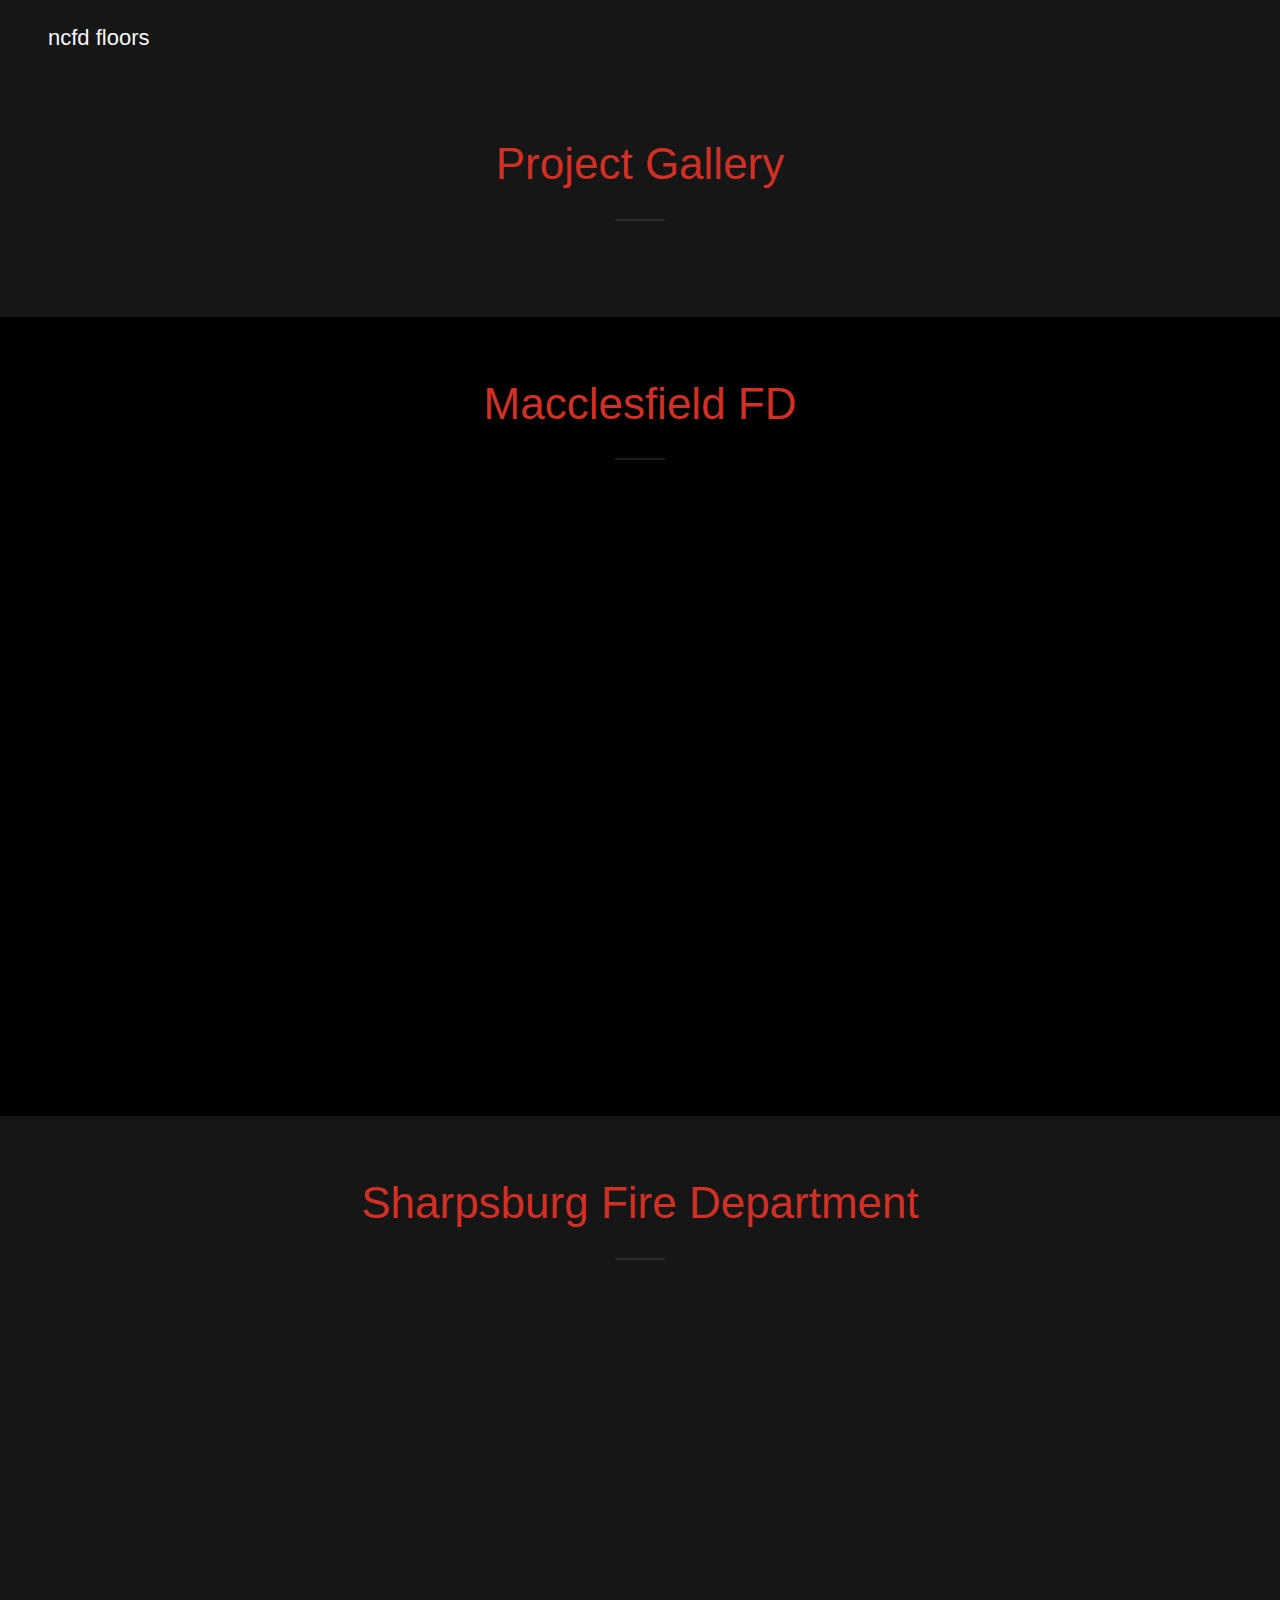
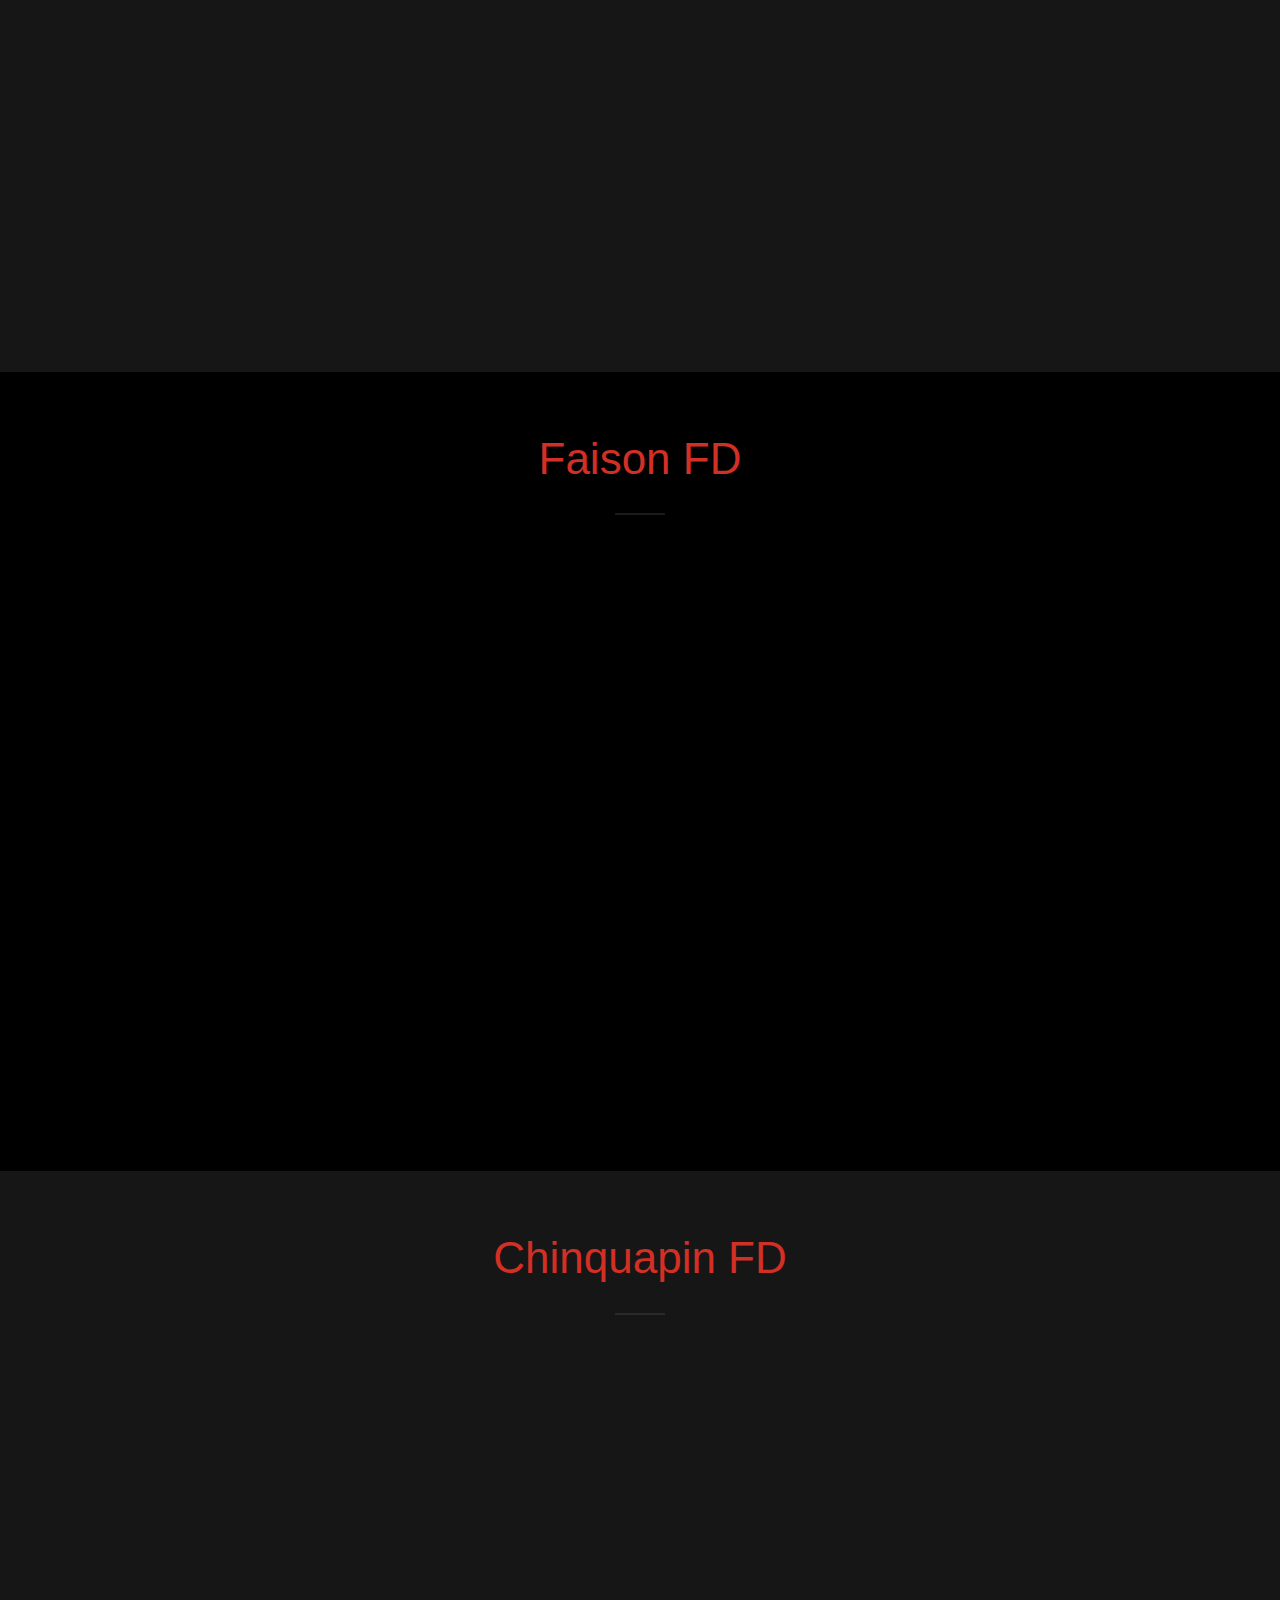
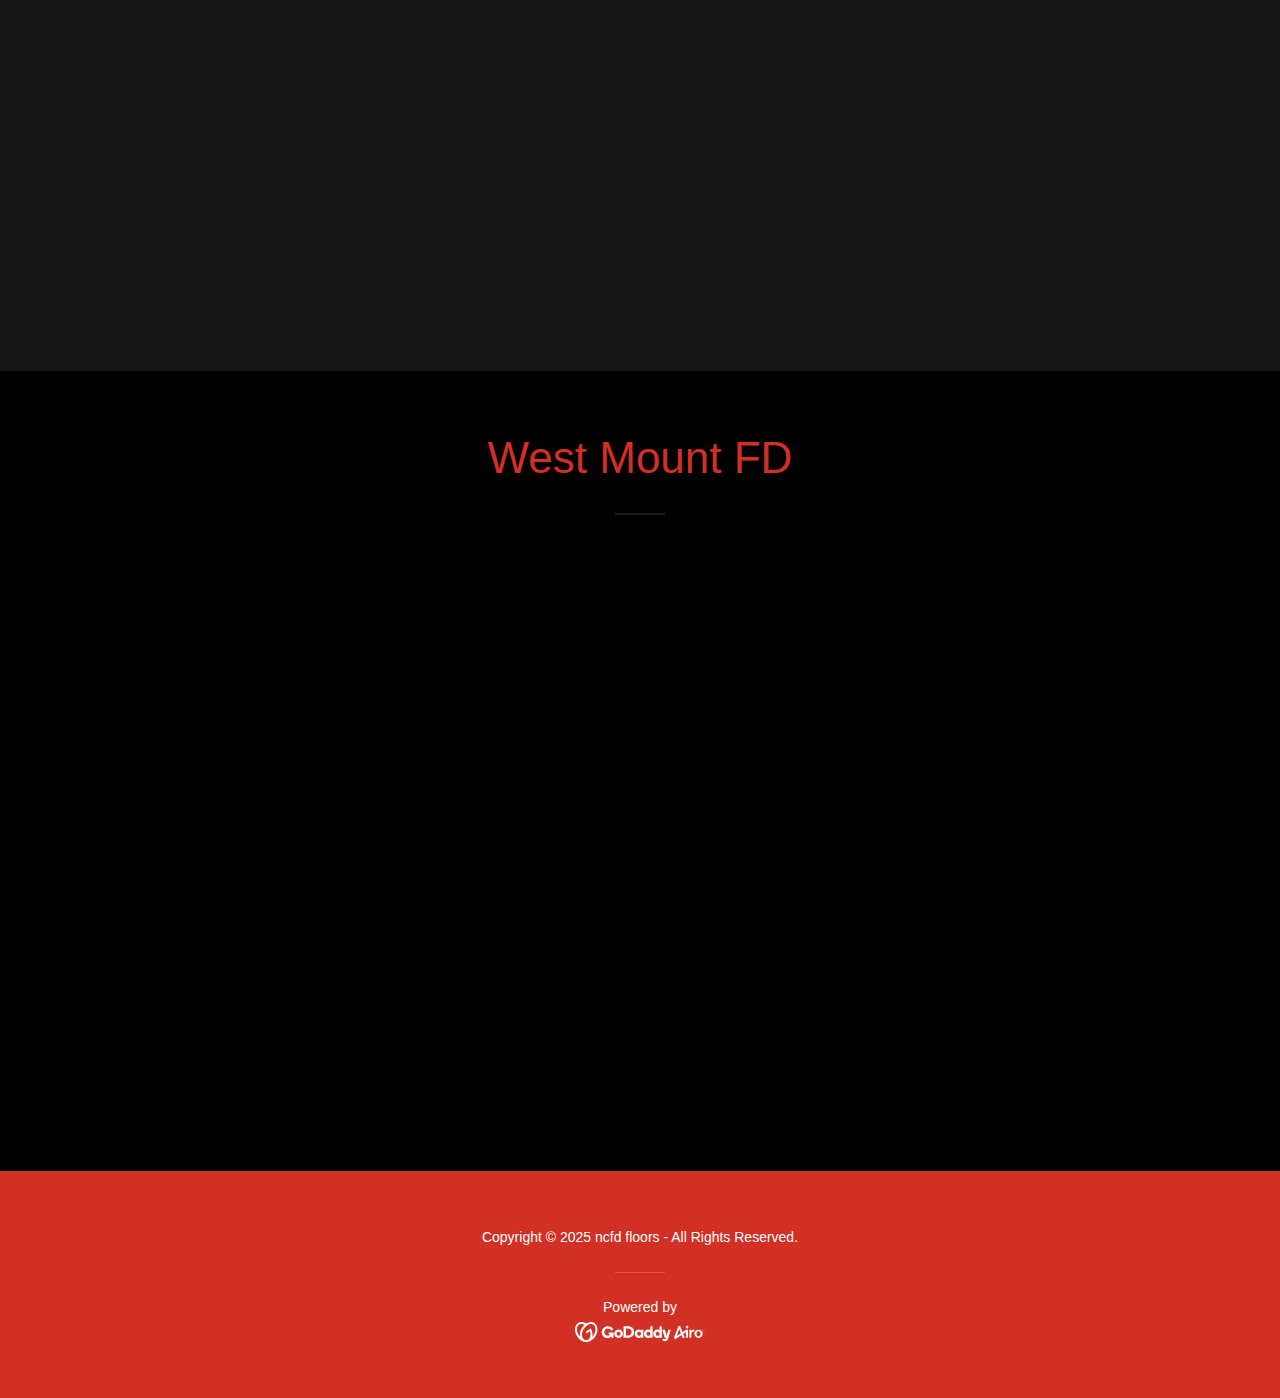
<file: ncfdfloors.com/OLD/ncfdfloorsOLD/photo-gallery.html>
<!DOCTYPE html><html lang="en-US"><head><meta charSet="utf-8"/><meta http-equiv="X-UA-Compatible" content="IE=edge"/><meta name="viewport" content="width=device-width, initial-scale=1"/><title>Photo Gallery</title><meta name="author" content="ncfd floors"/><meta name="generator" content="Starfield Technologies; Go Daddy Website Builder 8.0.0000"/><link rel="manifest" href="manifest.webmanifest"/><link rel="apple-touch-icon" sizes="57x57" href="https://img1.wsimg.com/isteam/ip/static/pwa-app/logo-default.png/:/rs=w:57,h:57,m"/><link rel="apple-touch-icon" sizes="60x60" href="https://img1.wsimg.com/isteam/ip/static/pwa-app/logo-default.png/:/rs=w:60,h:60,m"/><link rel="apple-touch-icon" sizes="72x72" href="https://img1.wsimg.com/isteam/ip/static/pwa-app/logo-default.png/:/rs=w:72,h:72,m"/><link rel="apple-touch-icon" sizes="114x114" href="https://img1.wsimg.com/isteam/ip/static/pwa-app/logo-default.png/:/rs=w:114,h:114,m"/><link rel="apple-touch-icon" sizes="120x120" href="https://img1.wsimg.com/isteam/ip/static/pwa-app/logo-default.png/:/rs=w:120,h:120,m"/><link rel="apple-touch-icon" sizes="144x144" href="https://img1.wsimg.com/isteam/ip/static/pwa-app/logo-default.png/:/rs=w:144,h:144,m"/><link rel="apple-touch-icon" sizes="152x152" href="https://img1.wsimg.com/isteam/ip/static/pwa-app/logo-default.png/:/rs=w:152,h:152,m"/><link rel="apple-touch-icon" sizes="180x180" href="https://img1.wsimg.com/isteam/ip/static/pwa-app/logo-default.png/:/rs=w:180,h:180,m"/><meta property="og:url" content="https://ncfdfloors.com/photo-gallery"/>
<meta property="og:site_name" content="ncfd floors"/>
<meta property="og:title" content="ncfd floors"/>
<meta property="og:description" content="Call today!"/>
<meta property="og:type" content="website"/>
<meta property="og:image" content="https://img1.wsimg.com/isteam/ip/87299764-ff37-4e78-911f-66dbd4fd4442/IMG_9191.jpg"/>
<meta property="og:locale" content="en_US"/>
<meta name="twitter:card" content="summary"/>
<meta name="twitter:title" content="ncfd floors"/>
<meta name="twitter:description" content="Turn your engine bay into a showroom!"/>
<meta name="twitter:image" content="https://img1.wsimg.com/isteam/ip/87299764-ff37-4e78-911f-66dbd4fd4442/IMG_9191.jpg"/>
<meta name="twitter:image:alt" content="ncfd floors"/>
<meta name="theme-color" content="005"/><style>.x{-ms-text-size-adjust:100%;-webkit-text-size-adjust:100%;-webkit-tap-highlight-color:rgba(0,0,0,0);margin:0;box-sizing:border-box}.x *,.x :after,.x :before{box-sizing:inherit}.x-el a[href^="mailto:"]:not(.x-el),.x-el a[href^="tel:"]:not(.x-el){color:inherit;font-size:inherit;text-decoration:inherit}.x-el-article,.x-el-aside,.x-el-details,.x-el-figcaption,.x-el-figure,.x-el-footer,.x-el-header,.x-el-hgroup,.x-el-main,.x-el-menu,.x-el-nav,.x-el-section,.x-el-summary{display:block}.x-el-audio,.x-el-canvas,.x-el-progress,.x-el-video{display:inline-block;vertical-align:baseline}.x-el-audio:not([controls]){display:none;height:0}.x-el-template{display:none}.x-el-a{background-color:transparent;color:inherit}.x-el-a:active,.x-el-a:hover{outline:0}.x-el-abbr[title]{border-bottom:1px dotted}.x-el-b,.x-el-strong{font-weight:700}.x-el-dfn{font-style:italic}.x-el-mark{background:#ff0;color:#000}.x-el-small{font-size:80%}.x-el-sub,.x-el-sup{font-size:75%;line-height:0;position:relative;vertical-align:baseline}.x-el-sup{top:-.5em}.x-el-sub{bottom:-.25em}.x-el-img{vertical-align:middle;border:0}.x-el-svg:not(:root){overflow:hidden}.x-el-figure{margin:0}.x-el-hr{box-sizing:content-box;height:0}.x-el-pre{overflow:auto}.x-el-code,.x-el-kbd,.x-el-pre,.x-el-samp{font-family:monospace,monospace;font-size:1em}.x-el-button,.x-el-input,.x-el-optgroup,.x-el-select,.x-el-textarea{color:inherit;font:inherit;margin:0}.x-el-button{overflow:visible}.x-el-button,.x-el-select{text-transform:none}.x-el-button,.x-el-input[type=button],.x-el-input[type=reset],.x-el-input[type=submit]{-webkit-appearance:button;cursor:pointer}.x-el-button[disabled],.x-el-input[disabled]{cursor:default}.x-el-button::-moz-focus-inner,.x-el-input::-moz-focus-inner{border:0;padding:0}.x-el-input{line-height:normal}.x-el-input[type=checkbox],.x-el-input[type=radio]{box-sizing:border-box;padding:0}.x-el-input[type=number]::-webkit-inner-spin-button,.x-el-input[type=number]::-webkit-outer-spin-button{height:auto}.x-el-input[type=search]{-webkit-appearance:textfield;box-sizing:content-box}.x-el-input[type=search]::-webkit-search-cancel-button,.x-el-input[type=search]::-webkit-search-decoration{-webkit-appearance:none}.x-el-textarea{border:0}.x-el-fieldset{border:1px solid silver;margin:0 2px;padding:.35em .625em .75em}.x-el-legend{border:0;padding:0}.x-el-textarea{overflow:auto}.x-el-optgroup{font-weight:700}.x-el-table{border-collapse:collapse;border-spacing:0}.x-el-td,.x-el-th{padding:0}.x{-webkit-font-smoothing:antialiased}.x-el-hr{border:0}.x-el-fieldset,.x-el-input,.x-el-select,.x-el-textarea{margin-top:0;margin-bottom:0}.x-el-fieldset,.x-el-input[type=email],.x-el-input[type=text],.x-el-textarea{width:100%}.x-el-input,.x-el-label{vertical-align:middle}.x-el-input{border-style:none;padding:.5em}.x-el-select:not([multiple]){vertical-align:middle}.x-el-textarea{line-height:1.75;padding:.5em}.x-el.d-none{display:none!important}.sideline-footer{margin-top:auto}.disable-scroll{touch-action:none;overflow:hidden;position:fixed;max-width:100vw}@keyframes loaderscale{0%{transform:scale(1);opacity:1}45%{transform:scale(.1);opacity:.7}80%{transform:scale(1);opacity:1}}.x-loader svg{display:inline-block}.x-loader svg:first-child{animation:loaderscale .75s cubic-bezier(.2,.68,.18,1.08) -.24s infinite}.x-loader svg:nth-child(2){animation:loaderscale .75s cubic-bezier(.2,.68,.18,1.08) -.12s infinite}.x-loader svg:nth-child(3){animation:loaderscale .75s cubic-bezier(.2,.68,.18,1.08) 0s infinite}.x-icon>svg{transition:transform .33s ease-in-out}.x-icon>svg.rotate-90{transform:rotate(-90deg)}.x-icon>svg.rotate90{transform:rotate(90deg)}.x-icon>svg.rotate-180{transform:rotate(-180deg)}.x-icon>svg.rotate180{transform:rotate(180deg)}.x-rt ol,.x-rt ul{text-align:left}.x-rt p{margin:0}.mte-inline-block{display:inline-block}@media only screen and (min-device-width:1025px){:root select,_::-webkit-full-page-media,_:future{font-family:sans-serif!important}}

</style>
<style>/*
This license can also be found at this permalink: https://www.fontsquirrel.com/license/league-spartan

Copyright (c) September 22 2014, Micah Rich micah@micahrich.com, with Reserved Font Name: "League Spartan".

This Font Software is licensed under the SIL Open Font License, Version 1.1.
This license is copied below, and is also available with a FAQ at: http://scripts.sil.org/OFL

—————————————————————————————-
SIL OPEN FONT LICENSE Version 1.1 - 26 February 2007
—————————————————————————————-
*/
@import url('https://img1.wsimg.com/blobby/go/font/LeagueSpartan/league-spartan.css');
@import url('');</style>
<style data-glamor="cxs-default-sheet">.x .c1-1{letter-spacing:normal}.x .c1-2{text-transform:none}.x .c1-3{background-color:rgb(255, 255, 255)}.x .c1-4{width:100%}.x .c1-5 > div{position:relative}.x .c1-6 > div{overflow:hidden}.x .c1-7 > div{margin-top:auto}.x .c1-8 > div{margin-right:auto}.x .c1-9 > div{margin-bottom:auto}.x .c1-a > div{margin-left:auto}.x .c1-b{font-family:Helvetica, arial, sans-serif}.x .c1-c{font-size:16px}.x .c1-h{background-color:rgb(22, 22, 22)}.x .c1-i{padding-top:56px}.x .c1-j{padding-bottom:56px}.x .c1-k{overflow:visible}.x .c1-l{padding:0px !important}.x .c1-o{z-index:3}.x .c1-p .sticky-animate{background-color:rgba(22, 22, 22, 0.9)}.x .c1-q .sticky-animate hr{opacity:0 !important}.x .c1-r{transition:background .3s}.x .c1-s{position:relative}.x .c1-t{background-color:rgba(22, 22, 22, 0.25)}.x .c1-u{z-index:auto}.x .c1-z{align-items:center}.x .c1-10{flex-wrap:nowrap}.x .c1-11{display:flex}.x .c1-12{margin-top:0px}.x .c1-13{margin-right:0px}.x .c1-14{margin-bottom:0px}.x .c1-15{margin-left:0px}.x .c1-16{padding-top:24px}.x .c1-17{padding-right:24px}.x .c1-18{padding-bottom:24px}.x .c1-19{padding-left:24px}.x .c1-1a{[object -object]:0px}.x .c1-1c{width:70%}.x .c1-1d{text-align:left}.x .c1-1e{justify-content:flex-start}.x .c1-1f{overflow-wrap:break-word}.x .c1-1g{padding-left:8px}.x .c1-1h{padding-right:8px}.x .c1-1i{display:inline-block}.x .c1-1j{font-family:'League Spartan', arial, helvetica, sans-serif}.x .c1-1n{letter-spacing:inherit}.x .c1-1o{text-transform:inherit}.x .c1-1p{text-decoration:none}.x .c1-1q{word-wrap:break-word}.x .c1-1r{display:inline}.x .c1-1s{cursor:pointer}.x .c1-1t{border-top:0px}.x .c1-1u{border-right:0px}.x .c1-1v{border-bottom:0px}.x .c1-1w{border-left:0px}.x .c1-1x{max-width:100%}.x .c1-1y{color:rgb(235, 62, 52)}.x .c1-1z{font-weight:inherit}.x .c1-20:hover{color:rgb(248, 171, 169)}.x .c1-21:active{color:rgb(251, 209, 208)}.x .c1-22{line-height:1.2}.x .c1-23{color:rgb(247, 247, 247)}.x .c1-24{font-size:22px}.x .c1-25{font-weight:400}.x .c1-2a{word-wrap:normal !important}.x .c1-2b{overflow-wrap:normal !important}.x .c1-2c{display:none}.x .c1-2d{visibility:hidden}.x .c1-2e{position:absolute}.x .c1-2f{width:auto}.x .c1-2g{left:0px}.x .c1-2h{font-size:32px}.x .c1-2m{font-size:28px}.x .c1-2r{width:30%}.x .c1-2s{padding-right:0px}.x .c1-2t{padding-left:0px}.x .c1-2u{justify-content:flex-end}.x .c1-2v:hover{color:rgb(235, 62, 52)}.x .c1-2w{color:inherit}.x .c1-2x{vertical-align:top}.x .c1-2y{padding-top:6px}.x .c1-2z{padding-right:6px}.x .c1-30{padding-bottom:6px}.x .c1-31{padding-left:6px}.x .c1-32{margin-left:auto}.x .c1-33{margin-right:auto}.x .c1-37{padding-left:48px}.x .c1-38{padding-right:48px}.x .c1-39{justify-content:space-between}.x .c1-3a{gap:32px}.x .c1-3b{flex-basis:50%}.x .c1-3c{max-width:50%}.x .c1-3h{padding-top:5px}.x .c1-3i{line-height:24px}.x .c1-3j{-webkit-margin-before:0}.x .c1-3k{-webkit-margin-after:0}.x .c1-3l{-webkit-padding-start:0}.x .c1-3m{padding-top:0}.x .c1-3n{padding-bottom:0}.x .c1-3o{color:rgb(164, 164, 164)}.x .c1-3p{margin-bottom:none}.x .c1-3q{list-style:none}.x .c1-3r{padding-left:32px}.x .c1-3s{white-space:nowrap}.x .c1-3t:first-child{margin-left:0}.x .c1-3u:first-child{padding-left:0}.x .c1-3v{letter-spacing:0.071em}.x .c1-3w{text-transform:uppercase}.x .c1-3x{display:block}.x .c1-3y{margin-left:-6px}.x .c1-3z{margin-right:-6px}.x .c1-40{margin-top:-6px}.x .c1-41{margin-bottom:-6px}.x .c1-42{font-size:14px}.x .c1-43:hover{color:rgb(247, 247, 247)}.x .c1-44:hover{opacity:50%}.x .c1-45:active{color:rgb(247, 247, 247)}.x .c1-4a{font-weight:700}.x .c1-4b{transition:transform .33s ease-in-out}.x .c1-4c{transform:rotate(0deg)}.x .c1-4d{vertical-align:middle}.x .c1-4e{padding-top:16px}.x .c1-4f{padding-bottom:16px}.x .c1-4g{padding-left:16px}.x .c1-4h{padding-right:16px}.x .c1-4i{border-radius:4px}.x .c1-4j{box-shadow:0 3px 6px 3px rgba(0,0,0,0.24)}.x .c1-4k{right:0px}.x .c1-4l{top:32px}.x .c1-4m{max-height:45vh}.x .c1-4n{overflow-y:auto}.x .c1-4o{z-index:1003}.x .c1-4x:last-child{margin-bottom:0}.x .c1-4y{margin-top:8px}.x .c1-4z{margin-bottom:8px}.x .c1-50{line-height:1.5}.x .c1-51{position:fixed}.x .c1-52{top:0px}.x .c1-53{height:100%}.x .c1-54{z-index:10002}.x .c1-55{-webkit-overflow-scrolling:touch}.x .c1-56{transform:translateX(-249vw)}.x .c1-57{overscroll-behavior:contain}.x .c1-58{box-shadow:0 2px 6px 0px rgba(0,0,0,0.2)}.x .c1-59{transition:transform .3s ease-in-out}.x .c1-5a{overflow:hidden}.x .c1-5b{flex-direction:column}.x .c1-5c{line-height:1.3em}.x .c1-5d{font-style:normal}.x .c1-5e{top:15px}.x .c1-5f{right:15px}.x .c1-5g{overflow-x:hidden}.x .c1-5h{overscroll-behavior:none}.x .c1-5i{margin-bottom:32px}.x .c1-5j::-webkit-scrollbar{display:none}.x .c1-5o{margin-bottom:24px}.x .c1-5p li{border-style:none}.x .c1-5q{border-color:rgba(76, 76, 76, 0.5)}.x .c1-5r{border-bottom-width:1px}.x .c1-5s{border-bottom-style:solid}.x .c1-5t:last-child{border-bottom:0}.x .c1-5u{padding-right:4px}.x .c1-5v{min-width:200px}.x .c1-5w:active{color:rgb(235, 62, 52)}.x .c1-5y{margin-top:24px}.x .c1-5z{margin-left:16px}.x .c1-60{flex-grow:1}.x .c1-61{min-height:none}.x .c1-62{line-height:1.4}.x .c1-63{margin-bottom:40px}.x .c1-64{text-align:center}.x .c1-65{color:rgb(210, 47, 37)}.x .c1-68{font-size:unset}.x .c1-69{font-family:unset}.x .c1-6a{letter-spacing:unset}.x .c1-6b{text-transform:unset}.x .c1-6c{line-height:0px}.x .c1-6d{border-color:rgb(42, 42, 42)}.x .c1-6e{border-bottom-width:2px}.x .c1-6f{border-style:solid}.x .c1-6g{width:50px}.x .c1-6h{margin-left:-4px}.x .c1-6i{margin-right:-4px}.x .c1-6j{flex-direction:row}.x .c1-6k{justify-content:center}.x .c1-6l{background-color:rgb(0, 0, 0)}.x .c1-6m{background-color:transparent}.x .c1-6n{padding-bottom:0px !important}.x .c1-6p{border-color:rgb(27, 27, 27)}.x .c1-6q{margin-top:16px}.x .c1-6r{color:white}.x .c1-6s{z-index:1}.x .c1-6t{height:70px}.x .c1-6u{width:50px}.x .c1-6v{background:rgba(0, 0, 0, 0.5)}.x .c1-6w{outline:none}.x .c1-6x{right:0px}.x .c1-6y{opacity:0}.x .c1-6z{transition:opacity 0.5s}.x .c1-70:hover{opacity:1}.x .c1-71{padding-top:8px}.x .c1-72{padding-bottom:8px}.x .c1-73{border-radius:0px}.x .c1-74{color:rgb(255, 255, 255)}.x .c1-75{transform:translateY(-50%)}.x .c1-76{margin-top:300px}.x .c1-77:hover{background-color:rgba(22, 22, 22, 0.5)}.x .c1-78:active{background-color:rgba(22, 22, 22, 0.5)}.x .c1-7d{box-sizing:border-box}.x .c1-7e{flex-wrap:wrap}.x .c1-7f{margin-right:-12px}.x .c1-7g{margin-bottom:-24px}.x .c1-7h{margin-left:-12px}.x .c1-7m{flex-shrink:1}.x .c1-7n{flex-basis:100%}.x .c1-7o{padding-right:12px}.x .c1-7p{padding-left:12px}.x .c1-7u{background-color:rgb(210, 47, 37)}.x .c1-7v{text-wrap:pretty}.x .c1-7w{font-size:inherit !important}.x .c1-7x{line-height:inherit}.x .c1-7y{font-style:italic}.x .c1-7z{text-decoration:line-through}.x .c1-80{text-decoration:underline}.x .c1-81{border-color:rgb(245, 74, 67)}.x .c1-82{border-bottom-width:1px}.x .c1-83{margin-bottom:4px}.x .c1-84:hover{color:rgb(198, 198, 198)}.x .c1-85:active{color:rgb(255, 255, 255)}</style>
<style data-glamor="cxs-xs-sheet">@media (max-width: 767px){.x .c1-m{padding-top:40px}}@media (max-width: 767px){.x .c1-n{padding-bottom:40px}}@media (max-width: 767px){.x .c1-1k{justify-content:flex-start}}@media (max-width: 767px){.x .c1-1l{max-width:100%}}@media (max-width: 767px){.x .c1-3d{width:100%}}@media (max-width: 767px){.x .c1-3e{display:flex}}@media (max-width: 767px){.x .c1-3f{justify-content:center}}@media (max-width: 767px){.x .c1-6o{padding-bottom:0px !important}}</style>
<style data-glamor="cxs-sm-sheet">@media (min-width: 768px){.x .c1-d{font-size:16px}}@media (min-width: 768px) and (max-width: 1023px){.x .c1-1m{width:auto}}@media (min-width: 768px){.x .c1-26{font-size:22px}}@media (min-width: 768px){.x .c1-2i{font-size:38px}}@media (min-width: 768px){.x .c1-2n{font-size:30px}}@media (min-width: 768px) and (max-width: 1023px){.x .c1-3g{width:100%}}@media (min-width: 768px){.x .c1-46{font-size:14px}}@media (min-width: 768px) and (max-width: 1023px){.x .c1-4q{right:0px}}@media (min-width: 768px){.x .c1-5k{width:100%}}@media (min-width: 768px){.x .c1-7i{margin-top:0}}@media (min-width: 768px){.x .c1-7j{margin-right:-24px}}@media (min-width: 768px){.x .c1-7k{margin-bottom:-48px}}@media (min-width: 768px){.x .c1-7l{margin-left:-24px}}@media (min-width: 768px){.x .c1-7q{padding-top:0}}@media (min-width: 768px){.x .c1-7r{padding-right:24px}}@media (min-width: 768px){.x .c1-7s{padding-bottom:48px}}@media (min-width: 768px){.x .c1-7t{padding-left:24px}}</style>
<style data-glamor="cxs-md-sheet">@media (min-width: 1024px){.x .c1-e{font-size:16px}}@media (min-width: 1024px){.x .c1-v{padding-top:0px}}@media (min-width: 1024px){.x .c1-w{padding-bottom:0px}}@media (min-width: 1024px){.x .c1-x{padding-left:0px}}@media (min-width: 1024px){.x .c1-y{padding-right:0px}}@media (min-width: 1024px){.x .c1-1b{display:none}}@media (min-width: 1024px){.x .c1-27{font-size:22px}}@media (min-width: 1024px){.x .c1-2j{font-size:38px}}@media (min-width: 1024px){.x .c1-2o{font-size:30px}}@media (min-width: 1024px){.x .c1-34{display:flex}}@media (min-width: 1024px){.x .c1-35{width:100%}}@media (min-width: 1024px){.x .c1-36{flex-direction:column}}@media (min-width: 1024px){.x .c1-47{font-size:14px}}@media (min-width: 1024px) and (max-width: 1279px){.x .c1-4p{right:0px}}@media (min-width: 1024px){.x .c1-4r{border-radius:0}}@media (min-width: 1024px){.x .c1-4s{margin-top:0px}}@media (min-width: 1024px){.x .c1-4t{padding-top:24px}}@media (min-width: 1024px){.x .c1-4u{padding-bottom:24px}}@media (min-width: 1024px){.x .c1-4v{padding-left:24px}}@media (min-width: 1024px){.x .c1-4w{padding-right:24px}}@media (min-width: 1024px){.x .c1-5l{width:984px}}@media (min-width: 1024px){.x .c1-5x{min-width:300px}}@media (min-width: 1024px){.x .c1-66{text-align:center}}@media (min-width: 1024px){.x .c1-67{margin-left:auto}}@media (min-width: 1024px){.x .c1-79{padding-top:8px}}@media (min-width: 1024px){.x .c1-7a{padding-bottom:8px}}@media (min-width: 1024px){.x .c1-7b{padding-left:4px}}@media (min-width: 1024px){.x .c1-7c{padding-right:4px}}</style>
<style data-glamor="cxs-lg-sheet">@media (min-width: 1280px){.x .c1-f{font-size:16px}}@media (min-width: 1280px){.x .c1-28{font-size:22px}}@media (min-width: 1280px){.x .c1-2k{font-size:44px}}@media (min-width: 1280px){.x .c1-2p{font-size:32px}}@media (min-width: 1280px){.x .c1-48{font-size:14px}}@media (min-width: 1280px){.x .c1-5m{width:1160px}}</style>
<style data-glamor="cxs-xl-sheet">@media (min-width: 1536px){.x .c1-g{font-size:18px}}@media (min-width: 1536px){.x .c1-29{font-size:24px}}@media (min-width: 1536px){.x .c1-2l{font-size:48px}}@media (min-width: 1536px){.x .c1-2q{font-size:36px}}@media (min-width: 1536px){.x .c1-49{font-size:16px}}@media (min-width: 1536px){.x .c1-5n{width:1280px}}</style>
<style>@keyframes opacity-bounce { 
      0% {opacity: 0;transform: translateY(100%); } 
      60% { transform: translateY(-20%); } 
      100% { opacity: 1; transform: translateY(0); }
    }</style>
<style>.gd-ad-flex-parent {
          animation-name: opacity-bounce; 
          animation-duration: 800ms; 
          animation-delay: 400ms; 
          animation-fill-mode: forwards; 
          animation-timing-function: ease; 
          opacity: 0;</style>
<style id="carousel-stylesheet">.carousel {
  text-align: center;
  position: relative;
  opacity: 0;
  margin: 0 auto;
  transition: opacity 0.5s;
}
.carousel .carousel-container-inner {
  margin: 0 auto;
  position: relative;
}
.carousel .carousel-viewport {
  overflow: hidden;
  white-space: nowrap;
  text-align: left;
}
.carousel .carousel-arrow-default {
  border: 3px solid !important;
  border-radius: 50%;
  color: rgba(255, 255, 255, 0.9);
  height: 32px;
  width: 32px;
  font-weight: 900;
  background: rgba(0, 0, 0, 0.15);
}
.carousel .carousel-arrow {
  position: absolute;
  z-index: 1;
  bottom: 23px;
  padding: 0;
  cursor: pointer;
  border: none;
}
.carousel .carousel-arrow:focus {
  outline: none;
}
.carousel .carousel-arrow:before {
  font-size: 19px;
  display: block;
  margin-top: -2px;
}
.carousel .carousel-arrow:disabled {
  cursor: not-allowed;
  opacity: 0.5;
}
.carousel .carousel-left-arrow {
  left: 23px;
}
.carousel .carousel-right-arrow {
  right: 23px;
}
.carousel .carousel-left-arrow.carousel-arrow-default:before {
  content: '<';
  padding-right: 2px;
}
.carousel .carousel-right-arrow.carousel-arrow-default:before {
  content: '>';
  padding-left: 2px;
}
.carousel .carousel-top-arrow {
  top: 75px;
}
.carousel .carousel-bottom-arrow {
  bottom: 75px;
}
.carousel .carousel-top-arrow.carousel-arrow-default:before {
  content: '\1431';
  padding-bottom: 2px;
}
.carousel .carousel-bottom-arrow.carousel-arrow-default:before {
  content: '\142F';
  padding-top: 2px;
}
.carousel .carousel-track {
  list-style: none;
  padding: 0;
  margin: 0;
  touch-action: pan-y pinch-zoom;
}
.carousel .carousel-track .carousel-slide {
  display: inline-block;
  opacity: 0.7;
  transition: opacity 0.5s ease-in-out;
}
.carousel .carousel-track .carousel-slide > * {
  display: block;
  white-space: normal;
}
.carousel .carousel-track .carousel-slide.carousel-slide-loading {
  background: rgba(204, 204, 204, 0.7);
}
.carousel .carousel-track .carousel-slide.carousel-slide-fade {
  position: absolute;
  left: 50%;
  transform: translateX(-50%);
  opacity: 0;
}
.carousel .carousel-track .carousel-slide.carousel-slide-selected {
  opacity: 1;
  z-index: 1;
}
.carousel.loaded {
  opacity: 1;
}
.carousel .carousel-dots {
  list-style: none;
  padding: 0;
  margin: 0;
  position: absolute;
  left: 0;
  right: 0;
  bottom: -30px;
  text-align: center;
}
.carousel .carousel-dots li {
  display: inline-block;
}
.carousel .carousel-dots button {
  border: 0;
  background: transparent;
  font-size: 1.1em;
  cursor: pointer;
  color: #CCC;
  padding-left: 6px;
  padding-right: 6px;
}
.carousel .carousel-dots button.selected {
  color: black;
}
.carousel .carousel-dots button:focus {
  outline: none;
}
[dir="rtl"] .carousel .carousel-viewport {
  text-align: right;
}
[dir="rtl"] .carousel .carousel-left-arrow {
  left: unset;
  right: 23px;
}
[dir="rtl"] .carousel .carousel-right-arrow {
  right: unset;
  left: 23px;
}
[dir="rtl"] .carousel .carousel-left-arrow.carousel-arrow-default:before {
  padding-left: 2px;
  padding-right: unset;
}
[dir="rtl"] .carousel .carousel-right-arrow.carousel-arrow-default:before {
  padding-right: 2px;
  padding-left: unset;
}</style>
<style>.page-inner { background-color: rgb(210, 47, 37); min-height: 100vh; }</style>
<script>"use strict";

if ('serviceWorker' in navigator) {
  window.addEventListener('load', function () {
    navigator.serviceWorker.register('/sw.js');
  });
}</script></head>
<body class="x x-colors-005 x-fonts-league-spartan"><div id="layout-87299764-ff-37-4-e-78-911-f-66-dbd-4-fd-4442" class="layout layout-layout layout-layout-layout-13 locale-en-US lang-en"><div data-ux="Page" id="page-253071" class="x-el x-el-div x-el c1-1 c1-2 c1-3 c1-4 c1-5 c1-6 c1-7 c1-8 c1-9 c1-a c1-b c1-c c1-d c1-e c1-f c1-g c1-1 c1-2 c1-b c1-c c1-d c1-e c1-f c1-g"><div data-ux="Block" class="x-el x-el-div page-inner c1-1 c1-2 c1-b c1-c c1-d c1-e c1-f c1-g"><div id="fa4ef201-3cab-42a6-a21a-27e51ab59c14" class="widget widget-header widget-header-header-9"><div data-ux="Header" role="main" data-aid="HEADER_WIDGET" id="n-253072" class="x-el x-el-div x-el x-el c1-1 c1-2 c1-b c1-c c1-d c1-e c1-f c1-g c1-1 c1-2 c1-h c1-b c1-c c1-d c1-e c1-f c1-g c1-1 c1-2 c1-b c1-c c1-d c1-e c1-f c1-g"><div> <div id="freemium-ad-253073"></div><section data-ux="Section" data-aid="HEADER_SECTION" class="x-el x-el-section c1-1 c1-2 c1-h c1-i c1-j c1-k c1-l c1-b c1-c c1-m c1-n c1-d c1-e c1-f c1-g"><div data-ux="Block" class="x-el x-el-div c1-1 c1-2 c1-o c1-4 c1-h c1-b c1-c c1-d c1-e c1-f c1-g"><div id="header_stickynav-anchor253075"></div><div data-ux="Block" data-stickynav-wrapper="true" class="x-el x-el-div c1-1 c1-2 c1-p c1-q c1-b c1-c c1-d c1-e c1-f c1-g"><div data-ux="Block" data-stickynav="true" id="header_stickynav253074" class="x-el x-el-div c1-1 c1-2 c1-r c1-h c1-b c1-c c1-d c1-e c1-f c1-g"><nav data-ux="Block" class="x-el x-el-nav c1-1 c1-2 c1-s c1-t c1-u c1-b c1-c c1-d c1-v c1-w c1-x c1-y c1-e c1-f c1-g"><div data-ux="Block" class="x-el x-el-div c1-1 c1-2 c1-z c1-10 c1-4 c1-11 c1-12 c1-13 c1-14 c1-15 c1-16 c1-17 c1-18 c1-19 c1-1a c1-b c1-c c1-d c1-1b c1-e c1-f c1-g"><div data-ux="Block" class="x-el x-el-div c1-1 c1-2 c1-11 c1-1c c1-1d c1-1e c1-1f c1-1g c1-1h c1-b c1-c c1-d c1-e c1-f c1-g"><div data-ux="Block" data-aid="HEADER_LOGO_RENDERED" class="x-el x-el-div c1-1i c1-1j c1-c c1-1k c1-1l c1-1m c1-d c1-e c1-f c1-g"><a rel="" role="link" aria-haspopup="menu" data-ux="Link" data-page="27c2a412-84d4-4147-bbc6-56b9a22e6a25" title="ncfd floors" href="index.html" data-typography="LinkAlpha" class="x-el x-el-a c1-1n c1-1o c1-1p c1-1q c1-1f c1-1r c1-1s c1-1t c1-1u c1-1v c1-1w c1-1x c1-4 c1-b c1-1y c1-c c1-1z c1-20 c1-21 c1-d c1-e c1-f c1-g" data-tccl="ux2.HEADER.header9.Logo.Default.Link.Default.253076.click,click"><div data-ux="Block" id="logo-container-253077" class="x-el x-el-div c1-1 c1-2 c1-1i c1-4 c1-s c1-b c1-c c1-d c1-e c1-f c1-g"><h3 role="heading" aria-level="3" data-ux="LogoHeading" id="logo-text-253078" data-aid="HEADER_LOGO_TEXT_RENDERED" headerTreatment="Fill" data-typography="LogoAlpha" class="x-el x-el-h3 c1-1 c1-2 c1-1q c1-1f c1-22 c1-15 c1-13 c1-12 c1-14 c1-1x c1-1i c1-1j c1-23 c1-24 c1-25 c1-26 c1-27 c1-28 c1-29">ncfd floors</h3><span role="heading" aria-level="NaN" data-ux="scaler" data-size="xxlarge" data-scaler-id="scaler-logo-container-253077" aria-hidden="true" data-typography="LogoAlpha" class="x-el x-el-span c1-1 c1-2 c1-2a c1-2b c1-22 c1-15 c1-13 c1-12 c1-14 c1-1x c1-2c c1-2d c1-2e c1-2f c1-k c1-2g c1-2h c1-1j c1-23 c1-25 c1-2i c1-2j c1-2k c1-2l">ncfd floors</span><span role="heading" aria-level="NaN" data-ux="scaler" data-size="xlarge" data-scaler-id="scaler-logo-container-253077" aria-hidden="true" data-typography="LogoAlpha" class="x-el x-el-span c1-1 c1-2 c1-2a c1-2b c1-22 c1-15 c1-13 c1-12 c1-14 c1-1x c1-2c c1-2d c1-2e c1-2f c1-k c1-2g c1-2m c1-1j c1-23 c1-25 c1-2n c1-2o c1-2p c1-2q">ncfd floors</span><span role="heading" aria-level="NaN" data-ux="scaler" data-size="large" data-scaler-id="scaler-logo-container-253077" aria-hidden="true" data-typography="LogoAlpha" class="x-el x-el-span c1-1 c1-2 c1-2a c1-2b c1-22 c1-15 c1-13 c1-12 c1-14 c1-1x c1-2c c1-2d c1-2e c1-2f c1-k c1-2g c1-24 c1-1j c1-23 c1-25 c1-26 c1-27 c1-28 c1-29">ncfd floors</span></div></a></div></div><div data-ux="Block" class="x-el x-el-div c1-1 c1-2 c1-2r c1-2s c1-2t c1-11 c1-2u c1-b c1-c c1-d c1-e c1-f c1-g"><div data-ux="Element" id="bs-1" class="x-el x-el-div c1-1 c1-2 c1-b c1-c c1-d c1-e c1-f c1-g"><a rel="" role="button" aria-haspopup="menu" data-ux="LinkDropdown" data-toggle-ignore="true" id="253079" aria-expanded="false" toggleId="n-253072-navId-mobile" icon="hamburger" data-edit-interactive="true" data-aid="HAMBURGER_MENU_LINK" aria-label="Hamburger Site Navigation Icon" href="#" data-typography="LinkAlpha" class="x-el x-el-a c1-1n c1-1o c1-1p c1-1q c1-1f c1-11 c1-1s c1-z c1-1e c1-1t c1-1u c1-1v c1-1w c1-23 c1-b c1-c c1-1z c1-2v c1-21 c1-d c1-1b c1-e c1-f c1-g" data-tccl="ux2.HEADER.header9.Section.Default.Link.Dropdown.253080.click,click"><svg viewBox="0 0 24 24" fill="currentColor" width="40px" height="40px" data-ux="IconHamburger" class="x-el x-el-svg c1-1 c1-2 c1-2w c1-1i c1-2x c1-2y c1-2z c1-30 c1-31 c1-b c1-c c1-d c1-e c1-f c1-g"><path fill-rule="evenodd" d="M19 8H5a1 1 0 1 1 0-2h14a1 1 0 0 1 0 2zm0 5.097H5a1 1 0 1 1 0-2h14a1 1 0 1 1 0 2zm0 5.25H5a1 1 0 1 1 0-2h14a1 1 0 1 1 0 2z"></path></svg></a></div></div></div><div data-ux="Container" id="navBarId-253082" class="x-el x-el-div c1-1 c1-2 c1-32 c1-33 c1-2t c1-2s c1-1x c1-2c c1-b c1-c c1-d c1-34 c1-35 c1-36 c1-e c1-f c1-g"><div data-ux="Container" class="x-el x-el-div c1-1 c1-2 c1-32 c1-33 c1-37 c1-38 c1-1x c1-11 c1-4 c1-16 c1-18 c1-39 c1-3a c1-b c1-c c1-d c1-e c1-f c1-g"><div data-ux="Block" class="x-el x-el-div c1-1 c1-2 c1-1e c1-3b c1-3c c1-11 c1-z c1-b c1-c c1-d c1-e c1-f c1-g"><div data-ux="Block" class="x-el x-el-div c1-1 c1-2 c1-11 c1-z c1-1e c1-4 c1-b c1-c c1-d c1-e c1-f c1-g"><div data-ux="Block" data-aid="HEADER_LOGO_RENDERED" class="x-el x-el-div c1-1i c1-1j c1-1d c1-c c1-3d c1-3e c1-3f c1-3g c1-d c1-e c1-f c1-g"><a rel="" role="link" aria-haspopup="menu" data-ux="Link" data-page="27c2a412-84d4-4147-bbc6-56b9a22e6a25" title="ncfd floors" href="index.html" data-typography="LinkAlpha" class="x-el x-el-a c1-1n c1-1o c1-1p c1-1q c1-1f c1-1r c1-1s c1-1t c1-1u c1-1v c1-1w c1-1x c1-4 c1-b c1-1y c1-c c1-1z c1-20 c1-21 c1-d c1-e c1-f c1-g" data-tccl="ux2.HEADER.header9.Logo.Default.Link.Default.253083.click,click"><div data-ux="Block" id="logo-container-253084" class="x-el x-el-div c1-1 c1-2 c1-1i c1-4 c1-s c1-b c1-c c1-d c1-e c1-f c1-g"><h3 role="heading" aria-level="3" data-ux="LogoHeading" id="logo-text-253085" data-aid="HEADER_LOGO_TEXT_RENDERED" headerTreatment="Fill" data-typography="LogoAlpha" class="x-el x-el-h3 c1-1 c1-2 c1-1q c1-1f c1-22 c1-15 c1-13 c1-12 c1-14 c1-1x c1-1i c1-1j c1-23 c1-24 c1-25 c1-26 c1-27 c1-28 c1-29">ncfd floors</h3><span role="heading" aria-level="NaN" data-ux="scaler" data-size="xxlarge" data-scaler-id="scaler-logo-container-253084" aria-hidden="true" data-typography="LogoAlpha" class="x-el x-el-span c1-1 c1-2 c1-2a c1-2b c1-22 c1-15 c1-13 c1-12 c1-14 c1-1x c1-2c c1-2d c1-2e c1-2f c1-k c1-2g c1-2h c1-1j c1-23 c1-25 c1-2i c1-2j c1-2k c1-2l">ncfd floors</span><span role="heading" aria-level="NaN" data-ux="scaler" data-size="xlarge" data-scaler-id="scaler-logo-container-253084" aria-hidden="true" data-typography="LogoAlpha" class="x-el x-el-span c1-1 c1-2 c1-2a c1-2b c1-22 c1-15 c1-13 c1-12 c1-14 c1-1x c1-2c c1-2d c1-2e c1-2f c1-k c1-2g c1-2m c1-1j c1-23 c1-25 c1-2n c1-2o c1-2p c1-2q">ncfd floors</span><span role="heading" aria-level="NaN" data-ux="scaler" data-size="large" data-scaler-id="scaler-logo-container-253084" aria-hidden="true" data-typography="LogoAlpha" class="x-el x-el-span c1-1 c1-2 c1-2a c1-2b c1-22 c1-15 c1-13 c1-12 c1-14 c1-1x c1-2c c1-2d c1-2e c1-2f c1-k c1-2g c1-24 c1-1j c1-23 c1-25 c1-26 c1-27 c1-28 c1-29">ncfd floors</span></div></a></div></div></div><div data-ux="Block" class="x-el x-el-div c1-1 c1-2 c1-2u c1-11 c1-3a c1-3b c1-3c c1-z c1-b c1-c c1-d c1-e c1-f c1-g"><div data-ux="Block" class="x-el x-el-div c1-1 c1-2 c1-11 c1-s c1-3h c1-b c1-c c1-d c1-e c1-f c1-g"><nav data-ux="Nav" data-aid="HEADER_NAV_RENDERED" role="navigation" class="x-el x-el-nav c1-1 c1-2 c1-1x c1-3i c1-b c1-c c1-d c1-e c1-f c1-g"><ul data-ux="List" id="nav-253086" class="x-el x-el-ul c1-1 c1-2 c1-12 c1-14 c1-15 c1-13 c1-3j c1-3k c1-3l c1-s c1-3m c1-2s c1-3n c1-2t c1-b c1-c c1-d c1-e c1-f c1-g"><li data-ux="ListItemInline" class="x-el x-el-li nav-item c1-1 c1-2 c1-3o c1-15 c1-3p c1-1i c1-3q c1-2x c1-3r c1-3s c1-s c1-2d c1-b c1-c c1-3t c1-3u c1-d c1-e c1-f c1-g"><a rel="" role="link" aria-haspopup="menu" data-ux="NavLink" target="" data-page="27c2a412-84d4-4147-bbc6-56b9a22e6a25" data-edit-interactive="true" href="index.html" data-typography="NavAlpha" class="x-el x-el-a c1-3v c1-3w c1-1p c1-1q c1-1f c1-3x c1-1s c1-3y c1-3z c1-40 c1-41 c1-31 c1-2z c1-2y c1-30 c1-b c1-23 c1-42 c1-25 c1-43 c1-44 c1-45 c1-46 c1-47 c1-48 c1-49" data-tccl="ux2.HEADER.header9.Nav.Default.Link.Default.253088.click,click">Home</a></li><li data-ux="ListItemInline" class="x-el x-el-li nav-item c1-1 c1-2 c1-3o c1-15 c1-3p c1-1i c1-3q c1-2x c1-3r c1-3s c1-s c1-2d c1-b c1-c c1-3t c1-3u c1-d c1-e c1-f c1-g"><a rel="" role="link" aria-haspopup="false" data-ux="NavLink" target="" data-page="c3239161-fafb-481d-b3d5-61f93b76f8d9" data-edit-interactive="true" href="about-us-1.html" data-typography="NavAlpha" class="x-el x-el-a c1-3v c1-3w c1-1p c1-1q c1-1f c1-3x c1-1s c1-3y c1-3z c1-40 c1-41 c1-31 c1-2z c1-2y c1-30 c1-b c1-23 c1-42 c1-25 c1-43 c1-44 c1-45 c1-46 c1-47 c1-48 c1-49" data-tccl="ux2.HEADER.header9.Nav.Default.Link.Default.253089.click,click">About Us</a></li><li data-ux="ListItemInline" class="x-el x-el-li nav-item c1-1 c1-2 c1-3o c1-15 c1-3p c1-1i c1-3q c1-2x c1-3r c1-3s c1-s c1-2d c1-b c1-c c1-3t c1-3u c1-d c1-e c1-f c1-g"><a rel="" role="link" aria-haspopup="false" data-ux="NavLink" target="" data-page="5ba5aef6-568c-4f19-a8f3-28ade3b17da7" data-edit-interactive="true" href="contact-us.html" data-typography="NavAlpha" class="x-el x-el-a c1-3v c1-3w c1-1p c1-1q c1-1f c1-3x c1-1s c1-3y c1-3z c1-40 c1-41 c1-31 c1-2z c1-2y c1-30 c1-b c1-23 c1-42 c1-25 c1-43 c1-44 c1-45 c1-46 c1-47 c1-48 c1-49" data-tccl="ux2.HEADER.header9.Nav.Default.Link.Default.253090.click,click">Contact Us</a></li><li data-ux="ListItemInline" class="x-el x-el-li nav-item c1-1 c1-2 c1-3o c1-15 c1-3p c1-1i c1-3q c1-2x c1-3r c1-3s c1-s c1-2d c1-b c1-c c1-3t c1-3u c1-d c1-e c1-f c1-g"><a rel="" role="link" aria-haspopup="false" data-ux="NavLinkActive" target="" data-page="c47c543b-1382-4d29-b449-07ce28d0c5a0" data-edit-interactive="true" href="photo-gallery.html" data-typography="NavAlpha" class="x-el x-el-a c1-3v c1-3w c1-1p c1-1q c1-1f c1-3x c1-1s c1-b c1-23 c1-42 c1-4a c1-43 c1-44 c1-45 c1-46 c1-47 c1-48 c1-49" data-tccl="ux2.HEADER.header9.Nav.Default.Link.Active.253091.click,click">Photo Gallery</a></li><li data-ux="ListItemInline" class="x-el x-el-li nav-item c1-1 c1-2 c1-3o c1-15 c1-3p c1-1i c1-3q c1-2x c1-3r c1-3s c1-s c1-2d c1-b c1-c c1-3t c1-3u c1-d c1-e c1-f c1-g"><div data-ux="Element" id="bs-2" class="x-el x-el-div c1-1 c1-2 c1-b c1-c c1-d c1-e c1-f c1-g"><a rel="" role="button" aria-haspopup="menu" data-ux="NavLinkDropdown" data-toggle-ignore="true" id="253092" aria-expanded="false" data-aid="NAV_MORE" data-edit-interactive="true" href="#" data-typography="NavAlpha" class="x-el x-el-a c1-3v c1-3w c1-1p c1-1q c1-1f c1-11 c1-1s c1-z c1-b c1-23 c1-42 c1-25 c1-43 c1-44 c1-45 c1-46 c1-47 c1-48 c1-49" data-tccl="ux2.HEADER.header9.Nav.Default.Link.Dropdown.253093.click,click"><div style="pointer-events:none;display:flex;align-items:center" data-aid="NAV_MORE"><span style="margin-right:4px">More</span><svg viewBox="0 0 24 24" fill="currentColor" width="16" height="16" data-ux="Icon" class="x-el x-el-svg c1-1 c1-2 c1-2w c1-1i c1-4b c1-4c c1-4d c1-s c1-1s c1-b c1-42 c1-46 c1-47 c1-48 c1-49"><path fill-rule="evenodd" d="M19.774 7.86c.294-.335.04-.839-.423-.84L4.538 7c-.447-.001-.698.48-.425.81l7.204 8.693a.56.56 0 0 0 .836.011l7.621-8.654z"></path></svg></div></a></div><ul data-ux="Dropdown" role="menu" id="more-253087" class="x-el x-el-ul c1-1 c1-2 c1-h c1-4e c1-4f c1-4g c1-4h c1-4i c1-4j c1-2e c1-4k c1-4l c1-3s c1-4m c1-4n c1-2c c1-4o c1-b c1-c c1-4p c1-4q c1-d c1-4r c1-4s c1-4t c1-4u c1-4v c1-4w c1-e c1-f c1-g"><li data-ux="ListItem" role="menuitem" class="x-el x-el-li c1-1 c1-2 c1-3o c1-14 c1-3x c1-1d c1-b c1-c c1-4x c1-d c1-e c1-f c1-g"><a rel="" role="link" aria-haspopup="menu" data-ux="NavMoreMenuLink" target="" data-page="27c2a412-84d4-4147-bbc6-56b9a22e6a25" data-edit-interactive="true" aria-labelledby="more-253087" href="index.html" data-typography="NavAlpha" class="x-el x-el-a c1-3v c1-3w c1-1p c1-1q c1-1f c1-1i c1-1s c1-4y c1-4z c1-50 c1-b c1-23 c1-42 c1-25 c1-43 c1-44 c1-45 c1-46 c1-47 c1-48 c1-49" data-tccl="ux2.HEADER.header9.Nav.MoreMenu.Link.Default.253094.click,click">Home</a></li><li data-ux="ListItem" role="menuitem" class="x-el x-el-li c1-1 c1-2 c1-3o c1-14 c1-3x c1-1d c1-b c1-c c1-4x c1-d c1-e c1-f c1-g"><a rel="" role="link" aria-haspopup="false" data-ux="NavMoreMenuLink" target="" data-page="c3239161-fafb-481d-b3d5-61f93b76f8d9" data-edit-interactive="true" aria-labelledby="more-253087" href="about-us-1.html" data-typography="NavAlpha" class="x-el x-el-a c1-3v c1-3w c1-1p c1-1q c1-1f c1-1i c1-1s c1-4y c1-4z c1-50 c1-b c1-23 c1-42 c1-25 c1-43 c1-44 c1-45 c1-46 c1-47 c1-48 c1-49" data-tccl="ux2.HEADER.header9.Nav.MoreMenu.Link.Default.253095.click,click">About Us</a></li><li data-ux="ListItem" role="menuitem" class="x-el x-el-li c1-1 c1-2 c1-3o c1-14 c1-3x c1-1d c1-b c1-c c1-4x c1-d c1-e c1-f c1-g"><a rel="" role="link" aria-haspopup="false" data-ux="NavMoreMenuLink" target="" data-page="5ba5aef6-568c-4f19-a8f3-28ade3b17da7" data-edit-interactive="true" aria-labelledby="more-253087" href="contact-us.html" data-typography="NavAlpha" class="x-el x-el-a c1-3v c1-3w c1-1p c1-1q c1-1f c1-1i c1-1s c1-4y c1-4z c1-50 c1-b c1-23 c1-42 c1-25 c1-43 c1-44 c1-45 c1-46 c1-47 c1-48 c1-49" data-tccl="ux2.HEADER.header9.Nav.MoreMenu.Link.Default.253096.click,click">Contact Us</a></li><li data-ux="ListItem" role="menuitem" class="x-el x-el-li c1-1 c1-2 c1-3o c1-14 c1-3x c1-1d c1-b c1-c c1-4x c1-d c1-e c1-f c1-g"><a rel="" role="link" aria-haspopup="false" data-ux="NavMoreMenuLinkActive" target="" data-page="c47c543b-1382-4d29-b449-07ce28d0c5a0" data-edit-interactive="true" aria-labelledby="more-253087" href="photo-gallery.html" data-typography="NavAlpha" class="x-el x-el-a c1-3v c1-3w c1-1p c1-1q c1-1f c1-1i c1-1s c1-4y c1-4z c1-50 c1-b c1-23 c1-42 c1-4a c1-43 c1-44 c1-45 c1-46 c1-47 c1-48 c1-49" data-tccl="ux2.HEADER.header9.Nav.MoreMenu.Link.Active.253097.click,click">Photo Gallery</a></li></ul></li></ul></nav></div></div></div></div></nav></div></div><div role="navigation" data-ux="NavigationDrawer" id="n-253072-navId-mobile" class="x-el x-el-div c1-1 c1-2 c1-h c1-51 c1-52 c1-4 c1-53 c1-4n c1-54 c1-i c1-55 c1-56 c1-57 c1-58 c1-59 c1-2d c1-5a c1-11 c1-5b c1-b c1-c c1-d c1-e c1-f c1-g"><div data-ux="Block" class="x-el x-el-div c1-1 c1-2 c1-19 c1-17 c1-b c1-c c1-d c1-e c1-f c1-g"><svg viewBox="0 0 24 24" fill="currentColor" width="40px" height="40px" data-ux="CloseIcon" data-edit-interactive="true" data-close="true" class="x-el x-el-svg c1-1 c1-2 c1-23 c1-1i c1-4d c1-2y c1-2z c1-30 c1-31 c1-1s c1-5c c1-5d c1-2e c1-5e c1-5f c1-2m c1-b c1-2v c1-2n c1-2o c1-2p c1-2q"><path fill-rule="evenodd" d="M19.245 4.313a1.065 1.065 0 0 0-1.508 0L11.78 10.27 5.82 4.313A1.065 1.065 0 1 0 4.312 5.82l5.958 5.958-5.958 5.959a1.067 1.067 0 0 0 1.508 1.508l5.959-5.958 5.958 5.958a1.065 1.065 0 1 0 1.508-1.508l-5.958-5.959 5.958-5.958a1.065 1.065 0 0 0 0-1.508"></path></svg></div><div data-ux="Container" id="n-253072-navContainerId-mobile" class="x-el x-el-div c1-1 c1-2 c1-32 c1-33 c1-19 c1-17 c1-1x c1-4n c1-5g c1-4 c1-5h c1-11 c1-5b c1-53 c1-5i c1-b c1-c c1-5j c1-5k c1-d c1-5l c1-e c1-5m c1-f c1-5n c1-g"><div data-ux="Block" id="n-253072-navLinksContentId-mobile" class="x-el x-el-div c1-1 c1-2 c1-11 c1-5b c1-53 c1-b c1-c c1-d c1-e c1-f c1-g"><ul role="menu" data-ux="NavigationDrawerList" id="n-253072-navListId-mobile" class="x-el x-el-ul c1-1 c1-2 c1-12 c1-5o c1-15 c1-13 c1-3j c1-3k c1-3l c1-1d c1-3m c1-3n c1-2t c1-2s c1-1q c1-1f c1-5p c1-b c1-c c1-d c1-e c1-f c1-g"><li role="menuitem" data-ux="NavigationDrawerListItem" class="x-el x-el-li c1-1 c1-2 c1-3o c1-14 c1-3x c1-5q c1-5r c1-5s c1-b c1-c c1-4x c1-5t c1-d c1-e c1-f c1-g"><a rel="" role="link" aria-haspopup="menu" data-ux="NavigationDrawerLink" target="" data-page="27c2a412-84d4-4147-bbc6-56b9a22e6a25" data-edit-interactive="true" data-close="true" href="index.html" data-typography="NavBeta" class="x-el x-el-a c1-1 c1-2 c1-1p c1-1q c1-1f c1-11 c1-1s c1-4e c1-4f c1-19 c1-5u c1-z c1-5v c1-39 c1-b c1-23 c1-24 c1-25 c1-20 c1-5w c1-26 c1-5x c1-27 c1-28 c1-29" data-tccl="ux2.HEADER.header9.NavigationDrawer.Default.Link.Default.253098.click,click"><span>Home</span></a></li><li role="menuitem" data-ux="NavigationDrawerListItem" class="x-el x-el-li c1-1 c1-2 c1-3o c1-14 c1-3x c1-5q c1-5r c1-5s c1-b c1-c c1-4x c1-5t c1-d c1-e c1-f c1-g"><a rel="" role="link" aria-haspopup="false" data-ux="NavigationDrawerLink" target="" data-page="c3239161-fafb-481d-b3d5-61f93b76f8d9" data-edit-interactive="true" data-close="true" href="about-us-1.html" data-typography="NavBeta" class="x-el x-el-a c1-1 c1-2 c1-1p c1-1q c1-1f c1-11 c1-1s c1-4e c1-4f c1-19 c1-5u c1-z c1-5v c1-39 c1-b c1-23 c1-24 c1-25 c1-20 c1-5w c1-26 c1-5x c1-27 c1-28 c1-29" data-tccl="ux2.HEADER.header9.NavigationDrawer.Default.Link.Default.253099.click,click"><span>About Us</span></a></li><li role="menuitem" data-ux="NavigationDrawerListItem" class="x-el x-el-li c1-1 c1-2 c1-3o c1-14 c1-3x c1-5q c1-5r c1-5s c1-b c1-c c1-4x c1-5t c1-d c1-e c1-f c1-g"><a rel="" role="link" aria-haspopup="false" data-ux="NavigationDrawerLink" target="" data-page="5ba5aef6-568c-4f19-a8f3-28ade3b17da7" data-edit-interactive="true" data-close="true" href="contact-us.html" data-typography="NavBeta" class="x-el x-el-a c1-1 c1-2 c1-1p c1-1q c1-1f c1-11 c1-1s c1-4e c1-4f c1-19 c1-5u c1-z c1-5v c1-39 c1-b c1-23 c1-24 c1-25 c1-20 c1-5w c1-26 c1-5x c1-27 c1-28 c1-29" data-tccl="ux2.HEADER.header9.NavigationDrawer.Default.Link.Default.253100.click,click"><span>Contact Us</span></a></li><li role="menuitem" data-ux="NavigationDrawerListItem" class="x-el x-el-li c1-1 c1-2 c1-3o c1-14 c1-3x c1-5q c1-5r c1-5s c1-b c1-c c1-4x c1-5t c1-d c1-e c1-f c1-g"><a rel="" role="link" aria-haspopup="false" data-ux="NavigationDrawerLinkActive" target="" data-page="c47c543b-1382-4d29-b449-07ce28d0c5a0" data-edit-interactive="true" data-close="true" href="photo-gallery.html" data-typography="NavBeta" class="x-el x-el-a c1-1 c1-2 c1-1p c1-1q c1-1f c1-11 c1-1s c1-4e c1-4f c1-19 c1-5u c1-z c1-5v c1-39 c1-b c1-23 c1-24 c1-4a c1-20 c1-5w c1-26 c1-5x c1-27 c1-28 c1-29" data-tccl="ux2.HEADER.header9.NavigationDrawer.Default.Link.Active.253101.click,click"><span>Photo Gallery</span></a></li></ul><div data-ux="Block" class="x-el x-el-div c1-1 c1-2 c1-b c1-c c1-3x c1-d c1-1b c1-e c1-f c1-g"></div><div data-ux="Block" class="x-el x-el-div c1-1 c1-2 c1-5y c1-5z c1-11 c1-5b c1-60 c1-2u c1-b c1-c c1-d c1-e c1-f c1-g"></div></div></div></div></div></section>  </div></div></div><div id="83881658-cf3d-4a6d-8506-8cd43a606bbe" class="widget widget-gallery widget-gallery-gallery-4"><div data-ux="Widget" role="region" id="83881658-cf3d-4a6d-8506-8cd43a606bbe" class="x-el x-el-div x-el c1-1 c1-2 c1-h c1-b c1-c c1-d c1-e c1-f c1-g c1-1 c1-2 c1-b c1-c c1-d c1-e c1-f c1-g"><div> <section data-ux="Section" class="x-el x-el-section c1-1 c1-2 c1-h c1-i c1-j c1-61 c1-b c1-c c1-m c1-n c1-d c1-e c1-f c1-g"><div data-ux="Container" class="x-el x-el-div c1-1 c1-2 c1-32 c1-33 c1-19 c1-17 c1-1x c1-b c1-c c1-5k c1-d c1-5l c1-e c1-5m c1-f c1-5n c1-g"><h1 role="heading" aria-level="1" data-ux="SectionHeading" data-aid="GALLERY_SECTION_TITLE_RENDERED" data-promoted-from="2" data-order="0" data-typography="HeadingBeta" class="x-el x-el-h1 c1-1 c1-2 c1-1q c1-1f c1-62 c1-32 c1-13 c1-12 c1-63 c1-64 c1-1j c1-2h c1-65 c1-25 c1-2i c1-66 c1-67 c1-2j c1-2k c1-2l"><span data-ux="Element" class="x-el x-el-span c1-68 c1-2w c1-69 c1-6a c1-6b">Project Gallery</span><div data-ux="Block" class="x-el x-el-div c1-4 c1-6c c1-1j c1-2h c1-2i c1-2j c1-2k c1-2l"><hr aria-hidden="true" role="separator" data-ux="SectionHeadingHR" class="x-el x-el-hr c1-6d c1-6e c1-6f c1-5y c1-14 c1-6g c1-1i c1-1j c1-2h c1-2i c1-2j c1-2k c1-2l"/></div></h1><div data-ux="Element" id="bs-3" class="x-el x-el-div c1-1 c1-2 c1-b c1-c c1-d c1-e c1-f c1-g"><div><div data-ux="Block" class="x-el x-el-div c1-1 c1-2 c1-6h c1-6i c1-b c1-c c1-d c1-e c1-f c1-g"><div data-ux="Block" id="gallery4-253102" class="x-el x-el-div c1-1 c1-2 c1-11 c1-6j c1-6k c1-b c1-c c1-d c1-e c1-f c1-g"></div></div></div></div></div></section>  </div></div></div><div id="ce657ea9-4fd2-447e-ad3e-b25373d78bff" class="widget widget-gallery widget-gallery-gallery-1"><div data-ux="WidgetBanner" role="region" id="ce657ea9-4fd2-447e-ad3e-b25373d78bff" class="x-el x-el-div x-el c1-1 c1-2 c1-6l c1-b c1-c c1-d c1-e c1-f c1-g c1-1 c1-2 c1-b c1-c c1-d c1-e c1-f c1-g"><div> <section data-ux="SectionBanner" data-test-radpack="client" class="x-el x-el-section c1-1 c1-2 c1-6m c1-i c1-6n c1-b c1-c c1-m c1-6o c1-d c1-e c1-f c1-g"><div data-ux="Container" class="x-el x-el-div c1-1 c1-2 c1-32 c1-33 c1-19 c1-17 c1-1x c1-b c1-c c1-5k c1-d c1-5l c1-e c1-5m c1-f c1-5n c1-g"><h2 role="heading" aria-level="2" data-ux="SectionHeading" data-aid="GALLERY_SECTION_TITLE_RENDERED" data-typography="HeadingBeta" class="x-el x-el-h2 c1-1 c1-2 c1-1q c1-1f c1-62 c1-32 c1-13 c1-12 c1-63 c1-64 c1-1j c1-2h c1-65 c1-25 c1-2i c1-66 c1-67 c1-2j c1-2k c1-2l"><span data-ux="Element" class="x-el x-el-span c1-68 c1-2w c1-69 c1-6a c1-6b">Macclesfield FD</span><div data-ux="Block" class="x-el x-el-div c1-4 c1-6c c1-1j c1-2h c1-2i c1-2j c1-2k c1-2l"><hr aria-hidden="true" role="separator" data-ux="SectionHeadingHR" class="x-el x-el-hr c1-6p c1-6e c1-6f c1-5y c1-14 c1-6g c1-1i c1-1j c1-2h c1-2i c1-2j c1-2k c1-2l"/></div></h2></div><div data-ux="Element" id="bs-4" class="x-el x-el-div c1-1 c1-2 c1-b c1-c c1-d c1-e c1-f c1-g"><div><div data-ux="Block" data-test-radpack="bootstrap2" class="x-el x-el-div c1-1 c1-2 c1-b c1-c c1-d c1-e c1-f c1-g"><div data-ux="Carousel" class="x-el x-el-div c1-1 c1-2 c1-b c1-c c1-d c1-e c1-f c1-g"><div class="carousel" style="width:100%;height:auto"><div class="carousel-container-inner" style="width:100%;height:auto;margin-bottom:0"><div class="carousel-viewport" style="width:100%;height:600px"><ul class="carousel-track" style="line-height:0;transform:translateX(NaNpx);transition:none"><li style="margin-left:5px;height:600px;width:inherit;overflow-y:hidden;min-height:600px;overflow-x:hidden;min-width:inherit;opacity:0.3" data-index="-2" class="carousel-slide carousel-slide-loading"></li><li style="margin-left:5px;height:600px;width:inherit;overflow-y:hidden;min-height:600px;overflow-x:hidden;min-width:inherit;opacity:0.3" data-index="-1" class="carousel-slide carousel-slide-loading"></li><li style="margin-left:5px;height:600px;width:inherit;overflow-y:hidden;min-height:600px;overflow-x:hidden;min-width:inherit;opacity:1" data-index="0" class="carousel-slide carousel-slide-selected carousel-slide-loading"></li><li style="margin-left:5px;height:600px;width:inherit;overflow-y:hidden;min-height:600px;overflow-x:hidden;min-width:inherit;opacity:0.3" data-index="1" class="carousel-slide carousel-slide-loading"></li><li style="margin-left:5px;height:600px;width:inherit;overflow-y:hidden;min-height:600px;overflow-x:hidden;min-width:inherit;opacity:0.3" data-index="2" class="carousel-slide carousel-slide-loading"></li><li style="margin-left:5px;height:600px;width:inherit;overflow-y:hidden;min-height:600px;overflow-x:hidden;min-width:inherit;opacity:0.3" data-index="3" class="carousel-slide carousel-slide-loading"></li><li style="margin-left:5px;height:600px;width:inherit;overflow-y:hidden;min-height:600px;overflow-x:hidden;min-width:inherit;opacity:0.3" data-index="4" class="carousel-slide carousel-slide-loading"></li><li style="margin-left:5px;height:600px;width:inherit;overflow-y:hidden;min-height:600px;overflow-x:hidden;min-width:inherit;opacity:0.3" data-index="5" class="carousel-slide carousel-slide-loading"></li><li style="margin-left:5px;height:600px;width:inherit;overflow-y:hidden;min-height:600px;overflow-x:hidden;min-width:inherit;opacity:0.3" data-index="6" class="carousel-slide carousel-slide-loading"></li><li style="margin-left:5px;height:600px;width:inherit;overflow-y:hidden;min-height:600px;overflow-x:hidden;min-width:inherit;opacity:0.3" data-index="7" class="carousel-slide carousel-slide-loading"></li><li style="margin-left:5px;height:600px;width:inherit;overflow-y:hidden;min-height:600px;overflow-x:hidden;min-width:inherit;opacity:0.3" data-index="8" class="carousel-slide carousel-slide-loading"></li><li style="margin-left:5px;height:600px;width:inherit;overflow-y:hidden;min-height:600px;overflow-x:hidden;min-width:inherit;opacity:0.3" data-index="9" class="carousel-slide carousel-slide-loading"></li><li style="margin-left:5px;height:600px;width:inherit;overflow-y:hidden;min-height:600px;overflow-x:hidden;min-width:inherit;opacity:0.3" data-index="10" class="carousel-slide carousel-slide-loading"></li><li style="margin-left:5px;height:600px;width:inherit;overflow-y:hidden;min-height:600px;overflow-x:hidden;min-width:inherit;opacity:0.3" data-index="11" class="carousel-slide carousel-slide-loading"></li><li style="margin-left:5px;height:600px;width:inherit;overflow-y:hidden;min-height:600px;overflow-x:hidden;min-width:inherit;opacity:1" data-index="12" class="carousel-slide  carousel-slide-loading"></li><li style="margin-left:5px;height:600px;width:inherit;overflow-y:hidden;min-height:600px;overflow-x:hidden;min-width:inherit;opacity:0.3" data-index="13" class="carousel-slide carousel-slide-loading"></li></ul></div><div data-ux="Container" class="x-el x-el-div c1-1 c1-2 c1-32 c1-33 c1-19 c1-17 c1-1x c1-6q c1-b c1-c c1-5k c1-d c1-5l c1-e c1-5m c1-f c1-5n c1-g"><div style="overflow:hidden;width:100%"><div data-ux="Block" class="x-el x-el-div c1-1 c1-2 c1-s c1-b c1-c c1-d c1-e c1-f c1-g"><button data-ux="Block" class="x-el x-el-button c1-1 c1-2 c1-2c c1-b c1-c c1-d c1-e c1-f c1-g"><svg viewBox="0 0 24 24" fill="currentColor" width="28" height="28" data-ux="Icon" data-edit-interactive="true" class="x-el x-el-svg c1-1 c1-2 c1-6r c1-1i c1-4d c1-b c1-c c1-d c1-e c1-f c1-g"><path fill-rule="evenodd" d="M15.836 19.774c.335.294.84.04.84-.423l.02-14.813c.001-.447-.48-.698-.81-.425l-8.693 7.204a.56.56 0 0 0-.01.836l8.653 7.621z"></path></svg></button><ul style="list-style:none;padding:0;margin:0;text-align:left;white-space:nowrap;transition:margin-left 0.5s;margin-left:0" data-aid="THUMBNAIL_NAV_LIST"></ul><button data-ux="Block" class="x-el x-el-button c1-1 c1-2 c1-3x c1-2e c1-6s c1-1t c1-1u c1-1v c1-1w c1-6t c1-6u c1-6v c1-1s c1-6w c1-52 c1-6x c1-3m c1-2s c1-3n c1-2t c1-1a c1-b c1-c c1-d c1-e c1-f c1-g"><svg viewBox="0 0 24 24" fill="currentColor" width="28" height="28" data-ux="Icon" data-edit-interactive="true" class="x-el x-el-svg c1-1 c1-2 c1-6r c1-1i c1-4d c1-b c1-c c1-d c1-e c1-f c1-g"><path fill-rule="evenodd" d="M7.861 4.125c-.335-.293-.84-.039-.84.424L7 19.362c0 .446.481.697.811.424l8.693-7.203a.56.56 0 0 0 .011-.836L7.861 4.125z"></path></svg></button></div></div></div><div data-ux="Block" class="x-el x-el-div c1-1 c1-2 c1-6y c1-6z c1-b c1-c c1-70 c1-d c1-e c1-f c1-g"><button data-ux="CarouselButtonPrevious" data-aid="GALLERY_SCROLL_LEFT_ARROW" class="x-el x-el-button c1-1 c1-2 c1-2g c1-1s c1-1t c1-1u c1-1v c1-1w c1-71 c1-72 c1-2t c1-2s c1-6w c1-73 c1-74 c1-42 c1-52 c1-75 c1-2e c1-6s c1-t c1-76 c1-b c1-77 c1-78 c1-46 c1-79 c1-7a c1-7b c1-7c c1-47 c1-48 c1-49"><svg viewBox="0 0 24 24" fill="currentColor" width="28" height="28" data-ux="Icon" data-edit-interactive="true" class="x-el x-el-svg c1-1 c1-2 c1-2w c1-1i c1-4d c1-b c1-42 c1-46 c1-47 c1-48 c1-49"><path fill-rule="evenodd" d="M15.836 19.774c.335.294.84.04.84-.423l.02-14.813c.001-.447-.48-.698-.81-.425l-8.693 7.204a.56.56 0 0 0-.01.836l8.653 7.621z"></path></svg></button><button data-ux="CarouselButtonNext" data-aid="GALLERY_SCROLL_RIGHT_ARROW" class="x-el x-el-button c1-1 c1-2 c1-6x c1-1s c1-1t c1-1u c1-1v c1-1w c1-71 c1-72 c1-2t c1-2s c1-6w c1-73 c1-74 c1-42 c1-52 c1-75 c1-2e c1-6s c1-t c1-76 c1-b c1-77 c1-78 c1-46 c1-79 c1-7a c1-7b c1-7c c1-47 c1-48 c1-49"><svg viewBox="0 0 24 24" fill="currentColor" width="28" height="28" data-ux="Icon" data-edit-interactive="true" class="x-el x-el-svg c1-1 c1-2 c1-2w c1-1i c1-4d c1-b c1-42 c1-46 c1-47 c1-48 c1-49"><path fill-rule="evenodd" d="M7.861 4.125c-.335-.293-.84-.039-.84.424L7 19.362c0 .446.481.697.811.424l8.693-7.203a.56.56 0 0 0 .011-.836L7.861 4.125z"></path></svg></button></div></div></div></div></div></div></div></section>  </div></div></div><div id="dc4b06bb-1b57-4699-abe2-d3325592eb7c" class="widget widget-gallery widget-gallery-gallery-1"><div data-ux="Widget" role="region" id="dc4b06bb-1b57-4699-abe2-d3325592eb7c" class="x-el x-el-div x-el c1-1 c1-2 c1-h c1-b c1-c c1-d c1-e c1-f c1-g c1-1 c1-2 c1-b c1-c c1-d c1-e c1-f c1-g"><div> <section data-ux="Section" data-test-radpack="client" class="x-el x-el-section c1-1 c1-2 c1-h c1-i c1-j c1-b c1-c c1-m c1-n c1-d c1-e c1-f c1-g"><div data-ux="Container" class="x-el x-el-div c1-1 c1-2 c1-32 c1-33 c1-19 c1-17 c1-1x c1-b c1-c c1-5k c1-d c1-5l c1-e c1-5m c1-f c1-5n c1-g"><h2 role="heading" aria-level="2" data-ux="SectionHeading" data-aid="GALLERY_SECTION_TITLE_RENDERED" data-typography="HeadingBeta" class="x-el x-el-h2 c1-1 c1-2 c1-1q c1-1f c1-62 c1-32 c1-13 c1-12 c1-63 c1-64 c1-1j c1-2h c1-65 c1-25 c1-2i c1-66 c1-67 c1-2j c1-2k c1-2l"><span data-ux="Element" class="x-el x-el-span c1-68 c1-2w c1-69 c1-6a c1-6b">Sharpsburg Fire Department</span><div data-ux="Block" class="x-el x-el-div c1-4 c1-6c c1-1j c1-2h c1-2i c1-2j c1-2k c1-2l"><hr aria-hidden="true" role="separator" data-ux="SectionHeadingHR" class="x-el x-el-hr c1-6d c1-6e c1-6f c1-5y c1-14 c1-6g c1-1i c1-1j c1-2h c1-2i c1-2j c1-2k c1-2l"/></div></h2></div><div data-ux="Element" id="bs-5" class="x-el x-el-div c1-1 c1-2 c1-b c1-c c1-d c1-e c1-f c1-g"><div><div data-ux="Container" data-test-radpack="bootstrap2" class="x-el x-el-div c1-1 c1-2 c1-32 c1-33 c1-19 c1-17 c1-1x c1-b c1-c c1-5k c1-d c1-5l c1-e c1-5m c1-f c1-5n c1-g"><div data-ux="Grid" class="x-el x-el-div c1-1 c1-2 c1-11 c1-7d c1-6j c1-7e c1-12 c1-7f c1-7g c1-7h c1-b c1-c c1-7i c1-7j c1-7k c1-7l c1-d c1-e c1-f c1-g"><div data-ux="GridCell" class="x-el x-el-div c1-1 c1-2 c1-7d c1-60 c1-7m c1-7n c1-1x c1-3m c1-7o c1-18 c1-7p c1-b c1-c c1-7q c1-7r c1-7s c1-7t c1-d c1-e c1-f c1-g"><div data-ux="Carousel" class="x-el x-el-div c1-1 c1-2 c1-b c1-c c1-d c1-e c1-f c1-g"><div class="carousel" style="width:100%;height:auto"><div class="carousel-container-inner" style="width:100%;height:auto;margin-bottom:0"><div class="carousel-viewport" style="width:100%;height:600px"><ul class="carousel-track" style="line-height:0;transform:translateX(NaNpx);transition:none"><li style="margin-left:5px;height:600px;width:inherit;overflow-y:hidden;min-height:600px;overflow-x:hidden;min-width:inherit;opacity:0.3" data-index="-2" class="carousel-slide carousel-slide-loading"></li><li style="margin-left:5px;height:600px;width:inherit;overflow-y:hidden;min-height:600px;overflow-x:hidden;min-width:inherit;opacity:0.3" data-index="-1" class="carousel-slide carousel-slide-loading"></li><li style="margin-left:5px;height:600px;width:inherit;overflow-y:hidden;min-height:600px;overflow-x:hidden;min-width:inherit;opacity:1" data-index="0" class="carousel-slide carousel-slide-selected carousel-slide-loading"></li><li style="margin-left:5px;height:600px;width:inherit;overflow-y:hidden;min-height:600px;overflow-x:hidden;min-width:inherit;opacity:0.3" data-index="1" class="carousel-slide carousel-slide-loading"></li><li style="margin-left:5px;height:600px;width:inherit;overflow-y:hidden;min-height:600px;overflow-x:hidden;min-width:inherit;opacity:0.3" data-index="2" class="carousel-slide carousel-slide-loading"></li><li style="margin-left:5px;height:600px;width:inherit;overflow-y:hidden;min-height:600px;overflow-x:hidden;min-width:inherit;opacity:0.3" data-index="3" class="carousel-slide carousel-slide-loading"></li><li style="margin-left:5px;height:600px;width:inherit;overflow-y:hidden;min-height:600px;overflow-x:hidden;min-width:inherit;opacity:0.3" data-index="4" class="carousel-slide carousel-slide-loading"></li><li style="margin-left:5px;height:600px;width:inherit;overflow-y:hidden;min-height:600px;overflow-x:hidden;min-width:inherit;opacity:0.3" data-index="5" class="carousel-slide carousel-slide-loading"></li><li style="margin-left:5px;height:600px;width:inherit;overflow-y:hidden;min-height:600px;overflow-x:hidden;min-width:inherit;opacity:0.3" data-index="6" class="carousel-slide carousel-slide-loading"></li><li style="margin-left:5px;height:600px;width:inherit;overflow-y:hidden;min-height:600px;overflow-x:hidden;min-width:inherit;opacity:0.3" data-index="7" class="carousel-slide carousel-slide-loading"></li><li style="margin-left:5px;height:600px;width:inherit;overflow-y:hidden;min-height:600px;overflow-x:hidden;min-width:inherit;opacity:0.3" data-index="8" class="carousel-slide carousel-slide-loading"></li><li style="margin-left:5px;height:600px;width:inherit;overflow-y:hidden;min-height:600px;overflow-x:hidden;min-width:inherit;opacity:0.3" data-index="9" class="carousel-slide carousel-slide-loading"></li><li style="margin-left:5px;height:600px;width:inherit;overflow-y:hidden;min-height:600px;overflow-x:hidden;min-width:inherit;opacity:0.3" data-index="10" class="carousel-slide carousel-slide-loading"></li><li style="margin-left:5px;height:600px;width:inherit;overflow-y:hidden;min-height:600px;overflow-x:hidden;min-width:inherit;opacity:1" data-index="11" class="carousel-slide  carousel-slide-loading"></li><li style="margin-left:5px;height:600px;width:inherit;overflow-y:hidden;min-height:600px;overflow-x:hidden;min-width:inherit;opacity:0.3" data-index="12" class="carousel-slide carousel-slide-loading"></li></ul></div><div data-ux="Block" class="x-el x-el-div c1-1 c1-2 c1-6q c1-b c1-c c1-d c1-e c1-f c1-g"><div style="overflow:hidden;width:100%"><div data-ux="Block" class="x-el x-el-div c1-1 c1-2 c1-s c1-b c1-c c1-d c1-e c1-f c1-g"><button data-ux="Block" class="x-el x-el-button c1-1 c1-2 c1-2c c1-b c1-c c1-d c1-e c1-f c1-g"><svg viewBox="0 0 24 24" fill="currentColor" width="28" height="28" data-ux="Icon" data-edit-interactive="true" class="x-el x-el-svg c1-1 c1-2 c1-6r c1-1i c1-4d c1-b c1-c c1-d c1-e c1-f c1-g"><path fill-rule="evenodd" d="M15.836 19.774c.335.294.84.04.84-.423l.02-14.813c.001-.447-.48-.698-.81-.425l-8.693 7.204a.56.56 0 0 0-.01.836l8.653 7.621z"></path></svg></button><ul style="list-style:none;padding:0;margin:0;text-align:left;white-space:nowrap;transition:margin-left 0.5s;margin-left:0" data-aid="THUMBNAIL_NAV_LIST"></ul><button data-ux="Block" class="x-el x-el-button c1-1 c1-2 c1-3x c1-2e c1-6s c1-1t c1-1u c1-1v c1-1w c1-6t c1-6u c1-6v c1-1s c1-6w c1-52 c1-6x c1-3m c1-2s c1-3n c1-2t c1-1a c1-b c1-c c1-d c1-e c1-f c1-g"><svg viewBox="0 0 24 24" fill="currentColor" width="28" height="28" data-ux="Icon" data-edit-interactive="true" class="x-el x-el-svg c1-1 c1-2 c1-6r c1-1i c1-4d c1-b c1-c c1-d c1-e c1-f c1-g"><path fill-rule="evenodd" d="M7.861 4.125c-.335-.293-.84-.039-.84.424L7 19.362c0 .446.481.697.811.424l8.693-7.203a.56.56 0 0 0 .011-.836L7.861 4.125z"></path></svg></button></div></div></div><div data-ux="Block" class="x-el x-el-div c1-1 c1-2 c1-6y c1-6z c1-b c1-c c1-70 c1-d c1-e c1-f c1-g"><button data-ux="CarouselButtonPrevious" data-aid="GALLERY_SCROLL_LEFT_ARROW" class="x-el x-el-button c1-1 c1-2 c1-2g c1-1s c1-1t c1-1u c1-1v c1-1w c1-71 c1-72 c1-2t c1-2s c1-6w c1-73 c1-74 c1-42 c1-52 c1-75 c1-2e c1-6s c1-t c1-76 c1-b c1-77 c1-78 c1-46 c1-79 c1-7a c1-7b c1-7c c1-47 c1-48 c1-49"><svg viewBox="0 0 24 24" fill="currentColor" width="28" height="28" data-ux="Icon" data-edit-interactive="true" class="x-el x-el-svg c1-1 c1-2 c1-2w c1-1i c1-4d c1-b c1-42 c1-46 c1-47 c1-48 c1-49"><path fill-rule="evenodd" d="M15.836 19.774c.335.294.84.04.84-.423l.02-14.813c.001-.447-.48-.698-.81-.425l-8.693 7.204a.56.56 0 0 0-.01.836l8.653 7.621z"></path></svg></button><button data-ux="CarouselButtonNext" data-aid="GALLERY_SCROLL_RIGHT_ARROW" class="x-el x-el-button c1-1 c1-2 c1-6x c1-1s c1-1t c1-1u c1-1v c1-1w c1-71 c1-72 c1-2t c1-2s c1-6w c1-73 c1-74 c1-42 c1-52 c1-75 c1-2e c1-6s c1-t c1-76 c1-b c1-77 c1-78 c1-46 c1-79 c1-7a c1-7b c1-7c c1-47 c1-48 c1-49"><svg viewBox="0 0 24 24" fill="currentColor" width="28" height="28" data-ux="Icon" data-edit-interactive="true" class="x-el x-el-svg c1-1 c1-2 c1-2w c1-1i c1-4d c1-b c1-42 c1-46 c1-47 c1-48 c1-49"><path fill-rule="evenodd" d="M7.861 4.125c-.335-.293-.84-.039-.84.424L7 19.362c0 .446.481.697.811.424l8.693-7.203a.56.56 0 0 0 .011-.836L7.861 4.125z"></path></svg></button></div></div></div></div></div></div></div></div></div></section>  </div></div></div><div id="36f4c7f0-813b-46cc-940a-515384b6f445" class="widget widget-gallery widget-gallery-gallery-1"><div data-ux="WidgetBanner" role="region" id="36f4c7f0-813b-46cc-940a-515384b6f445" class="x-el x-el-div x-el c1-1 c1-2 c1-6l c1-b c1-c c1-d c1-e c1-f c1-g c1-1 c1-2 c1-b c1-c c1-d c1-e c1-f c1-g"><div> <section data-ux="SectionBanner" data-test-radpack="client" class="x-el x-el-section c1-1 c1-2 c1-6m c1-i c1-6n c1-b c1-c c1-m c1-6o c1-d c1-e c1-f c1-g"><div data-ux="Container" class="x-el x-el-div c1-1 c1-2 c1-32 c1-33 c1-19 c1-17 c1-1x c1-b c1-c c1-5k c1-d c1-5l c1-e c1-5m c1-f c1-5n c1-g"><h2 role="heading" aria-level="2" data-ux="SectionHeading" data-aid="GALLERY_SECTION_TITLE_RENDERED" data-typography="HeadingBeta" class="x-el x-el-h2 c1-1 c1-2 c1-1q c1-1f c1-62 c1-32 c1-13 c1-12 c1-63 c1-64 c1-1j c1-2h c1-65 c1-25 c1-2i c1-66 c1-67 c1-2j c1-2k c1-2l"><span data-ux="Element" class="x-el x-el-span c1-68 c1-2w c1-69 c1-6a c1-6b">Faison FD</span><div data-ux="Block" class="x-el x-el-div c1-4 c1-6c c1-1j c1-2h c1-2i c1-2j c1-2k c1-2l"><hr aria-hidden="true" role="separator" data-ux="SectionHeadingHR" class="x-el x-el-hr c1-6p c1-6e c1-6f c1-5y c1-14 c1-6g c1-1i c1-1j c1-2h c1-2i c1-2j c1-2k c1-2l"/></div></h2></div><div data-ux="Element" id="bs-6" class="x-el x-el-div c1-1 c1-2 c1-b c1-c c1-d c1-e c1-f c1-g"><div><div data-ux="Block" data-test-radpack="bootstrap2" class="x-el x-el-div c1-1 c1-2 c1-b c1-c c1-d c1-e c1-f c1-g"><div data-ux="Carousel" class="x-el x-el-div c1-1 c1-2 c1-b c1-c c1-d c1-e c1-f c1-g"><div class="carousel" style="width:100%;height:auto"><div class="carousel-container-inner" style="width:100%;height:auto;margin-bottom:0"><div class="carousel-viewport" style="width:100%;height:600px"><ul class="carousel-track" style="line-height:0;transform:translateX(NaNpx);transition:none"><li style="margin-left:5px;height:600px;width:inherit;overflow-y:hidden;min-height:600px;overflow-x:hidden;min-width:inherit;opacity:0.3" data-index="-2" class="carousel-slide carousel-slide-loading"></li><li style="margin-left:5px;height:600px;width:inherit;overflow-y:hidden;min-height:600px;overflow-x:hidden;min-width:inherit;opacity:0.3" data-index="-1" class="carousel-slide carousel-slide-loading"></li><li style="margin-left:5px;height:600px;width:inherit;overflow-y:hidden;min-height:600px;overflow-x:hidden;min-width:inherit;opacity:1" data-index="0" class="carousel-slide carousel-slide-selected carousel-slide-loading"></li><li style="margin-left:5px;height:600px;width:inherit;overflow-y:hidden;min-height:600px;overflow-x:hidden;min-width:inherit;opacity:0.3" data-index="1" class="carousel-slide carousel-slide-loading"></li><li style="margin-left:5px;height:600px;width:inherit;overflow-y:hidden;min-height:600px;overflow-x:hidden;min-width:inherit;opacity:0.3" data-index="2" class="carousel-slide carousel-slide-loading"></li><li style="margin-left:5px;height:600px;width:inherit;overflow-y:hidden;min-height:600px;overflow-x:hidden;min-width:inherit;opacity:0.3" data-index="3" class="carousel-slide carousel-slide-loading"></li><li style="margin-left:5px;height:600px;width:inherit;overflow-y:hidden;min-height:600px;overflow-x:hidden;min-width:inherit;opacity:0.3" data-index="4" class="carousel-slide carousel-slide-loading"></li><li style="margin-left:5px;height:600px;width:inherit;overflow-y:hidden;min-height:600px;overflow-x:hidden;min-width:inherit;opacity:0.3" data-index="5" class="carousel-slide carousel-slide-loading"></li><li style="margin-left:5px;height:600px;width:inherit;overflow-y:hidden;min-height:600px;overflow-x:hidden;min-width:inherit;opacity:0.3" data-index="6" class="carousel-slide carousel-slide-loading"></li><li style="margin-left:5px;height:600px;width:inherit;overflow-y:hidden;min-height:600px;overflow-x:hidden;min-width:inherit;opacity:0.3" data-index="7" class="carousel-slide carousel-slide-loading"></li><li style="margin-left:5px;height:600px;width:inherit;overflow-y:hidden;min-height:600px;overflow-x:hidden;min-width:inherit;opacity:0.3" data-index="8" class="carousel-slide carousel-slide-loading"></li><li style="margin-left:5px;height:600px;width:inherit;overflow-y:hidden;min-height:600px;overflow-x:hidden;min-width:inherit;opacity:0.3" data-index="9" class="carousel-slide carousel-slide-loading"></li><li style="margin-left:5px;height:600px;width:inherit;overflow-y:hidden;min-height:600px;overflow-x:hidden;min-width:inherit;opacity:0.3" data-index="10" class="carousel-slide carousel-slide-loading"></li><li style="margin-left:5px;height:600px;width:inherit;overflow-y:hidden;min-height:600px;overflow-x:hidden;min-width:inherit;opacity:0.3" data-index="11" class="carousel-slide carousel-slide-loading"></li><li style="margin-left:5px;height:600px;width:inherit;overflow-y:hidden;min-height:600px;overflow-x:hidden;min-width:inherit;opacity:0.3" data-index="12" class="carousel-slide carousel-slide-loading"></li><li style="margin-left:5px;height:600px;width:inherit;overflow-y:hidden;min-height:600px;overflow-x:hidden;min-width:inherit;opacity:1" data-index="13" class="carousel-slide  carousel-slide-loading"></li><li style="margin-left:5px;height:600px;width:inherit;overflow-y:hidden;min-height:600px;overflow-x:hidden;min-width:inherit;opacity:0.3" data-index="14" class="carousel-slide carousel-slide-loading"></li></ul></div><div data-ux="Container" class="x-el x-el-div c1-1 c1-2 c1-32 c1-33 c1-19 c1-17 c1-1x c1-6q c1-b c1-c c1-5k c1-d c1-5l c1-e c1-5m c1-f c1-5n c1-g"><div style="overflow:hidden;width:100%"><div data-ux="Block" class="x-el x-el-div c1-1 c1-2 c1-s c1-b c1-c c1-d c1-e c1-f c1-g"><button data-ux="Block" class="x-el x-el-button c1-1 c1-2 c1-2c c1-b c1-c c1-d c1-e c1-f c1-g"><svg viewBox="0 0 24 24" fill="currentColor" width="28" height="28" data-ux="Icon" data-edit-interactive="true" class="x-el x-el-svg c1-1 c1-2 c1-6r c1-1i c1-4d c1-b c1-c c1-d c1-e c1-f c1-g"><path fill-rule="evenodd" d="M15.836 19.774c.335.294.84.04.84-.423l.02-14.813c.001-.447-.48-.698-.81-.425l-8.693 7.204a.56.56 0 0 0-.01.836l8.653 7.621z"></path></svg></button><ul style="list-style:none;padding:0;margin:0;text-align:left;white-space:nowrap;transition:margin-left 0.5s;margin-left:0" data-aid="THUMBNAIL_NAV_LIST"></ul><button data-ux="Block" class="x-el x-el-button c1-1 c1-2 c1-3x c1-2e c1-6s c1-1t c1-1u c1-1v c1-1w c1-6t c1-6u c1-6v c1-1s c1-6w c1-52 c1-6x c1-3m c1-2s c1-3n c1-2t c1-1a c1-b c1-c c1-d c1-e c1-f c1-g"><svg viewBox="0 0 24 24" fill="currentColor" width="28" height="28" data-ux="Icon" data-edit-interactive="true" class="x-el x-el-svg c1-1 c1-2 c1-6r c1-1i c1-4d c1-b c1-c c1-d c1-e c1-f c1-g"><path fill-rule="evenodd" d="M7.861 4.125c-.335-.293-.84-.039-.84.424L7 19.362c0 .446.481.697.811.424l8.693-7.203a.56.56 0 0 0 .011-.836L7.861 4.125z"></path></svg></button></div></div></div><div data-ux="Block" class="x-el x-el-div c1-1 c1-2 c1-6y c1-6z c1-b c1-c c1-70 c1-d c1-e c1-f c1-g"><button data-ux="CarouselButtonPrevious" data-aid="GALLERY_SCROLL_LEFT_ARROW" class="x-el x-el-button c1-1 c1-2 c1-2g c1-1s c1-1t c1-1u c1-1v c1-1w c1-71 c1-72 c1-2t c1-2s c1-6w c1-73 c1-74 c1-42 c1-52 c1-75 c1-2e c1-6s c1-t c1-76 c1-b c1-77 c1-78 c1-46 c1-79 c1-7a c1-7b c1-7c c1-47 c1-48 c1-49"><svg viewBox="0 0 24 24" fill="currentColor" width="28" height="28" data-ux="Icon" data-edit-interactive="true" class="x-el x-el-svg c1-1 c1-2 c1-2w c1-1i c1-4d c1-b c1-42 c1-46 c1-47 c1-48 c1-49"><path fill-rule="evenodd" d="M15.836 19.774c.335.294.84.04.84-.423l.02-14.813c.001-.447-.48-.698-.81-.425l-8.693 7.204a.56.56 0 0 0-.01.836l8.653 7.621z"></path></svg></button><button data-ux="CarouselButtonNext" data-aid="GALLERY_SCROLL_RIGHT_ARROW" class="x-el x-el-button c1-1 c1-2 c1-6x c1-1s c1-1t c1-1u c1-1v c1-1w c1-71 c1-72 c1-2t c1-2s c1-6w c1-73 c1-74 c1-42 c1-52 c1-75 c1-2e c1-6s c1-t c1-76 c1-b c1-77 c1-78 c1-46 c1-79 c1-7a c1-7b c1-7c c1-47 c1-48 c1-49"><svg viewBox="0 0 24 24" fill="currentColor" width="28" height="28" data-ux="Icon" data-edit-interactive="true" class="x-el x-el-svg c1-1 c1-2 c1-2w c1-1i c1-4d c1-b c1-42 c1-46 c1-47 c1-48 c1-49"><path fill-rule="evenodd" d="M7.861 4.125c-.335-.293-.84-.039-.84.424L7 19.362c0 .446.481.697.811.424l8.693-7.203a.56.56 0 0 0 .011-.836L7.861 4.125z"></path></svg></button></div></div></div></div></div></div></div></section>  </div></div></div><div id="ed6f9a5b-d828-4478-aae9-033bde4e9994" class="widget widget-gallery widget-gallery-gallery-1"><div data-ux="WidgetBanner" role="region" id="ed6f9a5b-d828-4478-aae9-033bde4e9994" class="x-el x-el-div x-el c1-1 c1-2 c1-h c1-b c1-c c1-d c1-e c1-f c1-g c1-1 c1-2 c1-b c1-c c1-d c1-e c1-f c1-g"><div> <section data-ux="SectionBanner" data-test-radpack="client" class="x-el x-el-section c1-1 c1-2 c1-6m c1-i c1-6n c1-b c1-c c1-m c1-6o c1-d c1-e c1-f c1-g"><div data-ux="Container" class="x-el x-el-div c1-1 c1-2 c1-32 c1-33 c1-19 c1-17 c1-1x c1-b c1-c c1-5k c1-d c1-5l c1-e c1-5m c1-f c1-5n c1-g"><h2 role="heading" aria-level="2" data-ux="SectionHeading" data-aid="GALLERY_SECTION_TITLE_RENDERED" data-typography="HeadingBeta" class="x-el x-el-h2 c1-1 c1-2 c1-1q c1-1f c1-62 c1-32 c1-13 c1-12 c1-63 c1-64 c1-1j c1-2h c1-65 c1-25 c1-2i c1-66 c1-67 c1-2j c1-2k c1-2l"><span data-ux="Element" class="x-el x-el-span c1-68 c1-2w c1-69 c1-6a c1-6b">Chinquapin FD</span><div data-ux="Block" class="x-el x-el-div c1-4 c1-6c c1-1j c1-2h c1-2i c1-2j c1-2k c1-2l"><hr aria-hidden="true" role="separator" data-ux="SectionHeadingHR" class="x-el x-el-hr c1-6d c1-6e c1-6f c1-5y c1-14 c1-6g c1-1i c1-1j c1-2h c1-2i c1-2j c1-2k c1-2l"/></div></h2></div><div data-ux="Element" id="bs-7" class="x-el x-el-div c1-1 c1-2 c1-b c1-c c1-d c1-e c1-f c1-g"><div><div data-ux="Block" data-test-radpack="bootstrap2" class="x-el x-el-div c1-1 c1-2 c1-b c1-c c1-d c1-e c1-f c1-g"><div data-ux="Carousel" class="x-el x-el-div c1-1 c1-2 c1-b c1-c c1-d c1-e c1-f c1-g"><div class="carousel" style="width:100%;height:auto"><div class="carousel-container-inner" style="width:100%;height:auto;margin-bottom:0"><div class="carousel-viewport" style="width:100%;height:600px"><ul class="carousel-track" style="line-height:0;transform:translateX(NaNpx);transition:none"><li style="margin-left:5px;height:600px;width:inherit;overflow-y:hidden;min-height:600px;overflow-x:hidden;min-width:inherit;opacity:0.3" data-index="-2" class="carousel-slide carousel-slide-loading"></li><li style="margin-left:5px;height:600px;width:inherit;overflow-y:hidden;min-height:600px;overflow-x:hidden;min-width:inherit;opacity:0.3" data-index="-1" class="carousel-slide carousel-slide-loading"></li><li style="margin-left:5px;height:600px;width:inherit;overflow-y:hidden;min-height:600px;overflow-x:hidden;min-width:inherit;opacity:1" data-index="0" class="carousel-slide carousel-slide-selected carousel-slide-loading"></li><li style="margin-left:5px;height:600px;width:inherit;overflow-y:hidden;min-height:600px;overflow-x:hidden;min-width:inherit;opacity:0.3" data-index="1" class="carousel-slide carousel-slide-loading"></li><li style="margin-left:5px;height:600px;width:inherit;overflow-y:hidden;min-height:600px;overflow-x:hidden;min-width:inherit;opacity:0.3" data-index="2" class="carousel-slide carousel-slide-loading"></li><li style="margin-left:5px;height:600px;width:inherit;overflow-y:hidden;min-height:600px;overflow-x:hidden;min-width:inherit;opacity:0.3" data-index="3" class="carousel-slide carousel-slide-loading"></li><li style="margin-left:5px;height:600px;width:inherit;overflow-y:hidden;min-height:600px;overflow-x:hidden;min-width:inherit;opacity:0.3" data-index="4" class="carousel-slide carousel-slide-loading"></li><li style="margin-left:5px;height:600px;width:inherit;overflow-y:hidden;min-height:600px;overflow-x:hidden;min-width:inherit;opacity:0.3" data-index="5" class="carousel-slide carousel-slide-loading"></li><li style="margin-left:5px;height:600px;width:inherit;overflow-y:hidden;min-height:600px;overflow-x:hidden;min-width:inherit;opacity:0.3" data-index="6" class="carousel-slide carousel-slide-loading"></li><li style="margin-left:5px;height:600px;width:inherit;overflow-y:hidden;min-height:600px;overflow-x:hidden;min-width:inherit;opacity:0.3" data-index="7" class="carousel-slide carousel-slide-loading"></li><li style="margin-left:5px;height:600px;width:inherit;overflow-y:hidden;min-height:600px;overflow-x:hidden;min-width:inherit;opacity:0.3" data-index="8" class="carousel-slide carousel-slide-loading"></li><li style="margin-left:5px;height:600px;width:inherit;overflow-y:hidden;min-height:600px;overflow-x:hidden;min-width:inherit;opacity:0.3" data-index="9" class="carousel-slide carousel-slide-loading"></li><li style="margin-left:5px;height:600px;width:inherit;overflow-y:hidden;min-height:600px;overflow-x:hidden;min-width:inherit;opacity:0.3" data-index="10" class="carousel-slide carousel-slide-loading"></li><li style="margin-left:5px;height:600px;width:inherit;overflow-y:hidden;min-height:600px;overflow-x:hidden;min-width:inherit;opacity:0.3" data-index="11" class="carousel-slide carousel-slide-loading"></li><li style="margin-left:5px;height:600px;width:inherit;overflow-y:hidden;min-height:600px;overflow-x:hidden;min-width:inherit;opacity:1" data-index="12" class="carousel-slide  carousel-slide-loading"></li><li style="margin-left:5px;height:600px;width:inherit;overflow-y:hidden;min-height:600px;overflow-x:hidden;min-width:inherit;opacity:0.3" data-index="13" class="carousel-slide carousel-slide-loading"></li></ul></div><div data-ux="Container" class="x-el x-el-div c1-1 c1-2 c1-32 c1-33 c1-19 c1-17 c1-1x c1-6q c1-b c1-c c1-5k c1-d c1-5l c1-e c1-5m c1-f c1-5n c1-g"><div style="overflow:hidden;width:100%"><div data-ux="Block" class="x-el x-el-div c1-1 c1-2 c1-s c1-b c1-c c1-d c1-e c1-f c1-g"><button data-ux="Block" class="x-el x-el-button c1-1 c1-2 c1-2c c1-b c1-c c1-d c1-e c1-f c1-g"><svg viewBox="0 0 24 24" fill="currentColor" width="28" height="28" data-ux="Icon" data-edit-interactive="true" class="x-el x-el-svg c1-1 c1-2 c1-6r c1-1i c1-4d c1-b c1-c c1-d c1-e c1-f c1-g"><path fill-rule="evenodd" d="M15.836 19.774c.335.294.84.04.84-.423l.02-14.813c.001-.447-.48-.698-.81-.425l-8.693 7.204a.56.56 0 0 0-.01.836l8.653 7.621z"></path></svg></button><ul style="list-style:none;padding:0;margin:0;text-align:left;white-space:nowrap;transition:margin-left 0.5s;margin-left:0" data-aid="THUMBNAIL_NAV_LIST"></ul><button data-ux="Block" class="x-el x-el-button c1-1 c1-2 c1-3x c1-2e c1-6s c1-1t c1-1u c1-1v c1-1w c1-6t c1-6u c1-6v c1-1s c1-6w c1-52 c1-6x c1-3m c1-2s c1-3n c1-2t c1-1a c1-b c1-c c1-d c1-e c1-f c1-g"><svg viewBox="0 0 24 24" fill="currentColor" width="28" height="28" data-ux="Icon" data-edit-interactive="true" class="x-el x-el-svg c1-1 c1-2 c1-6r c1-1i c1-4d c1-b c1-c c1-d c1-e c1-f c1-g"><path fill-rule="evenodd" d="M7.861 4.125c-.335-.293-.84-.039-.84.424L7 19.362c0 .446.481.697.811.424l8.693-7.203a.56.56 0 0 0 .011-.836L7.861 4.125z"></path></svg></button></div></div></div><div data-ux="Block" class="x-el x-el-div c1-1 c1-2 c1-6y c1-6z c1-b c1-c c1-70 c1-d c1-e c1-f c1-g"><button data-ux="CarouselButtonPrevious" data-aid="GALLERY_SCROLL_LEFT_ARROW" class="x-el x-el-button c1-1 c1-2 c1-2g c1-1s c1-1t c1-1u c1-1v c1-1w c1-71 c1-72 c1-2t c1-2s c1-6w c1-73 c1-74 c1-42 c1-52 c1-75 c1-2e c1-6s c1-t c1-76 c1-b c1-77 c1-78 c1-46 c1-79 c1-7a c1-7b c1-7c c1-47 c1-48 c1-49"><svg viewBox="0 0 24 24" fill="currentColor" width="28" height="28" data-ux="Icon" data-edit-interactive="true" class="x-el x-el-svg c1-1 c1-2 c1-2w c1-1i c1-4d c1-b c1-42 c1-46 c1-47 c1-48 c1-49"><path fill-rule="evenodd" d="M15.836 19.774c.335.294.84.04.84-.423l.02-14.813c.001-.447-.48-.698-.81-.425l-8.693 7.204a.56.56 0 0 0-.01.836l8.653 7.621z"></path></svg></button><button data-ux="CarouselButtonNext" data-aid="GALLERY_SCROLL_RIGHT_ARROW" class="x-el x-el-button c1-1 c1-2 c1-6x c1-1s c1-1t c1-1u c1-1v c1-1w c1-71 c1-72 c1-2t c1-2s c1-6w c1-73 c1-74 c1-42 c1-52 c1-75 c1-2e c1-6s c1-t c1-76 c1-b c1-77 c1-78 c1-46 c1-79 c1-7a c1-7b c1-7c c1-47 c1-48 c1-49"><svg viewBox="0 0 24 24" fill="currentColor" width="28" height="28" data-ux="Icon" data-edit-interactive="true" class="x-el x-el-svg c1-1 c1-2 c1-2w c1-1i c1-4d c1-b c1-42 c1-46 c1-47 c1-48 c1-49"><path fill-rule="evenodd" d="M7.861 4.125c-.335-.293-.84-.039-.84.424L7 19.362c0 .446.481.697.811.424l8.693-7.203a.56.56 0 0 0 .011-.836L7.861 4.125z"></path></svg></button></div></div></div></div></div></div></div></section>  </div></div></div><div id="830e0101-d814-414c-aa23-68febcdcea1b" class="widget widget-gallery widget-gallery-gallery-1"><div data-ux="WidgetBanner" role="region" id="830e0101-d814-414c-aa23-68febcdcea1b" class="x-el x-el-div x-el c1-1 c1-2 c1-6l c1-b c1-c c1-d c1-e c1-f c1-g c1-1 c1-2 c1-b c1-c c1-d c1-e c1-f c1-g"><div> <section data-ux="SectionBanner" data-test-radpack="client" class="x-el x-el-section c1-1 c1-2 c1-6m c1-i c1-6n c1-b c1-c c1-m c1-6o c1-d c1-e c1-f c1-g"><div data-ux="Container" class="x-el x-el-div c1-1 c1-2 c1-32 c1-33 c1-19 c1-17 c1-1x c1-b c1-c c1-5k c1-d c1-5l c1-e c1-5m c1-f c1-5n c1-g"><h2 role="heading" aria-level="2" data-ux="SectionHeading" data-aid="GALLERY_SECTION_TITLE_RENDERED" data-typography="HeadingBeta" class="x-el x-el-h2 c1-1 c1-2 c1-1q c1-1f c1-62 c1-32 c1-13 c1-12 c1-63 c1-64 c1-1j c1-2h c1-65 c1-25 c1-2i c1-66 c1-67 c1-2j c1-2k c1-2l"><span data-ux="Element" class="x-el x-el-span c1-68 c1-2w c1-69 c1-6a c1-6b">West Mount FD</span><div data-ux="Block" class="x-el x-el-div c1-4 c1-6c c1-1j c1-2h c1-2i c1-2j c1-2k c1-2l"><hr aria-hidden="true" role="separator" data-ux="SectionHeadingHR" class="x-el x-el-hr c1-6p c1-6e c1-6f c1-5y c1-14 c1-6g c1-1i c1-1j c1-2h c1-2i c1-2j c1-2k c1-2l"/></div></h2></div><div data-ux="Element" id="bs-8" class="x-el x-el-div c1-1 c1-2 c1-b c1-c c1-d c1-e c1-f c1-g"><div><div data-ux="Block" data-test-radpack="bootstrap2" class="x-el x-el-div c1-1 c1-2 c1-b c1-c c1-d c1-e c1-f c1-g"><div data-ux="Carousel" class="x-el x-el-div c1-1 c1-2 c1-b c1-c c1-d c1-e c1-f c1-g"><div class="carousel" style="width:100%;height:auto"><div class="carousel-container-inner" style="width:100%;height:auto;margin-bottom:0"><div class="carousel-viewport" style="width:100%;height:600px"><ul class="carousel-track" style="line-height:0;transform:translateX(NaNpx);transition:none"><li style="margin-left:5px;height:600px;width:inherit;overflow-y:hidden;min-height:600px;overflow-x:hidden;min-width:inherit;opacity:0.3" data-index="-2" class="carousel-slide carousel-slide-loading"></li><li style="margin-left:5px;height:600px;width:inherit;overflow-y:hidden;min-height:600px;overflow-x:hidden;min-width:inherit;opacity:0.3" data-index="-1" class="carousel-slide carousel-slide-loading"></li><li style="margin-left:5px;height:600px;width:inherit;overflow-y:hidden;min-height:600px;overflow-x:hidden;min-width:inherit;opacity:1" data-index="0" class="carousel-slide carousel-slide-selected carousel-slide-loading"></li><li style="margin-left:5px;height:600px;width:inherit;overflow-y:hidden;min-height:600px;overflow-x:hidden;min-width:inherit;opacity:0.3" data-index="1" class="carousel-slide carousel-slide-loading"></li><li style="margin-left:5px;height:600px;width:inherit;overflow-y:hidden;min-height:600px;overflow-x:hidden;min-width:inherit;opacity:0.3" data-index="2" class="carousel-slide carousel-slide-loading"></li><li style="margin-left:5px;height:600px;width:inherit;overflow-y:hidden;min-height:600px;overflow-x:hidden;min-width:inherit;opacity:0.3" data-index="3" class="carousel-slide carousel-slide-loading"></li><li style="margin-left:5px;height:600px;width:inherit;overflow-y:hidden;min-height:600px;overflow-x:hidden;min-width:inherit;opacity:0.3" data-index="4" class="carousel-slide carousel-slide-loading"></li><li style="margin-left:5px;height:600px;width:inherit;overflow-y:hidden;min-height:600px;overflow-x:hidden;min-width:inherit;opacity:0.3" data-index="5" class="carousel-slide carousel-slide-loading"></li><li style="margin-left:5px;height:600px;width:inherit;overflow-y:hidden;min-height:600px;overflow-x:hidden;min-width:inherit;opacity:1" data-index="6" class="carousel-slide  carousel-slide-loading"></li><li style="margin-left:5px;height:600px;width:inherit;overflow-y:hidden;min-height:600px;overflow-x:hidden;min-width:inherit;opacity:0.3" data-index="7" class="carousel-slide carousel-slide-loading"></li></ul></div><div data-ux="Container" class="x-el x-el-div c1-1 c1-2 c1-32 c1-33 c1-19 c1-17 c1-1x c1-6q c1-b c1-c c1-5k c1-d c1-5l c1-e c1-5m c1-f c1-5n c1-g"><div style="overflow:hidden;width:100%"><div data-ux="Block" class="x-el x-el-div c1-1 c1-2 c1-s c1-b c1-c c1-d c1-e c1-f c1-g"><button data-ux="Block" class="x-el x-el-button c1-1 c1-2 c1-2c c1-b c1-c c1-d c1-e c1-f c1-g"><svg viewBox="0 0 24 24" fill="currentColor" width="28" height="28" data-ux="Icon" data-edit-interactive="true" class="x-el x-el-svg c1-1 c1-2 c1-6r c1-1i c1-4d c1-b c1-c c1-d c1-e c1-f c1-g"><path fill-rule="evenodd" d="M15.836 19.774c.335.294.84.04.84-.423l.02-14.813c.001-.447-.48-.698-.81-.425l-8.693 7.204a.56.56 0 0 0-.01.836l8.653 7.621z"></path></svg></button><ul style="list-style:none;padding:0;margin:0;text-align:left;white-space:nowrap;transition:margin-left 0.5s;margin-left:0" data-aid="THUMBNAIL_NAV_LIST"></ul><button data-ux="Block" class="x-el x-el-button c1-1 c1-2 c1-3x c1-2e c1-6s c1-1t c1-1u c1-1v c1-1w c1-6t c1-6u c1-6v c1-1s c1-6w c1-52 c1-6x c1-3m c1-2s c1-3n c1-2t c1-1a c1-b c1-c c1-d c1-e c1-f c1-g"><svg viewBox="0 0 24 24" fill="currentColor" width="28" height="28" data-ux="Icon" data-edit-interactive="true" class="x-el x-el-svg c1-1 c1-2 c1-6r c1-1i c1-4d c1-b c1-c c1-d c1-e c1-f c1-g"><path fill-rule="evenodd" d="M7.861 4.125c-.335-.293-.84-.039-.84.424L7 19.362c0 .446.481.697.811.424l8.693-7.203a.56.56 0 0 0 .011-.836L7.861 4.125z"></path></svg></button></div></div></div><div data-ux="Block" class="x-el x-el-div c1-1 c1-2 c1-6y c1-6z c1-b c1-c c1-70 c1-d c1-e c1-f c1-g"><button data-ux="CarouselButtonPrevious" data-aid="GALLERY_SCROLL_LEFT_ARROW" class="x-el x-el-button c1-1 c1-2 c1-2g c1-1s c1-1t c1-1u c1-1v c1-1w c1-71 c1-72 c1-2t c1-2s c1-6w c1-73 c1-74 c1-42 c1-52 c1-75 c1-2e c1-6s c1-t c1-76 c1-b c1-77 c1-78 c1-46 c1-79 c1-7a c1-7b c1-7c c1-47 c1-48 c1-49"><svg viewBox="0 0 24 24" fill="currentColor" width="28" height="28" data-ux="Icon" data-edit-interactive="true" class="x-el x-el-svg c1-1 c1-2 c1-2w c1-1i c1-4d c1-b c1-42 c1-46 c1-47 c1-48 c1-49"><path fill-rule="evenodd" d="M15.836 19.774c.335.294.84.04.84-.423l.02-14.813c.001-.447-.48-.698-.81-.425l-8.693 7.204a.56.56 0 0 0-.01.836l8.653 7.621z"></path></svg></button><button data-ux="CarouselButtonNext" data-aid="GALLERY_SCROLL_RIGHT_ARROW" class="x-el x-el-button c1-1 c1-2 c1-6x c1-1s c1-1t c1-1u c1-1v c1-1w c1-71 c1-72 c1-2t c1-2s c1-6w c1-73 c1-74 c1-42 c1-52 c1-75 c1-2e c1-6s c1-t c1-76 c1-b c1-77 c1-78 c1-46 c1-79 c1-7a c1-7b c1-7c c1-47 c1-48 c1-49"><svg viewBox="0 0 24 24" fill="currentColor" width="28" height="28" data-ux="Icon" data-edit-interactive="true" class="x-el x-el-svg c1-1 c1-2 c1-2w c1-1i c1-4d c1-b c1-42 c1-46 c1-47 c1-48 c1-49"><path fill-rule="evenodd" d="M7.861 4.125c-.335-.293-.84-.039-.84.424L7 19.362c0 .446.481.697.811.424l8.693-7.203a.56.56 0 0 0 .011-.836L7.861 4.125z"></path></svg></button></div></div></div></div></div></div></div></section>  </div></div></div><div id="90dbcbd3-4e72-44b9-89af-e63714094394" class="widget widget-footer widget-footer-footer-1"><div data-ux="Widget" role="contentinfo" id="90dbcbd3-4e72-44b9-89af-e63714094394" class="x-el x-el-div x-el c1-1 c1-2 c1-7u c1-b c1-c c1-d c1-e c1-f c1-g c1-1 c1-2 c1-b c1-c c1-d c1-e c1-f c1-g"><div> <section data-ux="Section" class="x-el x-el-section c1-1 c1-2 c1-7u c1-i c1-j c1-b c1-c c1-m c1-n c1-d c1-e c1-f c1-g"><div data-ux="Container" class="x-el x-el-div c1-1 c1-2 c1-32 c1-33 c1-19 c1-17 c1-1x c1-b c1-c c1-5k c1-d c1-5l c1-e c1-5m c1-f c1-5n c1-g"><div data-ux="Layout" class="x-el x-el-div c1-1 c1-2 c1-64 c1-b c1-c c1-d c1-e c1-f c1-g"><div data-ux="FooterDetails" data-aid="FOOTER_COPYRIGHT_RENDERED" data-typography="DetailsAlpha" class="x-el c1-1 c1-2 c1-1q c1-1f c1-50 c1-12 c1-5o c1-7v c1-b c1-74 c1-42 c1-25 c1-46 c1-47 c1-48 c1-49 x-rt"><p style="margin:0"><span>Copyright © 2025 ncfd floors - All Rights Reserved.</span></p></div><hr aria-hidden="true" role="separator" data-ux="HR" class="x-el x-el-hr c1-1 c1-2 c1-81 c1-82 c1-6f c1-12 c1-5o c1-6g c1-32 c1-33 c1-b c1-c c1-d c1-e c1-f c1-g"/><div data-ux="Block" class="x-el x-el-div c1-1 c1-2 c1-b c1-c c1-d c1-e c1-f c1-g"><p data-ux="FooterDetails" data-aid="FOOTER_POWERED_BY_AIRO_RENDERED" data-typography="DetailsAlpha" class="x-el x-el-p c1-1 c1-2 c1-1q c1-1f c1-50 c1-12 c1-83 c1-7v c1-b c1-74 c1-42 c1-25 c1-46 c1-47 c1-48 c1-49"><span>Powered by </span></p><a rel="nofollow noopener" role="link" aria-haspopup="true" data-ux="Link" target="_blank" data-aid="FOOTER_POWERED_BY_AIRO_RENDERED_LINK" href="https://www.godaddy.com/websites/website-builder?isc=pwugc&amp;utm_source=wsb&amp;utm_medium=applications&amp;utm_campaign=en-us_corp_applications_base" data-typography="LinkAlpha" class="x-el x-el-a c1-1n c1-1o c1-1p c1-1q c1-1f c1-1r c1-1s c1-b c1-74 c1-c c1-1z c1-84 c1-85 c1-d c1-e c1-f c1-g" data-tccl="ux2.FOOTER.footer1.Layout.Default.Link.Default.253103.click,click"><svg viewBox="0 0 131 20" fill="currentColor" width="131" height="20" data-ux="IconAiro" class="x-el x-el-svg c1-1 c1-2 c1-74 c1-1i c1-4d c1-b c1-c c1-d c1-e c1-f c1-g"><g><path fill="evenodd" d="M19.3748 0.914408C17.0406 -0.544155 13.967 -0.197654 11.2308 1.52588C8.49389 -0.197654 5.42186 -0.544155 3.08767 0.914408C-0.599906 3.21843 -1.04832 9.15459 2.08731 14.1719C4.39948 17.8717 8.01369 20.0388 11.2308 19.9988C14.448 20.0388 18.063 17.8717 20.3744 14.1719C23.51 9.15459 23.0624 3.21925 19.3748 0.914408ZM3.7823 13.1129C3.12273 12.057 2.636 10.9425 2.33516 9.79949C2.05225 8.72249 1.94626 7.67157 2.02208 6.6761C2.16231 4.82212 2.91646 3.37823 4.14674 2.60941C5.37702 1.84058 7.00598 1.79574 8.73359 2.48222C8.99367 2.58576 9.2513 2.70561 9.50567 2.8385C8.58521 3.67255 7.73893 4.67536 7.01984 5.82656C5.1145 8.87576 4.53482 12.2633 5.19929 14.9693C4.67831 14.4075 4.20381 13.7863 3.78312 13.112L3.7823 13.1129ZM20.1265 9.79949C19.8257 10.9425 19.3389 12.057 18.6794 13.1129C18.2579 13.7871 17.7842 14.4075 17.2632 14.9693C17.8576 12.5462 17.4556 9.57855 15.9971 6.79513C15.8943 6.59946 15.6579 6.53424 15.4704 6.65164L10.9292 9.48886C10.7555 9.5973 10.7025 9.8264 10.811 10.0001L11.4771 11.0656C11.5855 11.2393 11.8146 11.2923 11.9882 11.1839L14.9315 9.34456C15.0301 9.62747 15.1182 9.912 15.194 10.1982C15.4769 11.2752 15.5829 12.3261 15.5071 13.3216C15.3668 15.1755 14.6127 16.6194 13.3824 17.3883C12.7677 17.7723 12.0543 17.9753 11.2781 17.9973C11.261 17.9973 11.2439 17.9973 11.2276 17.9973C11.2129 17.9973 11.1982 17.9973 11.1844 17.9973C10.4082 17.9753 9.69401 17.7723 9.07928 17.3883C7.849 16.6194 7.09403 15.1747 6.95462 13.3216C6.87961 12.3261 6.98478 11.2752 7.26769 10.1982C7.56853 9.05513 8.05526 7.94062 8.71484 6.88481C9.37441 5.82901 10.1628 4.90283 11.0588 4.13156C11.9026 3.40513 12.8011 2.84992 13.7289 2.48059C15.4565 1.79411 17.0855 1.83895 18.3158 2.60778C19.546 3.3766 20.301 4.8213 20.4404 6.67447C20.5154 7.66994 20.4102 8.72086 20.1273 9.79786L20.1265 9.79949Z"></path><path fill="evenodd" d="M43.5589 7.57455C45.9624 7.57455 47.8922 9.43832 47.8922 11.81C47.8922 14.1817 45.9624 15.9957 43.5589 15.9957C41.1554 15.9957 39.2419 14.1646 39.2419 11.81C39.2419 9.45544 41.1717 7.57455 43.5589 7.57455ZM43.5589 13.7838C44.6759 13.7838 45.5132 12.8935 45.5132 11.7929C45.5132 10.6922 44.6759 9.78645 43.5589 9.78645C42.442 9.78645 41.621 10.6931 41.621 11.7929C41.621 12.8927 42.4583 13.7838 43.5589 13.7838ZM59.2338 10.027C59.2338 13.4284 56.7912 15.7666 53.2756 15.7666H48.8828C48.67 15.7666 48.5232 15.6028 48.5232 15.3908V4.68025C48.5232 4.48377 48.67 4.32071 48.8828 4.32071H53.2756C56.7912 4.32071 59.2338 6.60924 59.2338 10.027ZM56.6664 10.0278C56.6664 8.03275 55.3253 6.57745 53.38 6.57745H50.9765V13.5107H53.38C55.3261 13.5107 56.6664 11.9902 56.6664 10.0278ZM63.6951 7.57537C64.7582 7.57537 65.6086 8.03356 65.9844 8.65482V8.16401C65.9844 7.96752 66.1646 7.80447 66.3277 7.80447H67.9794C68.1759 7.80447 68.3227 7.96834 68.3227 8.16401V15.4242C68.3227 15.6207 68.1759 15.7675 67.9794 15.7675H66.3277C66.1475 15.7675 65.9844 15.6207 65.9844 15.4242V14.9171C65.6086 15.5384 64.7419 15.9965 63.6788 15.9965C61.6185 15.9965 59.705 14.3448 59.705 11.7774C59.705 9.21003 61.6348 7.57537 63.6951 7.57537ZM64.137 13.801C65.2319 13.801 66.0521 12.9604 66.0521 11.7945C66.0521 10.6286 65.2311 9.78808 64.137 9.78808C63.0428 9.78808 62.2218 10.6286 62.2218 11.7945C62.2218 12.9604 63.0428 13.801 64.137 13.801ZM72.9177 7.57537C73.9971 7.57537 74.8638 8.03356 75.2396 8.62221V4.66313C75.2396 4.46665 75.4035 4.31989 75.5992 4.31989H77.251C77.4475 4.31989 77.5942 4.46665 77.5942 4.66313V15.4234C77.5942 15.6199 77.4475 15.7666 77.251 15.7666H75.5992C75.4198 15.7666 75.256 15.6199 75.256 15.4234V14.9163C74.8141 15.5375 74.0135 15.9957 72.9503 15.9957C70.8901 15.9957 68.9766 14.3439 68.9766 11.7766C68.9766 9.20922 70.8737 7.57374 72.9177 7.57374M73.4085 13.8205C74.4977 13.8205 75.3155 12.9718 75.3155 11.7929C75.3155 10.614 74.4986 9.76525 73.4085 9.76525C72.3185 9.76525 71.5015 10.614 71.5015 11.7929C71.5015 12.9718 72.3185 13.8205 73.4085 13.8205ZM82.1884 7.57374C83.2679 7.57374 84.1345 8.03193 84.5104 8.62057V4.66313C84.5104 4.46665 84.6742 4.31989 84.8699 4.31989H86.5217C86.7182 4.31989 86.8649 4.46665 86.8649 4.66313V15.4234C86.8649 15.6199 86.7174 15.7666 86.5217 15.7666H84.8699C84.6897 15.7666 84.5267 15.6199 84.5267 15.4234V14.9163C84.0848 15.5375 83.2842 15.9957 82.221 15.9957C80.1608 15.9957 78.2473 14.3439 78.2473 11.7766C78.2473 9.20922 80.1445 7.57374 82.1884 7.57374ZM82.6792 13.8205C83.7685 13.8205 84.5862 12.9718 84.5862 11.7929C84.5862 10.614 83.7693 9.76525 82.6792 9.76525C81.5892 9.76525 80.7722 10.614 80.7722 11.7929C80.7722 12.9718 81.5892 13.8205 82.6792 13.8205ZM95.2511 7.80283H93.6034C93.3416 7.80283 93.2112 7.98301 93.1623 8.17869L91.6409 13.8662L90.012 8.17869C89.9182 7.8754 89.7698 7.80283 89.5579 7.80283H87.8205C87.412 7.80283 87.3362 8.08085 87.4185 8.35887L89.6231 15.4226C89.6883 15.6191 89.8196 15.7658 90.065 15.7658H91.0629L90.8509 16.467C90.6422 17.0727 90.2533 17.2358 89.7454 17.2358C89.31 17.2358 89.0247 17.0638 88.7165 16.8648C88.5983 16.7882 88.5061 16.7523 88.3912 16.7523C88.2428 16.7523 88.1409 16.8192 88.0031 17.023L87.5139 17.756C87.4185 17.9076 87.3672 17.9916 87.3672 18.1538C87.3672 18.4139 87.6272 18.577 87.9387 18.7547C88.4752 19.0612 89.1584 19.2145 89.9093 19.2145C91.5611 19.2145 92.6234 18.3152 93.0979 16.811L95.5625 8.35887C95.6767 8.03193 95.578 7.80283 95.2511 7.80283ZM36.5099 14.2045C35.644 15.2978 34.1398 15.9859 32.4375 15.9859C29.2415 15.9859 26.7426 13.5816 26.7426 10.1582C26.7426 6.7348 29.4396 4.14787 32.8468 4.14787C35.3619 4.14787 37.3733 5.22976 38.2652 7.40497C38.2929 7.4759 38.3068 7.53297 38.3068 7.58597C38.3068 7.68951 38.2391 7.76696 38.0222 7.84278L36.43 8.45589C36.3077 8.49747 36.2033 8.49502 36.1283 8.45996C36.0468 8.42246 35.9971 8.34745 35.9384 8.24228C35.3717 7.15631 34.351 6.41765 32.7864 6.41765C30.7563 6.41765 29.3027 8.0034 29.3027 10.0588C29.3027 12.1141 30.5419 13.6893 32.8435 13.6893C34.055 13.6893 35.022 13.1161 35.472 12.4908H34.0346C33.8235 12.4908 33.6612 12.3285 33.6612 12.1174V10.8904C33.6612 10.6792 33.8235 10.517 34.0346 10.517H38.2465C38.4576 10.517 38.6199 10.6629 38.6199 10.8741V15.3892C38.6199 15.6003 38.4576 15.7626 38.2465 15.7626H36.8833C36.6721 15.7626 36.5099 15.6003 36.5099 15.3892V14.2045Z"></path><path fill="evenodd" d="M129.305 7.81017C129.3 7.80528 129.294 7.80283 129.286 7.80283H129.084C129.074 7.80283 129.066 7.80446 129.061 7.80854C129.054 7.81262 129.049 7.81914 129.046 7.82648L128.858 8.25125L128.671 7.82648C128.668 7.81833 128.663 7.81262 128.656 7.80854C128.65 7.80446 128.642 7.80283 128.633 7.80283H128.426C128.419 7.80283 128.412 7.80528 128.407 7.81017C128.402 7.81506 128.399 7.82159 128.399 7.82892V8.62547C128.399 8.63362 128.402 8.63933 128.407 8.64503C128.412 8.64993 128.417 8.65237 128.425 8.65237H128.546C128.553 8.65237 128.559 8.64993 128.564 8.64503C128.569 8.64014 128.571 8.63362 128.571 8.62628V8.02459L128.768 8.46159C128.772 8.47138 128.778 8.4779 128.783 8.48198C128.788 8.48605 128.796 8.48768 128.807 8.48768H128.904C128.915 8.48768 128.924 8.48605 128.929 8.48198C128.935 8.4779 128.94 8.47138 128.944 8.46159L129.14 8.02459V8.62628C129.14 8.63443 129.143 8.64014 129.148 8.64585C129.153 8.65074 129.159 8.65319 129.167 8.65319H129.287C129.295 8.65319 129.301 8.65074 129.305 8.64585C129.31 8.64096 129.312 8.63443 129.312 8.62628V7.82974C129.312 7.8224 129.31 7.81506 129.305 7.81017ZM128.214 7.81017C128.209 7.80528 128.203 7.80283 128.195 7.80283H127.524C127.516 7.80283 127.509 7.80528 127.504 7.81017C127.499 7.81588 127.497 7.8224 127.497 7.83055V7.93573C127.497 7.94388 127.499 7.9504 127.504 7.9553C127.509 7.96019 127.516 7.96263 127.524 7.96263H127.769V8.62384C127.769 8.63199 127.772 8.6377 127.776 8.6434C127.782 8.6483 127.788 8.65156 127.795 8.65156H127.922C127.929 8.65156 127.935 8.64911 127.941 8.6434C127.947 8.6377 127.949 8.63199 127.949 8.62384V7.96263H128.195C128.203 7.96263 128.209 7.96019 128.214 7.9553C128.219 7.9504 128.222 7.94388 128.222 7.93573V7.83055C128.222 7.8224 128.219 7.81588 128.214 7.81017ZM113.465 4.81315C113.002 4.56856 112.622 4.18863 112.377 3.72554C112.349 3.67337 112.309 3.63097 112.261 3.60162C112.212 3.57227 112.156 3.55596 112.098 3.55596C111.98 3.55596 111.872 3.622 111.818 3.72554C111.573 4.18863 111.193 4.56856 110.729 4.81315C110.626 4.86777 110.56 4.97539 110.56 5.09279C110.56 5.2102 110.626 5.31782 110.729 5.37244C111.193 5.61703 111.573 5.99696 111.818 6.46004C111.846 6.51222 111.886 6.55462 111.934 6.58397C111.983 6.61332 112.039 6.62962 112.098 6.62962C112.215 6.62962 112.323 6.56359 112.377 6.46004C112.622 5.99696 113.002 5.61703 113.465 5.37244C113.569 5.31782 113.634 5.2102 113.634 5.09279C113.634 4.97539 113.568 4.86777 113.465 4.81315ZM127.11 9.69677C126.772 9.07062 126.297 8.57084 125.684 8.19825C125.07 7.82729 124.354 7.64141 123.537 7.64141C122.72 7.64141 122.003 7.82729 121.389 8.19825C120.776 8.57084 120.301 9.07062 119.963 9.69677C119.626 10.3237 119.457 11.02 119.457 11.7847C119.457 12.5495 119.626 13.2449 119.963 13.8719C120.301 14.4989 120.776 14.9978 121.389 15.3696C122.003 15.7414 122.719 15.9272 123.537 15.9272C124.355 15.9272 125.07 15.7414 125.684 15.3696C126.298 14.9978 126.772 14.4989 127.11 13.8719C127.447 13.2449 127.616 12.5495 127.616 11.7847C127.616 11.02 127.447 10.3237 127.11 9.69677ZM125.34 12.9897C125.205 13.3591 124.99 13.655 124.695 13.8776C124.399 14.0994 124.013 14.2102 123.537 14.2102C123.061 14.2102 122.674 14.0994 122.378 13.8776C122.083 13.655 121.868 13.3591 121.733 12.9897C121.599 12.6204 121.532 12.2185 121.532 11.7847C121.532 11.351 121.599 10.9499 121.733 10.5789C121.868 10.2096 122.083 9.91363 122.378 9.69187C122.674 9.4693 123.06 9.35923 123.537 9.35923C124.014 9.35923 124.399 9.4693 124.695 9.69187C124.99 9.91363 125.205 10.2096 125.34 10.5789C125.474 10.9499 125.541 11.3518 125.541 11.7847C125.541 12.2177 125.474 12.6196 125.34 12.9897ZM119.036 7.67728C118.891 7.65364 118.707 7.64304 118.493 7.64304C117.99 7.64304 117.54 7.8012 117.141 8.12406C116.797 8.39963 116.525 8.77793 116.323 9.25406V7.80283H114.397V15.765H116.308V12.481C116.308 11.9201 116.4 11.4203 116.582 10.9833C116.765 10.5463 117.024 10.1998 117.36 9.94869C117.694 9.69513 118.088 9.56795 118.541 9.56795C118.752 9.56795 118.922 9.58099 119.054 9.61279C119.186 9.64214 119.3 9.67638 119.39 9.71307V7.75473C119.301 7.72538 119.181 7.70255 119.036 7.67565V7.67728ZM111.082 7.80365L107.533 10.181L105.089 4.04188H103.572L99.0838 15.3321C98.7544 16.1629 99.3659 17.0646 100.259 17.0646C100.385 17.0646 100.509 17.0458 100.628 17.01C100.747 16.9741 100.86 16.9203 100.965 16.8502L106.532 13.1153L107.494 15.7658H109.758L108.245 11.9657L111.082 10.0628V15.7658H113.057V7.80365H111.082ZM101.737 14.0659L104.31 6.99732L105.87 11.2956L101.737 14.0659Z"></path></g></svg></a></div></div></div></section>  </div></div></div></div></div></div>
<script src="https://img1.wsimg.com/blobby/go/87299764-ff37-4e78-911f-66dbd4fd4442/gpub/ecc9c83e5c8d0c99/script.js"></script>
<script src="https://img1.wsimg.com/ceph-p3-01/website-builder-data-prod/static/widgets/UX.4.50.3.js"></script>
<script src="https://img1.wsimg.com/blobby/go/87299764-ff37-4e78-911f-66dbd4fd4442/gpub/8ce585fbec7467f0/script.js"></script>
<script defer src="https://img1.wsimg.com/signals/js/clients/scc-c2/scc-c2.min.js"></script>
<script>"use strict";Core.utils.onAllowCookieTracking(function () {const queryString = window.location.search;const urlParams = new URLSearchParams(queryString);const whiteList = ['gclid', 'fbclid', 'gdan_clid'];const belongToList = list => item => list.includes(item);const belongToWhiteList = belongToList(whiteList);Array.from(urlParams).forEach(param => {const [queryKey, queryResult] = param;if (!belongToWhiteList(queryKey)) return;localStorage.setItem(queryKey, queryResult);});});</script></body></html>
</file>
<file: css/custom.css>
/* Bootstrap-First Custom CSS for NCFD Floors */

:root {
    --bs-primary: #d22f25;
    --bs-primary-rgb: 210, 47, 37;
    --ncfd-dark: #161616;
}

/* Fixed navbar compensation */
.hero-section {
    background: linear-gradient(135deg, var(--ncfd-dark) 0%, #2c2c2c 100%);
    padding-top: 80px;
}

.about-hero {
    background: linear-gradient(135deg, var(--ncfd-dark) 0%, #2c2c2c 100%);
    padding: 120px 0 80px;
}

/* Brand gradient for service icons */
.service-icon {
    width: 80px;
    height: 80px;
    background: linear-gradient(135deg, var(--bs-primary) 0%, #e74c3c 100%);
    display: flex;
    align-items: center;
    justify-content: center;
    margin: 0 auto;
    color: white;
    font-size: 2rem;
}

/* Image placeholders (temporary) */
.hero-image-placeholder,
.feature-image-placeholder {
    background: linear-gradient(135deg, var(--bs-primary) 0%, #e74c3c 100%);
    color: white;
    text-align: center;
    padding: 4rem 2rem;
    margin-top: 2rem;
}

.hero-image-placeholder i,
.feature-image-placeholder i {
    font-size: 4rem;
    margin-bottom: 1rem;
    display: block;
}

/* Form branding */
.form-control:focus {
    border-color: var(--bs-primary);
    box-shadow: 0 0 0 0.2rem rgba(var(--bs-primary-rgb), 0.25);
}

/* Mobile adjustments */
@media (max-width: 768px) {
    .hero-section {
        padding-top: 100px;
    }
    
    .hero-image-placeholder,
    .feature-image-placeholder {
        margin-top: 1.5rem;
        padding: 2.5rem 1.5rem;
    }
    
    .hero-image-placeholder i,
    .feature-image-placeholder i {
        font-size: 2.5rem;
    }
}
</file>
